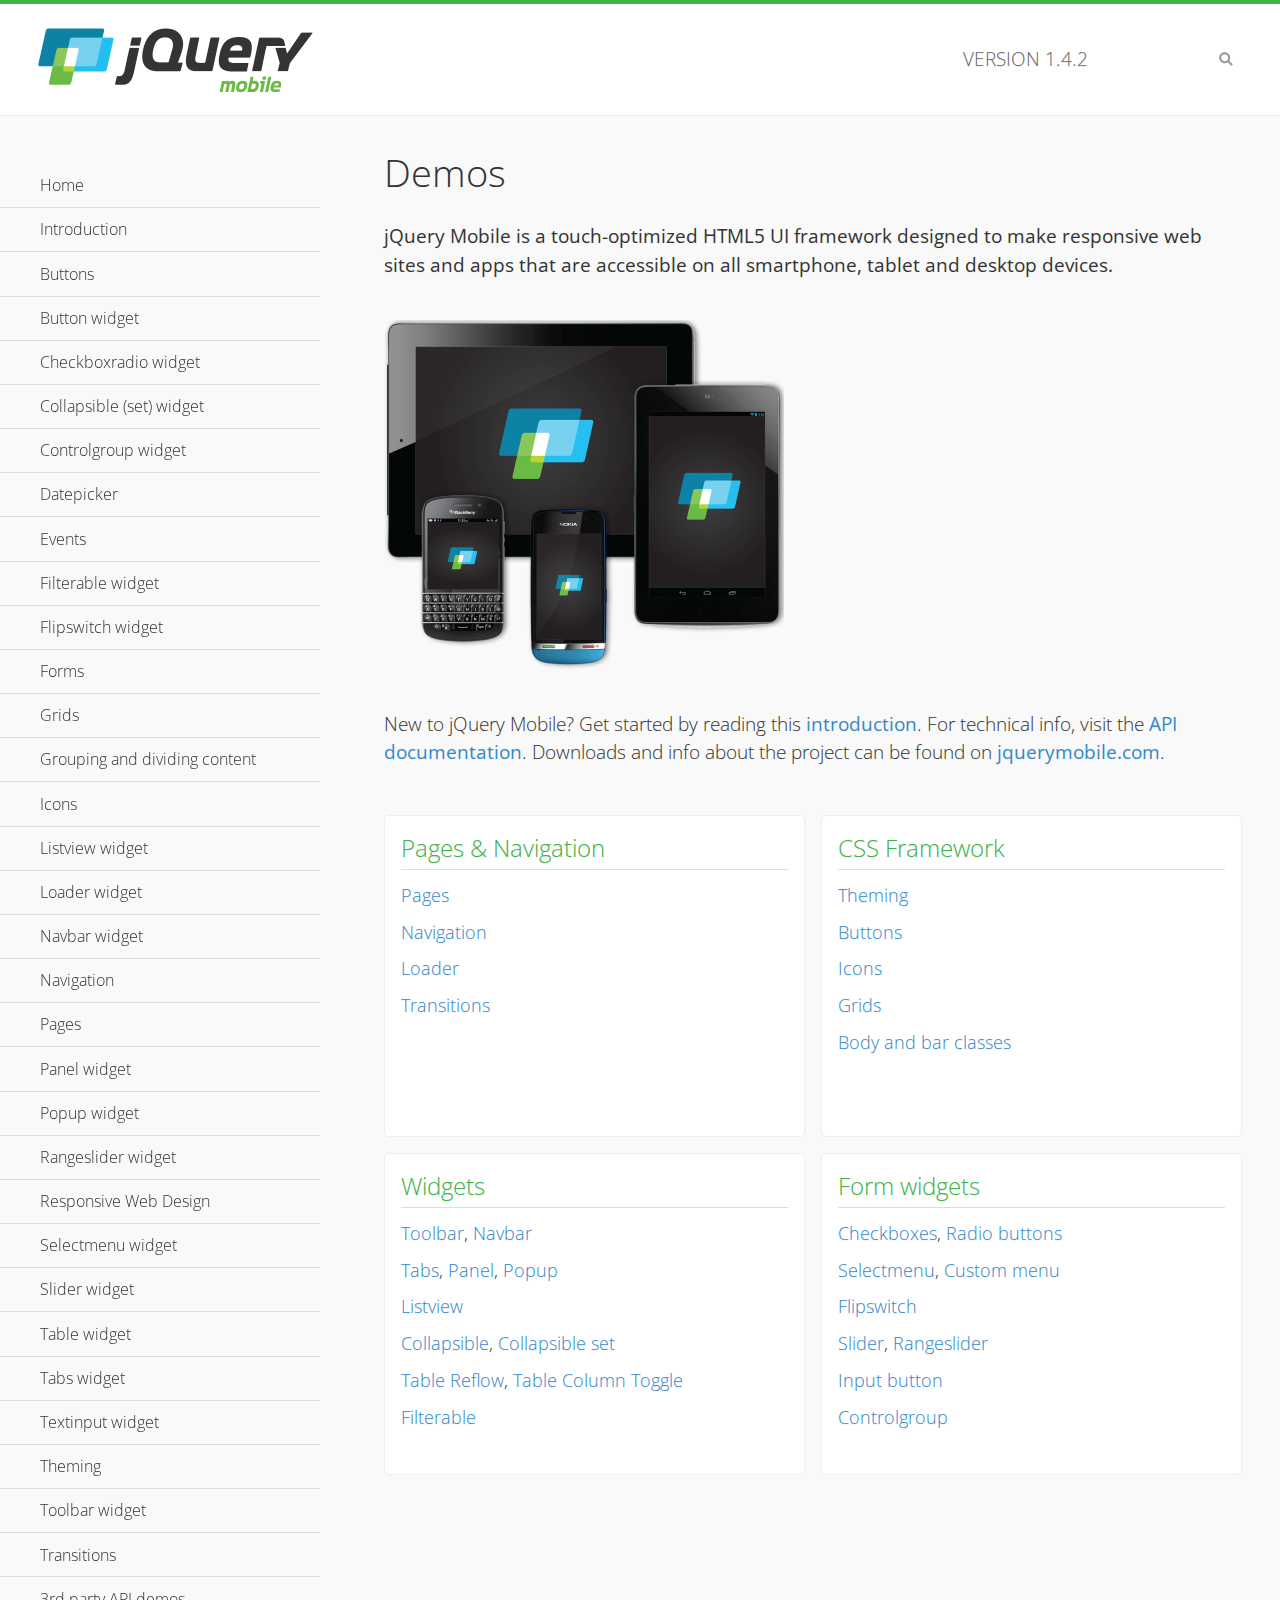
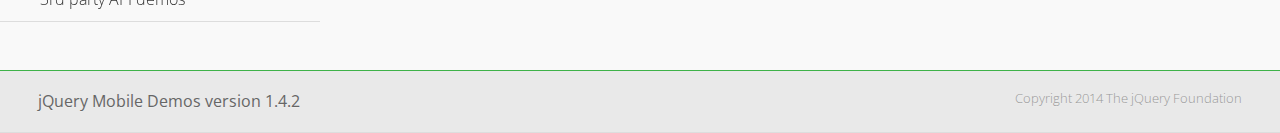
<file: jquery.mobile-1.4.2/demos/index.html>
<!DOCTYPE html>
<html>
<head>
	<meta charset="utf-8">
	<meta name="viewport" content="width=device-width, initial-scale=1">
	<title>jQuery Mobile Demos</title>
	<link rel="shortcut icon" href="favicon.ico">
	<link rel="stylesheet"  href="css/themes/default/jquery.mobile-1.4.2.min.css">
	<link rel="stylesheet" href="_assets/css/jqm-demos.css">
    <link rel="stylesheet" href="http://fonts.googleapis.com/css?family=Open+Sans:300,400,700">
	<script src="js/jquery.js"></script>
	<script src="_assets/js/index.js"></script>
	<script src="js/jquery.mobile-1.4.2.min.js"></script>
</head>
<body>
<div data-role="page" class="jqm-demos jqm-home">

	<div data-role="header" class="jqm-header">
		<h2><img src="_assets/img/jquery-logo.png" alt="jQuery Mobile"></h2>
		<p>Version <span class="jqm-version"></span></p>
		<a href="#" class="jqm-navmenu-link ui-btn ui-btn-icon-notext ui-corner-all ui-icon-bars ui-nodisc-icon ui-alt-icon ui-btn-left">Menu</a>
		<a href="#" class="jqm-search-link ui-btn ui-btn-icon-notext ui-corner-all ui-icon-search ui-nodisc-icon ui-alt-icon ui-btn-right">Search</a>
	</div><!-- /header -->

	<div role="main" class="ui-content jqm-content">

		<h1>Demos</h1>

		<p><strong>jQuery Mobile is a touch-optimized HTML5 UI framework designed to make responsive web sites and apps that are accessible on all smartphone, tablet and desktop devices.</strong></p>

		<img src="_assets/img/devices.png">

		<p>New to jQuery Mobile? Get started by reading this <a href="intro/" data-ajax="false">introduction</a>. For technical info, visit the <a href="http://api.jquerymobile.com" title="jQuery Mobile API documentation" target="_blank">API documentation</a>. Downloads and info about the project can be found on <a href="http://jquerymobile.com" title="jQuery Mobile web site" target="_blank">jquerymobile.com</a>.</p>

        <div class="ui-grid-a ui-responsive">
        	<div class="ui-block-a">
        		<div class="jqm-block-content">
        			<h3>Pages &amp; Navigation</h3>

        			<p><a href="pages/" data-ajax="false">Pages</a></p>
        			<p><a href="navigation/" data-ajax="false">Navigation</a></p>
        			<p><a href="loader/" data-ajax="false">Loader</a></p>
        			<p><a href="transitions/" data-ajax="false">Transitions</a></p>
        		</div>
        	</div>
        	<div class="ui-block-b">
        		<div class="jqm-block-content">
        			<h3>CSS Framework</h3>

        			<p><a href="theme-default/" data-ajax="false">Theming</a></p>
        			<p><a href="button-markup/" data-ajax="false">Buttons</a></p>
        			<p><a href="icons/" data-ajax="false">Icons</a></p>
        			<p><a href="grids/" data-ajax="false">Grids</a></p>
        			<p><a href="../body-bar-classes/" data-ajax="false">Body and bar classes</a></p>
        		</div>
        	</div>        	
        	<div class="ui-block-a">
        		<div class="jqm-block-content">
        			<h3>Widgets</h3>

        			<p><a href="toolbar/" data-ajax="false">Toolbar</a>, <a href="navbar/" data-ajax="false">Navbar</a></p>
        			<p><a href="tabs/" data-ajax="false">Tabs</a>, <a href="panel/" data-ajax="false">Panel</a>, <a href="popup/" data-ajax="false">Popup</a></p>
        			<p><a href="listview/" data-ajax="false">Listview</a></p>
        			<p><a href="collapsible/" data-ajax="false">Collapsible</a>, <a href="collapsibleset/" data-ajax="false">Collapsible set</a></p>
        			<p><a href="table-reflow/" data-ajax="false">Table Reflow</a>, <a href="table-column-toggle/" data-ajax="false">Table Column Toggle</a></p>
        			<p><a href="filterable/" data-ajax="false">Filterable</a></p>
        		</div>
        	</div>
        	<div class="ui-block-b">
        		<div class="jqm-block-content">
        			<h3>Form widgets</h3>

        			<p><a href="checkboxradio-checkbox/" data-ajax="false">Checkboxes</a>, <a href="checkboxradio-radio/" data-ajax="false">Radio buttons</a></p>
        			<p><a href="selectmenu/" data-ajax="false">Selectmenu</a>, <a href="selectmenu-custom/" data-ajax="false">Custom menu</a></p>
        			<p><a href="flipswitch/" data-ajax="false">Flipswitch</a></p>
        			<p><a href="slider/" data-ajax="false">Slider</a>, <a href="rangeslider/" data-ajax="false">Rangeslider</a></p>
        			<p><a href="button/" data-ajax="false">Input button</a></p>
        			<p><a href="controlgroup/" data-ajax="false">Controlgroup</a></p>
        		</div>
        	</div>
        </div>

	</div><!-- /content -->
	    <div data-role="panel" class="jqm-navmenu-panel" data-position="left" data-display="overlay" data-theme="a">
	    	<ul class="jqm-list ui-alt-icon ui-nodisc-icon">
<li data-filtertext="demos homepage" data-icon="home"><a href=".././">Home</a></li>
<li data-filtertext="introduction overview getting started"><a href="../intro/" data-ajax="false">Introduction</a></li>
<li data-filtertext="buttons button markup buttonmarkup method anchor link button element"><a href="../button-markup/" data-ajax="false">Buttons</a></li>
<li data-filtertext="form button widget input button submit reset"><a href="../button/" data-ajax="false">Button widget</a></li>
<li data-role="collapsible" data-collapsed-icon="carat-d" data-expanded-icon="carat-u" data-iconpos="right" data-inset="false">
	<h3>Checkboxradio widget</h3>
	<ul>
		<li data-filtertext="form checkboxradio widget checkbox input checkboxes controlgroups"><a href="../checkboxradio-checkbox/" data-ajax="false">Checkboxes</a></li>
		<li data-filtertext="form checkboxradio widget radio input radio buttons controlgroups"><a href="../checkboxradio-radio/" data-ajax="false">Radio buttons</a></li>
	</ul>
</li>
<li data-role="collapsible" data-collapsed-icon="carat-d" data-expanded-icon="carat-u" data-iconpos="right" data-inset="false">
	<h3>Collapsible (set) widget</h3>
	<ul>
		<li data-filtertext="collapsibles content formatting"><a href="../collapsible/" data-ajax="false">Collapsible</a></li>
		<li data-filtertext="dynamic collapsible set accordion append expand"><a href="../collapsible-dynamic/" data-ajax="false">Dynamic collapsibles</a></li>
		<li data-filtertext="accordions collapsible set widget content formatting grouped collapsibles"><a href="../collapsibleset/" data-ajax="false">Collapsible set</a></li>
	</ul>
</li>
<li data-role="collapsible" data-collapsed-icon="carat-d" data-expanded-icon="carat-u" data-iconpos="right" data-inset="false">
	<h3>Controlgroup widget</h3>
	<ul>
		<li data-filtertext="controlgroups selectmenu checkboxradio input grouped buttons horizontal vertical"><a href="../controlgroup/" data-ajax="false">Controlgroup</a></li>
		<li data-filtertext="dynamic controlgroup dynamically add buttons"><a href="../controlgroup-dynamic/" data-ajax="false">Dynamic controlgroups</a></li>
	</ul>
</li>
<li data-filtertext="form datepicker widget date input"><a href="../datepicker/" data-ajax="false">Datepicker</a></li>
<li data-role="collapsible" data-collapsed-icon="carat-d" data-expanded-icon="carat-u" data-iconpos="right" data-inset="false">
	<h3>Events</h3>
	<ul>
		<li data-filtertext="swipe to delete list items listviews swipe events"><a href="../swipe-list/" data-ajax="false">Swipe list items</a></li>
		<li data-filtertext="swipe to navigate swipe page navigation swipe events"><a href="../swipe-page/" data-ajax="false">Swipe page navigation</a></li>
	</ul>
</li>
<li data-filtertext="filterable filter elements sorting searching listview table"><a href="../filterable/" data-ajax="false">Filterable widget</a></li>
<li data-filtertext="form flipswitch widget flip toggle switch binary select checkbox input"><a href="../flipswitch/" data-ajax="false">Flipswitch widget</a></li>
<li data-role="collapsible" data-collapsed-icon="carat-d" data-expanded-icon="carat-u" data-iconpos="right" data-inset="false">
	<h3>Forms</h3>
	<ul>
		<li data-filtertext="forms text checkbox radio range button submit reset inputs selects textarea slider flipswitch label form elements"><a href="../forms/" data-ajax="false">Forms</a></li>
		<li data-filtertext="form hide labels hidden accessible ui-hidden-accessible forms"><a href="../forms-label-hidden-accessible/" data-ajax="false">Hide labels</a></li>
		<li data-filtertext="form field containers fieldcontain ui-field-contain forms"><a href="../forms-field-contain/" data-ajax="false">Field containers</a></li>
		<li data-filtertext="forms disabled form elements"><a href="../forms-disabled/" data-ajax="false">Forms disabled</a></li>
		<li data-filtertext="forms gallery examples overview forms text checkbox radio range button submit reset inputs selects textarea slider flipswitch label form elements"><a href="../forms-gallery/" data-ajax="false">Forms gallery</a></li>
	</ul>
</li>
<li data-role="collapsible" data-collapsed-icon="carat-d" data-expanded-icon="carat-u" data-iconpos="right" data-inset="false">
	<h3>Grids</h3>
	<ul>
		<li data-filtertext="grids columns blocks content formatting rwd responsive css framework"><a href="../grids/" data-ajax="false">Grids</a></li>
		<li data-filtertext="buttons in grids css framework"><a href="../grids-buttons/" data-ajax="false">Buttons in grids</a></li>
		<li data-filtertext="custom responsive grids rwd css framework"><a href="../grids-custom-responsive/" data-ajax="false">Custom responsive grids</a></li>
	</ul>
</li>
<li data-filtertext="blocks content formatting sections heading"><a href="../body-bar-classes/" data-ajax="false">Grouping and dividing content</a></li>
<li data-role="collapsible" data-collapsed-icon="carat-d" data-expanded-icon="carat-u" data-iconpos="right" data-inset="false">
	<h3>Icons</h3>
	<ul>
		<li data-filtertext="button icons svg disc alt custom icon position"><a href="../icons/" data-ajax="false">Icons</a></li>
		<li data-filtertext=""><a href="../icons-grunticon/" data-ajax="false">Grunticon loader</a></li>
	</ul>
</li>
<li data-role="collapsible" data-collapsed-icon="carat-d" data-expanded-icon="carat-u" data-iconpos="right" data-inset="false">
	<h3>Listview widget</h3>
	<ul>
		<li data-filtertext="listview widget thumbnails icons nested split button collapsible ul ol"><a href="../listview/" data-ajax="false">Listview</a></li>
		<li data-filtertext="autocomplete filterable reveal listview filtertextbeforefilter placeholder"><a href="../listview-autocomplete/" data-ajax="false">Listview autocomplete</a></li>
		<li data-filtertext="autocomplete filterable reveal listview remote data filtertextbeforefilter placeholder"><a href="../listview-autocomplete-remote/" data-ajax="false">Listview autocomplete remote data</a></li>
		<li data-filtertext="autodividers anchor jump scroll linkbars listview lists ul ol"><a href="../listview-autodividers-linkbar/" data-ajax="false">Listview autodividers linkbar</a></li>
		<li data-filtertext="listview autodividers selector autodividersselector lists ul ol"><a href="../listview-autodividers-selector/" data-ajax="false">Listview autodividers selector</a></li>
		<li data-filtertext="listview nested list items"><a href="../listview-nested-lists/" data-ajax="false">Listview Nested Listviews</a></li>
		<li data-filtertext="listview collapsible list items flat"><a href="../listview-collapsible-item-flat/" data-ajax="false">Listview collapsible list items (flat)</a></li>
		<li data-filtertext="listview collapsible list indented"><a href="../listview-collapsible-item-indented/" data-ajax="false">Listview collapsible list items (indented)</a></li>
		<li data-filtertext="grid listview responsive grids responsive listviews lists ul"><a href="../listview-grid/" data-ajax="false">Listview responsive grid</a></li>
	</ul>
</li>
<li data-filtertext="loader widget page loading navigation overlay spinner"><a href="../loader/" data-ajax="false">Loader widget</a></li>
<li data-filtertext="navbar widget navmenu toolbars header footer"><a href="../navbar/" data-ajax="false">Navbar widget</a></li>
<li data-role="collapsible" data-collapsed-icon="carat-d" data-expanded-icon="carat-u" data-iconpos="right" data-inset="false">
	<h3>Navigation</h3>
	<ul>
		<li data-filtertext="ajax navigation navigate widget history event method"><a href="../navigation/" data-ajax="false">Navigation</a></li>
		<li data-filtertext="linking pages page links navigation ajax prefetch cache"><a href="../navigation-linking-pages/" data-ajax="false">Linking pages</a></li>
		<li data-filtertext="php redirect server redirection server-side navigation"><a href="../navigation-php-redirect/" data-ajax="false">PHP redirect demo</a></li>
		<li data-filtertext="navigation redirection hash query"><a href="../navigation-hash-processing/" data-ajax="false">Hash processing demo</a></li>
	</ul>
</li>
<li data-role="collapsible" data-collapsed-icon="carat-d" data-expanded-icon="carat-u" data-iconpos="right" data-inset="false">
	<h3>Pages</h3>
	<ul>
		<li data-filtertext="pages page widget ajax navigation"><a href="../pages/" data-ajax="false">Pages</a></li>
		<li data-filtertext="single page"><a href="../pages-single-page/" data-ajax="false">Single page</a></li>
		<li data-filtertext="multipage multi-page page"><a href="../pages-multi-page/" data-ajax="false">Multi-page template</a></li>
		<li data-filtertext="dialog page widget modal popup"><a href="../pages-dialog/" data-ajax="false">Dialog page</a></li>
	</ul>
</li>
<li data-role="collapsible" data-collapsed-icon="carat-d" data-expanded-icon="carat-u" data-iconpos="right" data-inset="false">
	<h3>Panel widget</h3>
	<ul>
		<li data-filtertext="panel widget sliding panels reveal push overlay responsive"><a href="../panel/" data-ajax="false">Panel</a></li>
		<li data-filtertext=""><a href="../panel-external/" data-ajax="false">External panels</a></li>
		<li data-filtertext="panel "><a href="../panel-fixed/" data-ajax="false">Fixed panels</a></li>
		<li data-filtertext="panel slide panels sliding panels shadow rwd responsive breakpoint"><a href="../panel-responsive/" data-ajax="false">Panels responsive</a></li>
		<li data-filtertext="panel custom style custom panel width reveal shadow listview panel styling page background wrapper"><a href="../panel-styling/" data-ajax="false">Custom panel style</a></li>
		<li data-filtertext="panel open on swipe"><a href="../panel-swipe-open/" data-ajax="false">Panel open on swipe</a></li>
		<li data-filtertext="panels outside page internal external toolbars"><a href="../panel-external-internal/" data-ajax="false">Panel external and internal</a></li>
	</ul>
</li>
<li data-role="collapsible" data-collapsed-icon="carat-d" data-expanded-icon="carat-u" data-iconpos="right" data-inset="false">
	<h3>Popup widget</h3>
	<ul>
		<li data-filtertext="popup widget popups dialog modal transition tooltip lightbox form overlay screen flip pop fade transition"><a href="../popup/" data-ajax="false">Popup</a></li>
		<li data-filtertext="popup alignment position"><a href="../popup-alignment/" data-ajax="false">Popup alignment</a></li>
		<li data-filtertext="popup arrow size popups popover"><a href="../popup-arrow-size/" data-ajax="false">Popup arrow size</a></li>
		<li data-filtertext="dynamic popups popup images lightbox"><a href="../popup-dynamic/" data-ajax="false">Dynamic popups</a></li>
		<li data-filtertext="popups with iframes scaling"><a href="../popup-iframe/" data-ajax="false">Popups with iframes</a></li>
		<li data-filtertext="popup image scaling"><a href="../popup-image-scaling/" data-ajax="false">Popup image scaling</a></li>
		<li data-filtertext="external popup outside multi-page"><a href="../popup-outside-multipage" data-ajax="false">Popup outside multi-page</a></li>
	</ul>
</li>
<li data-filtertext="form rangeslider widget dual sliders dual handle sliders range input"><a href="../rangeslider/" data-ajax="false">Rangeslider widget</a></li>
<li data-filtertext="responsive web design rwd adaptive progressive enhancement PE accessible mobile breakpoints media query media queries"><a href="../rwd/" data-ajax="false">Responsive Web Design</a></li>
<li data-role="collapsible" data-collapsed-icon="carat-d" data-expanded-icon="carat-u" data-iconpos="right" data-inset="false">
	<h3>Selectmenu widget</h3>
	<ul>
		<li data-filtertext="form selectmenu widget select input custom select menu selects"><a href="../selectmenu/" data-ajax="false">Selectmenu</a></li>
		<li data-filtertext="form custom select menu selectmenu widget custom menu option optgroup multiple selects"><a href="../selectmenu-custom/" data-ajax="false">Custom select menu</a></li>
		<li data-filtertext="filterable select filter popup dialog"><a href="../selectmenu-custom-filter/" data-ajax="false">Custom select menu with filter</a></li>
	</ul>
</li>
<li data-role="collapsible" data-collapsed-icon="carat-d" data-expanded-icon="carat-u" data-iconpos="right" data-inset="false">
	<h3>Slider widget</h3>
	<ul>
		<li data-filtertext="form slider widget range input single sliders"><a href="../slider/" data-ajax="false">Slider</a></li>
		<li data-filtertext="form slider widget flipswitch slider binary select flip toggle switch"><a href="../slider-flipswitch/" data-ajax="false">Slider flip toggle switch</a></li>
		<li data-filtertext="form slider tooltip handle value input range sliders"><a href="../slider-tooltip/" data-ajax="false">Slider tooltip</a></li>
	</ul>
</li>
<li data-role="collapsible" data-collapsed-icon="carat-d" data-expanded-icon="carat-u" data-iconpos="right" data-inset="false">
	<h3>Table widget</h3>
	<ul>
		<li data-filtertext="table widget reflow column toggle th td responsive tables rwd hide show tabular"><a href="../table-column-toggle/" data-ajax="false">Table Column Toggle</a></li>
		<li data-filtertext="table column toggle phone comparison demo"><a href="../table-column-toggle-example/" data-ajax="false">Table Column Toggle demo</a></li>
		<li data-filtertext="responsive tables table column toggle heading groups rwd breakpoint"><a href="../table-column-toggle-heading-groups/" data-ajax="false">Table Column Toggle heading groups</a></li>
		<li data-filtertext="responsive tables table column toggle hide rwd breakpoint customization options"><a href="../table-column-toggle-options/" data-ajax="false">Table Column Toggle options</a></li>
		<li data-filtertext="table reflow th td responsive rwd columns tabular"><a href="../table-reflow/" data-ajax="false">Table Reflow</a></li>
		<li data-filtertext="responsive tables table reflow heading groups rwd breakpoint"><a href="../table-reflow-heading-groups/" data-ajax="false">Table Reflow heading groups</a></li>
		<li data-filtertext="responsive tables table reflow stripes strokes table style"><a href="../table-reflow-stripes-strokes/" data-ajax="false">Table Reflow stripes and strokes</a></li>
		<li data-filtertext="responsive tables table reflow stack custom styles"><a href="../table-reflow-styling/" data-ajax="false">Table Reflow custom styles</a></li>
	</ul>
</li>
<li data-filtertext="ui tabs widget"><a href="../tabs/" data-ajax="false">Tabs widget</a></li>
<li data-filtertext="form textinput widget text input textarea number date time tel email file color password"><a href="../textinput/" data-ajax="false">Textinput widget</a></li>
<li data-role="collapsible" data-collapsed-icon="carat-d" data-expanded-icon="carat-u" data-iconpos="right" data-inset="false">
	<h3>Theming</h3>
	<ul>
		<li data-filtertext="default theme swatches theming style css"><a href="../theme-default/" data-ajax="false">Default theme</a></li>
		<li data-filtertext="classic theme old theme swatches theming style css"><a href="../theme-classic/" data-ajax="false">Classic theme</a></li>
	</ul>
</li>
<li data-role="collapsible" data-collapsed-icon="carat-d" data-expanded-icon="carat-u" data-iconpos="right" data-inset="false">
	<h3>Toolbar widget</h3>
	<ul>
		<li data-filtertext="toolbar widget header footer toolbars fixed fullscreen external sections"><a href="../toolbar/" data-ajax="false">Toolbar</a></li>
		<li data-filtertext="dynamic toolbars dynamically add toolbar header footer"><a href="../toolbar-dynamic/" data-ajax="false">Dynamic toolbars</a></li>
		<li data-filtertext="external toolbars header footer"><a href="../toolbar-external/" data-ajax="false">External toolbars</a></li>
		<li data-filtertext="fixed toolbars header footer"><a href="../toolbar-fixed/" data-ajax="false">Fixed toolbars</a></li>
		<li data-filtertext="fixed fullscreen toolbars header footer"><a href="../toolbar-fixed-fullscreen/" data-ajax="false">Fullscreen toolbars</a></li>
		<li data-filtertext="external fixed toolbars header footer"><a href="../toolbar-fixed-external/" data-ajax="false">Fixed external toolbars</a></li>
		<li data-filtertext="external persistent toolbars header footer navbar navmenu"><a href="../toolbar-fixed-persistent/" data-ajax="false">Persistent toolbars</a></li>
		<li data-filtertext="external ajax optimized toolbars persistent toolbars header footer navbar"><a href="../toolbar-fixed-persistent-optimized/" data-ajax="false">Ajax optimized toolbars</a></li>
		<li data-filtertext="form in toolbars header footer"><a href="../toolbar-fixed-forms/" data-ajax="false">Form in toolbar</a></li>
	</ul>
</li>
<li data-filtertext="page transitions animated pages popup navigation flip slide fade pop"><a href="../transitions/" data-ajax="false">Transitions</a></li>
<li data-role="collapsible" data-collapsed-icon="carat-d" data-expanded-icon="carat-u" data-iconpos="right" data-inset="false">
	<h3>3rd party API demos</h3>
	<ul>
		<li data-filtertext="backbone requirejs navigation router"><a href="../backbone-requirejs/" data-ajax="false">Backbone RequireJS</a></li>
		<li data-filtertext="google maps geolocation demo"><a href="../map-geolocation/" data-ajax="false">Google Maps geolocation</a></li>
		<li data-filtertext="google maps hybrid"><a href="../map-list-toggle/" data-ajax="false">Google Maps list toggle</a></li>
	</ul>
</li>



		     </ul>
		</div><!-- /panel -->


	<div data-role="footer" data-position="fixed" data-tap-toggle="false" class="jqm-footer">
		<p>jQuery Mobile Demos version <span class="jqm-version"></span></p>
		<p>Copyright 2014 The jQuery Foundation</p>
	</div><!-- /footer -->
	<!-- TODO: This should become an external panel so we can add input to markup (unique ID) -->
    <div data-role="panel" class="jqm-search-panel" data-position="right" data-display="overlay" data-theme="a">
		<div class="jqm-search">
			<ul class="jqm-list" data-filter-placeholder="Search demos..." data-filter-reveal="true">
<li data-filtertext="demos homepage" data-icon="home"><a href=".././">Home</a></li>
<li data-filtertext="introduction overview getting started"><a href="../intro/" data-ajax="false">Introduction</a></li>
<li data-filtertext="buttons button markup buttonmarkup method anchor link button element"><a href="../button-markup/" data-ajax="false">Buttons</a></li>
<li data-filtertext="form button widget input button submit reset"><a href="../button/" data-ajax="false">Button widget</a></li>
<li data-role="collapsible" data-collapsed-icon="carat-d" data-expanded-icon="carat-u" data-iconpos="right" data-inset="false">
	<h3>Checkboxradio widget</h3>
	<ul>
		<li data-filtertext="form checkboxradio widget checkbox input checkboxes controlgroups"><a href="../checkboxradio-checkbox/" data-ajax="false">Checkboxes</a></li>
		<li data-filtertext="form checkboxradio widget radio input radio buttons controlgroups"><a href="../checkboxradio-radio/" data-ajax="false">Radio buttons</a></li>
	</ul>
</li>
<li data-role="collapsible" data-collapsed-icon="carat-d" data-expanded-icon="carat-u" data-iconpos="right" data-inset="false">
	<h3>Collapsible (set) widget</h3>
	<ul>
		<li data-filtertext="collapsibles content formatting"><a href="../collapsible/" data-ajax="false">Collapsible</a></li>
		<li data-filtertext="dynamic collapsible set accordion append expand"><a href="../collapsible-dynamic/" data-ajax="false">Dynamic collapsibles</a></li>
		<li data-filtertext="accordions collapsible set widget content formatting grouped collapsibles"><a href="../collapsibleset/" data-ajax="false">Collapsible set</a></li>
	</ul>
</li>
<li data-role="collapsible" data-collapsed-icon="carat-d" data-expanded-icon="carat-u" data-iconpos="right" data-inset="false">
	<h3>Controlgroup widget</h3>
	<ul>
		<li data-filtertext="controlgroups selectmenu checkboxradio input grouped buttons horizontal vertical"><a href="../controlgroup/" data-ajax="false">Controlgroup</a></li>
		<li data-filtertext="dynamic controlgroup dynamically add buttons"><a href="../controlgroup-dynamic/" data-ajax="false">Dynamic controlgroups</a></li>
	</ul>
</li>
<li data-filtertext="form datepicker widget date input"><a href="../datepicker/" data-ajax="false">Datepicker</a></li>
<li data-role="collapsible" data-collapsed-icon="carat-d" data-expanded-icon="carat-u" data-iconpos="right" data-inset="false">
	<h3>Events</h3>
	<ul>
		<li data-filtertext="swipe to delete list items listviews swipe events"><a href="../swipe-list/" data-ajax="false">Swipe list items</a></li>
		<li data-filtertext="swipe to navigate swipe page navigation swipe events"><a href="../swipe-page/" data-ajax="false">Swipe page navigation</a></li>
	</ul>
</li>
<li data-filtertext="filterable filter elements sorting searching listview table"><a href="../filterable/" data-ajax="false">Filterable widget</a></li>
<li data-filtertext="form flipswitch widget flip toggle switch binary select checkbox input"><a href="../flipswitch/" data-ajax="false">Flipswitch widget</a></li>
<li data-role="collapsible" data-collapsed-icon="carat-d" data-expanded-icon="carat-u" data-iconpos="right" data-inset="false">
	<h3>Forms</h3>
	<ul>
		<li data-filtertext="forms text checkbox radio range button submit reset inputs selects textarea slider flipswitch label form elements"><a href="../forms/" data-ajax="false">Forms</a></li>
		<li data-filtertext="form hide labels hidden accessible ui-hidden-accessible forms"><a href="../forms-label-hidden-accessible/" data-ajax="false">Hide labels</a></li>
		<li data-filtertext="form field containers fieldcontain ui-field-contain forms"><a href="../forms-field-contain/" data-ajax="false">Field containers</a></li>
		<li data-filtertext="forms disabled form elements"><a href="../forms-disabled/" data-ajax="false">Forms disabled</a></li>
		<li data-filtertext="forms gallery examples overview forms text checkbox radio range button submit reset inputs selects textarea slider flipswitch label form elements"><a href="../forms-gallery/" data-ajax="false">Forms gallery</a></li>
	</ul>
</li>
<li data-role="collapsible" data-collapsed-icon="carat-d" data-expanded-icon="carat-u" data-iconpos="right" data-inset="false">
	<h3>Grids</h3>
	<ul>
		<li data-filtertext="grids columns blocks content formatting rwd responsive css framework"><a href="../grids/" data-ajax="false">Grids</a></li>
		<li data-filtertext="buttons in grids css framework"><a href="../grids-buttons/" data-ajax="false">Buttons in grids</a></li>
		<li data-filtertext="custom responsive grids rwd css framework"><a href="../grids-custom-responsive/" data-ajax="false">Custom responsive grids</a></li>
	</ul>
</li>
<li data-filtertext="blocks content formatting sections heading"><a href="../body-bar-classes/" data-ajax="false">Grouping and dividing content</a></li>
<li data-role="collapsible" data-collapsed-icon="carat-d" data-expanded-icon="carat-u" data-iconpos="right" data-inset="false">
	<h3>Icons</h3>
	<ul>
		<li data-filtertext="button icons svg disc alt custom icon position"><a href="../icons/" data-ajax="false">Icons</a></li>
		<li data-filtertext=""><a href="../icons-grunticon/" data-ajax="false">Grunticon loader</a></li>
	</ul>
</li>
<li data-role="collapsible" data-collapsed-icon="carat-d" data-expanded-icon="carat-u" data-iconpos="right" data-inset="false">
	<h3>Listview widget</h3>
	<ul>
		<li data-filtertext="listview widget thumbnails icons nested split button collapsible ul ol"><a href="../listview/" data-ajax="false">Listview</a></li>
		<li data-filtertext="autocomplete filterable reveal listview filtertextbeforefilter placeholder"><a href="../listview-autocomplete/" data-ajax="false">Listview autocomplete</a></li>
		<li data-filtertext="autocomplete filterable reveal listview remote data filtertextbeforefilter placeholder"><a href="../listview-autocomplete-remote/" data-ajax="false">Listview autocomplete remote data</a></li>
		<li data-filtertext="autodividers anchor jump scroll linkbars listview lists ul ol"><a href="../listview-autodividers-linkbar/" data-ajax="false">Listview autodividers linkbar</a></li>
		<li data-filtertext="listview autodividers selector autodividersselector lists ul ol"><a href="../listview-autodividers-selector/" data-ajax="false">Listview autodividers selector</a></li>
		<li data-filtertext="listview nested list items"><a href="../listview-nested-lists/" data-ajax="false">Listview Nested Listviews</a></li>
		<li data-filtertext="listview collapsible list items flat"><a href="../listview-collapsible-item-flat/" data-ajax="false">Listview collapsible list items (flat)</a></li>
		<li data-filtertext="listview collapsible list indented"><a href="../listview-collapsible-item-indented/" data-ajax="false">Listview collapsible list items (indented)</a></li>
		<li data-filtertext="grid listview responsive grids responsive listviews lists ul"><a href="../listview-grid/" data-ajax="false">Listview responsive grid</a></li>
	</ul>
</li>
<li data-filtertext="loader widget page loading navigation overlay spinner"><a href="../loader/" data-ajax="false">Loader widget</a></li>
<li data-filtertext="navbar widget navmenu toolbars header footer"><a href="../navbar/" data-ajax="false">Navbar widget</a></li>
<li data-role="collapsible" data-collapsed-icon="carat-d" data-expanded-icon="carat-u" data-iconpos="right" data-inset="false">
	<h3>Navigation</h3>
	<ul>
		<li data-filtertext="ajax navigation navigate widget history event method"><a href="../navigation/" data-ajax="false">Navigation</a></li>
		<li data-filtertext="linking pages page links navigation ajax prefetch cache"><a href="../navigation-linking-pages/" data-ajax="false">Linking pages</a></li>
		<li data-filtertext="php redirect server redirection server-side navigation"><a href="../navigation-php-redirect/" data-ajax="false">PHP redirect demo</a></li>
		<li data-filtertext="navigation redirection hash query"><a href="../navigation-hash-processing/" data-ajax="false">Hash processing demo</a></li>
	</ul>
</li>
<li data-role="collapsible" data-collapsed-icon="carat-d" data-expanded-icon="carat-u" data-iconpos="right" data-inset="false">
	<h3>Pages</h3>
	<ul>
		<li data-filtertext="pages page widget ajax navigation"><a href="../pages/" data-ajax="false">Pages</a></li>
		<li data-filtertext="single page"><a href="../pages-single-page/" data-ajax="false">Single page</a></li>
		<li data-filtertext="multipage multi-page page"><a href="../pages-multi-page/" data-ajax="false">Multi-page template</a></li>
		<li data-filtertext="dialog page widget modal popup"><a href="../pages-dialog/" data-ajax="false">Dialog page</a></li>
	</ul>
</li>
<li data-role="collapsible" data-collapsed-icon="carat-d" data-expanded-icon="carat-u" data-iconpos="right" data-inset="false">
	<h3>Panel widget</h3>
	<ul>
		<li data-filtertext="panel widget sliding panels reveal push overlay responsive"><a href="../panel/" data-ajax="false">Panel</a></li>
		<li data-filtertext=""><a href="../panel-external/" data-ajax="false">External panels</a></li>
		<li data-filtertext="panel "><a href="../panel-fixed/" data-ajax="false">Fixed panels</a></li>
		<li data-filtertext="panel slide panels sliding panels shadow rwd responsive breakpoint"><a href="../panel-responsive/" data-ajax="false">Panels responsive</a></li>
		<li data-filtertext="panel custom style custom panel width reveal shadow listview panel styling page background wrapper"><a href="../panel-styling/" data-ajax="false">Custom panel style</a></li>
		<li data-filtertext="panel open on swipe"><a href="../panel-swipe-open/" data-ajax="false">Panel open on swipe</a></li>
		<li data-filtertext="panels outside page internal external toolbars"><a href="../panel-external-internal/" data-ajax="false">Panel external and internal</a></li>
	</ul>
</li>
<li data-role="collapsible" data-collapsed-icon="carat-d" data-expanded-icon="carat-u" data-iconpos="right" data-inset="false">
	<h3>Popup widget</h3>
	<ul>
		<li data-filtertext="popup widget popups dialog modal transition tooltip lightbox form overlay screen flip pop fade transition"><a href="../popup/" data-ajax="false">Popup</a></li>
		<li data-filtertext="popup alignment position"><a href="../popup-alignment/" data-ajax="false">Popup alignment</a></li>
		<li data-filtertext="popup arrow size popups popover"><a href="../popup-arrow-size/" data-ajax="false">Popup arrow size</a></li>
		<li data-filtertext="dynamic popups popup images lightbox"><a href="../popup-dynamic/" data-ajax="false">Dynamic popups</a></li>
		<li data-filtertext="popups with iframes scaling"><a href="../popup-iframe/" data-ajax="false">Popups with iframes</a></li>
		<li data-filtertext="popup image scaling"><a href="../popup-image-scaling/" data-ajax="false">Popup image scaling</a></li>
		<li data-filtertext="external popup outside multi-page"><a href="../popup-outside-multipage" data-ajax="false">Popup outside multi-page</a></li>
	</ul>
</li>
<li data-filtertext="form rangeslider widget dual sliders dual handle sliders range input"><a href="../rangeslider/" data-ajax="false">Rangeslider widget</a></li>
<li data-filtertext="responsive web design rwd adaptive progressive enhancement PE accessible mobile breakpoints media query media queries"><a href="../rwd/" data-ajax="false">Responsive Web Design</a></li>
<li data-role="collapsible" data-collapsed-icon="carat-d" data-expanded-icon="carat-u" data-iconpos="right" data-inset="false">
	<h3>Selectmenu widget</h3>
	<ul>
		<li data-filtertext="form selectmenu widget select input custom select menu selects"><a href="../selectmenu/" data-ajax="false">Selectmenu</a></li>
		<li data-filtertext="form custom select menu selectmenu widget custom menu option optgroup multiple selects"><a href="../selectmenu-custom/" data-ajax="false">Custom select menu</a></li>
		<li data-filtertext="filterable select filter popup dialog"><a href="../selectmenu-custom-filter/" data-ajax="false">Custom select menu with filter</a></li>
	</ul>
</li>
<li data-role="collapsible" data-collapsed-icon="carat-d" data-expanded-icon="carat-u" data-iconpos="right" data-inset="false">
	<h3>Slider widget</h3>
	<ul>
		<li data-filtertext="form slider widget range input single sliders"><a href="../slider/" data-ajax="false">Slider</a></li>
		<li data-filtertext="form slider widget flipswitch slider binary select flip toggle switch"><a href="../slider-flipswitch/" data-ajax="false">Slider flip toggle switch</a></li>
		<li data-filtertext="form slider tooltip handle value input range sliders"><a href="../slider-tooltip/" data-ajax="false">Slider tooltip</a></li>
	</ul>
</li>
<li data-role="collapsible" data-collapsed-icon="carat-d" data-expanded-icon="carat-u" data-iconpos="right" data-inset="false">
	<h3>Table widget</h3>
	<ul>
		<li data-filtertext="table widget reflow column toggle th td responsive tables rwd hide show tabular"><a href="../table-column-toggle/" data-ajax="false">Table Column Toggle</a></li>
		<li data-filtertext="table column toggle phone comparison demo"><a href="../table-column-toggle-example/" data-ajax="false">Table Column Toggle demo</a></li>
		<li data-filtertext="responsive tables table column toggle heading groups rwd breakpoint"><a href="../table-column-toggle-heading-groups/" data-ajax="false">Table Column Toggle heading groups</a></li>
		<li data-filtertext="responsive tables table column toggle hide rwd breakpoint customization options"><a href="../table-column-toggle-options/" data-ajax="false">Table Column Toggle options</a></li>
		<li data-filtertext="table reflow th td responsive rwd columns tabular"><a href="../table-reflow/" data-ajax="false">Table Reflow</a></li>
		<li data-filtertext="responsive tables table reflow heading groups rwd breakpoint"><a href="../table-reflow-heading-groups/" data-ajax="false">Table Reflow heading groups</a></li>
		<li data-filtertext="responsive tables table reflow stripes strokes table style"><a href="../table-reflow-stripes-strokes/" data-ajax="false">Table Reflow stripes and strokes</a></li>
		<li data-filtertext="responsive tables table reflow stack custom styles"><a href="../table-reflow-styling/" data-ajax="false">Table Reflow custom styles</a></li>
	</ul>
</li>
<li data-filtertext="ui tabs widget"><a href="../tabs/" data-ajax="false">Tabs widget</a></li>
<li data-filtertext="form textinput widget text input textarea number date time tel email file color password"><a href="../textinput/" data-ajax="false">Textinput widget</a></li>
<li data-role="collapsible" data-collapsed-icon="carat-d" data-expanded-icon="carat-u" data-iconpos="right" data-inset="false">
	<h3>Theming</h3>
	<ul>
		<li data-filtertext="default theme swatches theming style css"><a href="../theme-default/" data-ajax="false">Default theme</a></li>
		<li data-filtertext="classic theme old theme swatches theming style css"><a href="../theme-classic/" data-ajax="false">Classic theme</a></li>
	</ul>
</li>
<li data-role="collapsible" data-collapsed-icon="carat-d" data-expanded-icon="carat-u" data-iconpos="right" data-inset="false">
	<h3>Toolbar widget</h3>
	<ul>
		<li data-filtertext="toolbar widget header footer toolbars fixed fullscreen external sections"><a href="../toolbar/" data-ajax="false">Toolbar</a></li>
		<li data-filtertext="dynamic toolbars dynamically add toolbar header footer"><a href="../toolbar-dynamic/" data-ajax="false">Dynamic toolbars</a></li>
		<li data-filtertext="external toolbars header footer"><a href="../toolbar-external/" data-ajax="false">External toolbars</a></li>
		<li data-filtertext="fixed toolbars header footer"><a href="../toolbar-fixed/" data-ajax="false">Fixed toolbars</a></li>
		<li data-filtertext="fixed fullscreen toolbars header footer"><a href="../toolbar-fixed-fullscreen/" data-ajax="false">Fullscreen toolbars</a></li>
		<li data-filtertext="external fixed toolbars header footer"><a href="../toolbar-fixed-external/" data-ajax="false">Fixed external toolbars</a></li>
		<li data-filtertext="external persistent toolbars header footer navbar navmenu"><a href="../toolbar-fixed-persistent/" data-ajax="false">Persistent toolbars</a></li>
		<li data-filtertext="external ajax optimized toolbars persistent toolbars header footer navbar"><a href="../toolbar-fixed-persistent-optimized/" data-ajax="false">Ajax optimized toolbars</a></li>
		<li data-filtertext="form in toolbars header footer"><a href="../toolbar-fixed-forms/" data-ajax="false">Form in toolbar</a></li>
	</ul>
</li>
<li data-filtertext="page transitions animated pages popup navigation flip slide fade pop"><a href="../transitions/" data-ajax="false">Transitions</a></li>
<li data-role="collapsible" data-collapsed-icon="carat-d" data-expanded-icon="carat-u" data-iconpos="right" data-inset="false">
	<h3>3rd party API demos</h3>
	<ul>
		<li data-filtertext="backbone requirejs navigation router"><a href="../backbone-requirejs/" data-ajax="false">Backbone RequireJS</a></li>
		<li data-filtertext="google maps geolocation demo"><a href="../map-geolocation/" data-ajax="false">Google Maps geolocation</a></li>
		<li data-filtertext="google maps hybrid"><a href="../map-list-toggle/" data-ajax="false">Google Maps list toggle</a></li>
	</ul>
</li>



			</ul>
		</div>
	</div><!-- /panel -->


</div><!-- /page -->

</body>
</html>
</file>
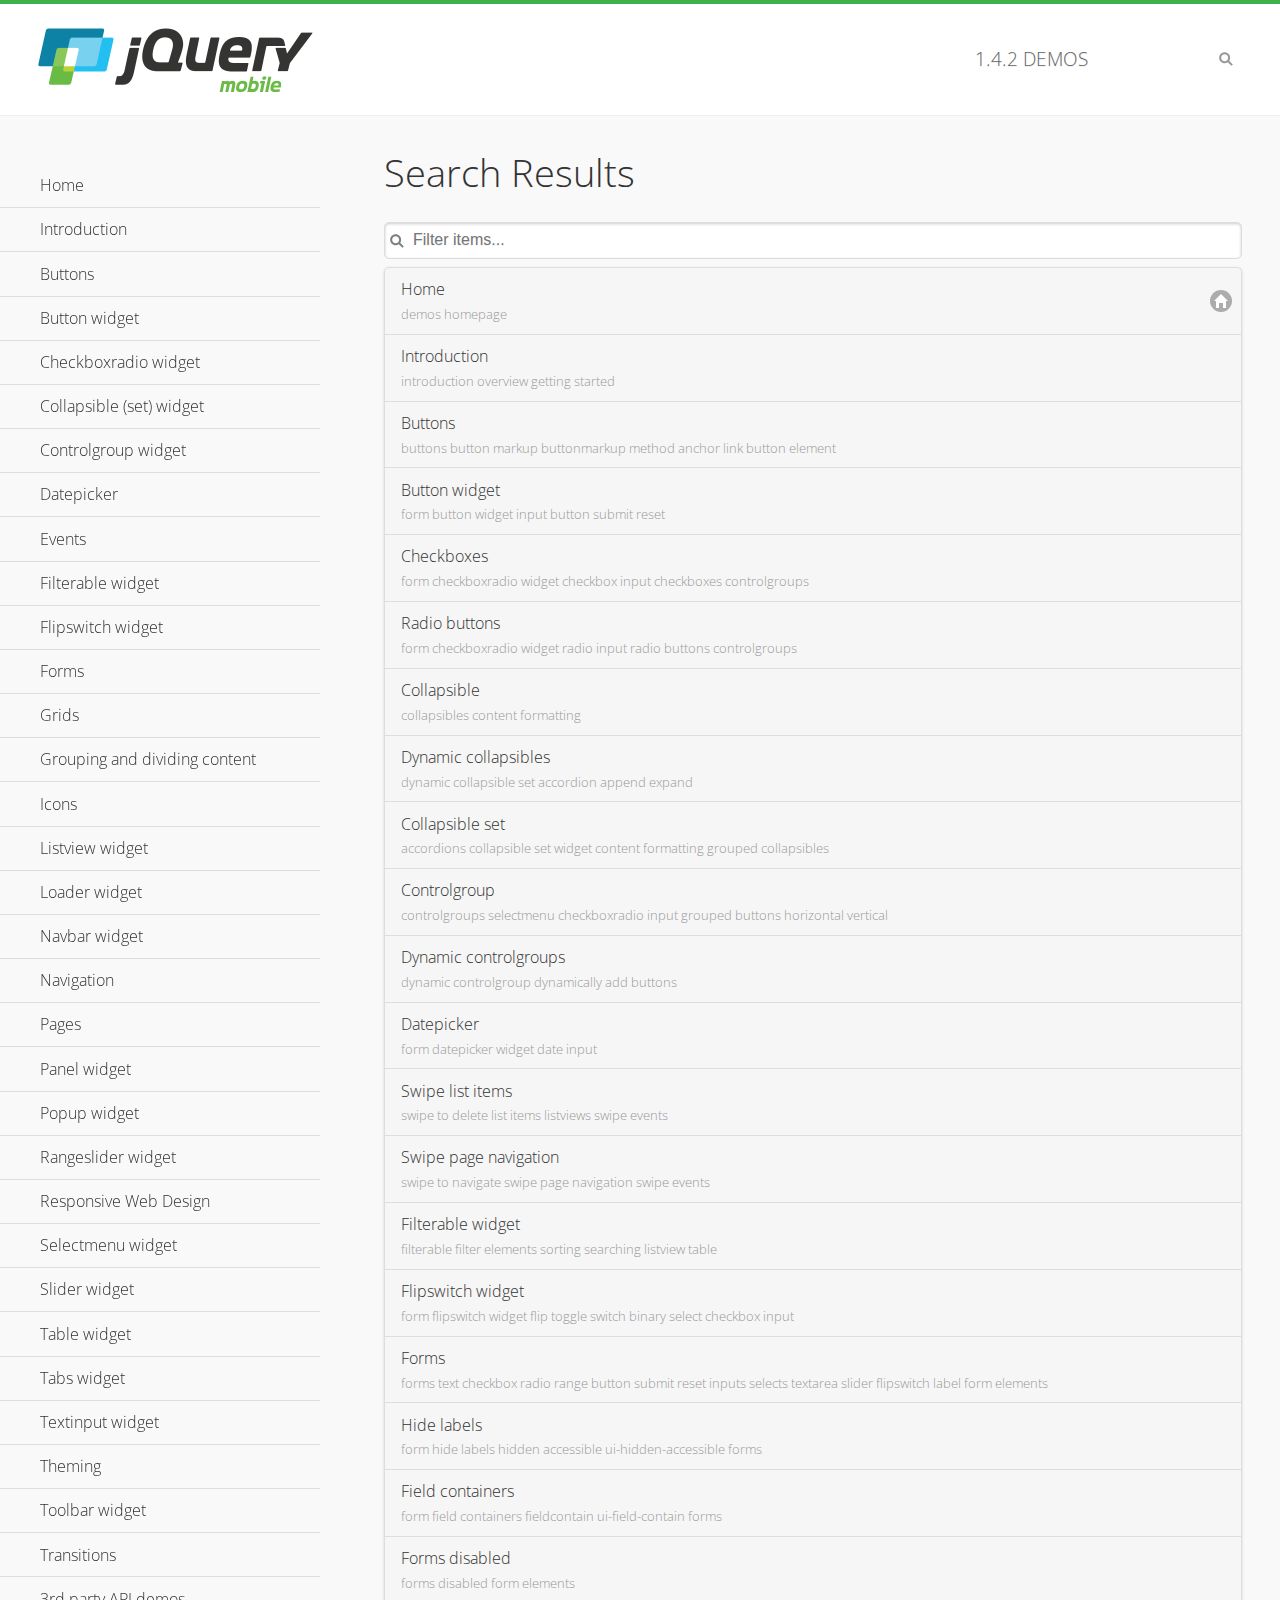
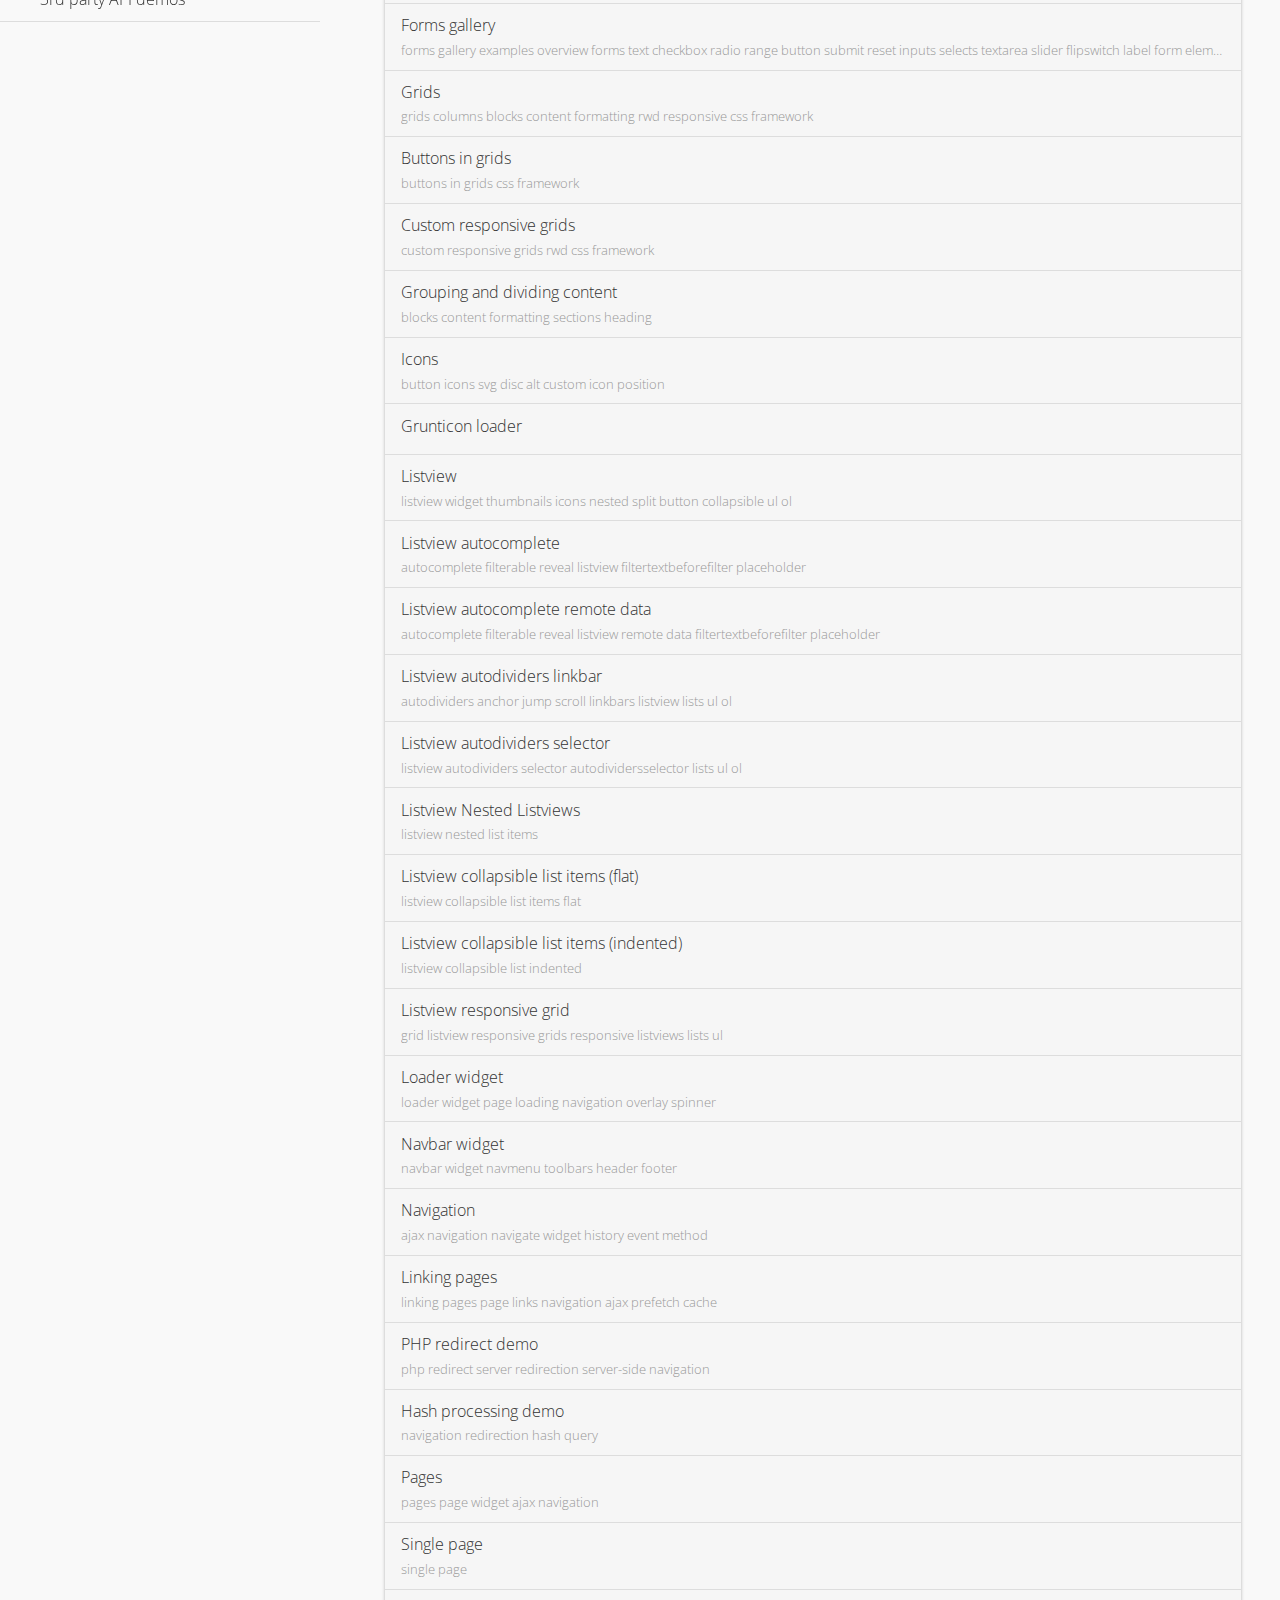
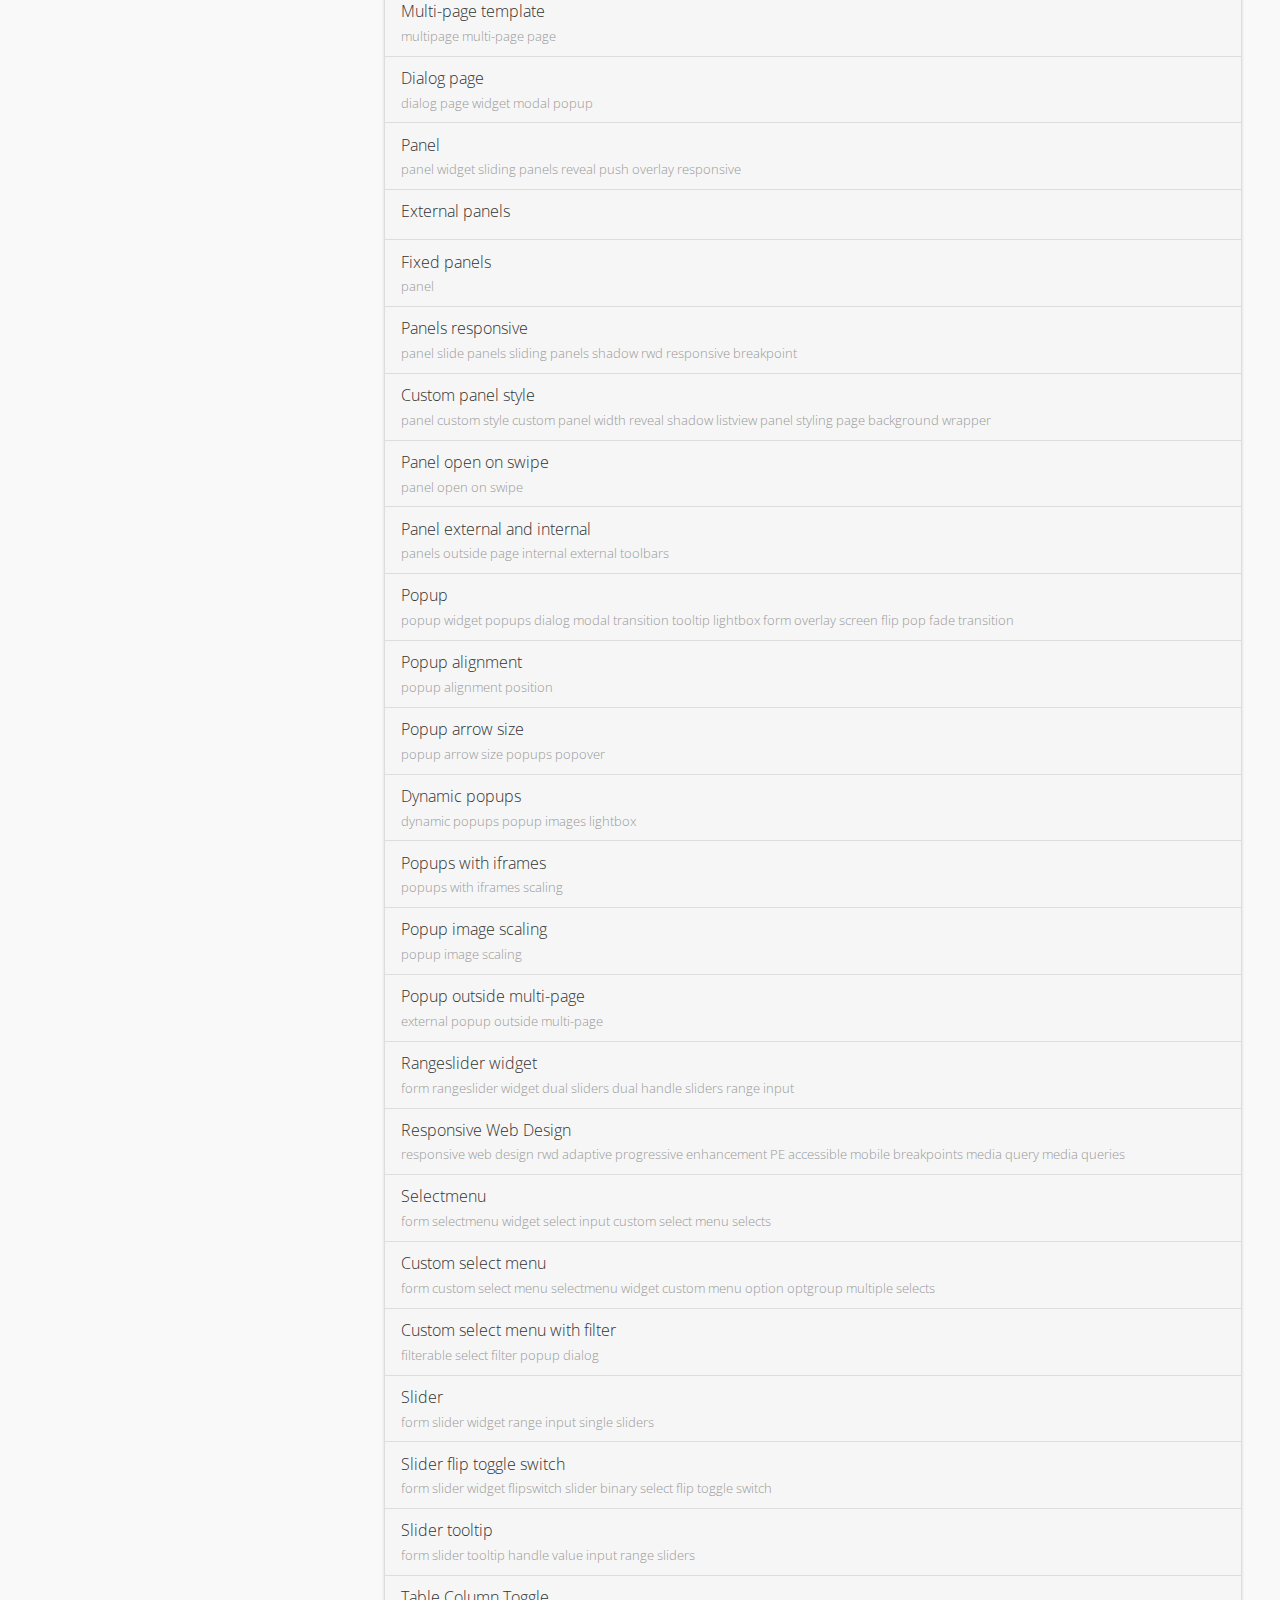
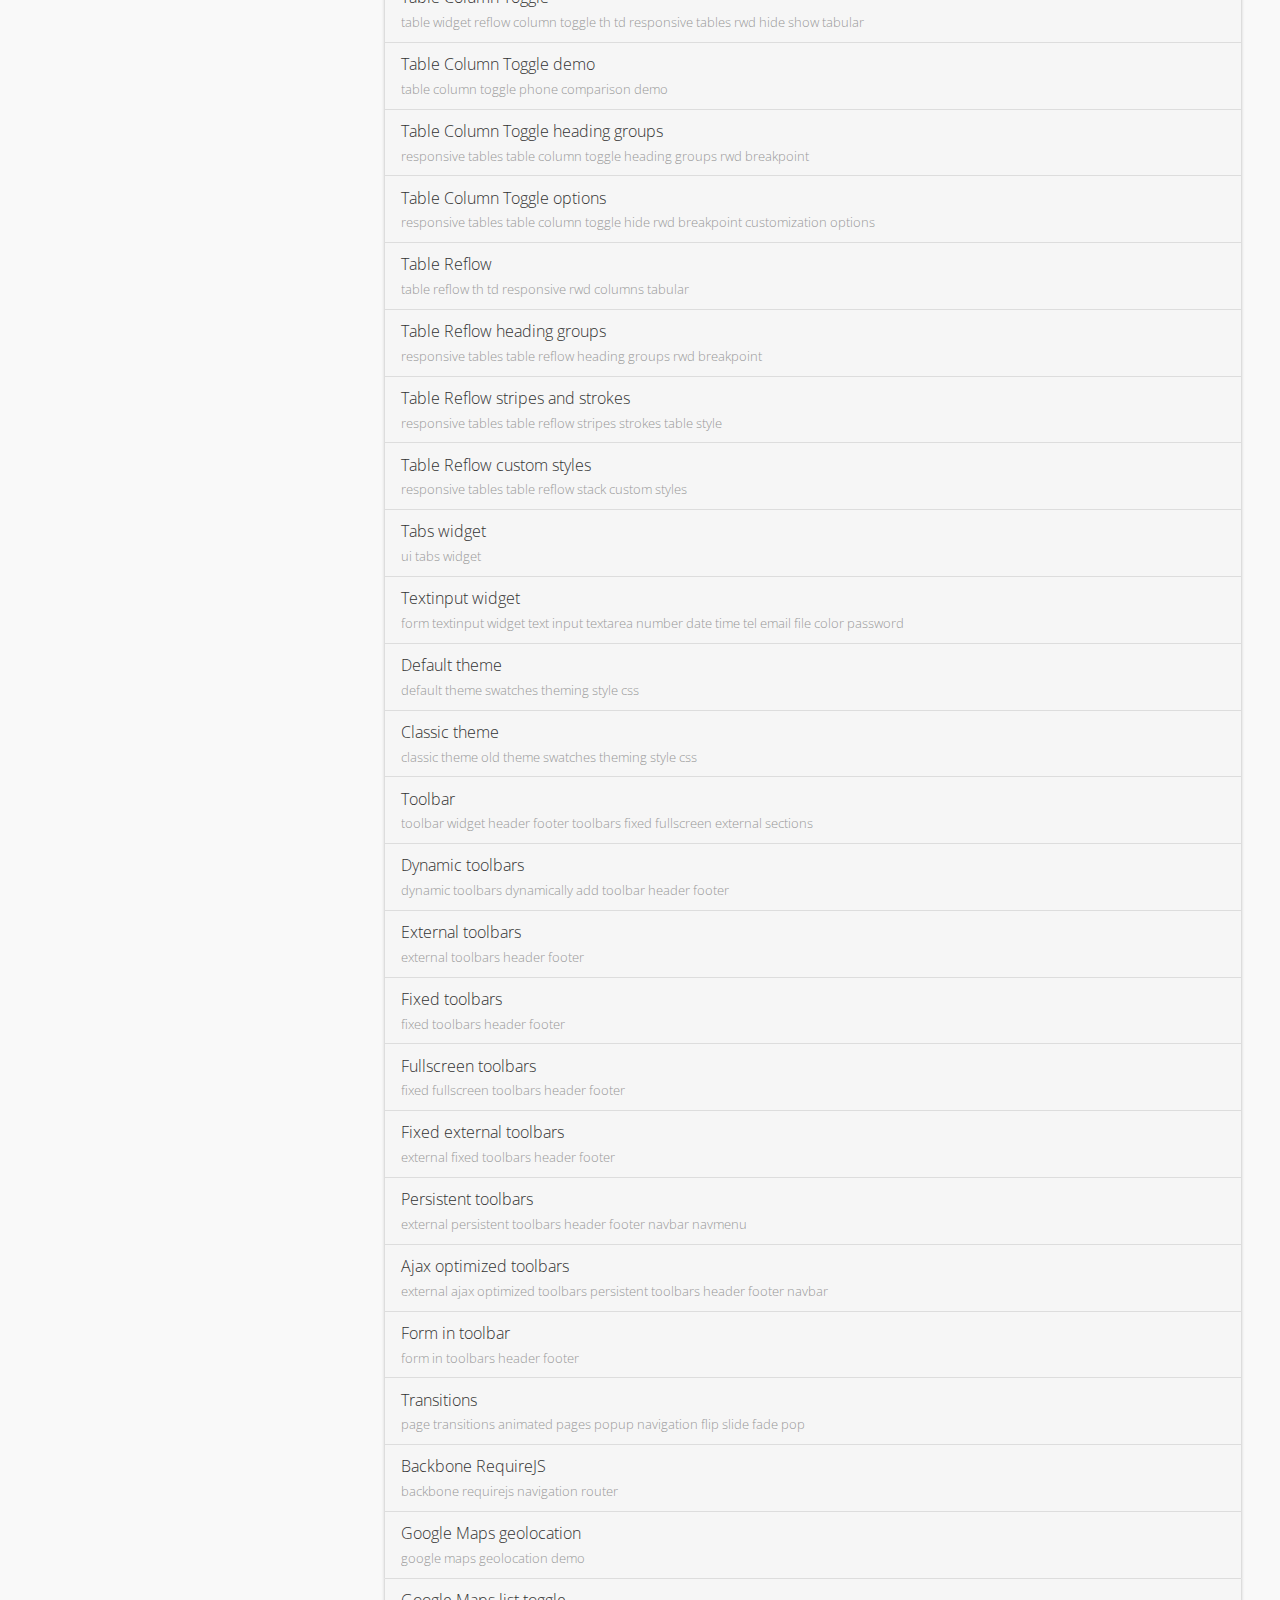
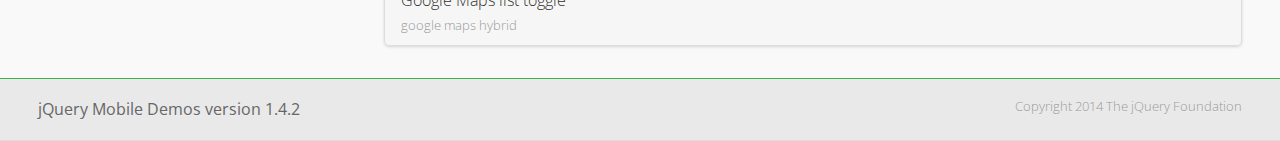
<file: jquery.mobile-1.4.2/demos/_search/index.html>
<!DOCTYPE html>
<html>
<head>
	<meta charset="utf-8">
	<meta name="viewport" content="width=device-width, initial-scale=1">
	<title>jQuery Mobile Demos</title>
	<link rel="stylesheet" href="../css/themes/default/jquery.mobile-1.4.2.min.css">
	<link rel="stylesheet" href="../_assets/css/jqm-demos.css">
	<link rel="shortcut icon" href="../_assets/favicon.ico">
    <link rel="stylesheet" href="http://fonts.googleapis.com/css?family=Open+Sans:300,400,700">
	<script src="../js/jquery.js"></script>
	<script src="../_assets/js/index.js"></script>
	<script src="../js/jquery.mobile-1.4.2.min.js"></script>

</head>
<body>
<div data-role="page" class="jqm-demos jqm-demos-index jqm-demos-search-results">

	<div data-role="header" class="jqm-header">
		<h2><a href="../" title="jQuery Mobile Demos home"><img src="../_assets/img/jquery-logo.png" alt="jQuery Mobile"></a></h2>
		<p><span class="jqm-version"></span> Demos</p>
		<a href="#" class="jqm-navmenu-link ui-btn ui-btn-icon-notext ui-corner-all ui-icon-bars ui-nodisc-icon ui-alt-icon ui-btn-left">Menu</a>
		<a href="#" class="jqm-search-link ui-btn ui-btn-icon-notext ui-corner-all ui-icon-search ui-nodisc-icon ui-alt-icon ui-btn-right">Search</a>
	</div><!-- /header -->

	<div role="main" class="ui-content jqm-content">

		<h1>Search Results</h1>

        <div class="jqm-search-results-wrap">
	        <ul class="jqm-list jqm-search-results-list">
<li data-filtertext="demos homepage" data-icon="home"><a href=".././">Home</a></li>
<li data-filtertext="introduction overview getting started"><a href="../intro/" data-ajax="false">Introduction</a></li>
<li data-filtertext="buttons button markup buttonmarkup method anchor link button element"><a href="../button-markup/" data-ajax="false">Buttons</a></li>
<li data-filtertext="form button widget input button submit reset"><a href="../button/" data-ajax="false">Button widget</a></li>
<li data-role="collapsible" data-collapsed-icon="carat-d" data-expanded-icon="carat-u" data-iconpos="right" data-inset="false">
	<h3>Checkboxradio widget</h3>
	<ul>
		<li data-filtertext="form checkboxradio widget checkbox input checkboxes controlgroups"><a href="../checkboxradio-checkbox/" data-ajax="false">Checkboxes</a></li>
		<li data-filtertext="form checkboxradio widget radio input radio buttons controlgroups"><a href="../checkboxradio-radio/" data-ajax="false">Radio buttons</a></li>
	</ul>
</li>
<li data-role="collapsible" data-collapsed-icon="carat-d" data-expanded-icon="carat-u" data-iconpos="right" data-inset="false">
	<h3>Collapsible (set) widget</h3>
	<ul>
		<li data-filtertext="collapsibles content formatting"><a href="../collapsible/" data-ajax="false">Collapsible</a></li>
		<li data-filtertext="dynamic collapsible set accordion append expand"><a href="../collapsible-dynamic/" data-ajax="false">Dynamic collapsibles</a></li>
		<li data-filtertext="accordions collapsible set widget content formatting grouped collapsibles"><a href="../collapsibleset/" data-ajax="false">Collapsible set</a></li>
	</ul>
</li>
<li data-role="collapsible" data-collapsed-icon="carat-d" data-expanded-icon="carat-u" data-iconpos="right" data-inset="false">
	<h3>Controlgroup widget</h3>
	<ul>
		<li data-filtertext="controlgroups selectmenu checkboxradio input grouped buttons horizontal vertical"><a href="../controlgroup/" data-ajax="false">Controlgroup</a></li>
		<li data-filtertext="dynamic controlgroup dynamically add buttons"><a href="../controlgroup-dynamic/" data-ajax="false">Dynamic controlgroups</a></li>
	</ul>
</li>
<li data-filtertext="form datepicker widget date input"><a href="../datepicker/" data-ajax="false">Datepicker</a></li>
<li data-role="collapsible" data-collapsed-icon="carat-d" data-expanded-icon="carat-u" data-iconpos="right" data-inset="false">
	<h3>Events</h3>
	<ul>
		<li data-filtertext="swipe to delete list items listviews swipe events"><a href="../swipe-list/" data-ajax="false">Swipe list items</a></li>
		<li data-filtertext="swipe to navigate swipe page navigation swipe events"><a href="../swipe-page/" data-ajax="false">Swipe page navigation</a></li>
	</ul>
</li>
<li data-filtertext="filterable filter elements sorting searching listview table"><a href="../filterable/" data-ajax="false">Filterable widget</a></li>
<li data-filtertext="form flipswitch widget flip toggle switch binary select checkbox input"><a href="../flipswitch/" data-ajax="false">Flipswitch widget</a></li>
<li data-role="collapsible" data-collapsed-icon="carat-d" data-expanded-icon="carat-u" data-iconpos="right" data-inset="false">
	<h3>Forms</h3>
	<ul>
		<li data-filtertext="forms text checkbox radio range button submit reset inputs selects textarea slider flipswitch label form elements"><a href="../forms/" data-ajax="false">Forms</a></li>
		<li data-filtertext="form hide labels hidden accessible ui-hidden-accessible forms"><a href="../forms-label-hidden-accessible/" data-ajax="false">Hide labels</a></li>
		<li data-filtertext="form field containers fieldcontain ui-field-contain forms"><a href="../forms-field-contain/" data-ajax="false">Field containers</a></li>
		<li data-filtertext="forms disabled form elements"><a href="../forms-disabled/" data-ajax="false">Forms disabled</a></li>
		<li data-filtertext="forms gallery examples overview forms text checkbox radio range button submit reset inputs selects textarea slider flipswitch label form elements"><a href="../forms-gallery/" data-ajax="false">Forms gallery</a></li>
	</ul>
</li>
<li data-role="collapsible" data-collapsed-icon="carat-d" data-expanded-icon="carat-u" data-iconpos="right" data-inset="false">
	<h3>Grids</h3>
	<ul>
		<li data-filtertext="grids columns blocks content formatting rwd responsive css framework"><a href="../grids/" data-ajax="false">Grids</a></li>
		<li data-filtertext="buttons in grids css framework"><a href="../grids-buttons/" data-ajax="false">Buttons in grids</a></li>
		<li data-filtertext="custom responsive grids rwd css framework"><a href="../grids-custom-responsive/" data-ajax="false">Custom responsive grids</a></li>
	</ul>
</li>
<li data-filtertext="blocks content formatting sections heading"><a href="../body-bar-classes/" data-ajax="false">Grouping and dividing content</a></li>
<li data-role="collapsible" data-collapsed-icon="carat-d" data-expanded-icon="carat-u" data-iconpos="right" data-inset="false">
	<h3>Icons</h3>
	<ul>
		<li data-filtertext="button icons svg disc alt custom icon position"><a href="../icons/" data-ajax="false">Icons</a></li>
		<li data-filtertext=""><a href="../icons-grunticon/" data-ajax="false">Grunticon loader</a></li>
	</ul>
</li>
<li data-role="collapsible" data-collapsed-icon="carat-d" data-expanded-icon="carat-u" data-iconpos="right" data-inset="false">
	<h3>Listview widget</h3>
	<ul>
		<li data-filtertext="listview widget thumbnails icons nested split button collapsible ul ol"><a href="../listview/" data-ajax="false">Listview</a></li>
		<li data-filtertext="autocomplete filterable reveal listview filtertextbeforefilter placeholder"><a href="../listview-autocomplete/" data-ajax="false">Listview autocomplete</a></li>
		<li data-filtertext="autocomplete filterable reveal listview remote data filtertextbeforefilter placeholder"><a href="../listview-autocomplete-remote/" data-ajax="false">Listview autocomplete remote data</a></li>
		<li data-filtertext="autodividers anchor jump scroll linkbars listview lists ul ol"><a href="../listview-autodividers-linkbar/" data-ajax="false">Listview autodividers linkbar</a></li>
		<li data-filtertext="listview autodividers selector autodividersselector lists ul ol"><a href="../listview-autodividers-selector/" data-ajax="false">Listview autodividers selector</a></li>
		<li data-filtertext="listview nested list items"><a href="../listview-nested-lists/" data-ajax="false">Listview Nested Listviews</a></li>
		<li data-filtertext="listview collapsible list items flat"><a href="../listview-collapsible-item-flat/" data-ajax="false">Listview collapsible list items (flat)</a></li>
		<li data-filtertext="listview collapsible list indented"><a href="../listview-collapsible-item-indented/" data-ajax="false">Listview collapsible list items (indented)</a></li>
		<li data-filtertext="grid listview responsive grids responsive listviews lists ul"><a href="../listview-grid/" data-ajax="false">Listview responsive grid</a></li>
	</ul>
</li>
<li data-filtertext="loader widget page loading navigation overlay spinner"><a href="../loader/" data-ajax="false">Loader widget</a></li>
<li data-filtertext="navbar widget navmenu toolbars header footer"><a href="../navbar/" data-ajax="false">Navbar widget</a></li>
<li data-role="collapsible" data-collapsed-icon="carat-d" data-expanded-icon="carat-u" data-iconpos="right" data-inset="false">
	<h3>Navigation</h3>
	<ul>
		<li data-filtertext="ajax navigation navigate widget history event method"><a href="../navigation/" data-ajax="false">Navigation</a></li>
		<li data-filtertext="linking pages page links navigation ajax prefetch cache"><a href="../navigation-linking-pages/" data-ajax="false">Linking pages</a></li>
		<li data-filtertext="php redirect server redirection server-side navigation"><a href="../navigation-php-redirect/" data-ajax="false">PHP redirect demo</a></li>
		<li data-filtertext="navigation redirection hash query"><a href="../navigation-hash-processing/" data-ajax="false">Hash processing demo</a></li>
	</ul>
</li>
<li data-role="collapsible" data-collapsed-icon="carat-d" data-expanded-icon="carat-u" data-iconpos="right" data-inset="false">
	<h3>Pages</h3>
	<ul>
		<li data-filtertext="pages page widget ajax navigation"><a href="../pages/" data-ajax="false">Pages</a></li>
		<li data-filtertext="single page"><a href="../pages-single-page/" data-ajax="false">Single page</a></li>
		<li data-filtertext="multipage multi-page page"><a href="../pages-multi-page/" data-ajax="false">Multi-page template</a></li>
		<li data-filtertext="dialog page widget modal popup"><a href="../pages-dialog/" data-ajax="false">Dialog page</a></li>
	</ul>
</li>
<li data-role="collapsible" data-collapsed-icon="carat-d" data-expanded-icon="carat-u" data-iconpos="right" data-inset="false">
	<h3>Panel widget</h3>
	<ul>
		<li data-filtertext="panel widget sliding panels reveal push overlay responsive"><a href="../panel/" data-ajax="false">Panel</a></li>
		<li data-filtertext=""><a href="../panel-external/" data-ajax="false">External panels</a></li>
		<li data-filtertext="panel "><a href="../panel-fixed/" data-ajax="false">Fixed panels</a></li>
		<li data-filtertext="panel slide panels sliding panels shadow rwd responsive breakpoint"><a href="../panel-responsive/" data-ajax="false">Panels responsive</a></li>
		<li data-filtertext="panel custom style custom panel width reveal shadow listview panel styling page background wrapper"><a href="../panel-styling/" data-ajax="false">Custom panel style</a></li>
		<li data-filtertext="panel open on swipe"><a href="../panel-swipe-open/" data-ajax="false">Panel open on swipe</a></li>
		<li data-filtertext="panels outside page internal external toolbars"><a href="../panel-external-internal/" data-ajax="false">Panel external and internal</a></li>
	</ul>
</li>
<li data-role="collapsible" data-collapsed-icon="carat-d" data-expanded-icon="carat-u" data-iconpos="right" data-inset="false">
	<h3>Popup widget</h3>
	<ul>
		<li data-filtertext="popup widget popups dialog modal transition tooltip lightbox form overlay screen flip pop fade transition"><a href="../popup/" data-ajax="false">Popup</a></li>
		<li data-filtertext="popup alignment position"><a href="../popup-alignment/" data-ajax="false">Popup alignment</a></li>
		<li data-filtertext="popup arrow size popups popover"><a href="../popup-arrow-size/" data-ajax="false">Popup arrow size</a></li>
		<li data-filtertext="dynamic popups popup images lightbox"><a href="../popup-dynamic/" data-ajax="false">Dynamic popups</a></li>
		<li data-filtertext="popups with iframes scaling"><a href="../popup-iframe/" data-ajax="false">Popups with iframes</a></li>
		<li data-filtertext="popup image scaling"><a href="../popup-image-scaling/" data-ajax="false">Popup image scaling</a></li>
		<li data-filtertext="external popup outside multi-page"><a href="../popup-outside-multipage" data-ajax="false">Popup outside multi-page</a></li>
	</ul>
</li>
<li data-filtertext="form rangeslider widget dual sliders dual handle sliders range input"><a href="../rangeslider/" data-ajax="false">Rangeslider widget</a></li>
<li data-filtertext="responsive web design rwd adaptive progressive enhancement PE accessible mobile breakpoints media query media queries"><a href="../rwd/" data-ajax="false">Responsive Web Design</a></li>
<li data-role="collapsible" data-collapsed-icon="carat-d" data-expanded-icon="carat-u" data-iconpos="right" data-inset="false">
	<h3>Selectmenu widget</h3>
	<ul>
		<li data-filtertext="form selectmenu widget select input custom select menu selects"><a href="../selectmenu/" data-ajax="false">Selectmenu</a></li>
		<li data-filtertext="form custom select menu selectmenu widget custom menu option optgroup multiple selects"><a href="../selectmenu-custom/" data-ajax="false">Custom select menu</a></li>
		<li data-filtertext="filterable select filter popup dialog"><a href="../selectmenu-custom-filter/" data-ajax="false">Custom select menu with filter</a></li>
	</ul>
</li>
<li data-role="collapsible" data-collapsed-icon="carat-d" data-expanded-icon="carat-u" data-iconpos="right" data-inset="false">
	<h3>Slider widget</h3>
	<ul>
		<li data-filtertext="form slider widget range input single sliders"><a href="../slider/" data-ajax="false">Slider</a></li>
		<li data-filtertext="form slider widget flipswitch slider binary select flip toggle switch"><a href="../slider-flipswitch/" data-ajax="false">Slider flip toggle switch</a></li>
		<li data-filtertext="form slider tooltip handle value input range sliders"><a href="../slider-tooltip/" data-ajax="false">Slider tooltip</a></li>
	</ul>
</li>
<li data-role="collapsible" data-collapsed-icon="carat-d" data-expanded-icon="carat-u" data-iconpos="right" data-inset="false">
	<h3>Table widget</h3>
	<ul>
		<li data-filtertext="table widget reflow column toggle th td responsive tables rwd hide show tabular"><a href="../table-column-toggle/" data-ajax="false">Table Column Toggle</a></li>
		<li data-filtertext="table column toggle phone comparison demo"><a href="../table-column-toggle-example/" data-ajax="false">Table Column Toggle demo</a></li>
		<li data-filtertext="responsive tables table column toggle heading groups rwd breakpoint"><a href="../table-column-toggle-heading-groups/" data-ajax="false">Table Column Toggle heading groups</a></li>
		<li data-filtertext="responsive tables table column toggle hide rwd breakpoint customization options"><a href="../table-column-toggle-options/" data-ajax="false">Table Column Toggle options</a></li>
		<li data-filtertext="table reflow th td responsive rwd columns tabular"><a href="../table-reflow/" data-ajax="false">Table Reflow</a></li>
		<li data-filtertext="responsive tables table reflow heading groups rwd breakpoint"><a href="../table-reflow-heading-groups/" data-ajax="false">Table Reflow heading groups</a></li>
		<li data-filtertext="responsive tables table reflow stripes strokes table style"><a href="../table-reflow-stripes-strokes/" data-ajax="false">Table Reflow stripes and strokes</a></li>
		<li data-filtertext="responsive tables table reflow stack custom styles"><a href="../table-reflow-styling/" data-ajax="false">Table Reflow custom styles</a></li>
	</ul>
</li>
<li data-filtertext="ui tabs widget"><a href="../tabs/" data-ajax="false">Tabs widget</a></li>
<li data-filtertext="form textinput widget text input textarea number date time tel email file color password"><a href="../textinput/" data-ajax="false">Textinput widget</a></li>
<li data-role="collapsible" data-collapsed-icon="carat-d" data-expanded-icon="carat-u" data-iconpos="right" data-inset="false">
	<h3>Theming</h3>
	<ul>
		<li data-filtertext="default theme swatches theming style css"><a href="../theme-default/" data-ajax="false">Default theme</a></li>
		<li data-filtertext="classic theme old theme swatches theming style css"><a href="../theme-classic/" data-ajax="false">Classic theme</a></li>
	</ul>
</li>
<li data-role="collapsible" data-collapsed-icon="carat-d" data-expanded-icon="carat-u" data-iconpos="right" data-inset="false">
	<h3>Toolbar widget</h3>
	<ul>
		<li data-filtertext="toolbar widget header footer toolbars fixed fullscreen external sections"><a href="../toolbar/" data-ajax="false">Toolbar</a></li>
		<li data-filtertext="dynamic toolbars dynamically add toolbar header footer"><a href="../toolbar-dynamic/" data-ajax="false">Dynamic toolbars</a></li>
		<li data-filtertext="external toolbars header footer"><a href="../toolbar-external/" data-ajax="false">External toolbars</a></li>
		<li data-filtertext="fixed toolbars header footer"><a href="../toolbar-fixed/" data-ajax="false">Fixed toolbars</a></li>
		<li data-filtertext="fixed fullscreen toolbars header footer"><a href="../toolbar-fixed-fullscreen/" data-ajax="false">Fullscreen toolbars</a></li>
		<li data-filtertext="external fixed toolbars header footer"><a href="../toolbar-fixed-external/" data-ajax="false">Fixed external toolbars</a></li>
		<li data-filtertext="external persistent toolbars header footer navbar navmenu"><a href="../toolbar-fixed-persistent/" data-ajax="false">Persistent toolbars</a></li>
		<li data-filtertext="external ajax optimized toolbars persistent toolbars header footer navbar"><a href="../toolbar-fixed-persistent-optimized/" data-ajax="false">Ajax optimized toolbars</a></li>
		<li data-filtertext="form in toolbars header footer"><a href="../toolbar-fixed-forms/" data-ajax="false">Form in toolbar</a></li>
	</ul>
</li>
<li data-filtertext="page transitions animated pages popup navigation flip slide fade pop"><a href="../transitions/" data-ajax="false">Transitions</a></li>
<li data-role="collapsible" data-collapsed-icon="carat-d" data-expanded-icon="carat-u" data-iconpos="right" data-inset="false">
	<h3>3rd party API demos</h3>
	<ul>
		<li data-filtertext="backbone requirejs navigation router"><a href="../backbone-requirejs/" data-ajax="false">Backbone RequireJS</a></li>
		<li data-filtertext="google maps geolocation demo"><a href="../map-geolocation/" data-ajax="false">Google Maps geolocation</a></li>
		<li data-filtertext="google maps hybrid"><a href="../map-list-toggle/" data-ajax="false">Google Maps list toggle</a></li>
	</ul>
</li>



	        </ul>
	    </div>

	</div><!-- /content -->
	    <div data-role="panel" class="jqm-navmenu-panel" data-position="left" data-display="overlay" data-theme="a">
	    	<ul class="jqm-list ui-alt-icon ui-nodisc-icon">
<li data-filtertext="demos homepage" data-icon="home"><a href=".././">Home</a></li>
<li data-filtertext="introduction overview getting started"><a href="../intro/" data-ajax="false">Introduction</a></li>
<li data-filtertext="buttons button markup buttonmarkup method anchor link button element"><a href="../button-markup/" data-ajax="false">Buttons</a></li>
<li data-filtertext="form button widget input button submit reset"><a href="../button/" data-ajax="false">Button widget</a></li>
<li data-role="collapsible" data-collapsed-icon="carat-d" data-expanded-icon="carat-u" data-iconpos="right" data-inset="false">
	<h3>Checkboxradio widget</h3>
	<ul>
		<li data-filtertext="form checkboxradio widget checkbox input checkboxes controlgroups"><a href="../checkboxradio-checkbox/" data-ajax="false">Checkboxes</a></li>
		<li data-filtertext="form checkboxradio widget radio input radio buttons controlgroups"><a href="../checkboxradio-radio/" data-ajax="false">Radio buttons</a></li>
	</ul>
</li>
<li data-role="collapsible" data-collapsed-icon="carat-d" data-expanded-icon="carat-u" data-iconpos="right" data-inset="false">
	<h3>Collapsible (set) widget</h3>
	<ul>
		<li data-filtertext="collapsibles content formatting"><a href="../collapsible/" data-ajax="false">Collapsible</a></li>
		<li data-filtertext="dynamic collapsible set accordion append expand"><a href="../collapsible-dynamic/" data-ajax="false">Dynamic collapsibles</a></li>
		<li data-filtertext="accordions collapsible set widget content formatting grouped collapsibles"><a href="../collapsibleset/" data-ajax="false">Collapsible set</a></li>
	</ul>
</li>
<li data-role="collapsible" data-collapsed-icon="carat-d" data-expanded-icon="carat-u" data-iconpos="right" data-inset="false">
	<h3>Controlgroup widget</h3>
	<ul>
		<li data-filtertext="controlgroups selectmenu checkboxradio input grouped buttons horizontal vertical"><a href="../controlgroup/" data-ajax="false">Controlgroup</a></li>
		<li data-filtertext="dynamic controlgroup dynamically add buttons"><a href="../controlgroup-dynamic/" data-ajax="false">Dynamic controlgroups</a></li>
	</ul>
</li>
<li data-filtertext="form datepicker widget date input"><a href="../datepicker/" data-ajax="false">Datepicker</a></li>
<li data-role="collapsible" data-collapsed-icon="carat-d" data-expanded-icon="carat-u" data-iconpos="right" data-inset="false">
	<h3>Events</h3>
	<ul>
		<li data-filtertext="swipe to delete list items listviews swipe events"><a href="../swipe-list/" data-ajax="false">Swipe list items</a></li>
		<li data-filtertext="swipe to navigate swipe page navigation swipe events"><a href="../swipe-page/" data-ajax="false">Swipe page navigation</a></li>
	</ul>
</li>
<li data-filtertext="filterable filter elements sorting searching listview table"><a href="../filterable/" data-ajax="false">Filterable widget</a></li>
<li data-filtertext="form flipswitch widget flip toggle switch binary select checkbox input"><a href="../flipswitch/" data-ajax="false">Flipswitch widget</a></li>
<li data-role="collapsible" data-collapsed-icon="carat-d" data-expanded-icon="carat-u" data-iconpos="right" data-inset="false">
	<h3>Forms</h3>
	<ul>
		<li data-filtertext="forms text checkbox radio range button submit reset inputs selects textarea slider flipswitch label form elements"><a href="../forms/" data-ajax="false">Forms</a></li>
		<li data-filtertext="form hide labels hidden accessible ui-hidden-accessible forms"><a href="../forms-label-hidden-accessible/" data-ajax="false">Hide labels</a></li>
		<li data-filtertext="form field containers fieldcontain ui-field-contain forms"><a href="../forms-field-contain/" data-ajax="false">Field containers</a></li>
		<li data-filtertext="forms disabled form elements"><a href="../forms-disabled/" data-ajax="false">Forms disabled</a></li>
		<li data-filtertext="forms gallery examples overview forms text checkbox radio range button submit reset inputs selects textarea slider flipswitch label form elements"><a href="../forms-gallery/" data-ajax="false">Forms gallery</a></li>
	</ul>
</li>
<li data-role="collapsible" data-collapsed-icon="carat-d" data-expanded-icon="carat-u" data-iconpos="right" data-inset="false">
	<h3>Grids</h3>
	<ul>
		<li data-filtertext="grids columns blocks content formatting rwd responsive css framework"><a href="../grids/" data-ajax="false">Grids</a></li>
		<li data-filtertext="buttons in grids css framework"><a href="../grids-buttons/" data-ajax="false">Buttons in grids</a></li>
		<li data-filtertext="custom responsive grids rwd css framework"><a href="../grids-custom-responsive/" data-ajax="false">Custom responsive grids</a></li>
	</ul>
</li>
<li data-filtertext="blocks content formatting sections heading"><a href="../body-bar-classes/" data-ajax="false">Grouping and dividing content</a></li>
<li data-role="collapsible" data-collapsed-icon="carat-d" data-expanded-icon="carat-u" data-iconpos="right" data-inset="false">
	<h3>Icons</h3>
	<ul>
		<li data-filtertext="button icons svg disc alt custom icon position"><a href="../icons/" data-ajax="false">Icons</a></li>
		<li data-filtertext=""><a href="../icons-grunticon/" data-ajax="false">Grunticon loader</a></li>
	</ul>
</li>
<li data-role="collapsible" data-collapsed-icon="carat-d" data-expanded-icon="carat-u" data-iconpos="right" data-inset="false">
	<h3>Listview widget</h3>
	<ul>
		<li data-filtertext="listview widget thumbnails icons nested split button collapsible ul ol"><a href="../listview/" data-ajax="false">Listview</a></li>
		<li data-filtertext="autocomplete filterable reveal listview filtertextbeforefilter placeholder"><a href="../listview-autocomplete/" data-ajax="false">Listview autocomplete</a></li>
		<li data-filtertext="autocomplete filterable reveal listview remote data filtertextbeforefilter placeholder"><a href="../listview-autocomplete-remote/" data-ajax="false">Listview autocomplete remote data</a></li>
		<li data-filtertext="autodividers anchor jump scroll linkbars listview lists ul ol"><a href="../listview-autodividers-linkbar/" data-ajax="false">Listview autodividers linkbar</a></li>
		<li data-filtertext="listview autodividers selector autodividersselector lists ul ol"><a href="../listview-autodividers-selector/" data-ajax="false">Listview autodividers selector</a></li>
		<li data-filtertext="listview nested list items"><a href="../listview-nested-lists/" data-ajax="false">Listview Nested Listviews</a></li>
		<li data-filtertext="listview collapsible list items flat"><a href="../listview-collapsible-item-flat/" data-ajax="false">Listview collapsible list items (flat)</a></li>
		<li data-filtertext="listview collapsible list indented"><a href="../listview-collapsible-item-indented/" data-ajax="false">Listview collapsible list items (indented)</a></li>
		<li data-filtertext="grid listview responsive grids responsive listviews lists ul"><a href="../listview-grid/" data-ajax="false">Listview responsive grid</a></li>
	</ul>
</li>
<li data-filtertext="loader widget page loading navigation overlay spinner"><a href="../loader/" data-ajax="false">Loader widget</a></li>
<li data-filtertext="navbar widget navmenu toolbars header footer"><a href="../navbar/" data-ajax="false">Navbar widget</a></li>
<li data-role="collapsible" data-collapsed-icon="carat-d" data-expanded-icon="carat-u" data-iconpos="right" data-inset="false">
	<h3>Navigation</h3>
	<ul>
		<li data-filtertext="ajax navigation navigate widget history event method"><a href="../navigation/" data-ajax="false">Navigation</a></li>
		<li data-filtertext="linking pages page links navigation ajax prefetch cache"><a href="../navigation-linking-pages/" data-ajax="false">Linking pages</a></li>
		<li data-filtertext="php redirect server redirection server-side navigation"><a href="../navigation-php-redirect/" data-ajax="false">PHP redirect demo</a></li>
		<li data-filtertext="navigation redirection hash query"><a href="../navigation-hash-processing/" data-ajax="false">Hash processing demo</a></li>
	</ul>
</li>
<li data-role="collapsible" data-collapsed-icon="carat-d" data-expanded-icon="carat-u" data-iconpos="right" data-inset="false">
	<h3>Pages</h3>
	<ul>
		<li data-filtertext="pages page widget ajax navigation"><a href="../pages/" data-ajax="false">Pages</a></li>
		<li data-filtertext="single page"><a href="../pages-single-page/" data-ajax="false">Single page</a></li>
		<li data-filtertext="multipage multi-page page"><a href="../pages-multi-page/" data-ajax="false">Multi-page template</a></li>
		<li data-filtertext="dialog page widget modal popup"><a href="../pages-dialog/" data-ajax="false">Dialog page</a></li>
	</ul>
</li>
<li data-role="collapsible" data-collapsed-icon="carat-d" data-expanded-icon="carat-u" data-iconpos="right" data-inset="false">
	<h3>Panel widget</h3>
	<ul>
		<li data-filtertext="panel widget sliding panels reveal push overlay responsive"><a href="../panel/" data-ajax="false">Panel</a></li>
		<li data-filtertext=""><a href="../panel-external/" data-ajax="false">External panels</a></li>
		<li data-filtertext="panel "><a href="../panel-fixed/" data-ajax="false">Fixed panels</a></li>
		<li data-filtertext="panel slide panels sliding panels shadow rwd responsive breakpoint"><a href="../panel-responsive/" data-ajax="false">Panels responsive</a></li>
		<li data-filtertext="panel custom style custom panel width reveal shadow listview panel styling page background wrapper"><a href="../panel-styling/" data-ajax="false">Custom panel style</a></li>
		<li data-filtertext="panel open on swipe"><a href="../panel-swipe-open/" data-ajax="false">Panel open on swipe</a></li>
		<li data-filtertext="panels outside page internal external toolbars"><a href="../panel-external-internal/" data-ajax="false">Panel external and internal</a></li>
	</ul>
</li>
<li data-role="collapsible" data-collapsed-icon="carat-d" data-expanded-icon="carat-u" data-iconpos="right" data-inset="false">
	<h3>Popup widget</h3>
	<ul>
		<li data-filtertext="popup widget popups dialog modal transition tooltip lightbox form overlay screen flip pop fade transition"><a href="../popup/" data-ajax="false">Popup</a></li>
		<li data-filtertext="popup alignment position"><a href="../popup-alignment/" data-ajax="false">Popup alignment</a></li>
		<li data-filtertext="popup arrow size popups popover"><a href="../popup-arrow-size/" data-ajax="false">Popup arrow size</a></li>
		<li data-filtertext="dynamic popups popup images lightbox"><a href="../popup-dynamic/" data-ajax="false">Dynamic popups</a></li>
		<li data-filtertext="popups with iframes scaling"><a href="../popup-iframe/" data-ajax="false">Popups with iframes</a></li>
		<li data-filtertext="popup image scaling"><a href="../popup-image-scaling/" data-ajax="false">Popup image scaling</a></li>
		<li data-filtertext="external popup outside multi-page"><a href="../popup-outside-multipage" data-ajax="false">Popup outside multi-page</a></li>
	</ul>
</li>
<li data-filtertext="form rangeslider widget dual sliders dual handle sliders range input"><a href="../rangeslider/" data-ajax="false">Rangeslider widget</a></li>
<li data-filtertext="responsive web design rwd adaptive progressive enhancement PE accessible mobile breakpoints media query media queries"><a href="../rwd/" data-ajax="false">Responsive Web Design</a></li>
<li data-role="collapsible" data-collapsed-icon="carat-d" data-expanded-icon="carat-u" data-iconpos="right" data-inset="false">
	<h3>Selectmenu widget</h3>
	<ul>
		<li data-filtertext="form selectmenu widget select input custom select menu selects"><a href="../selectmenu/" data-ajax="false">Selectmenu</a></li>
		<li data-filtertext="form custom select menu selectmenu widget custom menu option optgroup multiple selects"><a href="../selectmenu-custom/" data-ajax="false">Custom select menu</a></li>
		<li data-filtertext="filterable select filter popup dialog"><a href="../selectmenu-custom-filter/" data-ajax="false">Custom select menu with filter</a></li>
	</ul>
</li>
<li data-role="collapsible" data-collapsed-icon="carat-d" data-expanded-icon="carat-u" data-iconpos="right" data-inset="false">
	<h3>Slider widget</h3>
	<ul>
		<li data-filtertext="form slider widget range input single sliders"><a href="../slider/" data-ajax="false">Slider</a></li>
		<li data-filtertext="form slider widget flipswitch slider binary select flip toggle switch"><a href="../slider-flipswitch/" data-ajax="false">Slider flip toggle switch</a></li>
		<li data-filtertext="form slider tooltip handle value input range sliders"><a href="../slider-tooltip/" data-ajax="false">Slider tooltip</a></li>
	</ul>
</li>
<li data-role="collapsible" data-collapsed-icon="carat-d" data-expanded-icon="carat-u" data-iconpos="right" data-inset="false">
	<h3>Table widget</h3>
	<ul>
		<li data-filtertext="table widget reflow column toggle th td responsive tables rwd hide show tabular"><a href="../table-column-toggle/" data-ajax="false">Table Column Toggle</a></li>
		<li data-filtertext="table column toggle phone comparison demo"><a href="../table-column-toggle-example/" data-ajax="false">Table Column Toggle demo</a></li>
		<li data-filtertext="responsive tables table column toggle heading groups rwd breakpoint"><a href="../table-column-toggle-heading-groups/" data-ajax="false">Table Column Toggle heading groups</a></li>
		<li data-filtertext="responsive tables table column toggle hide rwd breakpoint customization options"><a href="../table-column-toggle-options/" data-ajax="false">Table Column Toggle options</a></li>
		<li data-filtertext="table reflow th td responsive rwd columns tabular"><a href="../table-reflow/" data-ajax="false">Table Reflow</a></li>
		<li data-filtertext="responsive tables table reflow heading groups rwd breakpoint"><a href="../table-reflow-heading-groups/" data-ajax="false">Table Reflow heading groups</a></li>
		<li data-filtertext="responsive tables table reflow stripes strokes table style"><a href="../table-reflow-stripes-strokes/" data-ajax="false">Table Reflow stripes and strokes</a></li>
		<li data-filtertext="responsive tables table reflow stack custom styles"><a href="../table-reflow-styling/" data-ajax="false">Table Reflow custom styles</a></li>
	</ul>
</li>
<li data-filtertext="ui tabs widget"><a href="../tabs/" data-ajax="false">Tabs widget</a></li>
<li data-filtertext="form textinput widget text input textarea number date time tel email file color password"><a href="../textinput/" data-ajax="false">Textinput widget</a></li>
<li data-role="collapsible" data-collapsed-icon="carat-d" data-expanded-icon="carat-u" data-iconpos="right" data-inset="false">
	<h3>Theming</h3>
	<ul>
		<li data-filtertext="default theme swatches theming style css"><a href="../theme-default/" data-ajax="false">Default theme</a></li>
		<li data-filtertext="classic theme old theme swatches theming style css"><a href="../theme-classic/" data-ajax="false">Classic theme</a></li>
	</ul>
</li>
<li data-role="collapsible" data-collapsed-icon="carat-d" data-expanded-icon="carat-u" data-iconpos="right" data-inset="false">
	<h3>Toolbar widget</h3>
	<ul>
		<li data-filtertext="toolbar widget header footer toolbars fixed fullscreen external sections"><a href="../toolbar/" data-ajax="false">Toolbar</a></li>
		<li data-filtertext="dynamic toolbars dynamically add toolbar header footer"><a href="../toolbar-dynamic/" data-ajax="false">Dynamic toolbars</a></li>
		<li data-filtertext="external toolbars header footer"><a href="../toolbar-external/" data-ajax="false">External toolbars</a></li>
		<li data-filtertext="fixed toolbars header footer"><a href="../toolbar-fixed/" data-ajax="false">Fixed toolbars</a></li>
		<li data-filtertext="fixed fullscreen toolbars header footer"><a href="../toolbar-fixed-fullscreen/" data-ajax="false">Fullscreen toolbars</a></li>
		<li data-filtertext="external fixed toolbars header footer"><a href="../toolbar-fixed-external/" data-ajax="false">Fixed external toolbars</a></li>
		<li data-filtertext="external persistent toolbars header footer navbar navmenu"><a href="../toolbar-fixed-persistent/" data-ajax="false">Persistent toolbars</a></li>
		<li data-filtertext="external ajax optimized toolbars persistent toolbars header footer navbar"><a href="../toolbar-fixed-persistent-optimized/" data-ajax="false">Ajax optimized toolbars</a></li>
		<li data-filtertext="form in toolbars header footer"><a href="../toolbar-fixed-forms/" data-ajax="false">Form in toolbar</a></li>
	</ul>
</li>
<li data-filtertext="page transitions animated pages popup navigation flip slide fade pop"><a href="../transitions/" data-ajax="false">Transitions</a></li>
<li data-role="collapsible" data-collapsed-icon="carat-d" data-expanded-icon="carat-u" data-iconpos="right" data-inset="false">
	<h3>3rd party API demos</h3>
	<ul>
		<li data-filtertext="backbone requirejs navigation router"><a href="../backbone-requirejs/" data-ajax="false">Backbone RequireJS</a></li>
		<li data-filtertext="google maps geolocation demo"><a href="../map-geolocation/" data-ajax="false">Google Maps geolocation</a></li>
		<li data-filtertext="google maps hybrid"><a href="../map-list-toggle/" data-ajax="false">Google Maps list toggle</a></li>
	</ul>
</li>



		     </ul>
		</div><!-- /panel -->


	<div data-role="footer" data-position="fixed" data-tap-toggle="false" class="jqm-footer">
		<p>jQuery Mobile Demos version <span class="jqm-version"></span></p>
		<p>Copyright 2014 The jQuery Foundation</p>
	</div><!-- /footer -->
	<!-- TODO: This should become an external panel so we can add input to markup (unique ID) -->
    <div data-role="panel" class="jqm-search-panel" data-position="right" data-display="overlay" data-theme="a">
		<div class="jqm-search">
			<ul class="jqm-list" data-filter-placeholder="Search demos..." data-filter-reveal="true">
<li data-filtertext="demos homepage" data-icon="home"><a href=".././">Home</a></li>
<li data-filtertext="introduction overview getting started"><a href="../intro/" data-ajax="false">Introduction</a></li>
<li data-filtertext="buttons button markup buttonmarkup method anchor link button element"><a href="../button-markup/" data-ajax="false">Buttons</a></li>
<li data-filtertext="form button widget input button submit reset"><a href="../button/" data-ajax="false">Button widget</a></li>
<li data-role="collapsible" data-collapsed-icon="carat-d" data-expanded-icon="carat-u" data-iconpos="right" data-inset="false">
	<h3>Checkboxradio widget</h3>
	<ul>
		<li data-filtertext="form checkboxradio widget checkbox input checkboxes controlgroups"><a href="../checkboxradio-checkbox/" data-ajax="false">Checkboxes</a></li>
		<li data-filtertext="form checkboxradio widget radio input radio buttons controlgroups"><a href="../checkboxradio-radio/" data-ajax="false">Radio buttons</a></li>
	</ul>
</li>
<li data-role="collapsible" data-collapsed-icon="carat-d" data-expanded-icon="carat-u" data-iconpos="right" data-inset="false">
	<h3>Collapsible (set) widget</h3>
	<ul>
		<li data-filtertext="collapsibles content formatting"><a href="../collapsible/" data-ajax="false">Collapsible</a></li>
		<li data-filtertext="dynamic collapsible set accordion append expand"><a href="../collapsible-dynamic/" data-ajax="false">Dynamic collapsibles</a></li>
		<li data-filtertext="accordions collapsible set widget content formatting grouped collapsibles"><a href="../collapsibleset/" data-ajax="false">Collapsible set</a></li>
	</ul>
</li>
<li data-role="collapsible" data-collapsed-icon="carat-d" data-expanded-icon="carat-u" data-iconpos="right" data-inset="false">
	<h3>Controlgroup widget</h3>
	<ul>
		<li data-filtertext="controlgroups selectmenu checkboxradio input grouped buttons horizontal vertical"><a href="../controlgroup/" data-ajax="false">Controlgroup</a></li>
		<li data-filtertext="dynamic controlgroup dynamically add buttons"><a href="../controlgroup-dynamic/" data-ajax="false">Dynamic controlgroups</a></li>
	</ul>
</li>
<li data-filtertext="form datepicker widget date input"><a href="../datepicker/" data-ajax="false">Datepicker</a></li>
<li data-role="collapsible" data-collapsed-icon="carat-d" data-expanded-icon="carat-u" data-iconpos="right" data-inset="false">
	<h3>Events</h3>
	<ul>
		<li data-filtertext="swipe to delete list items listviews swipe events"><a href="../swipe-list/" data-ajax="false">Swipe list items</a></li>
		<li data-filtertext="swipe to navigate swipe page navigation swipe events"><a href="../swipe-page/" data-ajax="false">Swipe page navigation</a></li>
	</ul>
</li>
<li data-filtertext="filterable filter elements sorting searching listview table"><a href="../filterable/" data-ajax="false">Filterable widget</a></li>
<li data-filtertext="form flipswitch widget flip toggle switch binary select checkbox input"><a href="../flipswitch/" data-ajax="false">Flipswitch widget</a></li>
<li data-role="collapsible" data-collapsed-icon="carat-d" data-expanded-icon="carat-u" data-iconpos="right" data-inset="false">
	<h3>Forms</h3>
	<ul>
		<li data-filtertext="forms text checkbox radio range button submit reset inputs selects textarea slider flipswitch label form elements"><a href="../forms/" data-ajax="false">Forms</a></li>
		<li data-filtertext="form hide labels hidden accessible ui-hidden-accessible forms"><a href="../forms-label-hidden-accessible/" data-ajax="false">Hide labels</a></li>
		<li data-filtertext="form field containers fieldcontain ui-field-contain forms"><a href="../forms-field-contain/" data-ajax="false">Field containers</a></li>
		<li data-filtertext="forms disabled form elements"><a href="../forms-disabled/" data-ajax="false">Forms disabled</a></li>
		<li data-filtertext="forms gallery examples overview forms text checkbox radio range button submit reset inputs selects textarea slider flipswitch label form elements"><a href="../forms-gallery/" data-ajax="false">Forms gallery</a></li>
	</ul>
</li>
<li data-role="collapsible" data-collapsed-icon="carat-d" data-expanded-icon="carat-u" data-iconpos="right" data-inset="false">
	<h3>Grids</h3>
	<ul>
		<li data-filtertext="grids columns blocks content formatting rwd responsive css framework"><a href="../grids/" data-ajax="false">Grids</a></li>
		<li data-filtertext="buttons in grids css framework"><a href="../grids-buttons/" data-ajax="false">Buttons in grids</a></li>
		<li data-filtertext="custom responsive grids rwd css framework"><a href="../grids-custom-responsive/" data-ajax="false">Custom responsive grids</a></li>
	</ul>
</li>
<li data-filtertext="blocks content formatting sections heading"><a href="../body-bar-classes/" data-ajax="false">Grouping and dividing content</a></li>
<li data-role="collapsible" data-collapsed-icon="carat-d" data-expanded-icon="carat-u" data-iconpos="right" data-inset="false">
	<h3>Icons</h3>
	<ul>
		<li data-filtertext="button icons svg disc alt custom icon position"><a href="../icons/" data-ajax="false">Icons</a></li>
		<li data-filtertext=""><a href="../icons-grunticon/" data-ajax="false">Grunticon loader</a></li>
	</ul>
</li>
<li data-role="collapsible" data-collapsed-icon="carat-d" data-expanded-icon="carat-u" data-iconpos="right" data-inset="false">
	<h3>Listview widget</h3>
	<ul>
		<li data-filtertext="listview widget thumbnails icons nested split button collapsible ul ol"><a href="../listview/" data-ajax="false">Listview</a></li>
		<li data-filtertext="autocomplete filterable reveal listview filtertextbeforefilter placeholder"><a href="../listview-autocomplete/" data-ajax="false">Listview autocomplete</a></li>
		<li data-filtertext="autocomplete filterable reveal listview remote data filtertextbeforefilter placeholder"><a href="../listview-autocomplete-remote/" data-ajax="false">Listview autocomplete remote data</a></li>
		<li data-filtertext="autodividers anchor jump scroll linkbars listview lists ul ol"><a href="../listview-autodividers-linkbar/" data-ajax="false">Listview autodividers linkbar</a></li>
		<li data-filtertext="listview autodividers selector autodividersselector lists ul ol"><a href="../listview-autodividers-selector/" data-ajax="false">Listview autodividers selector</a></li>
		<li data-filtertext="listview nested list items"><a href="../listview-nested-lists/" data-ajax="false">Listview Nested Listviews</a></li>
		<li data-filtertext="listview collapsible list items flat"><a href="../listview-collapsible-item-flat/" data-ajax="false">Listview collapsible list items (flat)</a></li>
		<li data-filtertext="listview collapsible list indented"><a href="../listview-collapsible-item-indented/" data-ajax="false">Listview collapsible list items (indented)</a></li>
		<li data-filtertext="grid listview responsive grids responsive listviews lists ul"><a href="../listview-grid/" data-ajax="false">Listview responsive grid</a></li>
	</ul>
</li>
<li data-filtertext="loader widget page loading navigation overlay spinner"><a href="../loader/" data-ajax="false">Loader widget</a></li>
<li data-filtertext="navbar widget navmenu toolbars header footer"><a href="../navbar/" data-ajax="false">Navbar widget</a></li>
<li data-role="collapsible" data-collapsed-icon="carat-d" data-expanded-icon="carat-u" data-iconpos="right" data-inset="false">
	<h3>Navigation</h3>
	<ul>
		<li data-filtertext="ajax navigation navigate widget history event method"><a href="../navigation/" data-ajax="false">Navigation</a></li>
		<li data-filtertext="linking pages page links navigation ajax prefetch cache"><a href="../navigation-linking-pages/" data-ajax="false">Linking pages</a></li>
		<li data-filtertext="php redirect server redirection server-side navigation"><a href="../navigation-php-redirect/" data-ajax="false">PHP redirect demo</a></li>
		<li data-filtertext="navigation redirection hash query"><a href="../navigation-hash-processing/" data-ajax="false">Hash processing demo</a></li>
	</ul>
</li>
<li data-role="collapsible" data-collapsed-icon="carat-d" data-expanded-icon="carat-u" data-iconpos="right" data-inset="false">
	<h3>Pages</h3>
	<ul>
		<li data-filtertext="pages page widget ajax navigation"><a href="../pages/" data-ajax="false">Pages</a></li>
		<li data-filtertext="single page"><a href="../pages-single-page/" data-ajax="false">Single page</a></li>
		<li data-filtertext="multipage multi-page page"><a href="../pages-multi-page/" data-ajax="false">Multi-page template</a></li>
		<li data-filtertext="dialog page widget modal popup"><a href="../pages-dialog/" data-ajax="false">Dialog page</a></li>
	</ul>
</li>
<li data-role="collapsible" data-collapsed-icon="carat-d" data-expanded-icon="carat-u" data-iconpos="right" data-inset="false">
	<h3>Panel widget</h3>
	<ul>
		<li data-filtertext="panel widget sliding panels reveal push overlay responsive"><a href="../panel/" data-ajax="false">Panel</a></li>
		<li data-filtertext=""><a href="../panel-external/" data-ajax="false">External panels</a></li>
		<li data-filtertext="panel "><a href="../panel-fixed/" data-ajax="false">Fixed panels</a></li>
		<li data-filtertext="panel slide panels sliding panels shadow rwd responsive breakpoint"><a href="../panel-responsive/" data-ajax="false">Panels responsive</a></li>
		<li data-filtertext="panel custom style custom panel width reveal shadow listview panel styling page background wrapper"><a href="../panel-styling/" data-ajax="false">Custom panel style</a></li>
		<li data-filtertext="panel open on swipe"><a href="../panel-swipe-open/" data-ajax="false">Panel open on swipe</a></li>
		<li data-filtertext="panels outside page internal external toolbars"><a href="../panel-external-internal/" data-ajax="false">Panel external and internal</a></li>
	</ul>
</li>
<li data-role="collapsible" data-collapsed-icon="carat-d" data-expanded-icon="carat-u" data-iconpos="right" data-inset="false">
	<h3>Popup widget</h3>
	<ul>
		<li data-filtertext="popup widget popups dialog modal transition tooltip lightbox form overlay screen flip pop fade transition"><a href="../popup/" data-ajax="false">Popup</a></li>
		<li data-filtertext="popup alignment position"><a href="../popup-alignment/" data-ajax="false">Popup alignment</a></li>
		<li data-filtertext="popup arrow size popups popover"><a href="../popup-arrow-size/" data-ajax="false">Popup arrow size</a></li>
		<li data-filtertext="dynamic popups popup images lightbox"><a href="../popup-dynamic/" data-ajax="false">Dynamic popups</a></li>
		<li data-filtertext="popups with iframes scaling"><a href="../popup-iframe/" data-ajax="false">Popups with iframes</a></li>
		<li data-filtertext="popup image scaling"><a href="../popup-image-scaling/" data-ajax="false">Popup image scaling</a></li>
		<li data-filtertext="external popup outside multi-page"><a href="../popup-outside-multipage" data-ajax="false">Popup outside multi-page</a></li>
	</ul>
</li>
<li data-filtertext="form rangeslider widget dual sliders dual handle sliders range input"><a href="../rangeslider/" data-ajax="false">Rangeslider widget</a></li>
<li data-filtertext="responsive web design rwd adaptive progressive enhancement PE accessible mobile breakpoints media query media queries"><a href="../rwd/" data-ajax="false">Responsive Web Design</a></li>
<li data-role="collapsible" data-collapsed-icon="carat-d" data-expanded-icon="carat-u" data-iconpos="right" data-inset="false">
	<h3>Selectmenu widget</h3>
	<ul>
		<li data-filtertext="form selectmenu widget select input custom select menu selects"><a href="../selectmenu/" data-ajax="false">Selectmenu</a></li>
		<li data-filtertext="form custom select menu selectmenu widget custom menu option optgroup multiple selects"><a href="../selectmenu-custom/" data-ajax="false">Custom select menu</a></li>
		<li data-filtertext="filterable select filter popup dialog"><a href="../selectmenu-custom-filter/" data-ajax="false">Custom select menu with filter</a></li>
	</ul>
</li>
<li data-role="collapsible" data-collapsed-icon="carat-d" data-expanded-icon="carat-u" data-iconpos="right" data-inset="false">
	<h3>Slider widget</h3>
	<ul>
		<li data-filtertext="form slider widget range input single sliders"><a href="../slider/" data-ajax="false">Slider</a></li>
		<li data-filtertext="form slider widget flipswitch slider binary select flip toggle switch"><a href="../slider-flipswitch/" data-ajax="false">Slider flip toggle switch</a></li>
		<li data-filtertext="form slider tooltip handle value input range sliders"><a href="../slider-tooltip/" data-ajax="false">Slider tooltip</a></li>
	</ul>
</li>
<li data-role="collapsible" data-collapsed-icon="carat-d" data-expanded-icon="carat-u" data-iconpos="right" data-inset="false">
	<h3>Table widget</h3>
	<ul>
		<li data-filtertext="table widget reflow column toggle th td responsive tables rwd hide show tabular"><a href="../table-column-toggle/" data-ajax="false">Table Column Toggle</a></li>
		<li data-filtertext="table column toggle phone comparison demo"><a href="../table-column-toggle-example/" data-ajax="false">Table Column Toggle demo</a></li>
		<li data-filtertext="responsive tables table column toggle heading groups rwd breakpoint"><a href="../table-column-toggle-heading-groups/" data-ajax="false">Table Column Toggle heading groups</a></li>
		<li data-filtertext="responsive tables table column toggle hide rwd breakpoint customization options"><a href="../table-column-toggle-options/" data-ajax="false">Table Column Toggle options</a></li>
		<li data-filtertext="table reflow th td responsive rwd columns tabular"><a href="../table-reflow/" data-ajax="false">Table Reflow</a></li>
		<li data-filtertext="responsive tables table reflow heading groups rwd breakpoint"><a href="../table-reflow-heading-groups/" data-ajax="false">Table Reflow heading groups</a></li>
		<li data-filtertext="responsive tables table reflow stripes strokes table style"><a href="../table-reflow-stripes-strokes/" data-ajax="false">Table Reflow stripes and strokes</a></li>
		<li data-filtertext="responsive tables table reflow stack custom styles"><a href="../table-reflow-styling/" data-ajax="false">Table Reflow custom styles</a></li>
	</ul>
</li>
<li data-filtertext="ui tabs widget"><a href="../tabs/" data-ajax="false">Tabs widget</a></li>
<li data-filtertext="form textinput widget text input textarea number date time tel email file color password"><a href="../textinput/" data-ajax="false">Textinput widget</a></li>
<li data-role="collapsible" data-collapsed-icon="carat-d" data-expanded-icon="carat-u" data-iconpos="right" data-inset="false">
	<h3>Theming</h3>
	<ul>
		<li data-filtertext="default theme swatches theming style css"><a href="../theme-default/" data-ajax="false">Default theme</a></li>
		<li data-filtertext="classic theme old theme swatches theming style css"><a href="../theme-classic/" data-ajax="false">Classic theme</a></li>
	</ul>
</li>
<li data-role="collapsible" data-collapsed-icon="carat-d" data-expanded-icon="carat-u" data-iconpos="right" data-inset="false">
	<h3>Toolbar widget</h3>
	<ul>
		<li data-filtertext="toolbar widget header footer toolbars fixed fullscreen external sections"><a href="../toolbar/" data-ajax="false">Toolbar</a></li>
		<li data-filtertext="dynamic toolbars dynamically add toolbar header footer"><a href="../toolbar-dynamic/" data-ajax="false">Dynamic toolbars</a></li>
		<li data-filtertext="external toolbars header footer"><a href="../toolbar-external/" data-ajax="false">External toolbars</a></li>
		<li data-filtertext="fixed toolbars header footer"><a href="../toolbar-fixed/" data-ajax="false">Fixed toolbars</a></li>
		<li data-filtertext="fixed fullscreen toolbars header footer"><a href="../toolbar-fixed-fullscreen/" data-ajax="false">Fullscreen toolbars</a></li>
		<li data-filtertext="external fixed toolbars header footer"><a href="../toolbar-fixed-external/" data-ajax="false">Fixed external toolbars</a></li>
		<li data-filtertext="external persistent toolbars header footer navbar navmenu"><a href="../toolbar-fixed-persistent/" data-ajax="false">Persistent toolbars</a></li>
		<li data-filtertext="external ajax optimized toolbars persistent toolbars header footer navbar"><a href="../toolbar-fixed-persistent-optimized/" data-ajax="false">Ajax optimized toolbars</a></li>
		<li data-filtertext="form in toolbars header footer"><a href="../toolbar-fixed-forms/" data-ajax="false">Form in toolbar</a></li>
	</ul>
</li>
<li data-filtertext="page transitions animated pages popup navigation flip slide fade pop"><a href="../transitions/" data-ajax="false">Transitions</a></li>
<li data-role="collapsible" data-collapsed-icon="carat-d" data-expanded-icon="carat-u" data-iconpos="right" data-inset="false">
	<h3>3rd party API demos</h3>
	<ul>
		<li data-filtertext="backbone requirejs navigation router"><a href="../backbone-requirejs/" data-ajax="false">Backbone RequireJS</a></li>
		<li data-filtertext="google maps geolocation demo"><a href="../map-geolocation/" data-ajax="false">Google Maps geolocation</a></li>
		<li data-filtertext="google maps hybrid"><a href="../map-list-toggle/" data-ajax="false">Google Maps list toggle</a></li>
	</ul>
</li>



			</ul>
		</div>
	</div><!-- /panel -->


</div><!-- /page -->

</body>
</html>
</file>
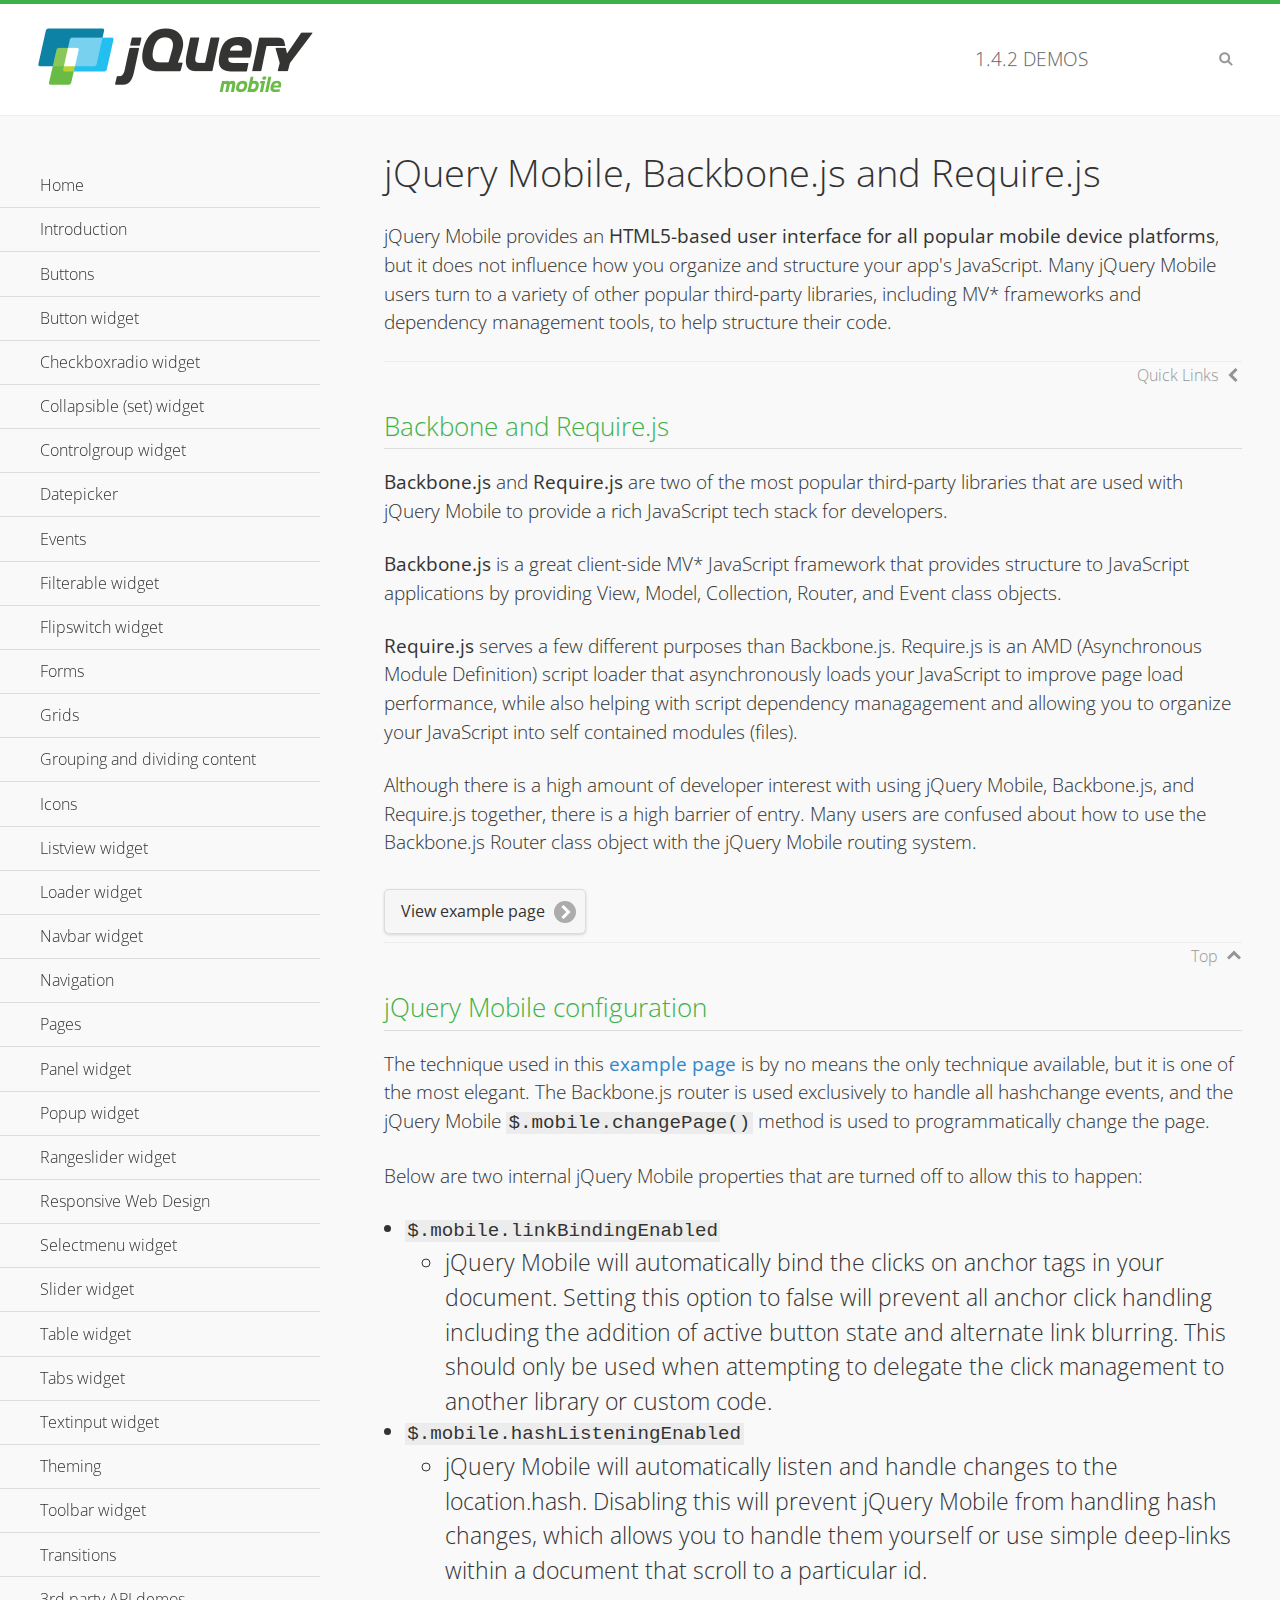
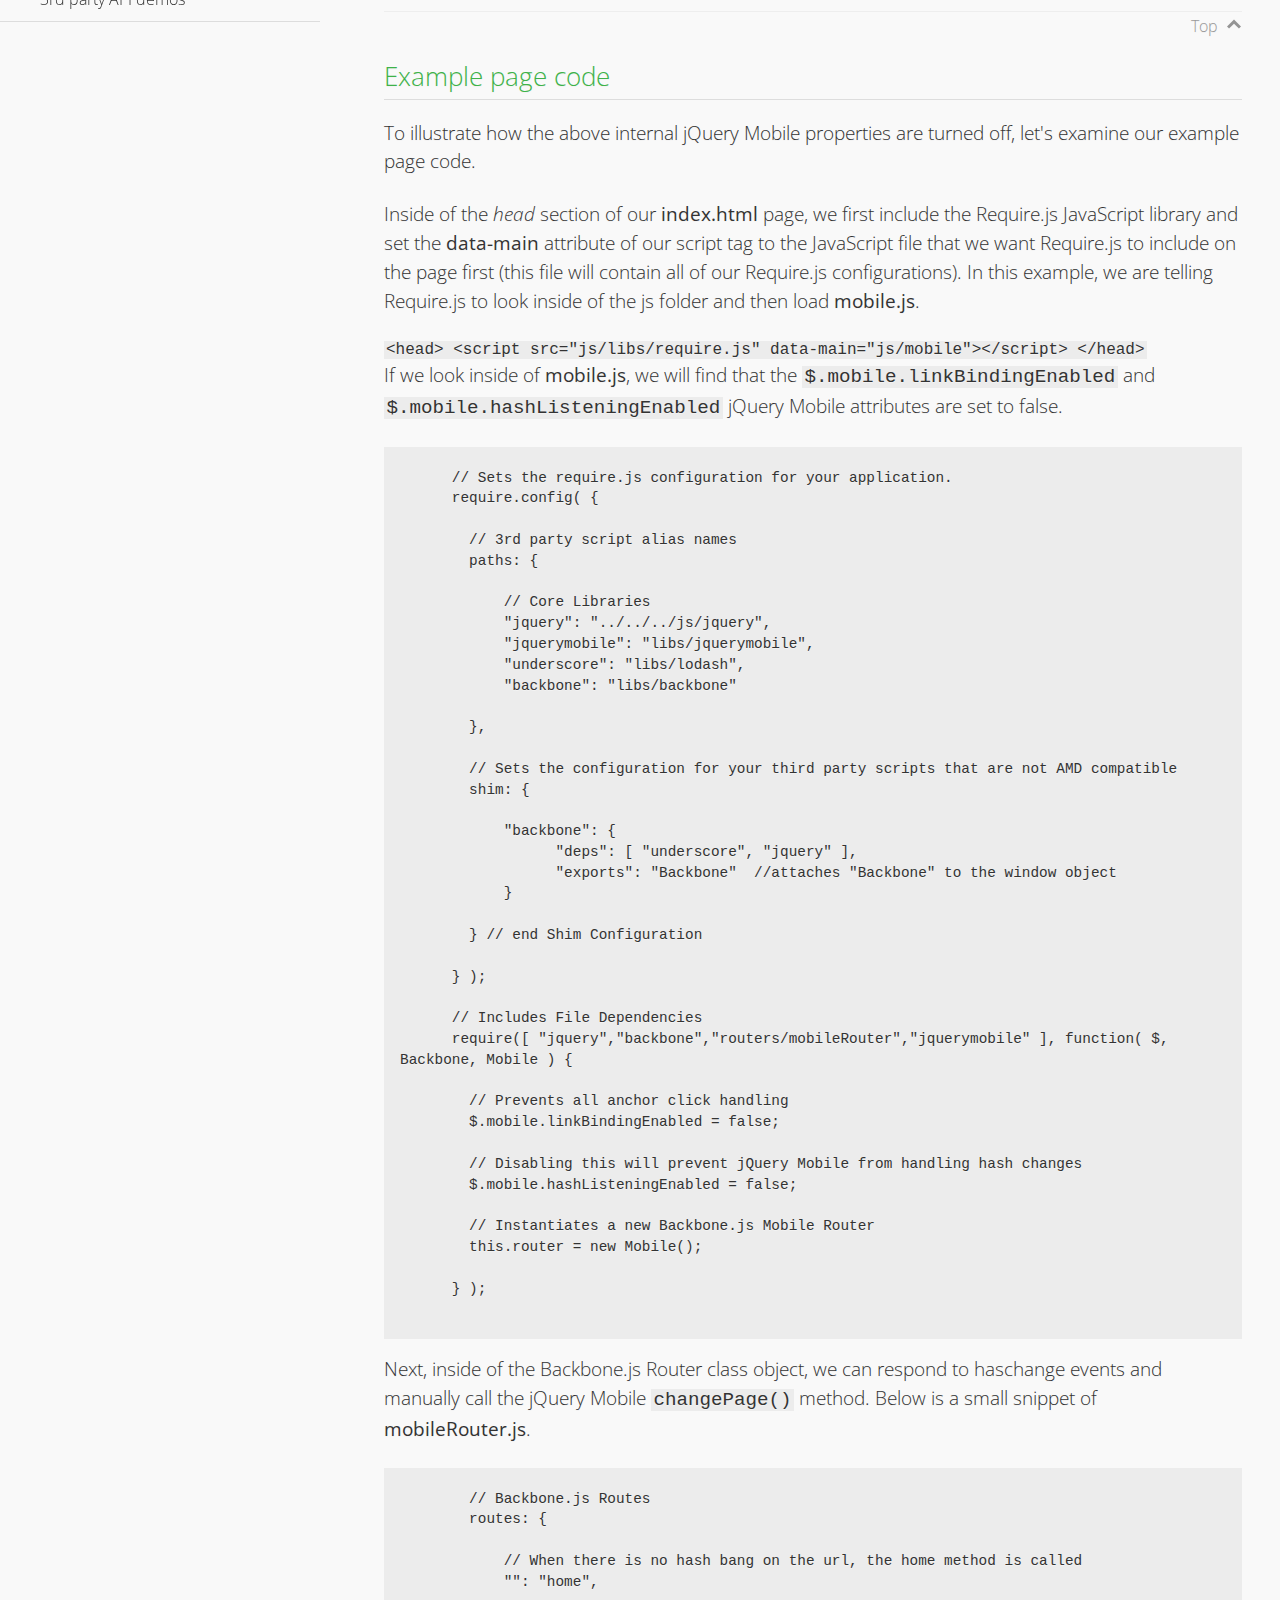
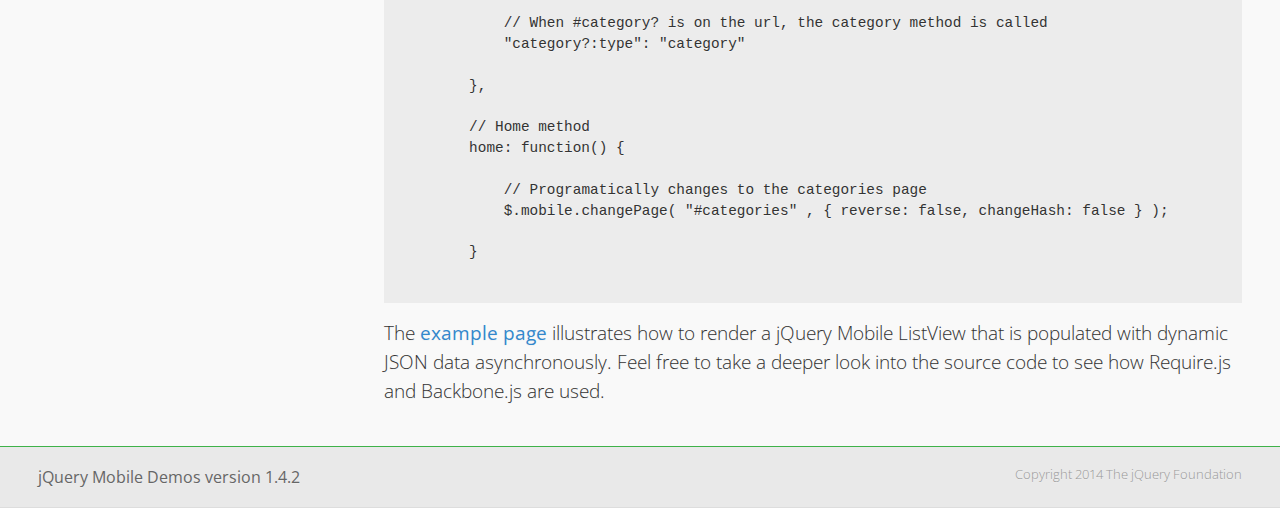
<file: jquery.mobile-1.4.2/demos/backbone-requirejs/index.html>
<!DOCTYPE html>
<html>
  <head>
  <meta charset="utf-8">
  <meta name="viewport" content="width=device-width, initial-scale=1">
  <title>jQuery Mobile - Backbone.js and Require.js Apps</title>
	<link rel="shortcut icon" href="../favicon.ico">
    <link rel="stylesheet" href="http://fonts.googleapis.com/css?family=Open+Sans:300,400,700">
	<link rel="stylesheet" href="../css/themes/default/jquery.mobile-1.4.2.min.css">
	<link rel="stylesheet" href="../_assets/css/jqm-demos.css">
	<script src="../js/jquery.js"></script>
	<script src="../_assets/js/index.js"></script>
	<script src="../js/jquery.mobile-1.4.2.min.js"></script>

</head>
<body>
<div data-role="page" class="jqm-demos" data-quicklinks="true">

    <div data-role="header" class="jqm-header">
		<h2><a href="../" title="jQuery Mobile Demos home"><img src="../_assets/img/jquery-logo.png" alt="jQuery Mobile"></a></h2>
		<p><span class="jqm-version"></span> Demos</p>
        <a href="#" class="jqm-navmenu-link ui-btn ui-btn-icon-notext ui-corner-all ui-icon-bars ui-nodisc-icon ui-alt-icon ui-btn-left">Menu</a>
        <a href="#" class="jqm-search-link ui-btn ui-btn-icon-notext ui-corner-all ui-icon-search ui-nodisc-icon ui-alt-icon ui-btn-right">Search</a>
    </div><!-- /header -->

	<div role="main" class="ui-content jqm-content">

      <h1>jQuery Mobile, Backbone.js and Require.js</h1>
      <p>jQuery Mobile provides an <strong>HTML5-based user interface for all popular mobile device platforms</strong>, but it does not influence how you organize and structure your app's JavaScript.  Many jQuery Mobile users turn to a variety of other popular third-party libraries, including MV* frameworks and dependency management tools, to help structure their code.
      </p>

	  <h2>Backbone and Require.js</h2>
      <p><strong>Backbone.js</strong> and <strong>Require.js</strong> are two of the most popular third-party libraries that are used with jQuery Mobile to provide a rich JavaScript tech stack for developers.
      </p>
      <p><strong>Backbone.js</strong> is a great client-side MV* JavaScript framework that provides structure to JavaScript applications by providing View, Model, Collection, Router, and Event class objects.
      </p>
      <p><strong>Require.js</strong> serves a few different purposes than Backbone.js. Require.js is an AMD (Asynchronous Module Definition) script loader that asynchronously loads your JavaScript to improve page load performance, while also helping with script dependency managagement and allowing you to organize your JavaScript into self contained modules (files).
      </p>
      <p>Although there is a high amount of developer interest with using jQuery Mobile, Backbone.js, and Require.js together, there is a high barrier of entry.  Many users are confused about how to use the Backbone.js Router class object with the jQuery Mobile routing system.</p>

	   <a href="backbone-require.html" rel="external" class="ui-btn ui-btn-inline ui-corner-all ui-shadow ui-btn-icon-right ui-icon-carat-r">View example page</a>

      <h2>jQuery Mobile configuration</h2>

      <p>The technique used in this <a href="backbone-require.html" rel="external">example page</a> is by no means the only technique available, but it is one of the most elegant.  The Backbone.js router is used exclusively to handle all hashchange events, and the jQuery Mobile <code>$.mobile.changePage()</code> method is used to programmatically change the page.</p>

      <p>Below are two internal jQuery Mobile properties that are turned off to allow this to happen:</p>

      <ul>
        <li><code>$.mobile.linkBindingEnabled</code>
          <ul>
            <li>jQuery Mobile will automatically bind the clicks on anchor tags in your document. Setting this option to false will prevent all anchor click handling including the addition of active button state and alternate link blurring. This should only be used when attempting to delegate the click management to another library or custom code.</li>
            </ul>
        </li>
        <li><code>$.mobile.hashListeningEnabled</code>
          <ul>
            <li>jQuery Mobile will automatically listen and handle changes to the location.hash. Disabling this will prevent jQuery Mobile from handling hash changes, which allows you to handle them yourself or use simple deep-links within a document that scroll to a particular id.</li>
            </ul>
        </li>
      </ul>
      </p>

	  <h2>Example page code</h2>
      <p>To illustrate how the above internal jQuery Mobile properties are turned off, let's examine our example page code.</p>

      <p>Inside of the <em>head</em> section of our <strong>index.html</strong> page, we first include the Require.js JavaScript library and set the <strong>data-main</strong> attribute of our script tag to the JavaScript file that we want Require.js to include on the page first (this file will contain all of our Require.js configurations).  In this example, we are telling Require.js to look inside of the js folder and then load <strong>mobile.js</strong>.
      </p>

      <code>
        &lt;head&gt;
          &lt;script src=&quot;js/libs/require.js&quot; data-main=&quot;js/mobile&quot;&gt;&lt;/script&gt;
        &lt;/head&gt;
      </code>
      <p>If we look inside of <strong>mobile.js</strong>, we will find that the <code>$.mobile.linkBindingEnabled</code> and <code>$.mobile.hashListeningEnabled</code> jQuery Mobile attributes are set to false.
      </p>
      <pre>
      <code>
      // Sets the require.js configuration for your application.
      require.config( {

        // 3rd party script alias names
        paths: {

            // Core Libraries
            "jquery": "../../../js/jquery",
            "jquerymobile": "libs/jquerymobile",
            "underscore": "libs/lodash",
            "backbone": "libs/backbone"

        },

        // Sets the configuration for your third party scripts that are not AMD compatible
        shim: {

            "backbone": {
                  "deps": [ "underscore", "jquery" ],
                  "exports": "Backbone"  //attaches "Backbone" to the window object
            }

        } // end Shim Configuration

      } );

      // Includes File Dependencies
      require([ "jquery","backbone","routers/mobileRouter","jquerymobile" ], function( $, Backbone, Mobile ) {

        // Prevents all anchor click handling
        $.mobile.linkBindingEnabled = false;

        // Disabling this will prevent jQuery Mobile from handling hash changes
        $.mobile.hashListeningEnabled = false;

        // Instantiates a new Backbone.js Mobile Router
        this.router = new Mobile();

      } );
</code>
</pre>
<p>Next, inside of the Backbone.js Router class object, we can respond to haschange events and manually call the jQuery Mobile <code>changePage()</code> method.  Below is a small snippet of <strong>mobileRouter.js</strong>.</p>
<pre>
<code>
        // Backbone.js Routes
        routes: {

            // When there is no hash bang on the url, the home method is called
            "": "home",

            // When #category? is on the url, the category method is called
            "category?:type": "category"

        },

        // Home method
        home: function() {

            // Programatically changes to the categories page
            $.mobile.changePage( "#categories" , { reverse: false, changeHash: false } );

        }
</code>
</pre>

		<p>The <a href="backbone-require.html" rel="external">example page</a> illustrates how to render a jQuery Mobile ListView that is populated with dynamic JSON data asynchronously. Feel free to take a deeper look into the source code to see how Require.js and Backbone.js are used.</p>

    </div><!-- /content -->
	    <div data-role="panel" class="jqm-navmenu-panel" data-position="left" data-display="overlay" data-theme="a">
	    	<ul class="jqm-list ui-alt-icon ui-nodisc-icon">
<li data-filtertext="demos homepage" data-icon="home"><a href=".././">Home</a></li>
<li data-filtertext="introduction overview getting started"><a href="../intro/" data-ajax="false">Introduction</a></li>
<li data-filtertext="buttons button markup buttonmarkup method anchor link button element"><a href="../button-markup/" data-ajax="false">Buttons</a></li>
<li data-filtertext="form button widget input button submit reset"><a href="../button/" data-ajax="false">Button widget</a></li>
<li data-role="collapsible" data-collapsed-icon="carat-d" data-expanded-icon="carat-u" data-iconpos="right" data-inset="false">
	<h3>Checkboxradio widget</h3>
	<ul>
		<li data-filtertext="form checkboxradio widget checkbox input checkboxes controlgroups"><a href="../checkboxradio-checkbox/" data-ajax="false">Checkboxes</a></li>
		<li data-filtertext="form checkboxradio widget radio input radio buttons controlgroups"><a href="../checkboxradio-radio/" data-ajax="false">Radio buttons</a></li>
	</ul>
</li>
<li data-role="collapsible" data-collapsed-icon="carat-d" data-expanded-icon="carat-u" data-iconpos="right" data-inset="false">
	<h3>Collapsible (set) widget</h3>
	<ul>
		<li data-filtertext="collapsibles content formatting"><a href="../collapsible/" data-ajax="false">Collapsible</a></li>
		<li data-filtertext="dynamic collapsible set accordion append expand"><a href="../collapsible-dynamic/" data-ajax="false">Dynamic collapsibles</a></li>
		<li data-filtertext="accordions collapsible set widget content formatting grouped collapsibles"><a href="../collapsibleset/" data-ajax="false">Collapsible set</a></li>
	</ul>
</li>
<li data-role="collapsible" data-collapsed-icon="carat-d" data-expanded-icon="carat-u" data-iconpos="right" data-inset="false">
	<h3>Controlgroup widget</h3>
	<ul>
		<li data-filtertext="controlgroups selectmenu checkboxradio input grouped buttons horizontal vertical"><a href="../controlgroup/" data-ajax="false">Controlgroup</a></li>
		<li data-filtertext="dynamic controlgroup dynamically add buttons"><a href="../controlgroup-dynamic/" data-ajax="false">Dynamic controlgroups</a></li>
	</ul>
</li>
<li data-filtertext="form datepicker widget date input"><a href="../datepicker/" data-ajax="false">Datepicker</a></li>
<li data-role="collapsible" data-collapsed-icon="carat-d" data-expanded-icon="carat-u" data-iconpos="right" data-inset="false">
	<h3>Events</h3>
	<ul>
		<li data-filtertext="swipe to delete list items listviews swipe events"><a href="../swipe-list/" data-ajax="false">Swipe list items</a></li>
		<li data-filtertext="swipe to navigate swipe page navigation swipe events"><a href="../swipe-page/" data-ajax="false">Swipe page navigation</a></li>
	</ul>
</li>
<li data-filtertext="filterable filter elements sorting searching listview table"><a href="../filterable/" data-ajax="false">Filterable widget</a></li>
<li data-filtertext="form flipswitch widget flip toggle switch binary select checkbox input"><a href="../flipswitch/" data-ajax="false">Flipswitch widget</a></li>
<li data-role="collapsible" data-collapsed-icon="carat-d" data-expanded-icon="carat-u" data-iconpos="right" data-inset="false">
	<h3>Forms</h3>
	<ul>
		<li data-filtertext="forms text checkbox radio range button submit reset inputs selects textarea slider flipswitch label form elements"><a href="../forms/" data-ajax="false">Forms</a></li>
		<li data-filtertext="form hide labels hidden accessible ui-hidden-accessible forms"><a href="../forms-label-hidden-accessible/" data-ajax="false">Hide labels</a></li>
		<li data-filtertext="form field containers fieldcontain ui-field-contain forms"><a href="../forms-field-contain/" data-ajax="false">Field containers</a></li>
		<li data-filtertext="forms disabled form elements"><a href="../forms-disabled/" data-ajax="false">Forms disabled</a></li>
		<li data-filtertext="forms gallery examples overview forms text checkbox radio range button submit reset inputs selects textarea slider flipswitch label form elements"><a href="../forms-gallery/" data-ajax="false">Forms gallery</a></li>
	</ul>
</li>
<li data-role="collapsible" data-collapsed-icon="carat-d" data-expanded-icon="carat-u" data-iconpos="right" data-inset="false">
	<h3>Grids</h3>
	<ul>
		<li data-filtertext="grids columns blocks content formatting rwd responsive css framework"><a href="../grids/" data-ajax="false">Grids</a></li>
		<li data-filtertext="buttons in grids css framework"><a href="../grids-buttons/" data-ajax="false">Buttons in grids</a></li>
		<li data-filtertext="custom responsive grids rwd css framework"><a href="../grids-custom-responsive/" data-ajax="false">Custom responsive grids</a></li>
	</ul>
</li>
<li data-filtertext="blocks content formatting sections heading"><a href="../body-bar-classes/" data-ajax="false">Grouping and dividing content</a></li>
<li data-role="collapsible" data-collapsed-icon="carat-d" data-expanded-icon="carat-u" data-iconpos="right" data-inset="false">
	<h3>Icons</h3>
	<ul>
		<li data-filtertext="button icons svg disc alt custom icon position"><a href="../icons/" data-ajax="false">Icons</a></li>
		<li data-filtertext=""><a href="../icons-grunticon/" data-ajax="false">Grunticon loader</a></li>
	</ul>
</li>
<li data-role="collapsible" data-collapsed-icon="carat-d" data-expanded-icon="carat-u" data-iconpos="right" data-inset="false">
	<h3>Listview widget</h3>
	<ul>
		<li data-filtertext="listview widget thumbnails icons nested split button collapsible ul ol"><a href="../listview/" data-ajax="false">Listview</a></li>
		<li data-filtertext="autocomplete filterable reveal listview filtertextbeforefilter placeholder"><a href="../listview-autocomplete/" data-ajax="false">Listview autocomplete</a></li>
		<li data-filtertext="autocomplete filterable reveal listview remote data filtertextbeforefilter placeholder"><a href="../listview-autocomplete-remote/" data-ajax="false">Listview autocomplete remote data</a></li>
		<li data-filtertext="autodividers anchor jump scroll linkbars listview lists ul ol"><a href="../listview-autodividers-linkbar/" data-ajax="false">Listview autodividers linkbar</a></li>
		<li data-filtertext="listview autodividers selector autodividersselector lists ul ol"><a href="../listview-autodividers-selector/" data-ajax="false">Listview autodividers selector</a></li>
		<li data-filtertext="listview nested list items"><a href="../listview-nested-lists/" data-ajax="false">Listview Nested Listviews</a></li>
		<li data-filtertext="listview collapsible list items flat"><a href="../listview-collapsible-item-flat/" data-ajax="false">Listview collapsible list items (flat)</a></li>
		<li data-filtertext="listview collapsible list indented"><a href="../listview-collapsible-item-indented/" data-ajax="false">Listview collapsible list items (indented)</a></li>
		<li data-filtertext="grid listview responsive grids responsive listviews lists ul"><a href="../listview-grid/" data-ajax="false">Listview responsive grid</a></li>
	</ul>
</li>
<li data-filtertext="loader widget page loading navigation overlay spinner"><a href="../loader/" data-ajax="false">Loader widget</a></li>
<li data-filtertext="navbar widget navmenu toolbars header footer"><a href="../navbar/" data-ajax="false">Navbar widget</a></li>
<li data-role="collapsible" data-collapsed-icon="carat-d" data-expanded-icon="carat-u" data-iconpos="right" data-inset="false">
	<h3>Navigation</h3>
	<ul>
		<li data-filtertext="ajax navigation navigate widget history event method"><a href="../navigation/" data-ajax="false">Navigation</a></li>
		<li data-filtertext="linking pages page links navigation ajax prefetch cache"><a href="../navigation-linking-pages/" data-ajax="false">Linking pages</a></li>
		<li data-filtertext="php redirect server redirection server-side navigation"><a href="../navigation-php-redirect/" data-ajax="false">PHP redirect demo</a></li>
		<li data-filtertext="navigation redirection hash query"><a href="../navigation-hash-processing/" data-ajax="false">Hash processing demo</a></li>
	</ul>
</li>
<li data-role="collapsible" data-collapsed-icon="carat-d" data-expanded-icon="carat-u" data-iconpos="right" data-inset="false">
	<h3>Pages</h3>
	<ul>
		<li data-filtertext="pages page widget ajax navigation"><a href="../pages/" data-ajax="false">Pages</a></li>
		<li data-filtertext="single page"><a href="../pages-single-page/" data-ajax="false">Single page</a></li>
		<li data-filtertext="multipage multi-page page"><a href="../pages-multi-page/" data-ajax="false">Multi-page template</a></li>
		<li data-filtertext="dialog page widget modal popup"><a href="../pages-dialog/" data-ajax="false">Dialog page</a></li>
	</ul>
</li>
<li data-role="collapsible" data-collapsed-icon="carat-d" data-expanded-icon="carat-u" data-iconpos="right" data-inset="false">
	<h3>Panel widget</h3>
	<ul>
		<li data-filtertext="panel widget sliding panels reveal push overlay responsive"><a href="../panel/" data-ajax="false">Panel</a></li>
		<li data-filtertext=""><a href="../panel-external/" data-ajax="false">External panels</a></li>
		<li data-filtertext="panel "><a href="../panel-fixed/" data-ajax="false">Fixed panels</a></li>
		<li data-filtertext="panel slide panels sliding panels shadow rwd responsive breakpoint"><a href="../panel-responsive/" data-ajax="false">Panels responsive</a></li>
		<li data-filtertext="panel custom style custom panel width reveal shadow listview panel styling page background wrapper"><a href="../panel-styling/" data-ajax="false">Custom panel style</a></li>
		<li data-filtertext="panel open on swipe"><a href="../panel-swipe-open/" data-ajax="false">Panel open on swipe</a></li>
		<li data-filtertext="panels outside page internal external toolbars"><a href="../panel-external-internal/" data-ajax="false">Panel external and internal</a></li>
	</ul>
</li>
<li data-role="collapsible" data-collapsed-icon="carat-d" data-expanded-icon="carat-u" data-iconpos="right" data-inset="false">
	<h3>Popup widget</h3>
	<ul>
		<li data-filtertext="popup widget popups dialog modal transition tooltip lightbox form overlay screen flip pop fade transition"><a href="../popup/" data-ajax="false">Popup</a></li>
		<li data-filtertext="popup alignment position"><a href="../popup-alignment/" data-ajax="false">Popup alignment</a></li>
		<li data-filtertext="popup arrow size popups popover"><a href="../popup-arrow-size/" data-ajax="false">Popup arrow size</a></li>
		<li data-filtertext="dynamic popups popup images lightbox"><a href="../popup-dynamic/" data-ajax="false">Dynamic popups</a></li>
		<li data-filtertext="popups with iframes scaling"><a href="../popup-iframe/" data-ajax="false">Popups with iframes</a></li>
		<li data-filtertext="popup image scaling"><a href="../popup-image-scaling/" data-ajax="false">Popup image scaling</a></li>
		<li data-filtertext="external popup outside multi-page"><a href="../popup-outside-multipage" data-ajax="false">Popup outside multi-page</a></li>
	</ul>
</li>
<li data-filtertext="form rangeslider widget dual sliders dual handle sliders range input"><a href="../rangeslider/" data-ajax="false">Rangeslider widget</a></li>
<li data-filtertext="responsive web design rwd adaptive progressive enhancement PE accessible mobile breakpoints media query media queries"><a href="../rwd/" data-ajax="false">Responsive Web Design</a></li>
<li data-role="collapsible" data-collapsed-icon="carat-d" data-expanded-icon="carat-u" data-iconpos="right" data-inset="false">
	<h3>Selectmenu widget</h3>
	<ul>
		<li data-filtertext="form selectmenu widget select input custom select menu selects"><a href="../selectmenu/" data-ajax="false">Selectmenu</a></li>
		<li data-filtertext="form custom select menu selectmenu widget custom menu option optgroup multiple selects"><a href="../selectmenu-custom/" data-ajax="false">Custom select menu</a></li>
		<li data-filtertext="filterable select filter popup dialog"><a href="../selectmenu-custom-filter/" data-ajax="false">Custom select menu with filter</a></li>
	</ul>
</li>
<li data-role="collapsible" data-collapsed-icon="carat-d" data-expanded-icon="carat-u" data-iconpos="right" data-inset="false">
	<h3>Slider widget</h3>
	<ul>
		<li data-filtertext="form slider widget range input single sliders"><a href="../slider/" data-ajax="false">Slider</a></li>
		<li data-filtertext="form slider widget flipswitch slider binary select flip toggle switch"><a href="../slider-flipswitch/" data-ajax="false">Slider flip toggle switch</a></li>
		<li data-filtertext="form slider tooltip handle value input range sliders"><a href="../slider-tooltip/" data-ajax="false">Slider tooltip</a></li>
	</ul>
</li>
<li data-role="collapsible" data-collapsed-icon="carat-d" data-expanded-icon="carat-u" data-iconpos="right" data-inset="false">
	<h3>Table widget</h3>
	<ul>
		<li data-filtertext="table widget reflow column toggle th td responsive tables rwd hide show tabular"><a href="../table-column-toggle/" data-ajax="false">Table Column Toggle</a></li>
		<li data-filtertext="table column toggle phone comparison demo"><a href="../table-column-toggle-example/" data-ajax="false">Table Column Toggle demo</a></li>
		<li data-filtertext="responsive tables table column toggle heading groups rwd breakpoint"><a href="../table-column-toggle-heading-groups/" data-ajax="false">Table Column Toggle heading groups</a></li>
		<li data-filtertext="responsive tables table column toggle hide rwd breakpoint customization options"><a href="../table-column-toggle-options/" data-ajax="false">Table Column Toggle options</a></li>
		<li data-filtertext="table reflow th td responsive rwd columns tabular"><a href="../table-reflow/" data-ajax="false">Table Reflow</a></li>
		<li data-filtertext="responsive tables table reflow heading groups rwd breakpoint"><a href="../table-reflow-heading-groups/" data-ajax="false">Table Reflow heading groups</a></li>
		<li data-filtertext="responsive tables table reflow stripes strokes table style"><a href="../table-reflow-stripes-strokes/" data-ajax="false">Table Reflow stripes and strokes</a></li>
		<li data-filtertext="responsive tables table reflow stack custom styles"><a href="../table-reflow-styling/" data-ajax="false">Table Reflow custom styles</a></li>
	</ul>
</li>
<li data-filtertext="ui tabs widget"><a href="../tabs/" data-ajax="false">Tabs widget</a></li>
<li data-filtertext="form textinput widget text input textarea number date time tel email file color password"><a href="../textinput/" data-ajax="false">Textinput widget</a></li>
<li data-role="collapsible" data-collapsed-icon="carat-d" data-expanded-icon="carat-u" data-iconpos="right" data-inset="false">
	<h3>Theming</h3>
	<ul>
		<li data-filtertext="default theme swatches theming style css"><a href="../theme-default/" data-ajax="false">Default theme</a></li>
		<li data-filtertext="classic theme old theme swatches theming style css"><a href="../theme-classic/" data-ajax="false">Classic theme</a></li>
	</ul>
</li>
<li data-role="collapsible" data-collapsed-icon="carat-d" data-expanded-icon="carat-u" data-iconpos="right" data-inset="false">
	<h3>Toolbar widget</h3>
	<ul>
		<li data-filtertext="toolbar widget header footer toolbars fixed fullscreen external sections"><a href="../toolbar/" data-ajax="false">Toolbar</a></li>
		<li data-filtertext="dynamic toolbars dynamically add toolbar header footer"><a href="../toolbar-dynamic/" data-ajax="false">Dynamic toolbars</a></li>
		<li data-filtertext="external toolbars header footer"><a href="../toolbar-external/" data-ajax="false">External toolbars</a></li>
		<li data-filtertext="fixed toolbars header footer"><a href="../toolbar-fixed/" data-ajax="false">Fixed toolbars</a></li>
		<li data-filtertext="fixed fullscreen toolbars header footer"><a href="../toolbar-fixed-fullscreen/" data-ajax="false">Fullscreen toolbars</a></li>
		<li data-filtertext="external fixed toolbars header footer"><a href="../toolbar-fixed-external/" data-ajax="false">Fixed external toolbars</a></li>
		<li data-filtertext="external persistent toolbars header footer navbar navmenu"><a href="../toolbar-fixed-persistent/" data-ajax="false">Persistent toolbars</a></li>
		<li data-filtertext="external ajax optimized toolbars persistent toolbars header footer navbar"><a href="../toolbar-fixed-persistent-optimized/" data-ajax="false">Ajax optimized toolbars</a></li>
		<li data-filtertext="form in toolbars header footer"><a href="../toolbar-fixed-forms/" data-ajax="false">Form in toolbar</a></li>
	</ul>
</li>
<li data-filtertext="page transitions animated pages popup navigation flip slide fade pop"><a href="../transitions/" data-ajax="false">Transitions</a></li>
<li data-role="collapsible" data-collapsed-icon="carat-d" data-expanded-icon="carat-u" data-iconpos="right" data-inset="false">
	<h3>3rd party API demos</h3>
	<ul>
		<li data-filtertext="backbone requirejs navigation router"><a href="../backbone-requirejs/" data-ajax="false">Backbone RequireJS</a></li>
		<li data-filtertext="google maps geolocation demo"><a href="../map-geolocation/" data-ajax="false">Google Maps geolocation</a></li>
		<li data-filtertext="google maps hybrid"><a href="../map-list-toggle/" data-ajax="false">Google Maps list toggle</a></li>
	</ul>
</li>



		     </ul>
		</div><!-- /panel -->


    <div data-role="footer" data-position="fixed" data-tap-toggle="false" class="jqm-footer">
        <p>jQuery Mobile Demos version <span class="jqm-version"></span></p>
        <p>Copyright 2014 The jQuery Foundation</p>
    </div><!-- /footer -->
	<!-- TODO: This should become an external panel so we can add input to markup (unique ID) -->
    <div data-role="panel" class="jqm-search-panel" data-position="right" data-display="overlay" data-theme="a">
		<div class="jqm-search">
			<ul class="jqm-list" data-filter-placeholder="Search demos..." data-filter-reveal="true">
<li data-filtertext="demos homepage" data-icon="home"><a href=".././">Home</a></li>
<li data-filtertext="introduction overview getting started"><a href="../intro/" data-ajax="false">Introduction</a></li>
<li data-filtertext="buttons button markup buttonmarkup method anchor link button element"><a href="../button-markup/" data-ajax="false">Buttons</a></li>
<li data-filtertext="form button widget input button submit reset"><a href="../button/" data-ajax="false">Button widget</a></li>
<li data-role="collapsible" data-collapsed-icon="carat-d" data-expanded-icon="carat-u" data-iconpos="right" data-inset="false">
	<h3>Checkboxradio widget</h3>
	<ul>
		<li data-filtertext="form checkboxradio widget checkbox input checkboxes controlgroups"><a href="../checkboxradio-checkbox/" data-ajax="false">Checkboxes</a></li>
		<li data-filtertext="form checkboxradio widget radio input radio buttons controlgroups"><a href="../checkboxradio-radio/" data-ajax="false">Radio buttons</a></li>
	</ul>
</li>
<li data-role="collapsible" data-collapsed-icon="carat-d" data-expanded-icon="carat-u" data-iconpos="right" data-inset="false">
	<h3>Collapsible (set) widget</h3>
	<ul>
		<li data-filtertext="collapsibles content formatting"><a href="../collapsible/" data-ajax="false">Collapsible</a></li>
		<li data-filtertext="dynamic collapsible set accordion append expand"><a href="../collapsible-dynamic/" data-ajax="false">Dynamic collapsibles</a></li>
		<li data-filtertext="accordions collapsible set widget content formatting grouped collapsibles"><a href="../collapsibleset/" data-ajax="false">Collapsible set</a></li>
	</ul>
</li>
<li data-role="collapsible" data-collapsed-icon="carat-d" data-expanded-icon="carat-u" data-iconpos="right" data-inset="false">
	<h3>Controlgroup widget</h3>
	<ul>
		<li data-filtertext="controlgroups selectmenu checkboxradio input grouped buttons horizontal vertical"><a href="../controlgroup/" data-ajax="false">Controlgroup</a></li>
		<li data-filtertext="dynamic controlgroup dynamically add buttons"><a href="../controlgroup-dynamic/" data-ajax="false">Dynamic controlgroups</a></li>
	</ul>
</li>
<li data-filtertext="form datepicker widget date input"><a href="../datepicker/" data-ajax="false">Datepicker</a></li>
<li data-role="collapsible" data-collapsed-icon="carat-d" data-expanded-icon="carat-u" data-iconpos="right" data-inset="false">
	<h3>Events</h3>
	<ul>
		<li data-filtertext="swipe to delete list items listviews swipe events"><a href="../swipe-list/" data-ajax="false">Swipe list items</a></li>
		<li data-filtertext="swipe to navigate swipe page navigation swipe events"><a href="../swipe-page/" data-ajax="false">Swipe page navigation</a></li>
	</ul>
</li>
<li data-filtertext="filterable filter elements sorting searching listview table"><a href="../filterable/" data-ajax="false">Filterable widget</a></li>
<li data-filtertext="form flipswitch widget flip toggle switch binary select checkbox input"><a href="../flipswitch/" data-ajax="false">Flipswitch widget</a></li>
<li data-role="collapsible" data-collapsed-icon="carat-d" data-expanded-icon="carat-u" data-iconpos="right" data-inset="false">
	<h3>Forms</h3>
	<ul>
		<li data-filtertext="forms text checkbox radio range button submit reset inputs selects textarea slider flipswitch label form elements"><a href="../forms/" data-ajax="false">Forms</a></li>
		<li data-filtertext="form hide labels hidden accessible ui-hidden-accessible forms"><a href="../forms-label-hidden-accessible/" data-ajax="false">Hide labels</a></li>
		<li data-filtertext="form field containers fieldcontain ui-field-contain forms"><a href="../forms-field-contain/" data-ajax="false">Field containers</a></li>
		<li data-filtertext="forms disabled form elements"><a href="../forms-disabled/" data-ajax="false">Forms disabled</a></li>
		<li data-filtertext="forms gallery examples overview forms text checkbox radio range button submit reset inputs selects textarea slider flipswitch label form elements"><a href="../forms-gallery/" data-ajax="false">Forms gallery</a></li>
	</ul>
</li>
<li data-role="collapsible" data-collapsed-icon="carat-d" data-expanded-icon="carat-u" data-iconpos="right" data-inset="false">
	<h3>Grids</h3>
	<ul>
		<li data-filtertext="grids columns blocks content formatting rwd responsive css framework"><a href="../grids/" data-ajax="false">Grids</a></li>
		<li data-filtertext="buttons in grids css framework"><a href="../grids-buttons/" data-ajax="false">Buttons in grids</a></li>
		<li data-filtertext="custom responsive grids rwd css framework"><a href="../grids-custom-responsive/" data-ajax="false">Custom responsive grids</a></li>
	</ul>
</li>
<li data-filtertext="blocks content formatting sections heading"><a href="../body-bar-classes/" data-ajax="false">Grouping and dividing content</a></li>
<li data-role="collapsible" data-collapsed-icon="carat-d" data-expanded-icon="carat-u" data-iconpos="right" data-inset="false">
	<h3>Icons</h3>
	<ul>
		<li data-filtertext="button icons svg disc alt custom icon position"><a href="../icons/" data-ajax="false">Icons</a></li>
		<li data-filtertext=""><a href="../icons-grunticon/" data-ajax="false">Grunticon loader</a></li>
	</ul>
</li>
<li data-role="collapsible" data-collapsed-icon="carat-d" data-expanded-icon="carat-u" data-iconpos="right" data-inset="false">
	<h3>Listview widget</h3>
	<ul>
		<li data-filtertext="listview widget thumbnails icons nested split button collapsible ul ol"><a href="../listview/" data-ajax="false">Listview</a></li>
		<li data-filtertext="autocomplete filterable reveal listview filtertextbeforefilter placeholder"><a href="../listview-autocomplete/" data-ajax="false">Listview autocomplete</a></li>
		<li data-filtertext="autocomplete filterable reveal listview remote data filtertextbeforefilter placeholder"><a href="../listview-autocomplete-remote/" data-ajax="false">Listview autocomplete remote data</a></li>
		<li data-filtertext="autodividers anchor jump scroll linkbars listview lists ul ol"><a href="../listview-autodividers-linkbar/" data-ajax="false">Listview autodividers linkbar</a></li>
		<li data-filtertext="listview autodividers selector autodividersselector lists ul ol"><a href="../listview-autodividers-selector/" data-ajax="false">Listview autodividers selector</a></li>
		<li data-filtertext="listview nested list items"><a href="../listview-nested-lists/" data-ajax="false">Listview Nested Listviews</a></li>
		<li data-filtertext="listview collapsible list items flat"><a href="../listview-collapsible-item-flat/" data-ajax="false">Listview collapsible list items (flat)</a></li>
		<li data-filtertext="listview collapsible list indented"><a href="../listview-collapsible-item-indented/" data-ajax="false">Listview collapsible list items (indented)</a></li>
		<li data-filtertext="grid listview responsive grids responsive listviews lists ul"><a href="../listview-grid/" data-ajax="false">Listview responsive grid</a></li>
	</ul>
</li>
<li data-filtertext="loader widget page loading navigation overlay spinner"><a href="../loader/" data-ajax="false">Loader widget</a></li>
<li data-filtertext="navbar widget navmenu toolbars header footer"><a href="../navbar/" data-ajax="false">Navbar widget</a></li>
<li data-role="collapsible" data-collapsed-icon="carat-d" data-expanded-icon="carat-u" data-iconpos="right" data-inset="false">
	<h3>Navigation</h3>
	<ul>
		<li data-filtertext="ajax navigation navigate widget history event method"><a href="../navigation/" data-ajax="false">Navigation</a></li>
		<li data-filtertext="linking pages page links navigation ajax prefetch cache"><a href="../navigation-linking-pages/" data-ajax="false">Linking pages</a></li>
		<li data-filtertext="php redirect server redirection server-side navigation"><a href="../navigation-php-redirect/" data-ajax="false">PHP redirect demo</a></li>
		<li data-filtertext="navigation redirection hash query"><a href="../navigation-hash-processing/" data-ajax="false">Hash processing demo</a></li>
	</ul>
</li>
<li data-role="collapsible" data-collapsed-icon="carat-d" data-expanded-icon="carat-u" data-iconpos="right" data-inset="false">
	<h3>Pages</h3>
	<ul>
		<li data-filtertext="pages page widget ajax navigation"><a href="../pages/" data-ajax="false">Pages</a></li>
		<li data-filtertext="single page"><a href="../pages-single-page/" data-ajax="false">Single page</a></li>
		<li data-filtertext="multipage multi-page page"><a href="../pages-multi-page/" data-ajax="false">Multi-page template</a></li>
		<li data-filtertext="dialog page widget modal popup"><a href="../pages-dialog/" data-ajax="false">Dialog page</a></li>
	</ul>
</li>
<li data-role="collapsible" data-collapsed-icon="carat-d" data-expanded-icon="carat-u" data-iconpos="right" data-inset="false">
	<h3>Panel widget</h3>
	<ul>
		<li data-filtertext="panel widget sliding panels reveal push overlay responsive"><a href="../panel/" data-ajax="false">Panel</a></li>
		<li data-filtertext=""><a href="../panel-external/" data-ajax="false">External panels</a></li>
		<li data-filtertext="panel "><a href="../panel-fixed/" data-ajax="false">Fixed panels</a></li>
		<li data-filtertext="panel slide panels sliding panels shadow rwd responsive breakpoint"><a href="../panel-responsive/" data-ajax="false">Panels responsive</a></li>
		<li data-filtertext="panel custom style custom panel width reveal shadow listview panel styling page background wrapper"><a href="../panel-styling/" data-ajax="false">Custom panel style</a></li>
		<li data-filtertext="panel open on swipe"><a href="../panel-swipe-open/" data-ajax="false">Panel open on swipe</a></li>
		<li data-filtertext="panels outside page internal external toolbars"><a href="../panel-external-internal/" data-ajax="false">Panel external and internal</a></li>
	</ul>
</li>
<li data-role="collapsible" data-collapsed-icon="carat-d" data-expanded-icon="carat-u" data-iconpos="right" data-inset="false">
	<h3>Popup widget</h3>
	<ul>
		<li data-filtertext="popup widget popups dialog modal transition tooltip lightbox form overlay screen flip pop fade transition"><a href="../popup/" data-ajax="false">Popup</a></li>
		<li data-filtertext="popup alignment position"><a href="../popup-alignment/" data-ajax="false">Popup alignment</a></li>
		<li data-filtertext="popup arrow size popups popover"><a href="../popup-arrow-size/" data-ajax="false">Popup arrow size</a></li>
		<li data-filtertext="dynamic popups popup images lightbox"><a href="../popup-dynamic/" data-ajax="false">Dynamic popups</a></li>
		<li data-filtertext="popups with iframes scaling"><a href="../popup-iframe/" data-ajax="false">Popups with iframes</a></li>
		<li data-filtertext="popup image scaling"><a href="../popup-image-scaling/" data-ajax="false">Popup image scaling</a></li>
		<li data-filtertext="external popup outside multi-page"><a href="../popup-outside-multipage" data-ajax="false">Popup outside multi-page</a></li>
	</ul>
</li>
<li data-filtertext="form rangeslider widget dual sliders dual handle sliders range input"><a href="../rangeslider/" data-ajax="false">Rangeslider widget</a></li>
<li data-filtertext="responsive web design rwd adaptive progressive enhancement PE accessible mobile breakpoints media query media queries"><a href="../rwd/" data-ajax="false">Responsive Web Design</a></li>
<li data-role="collapsible" data-collapsed-icon="carat-d" data-expanded-icon="carat-u" data-iconpos="right" data-inset="false">
	<h3>Selectmenu widget</h3>
	<ul>
		<li data-filtertext="form selectmenu widget select input custom select menu selects"><a href="../selectmenu/" data-ajax="false">Selectmenu</a></li>
		<li data-filtertext="form custom select menu selectmenu widget custom menu option optgroup multiple selects"><a href="../selectmenu-custom/" data-ajax="false">Custom select menu</a></li>
		<li data-filtertext="filterable select filter popup dialog"><a href="../selectmenu-custom-filter/" data-ajax="false">Custom select menu with filter</a></li>
	</ul>
</li>
<li data-role="collapsible" data-collapsed-icon="carat-d" data-expanded-icon="carat-u" data-iconpos="right" data-inset="false">
	<h3>Slider widget</h3>
	<ul>
		<li data-filtertext="form slider widget range input single sliders"><a href="../slider/" data-ajax="false">Slider</a></li>
		<li data-filtertext="form slider widget flipswitch slider binary select flip toggle switch"><a href="../slider-flipswitch/" data-ajax="false">Slider flip toggle switch</a></li>
		<li data-filtertext="form slider tooltip handle value input range sliders"><a href="../slider-tooltip/" data-ajax="false">Slider tooltip</a></li>
	</ul>
</li>
<li data-role="collapsible" data-collapsed-icon="carat-d" data-expanded-icon="carat-u" data-iconpos="right" data-inset="false">
	<h3>Table widget</h3>
	<ul>
		<li data-filtertext="table widget reflow column toggle th td responsive tables rwd hide show tabular"><a href="../table-column-toggle/" data-ajax="false">Table Column Toggle</a></li>
		<li data-filtertext="table column toggle phone comparison demo"><a href="../table-column-toggle-example/" data-ajax="false">Table Column Toggle demo</a></li>
		<li data-filtertext="responsive tables table column toggle heading groups rwd breakpoint"><a href="../table-column-toggle-heading-groups/" data-ajax="false">Table Column Toggle heading groups</a></li>
		<li data-filtertext="responsive tables table column toggle hide rwd breakpoint customization options"><a href="../table-column-toggle-options/" data-ajax="false">Table Column Toggle options</a></li>
		<li data-filtertext="table reflow th td responsive rwd columns tabular"><a href="../table-reflow/" data-ajax="false">Table Reflow</a></li>
		<li data-filtertext="responsive tables table reflow heading groups rwd breakpoint"><a href="../table-reflow-heading-groups/" data-ajax="false">Table Reflow heading groups</a></li>
		<li data-filtertext="responsive tables table reflow stripes strokes table style"><a href="../table-reflow-stripes-strokes/" data-ajax="false">Table Reflow stripes and strokes</a></li>
		<li data-filtertext="responsive tables table reflow stack custom styles"><a href="../table-reflow-styling/" data-ajax="false">Table Reflow custom styles</a></li>
	</ul>
</li>
<li data-filtertext="ui tabs widget"><a href="../tabs/" data-ajax="false">Tabs widget</a></li>
<li data-filtertext="form textinput widget text input textarea number date time tel email file color password"><a href="../textinput/" data-ajax="false">Textinput widget</a></li>
<li data-role="collapsible" data-collapsed-icon="carat-d" data-expanded-icon="carat-u" data-iconpos="right" data-inset="false">
	<h3>Theming</h3>
	<ul>
		<li data-filtertext="default theme swatches theming style css"><a href="../theme-default/" data-ajax="false">Default theme</a></li>
		<li data-filtertext="classic theme old theme swatches theming style css"><a href="../theme-classic/" data-ajax="false">Classic theme</a></li>
	</ul>
</li>
<li data-role="collapsible" data-collapsed-icon="carat-d" data-expanded-icon="carat-u" data-iconpos="right" data-inset="false">
	<h3>Toolbar widget</h3>
	<ul>
		<li data-filtertext="toolbar widget header footer toolbars fixed fullscreen external sections"><a href="../toolbar/" data-ajax="false">Toolbar</a></li>
		<li data-filtertext="dynamic toolbars dynamically add toolbar header footer"><a href="../toolbar-dynamic/" data-ajax="false">Dynamic toolbars</a></li>
		<li data-filtertext="external toolbars header footer"><a href="../toolbar-external/" data-ajax="false">External toolbars</a></li>
		<li data-filtertext="fixed toolbars header footer"><a href="../toolbar-fixed/" data-ajax="false">Fixed toolbars</a></li>
		<li data-filtertext="fixed fullscreen toolbars header footer"><a href="../toolbar-fixed-fullscreen/" data-ajax="false">Fullscreen toolbars</a></li>
		<li data-filtertext="external fixed toolbars header footer"><a href="../toolbar-fixed-external/" data-ajax="false">Fixed external toolbars</a></li>
		<li data-filtertext="external persistent toolbars header footer navbar navmenu"><a href="../toolbar-fixed-persistent/" data-ajax="false">Persistent toolbars</a></li>
		<li data-filtertext="external ajax optimized toolbars persistent toolbars header footer navbar"><a href="../toolbar-fixed-persistent-optimized/" data-ajax="false">Ajax optimized toolbars</a></li>
		<li data-filtertext="form in toolbars header footer"><a href="../toolbar-fixed-forms/" data-ajax="false">Form in toolbar</a></li>
	</ul>
</li>
<li data-filtertext="page transitions animated pages popup navigation flip slide fade pop"><a href="../transitions/" data-ajax="false">Transitions</a></li>
<li data-role="collapsible" data-collapsed-icon="carat-d" data-expanded-icon="carat-u" data-iconpos="right" data-inset="false">
	<h3>3rd party API demos</h3>
	<ul>
		<li data-filtertext="backbone requirejs navigation router"><a href="../backbone-requirejs/" data-ajax="false">Backbone RequireJS</a></li>
		<li data-filtertext="google maps geolocation demo"><a href="../map-geolocation/" data-ajax="false">Google Maps geolocation</a></li>
		<li data-filtertext="google maps hybrid"><a href="../map-list-toggle/" data-ajax="false">Google Maps list toggle</a></li>
	</ul>
</li>



			</ul>
		</div>
	</div><!-- /panel -->


</div><!-- /page -->

</body>
</html>
</file>
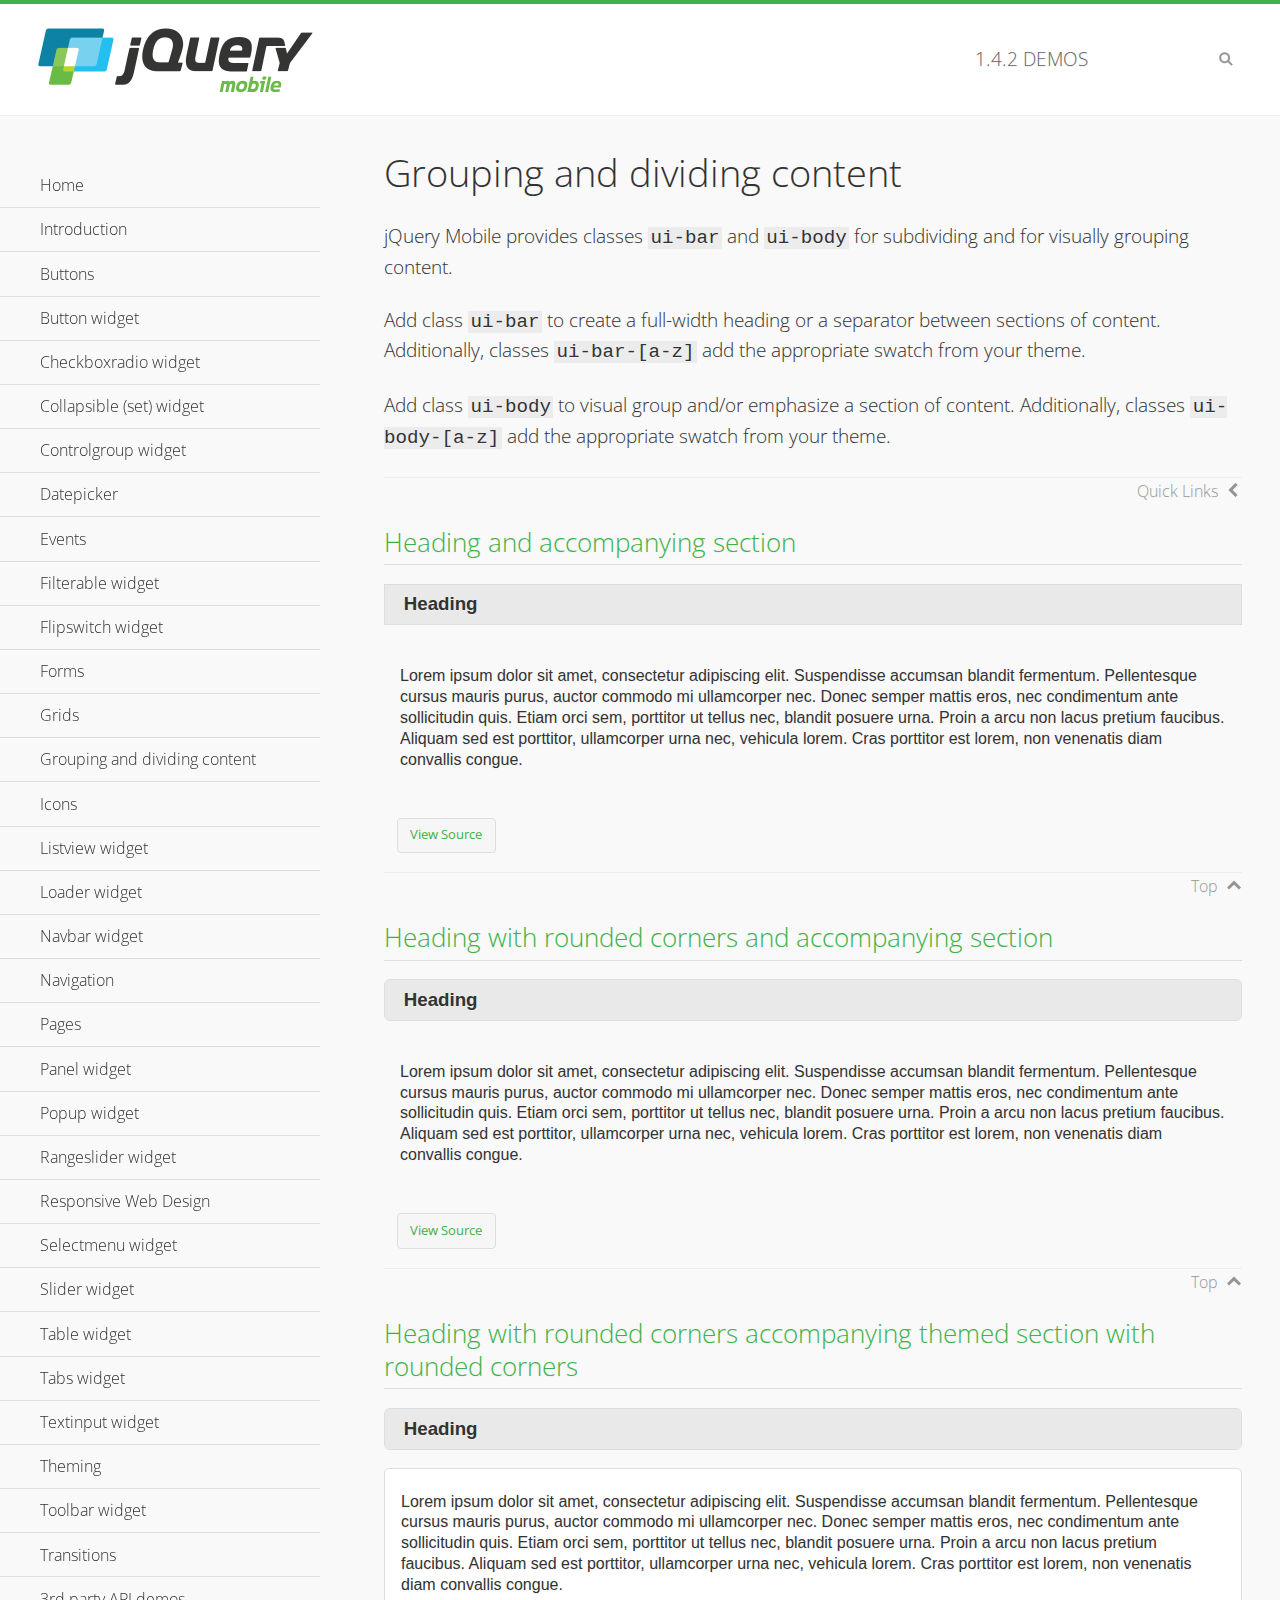
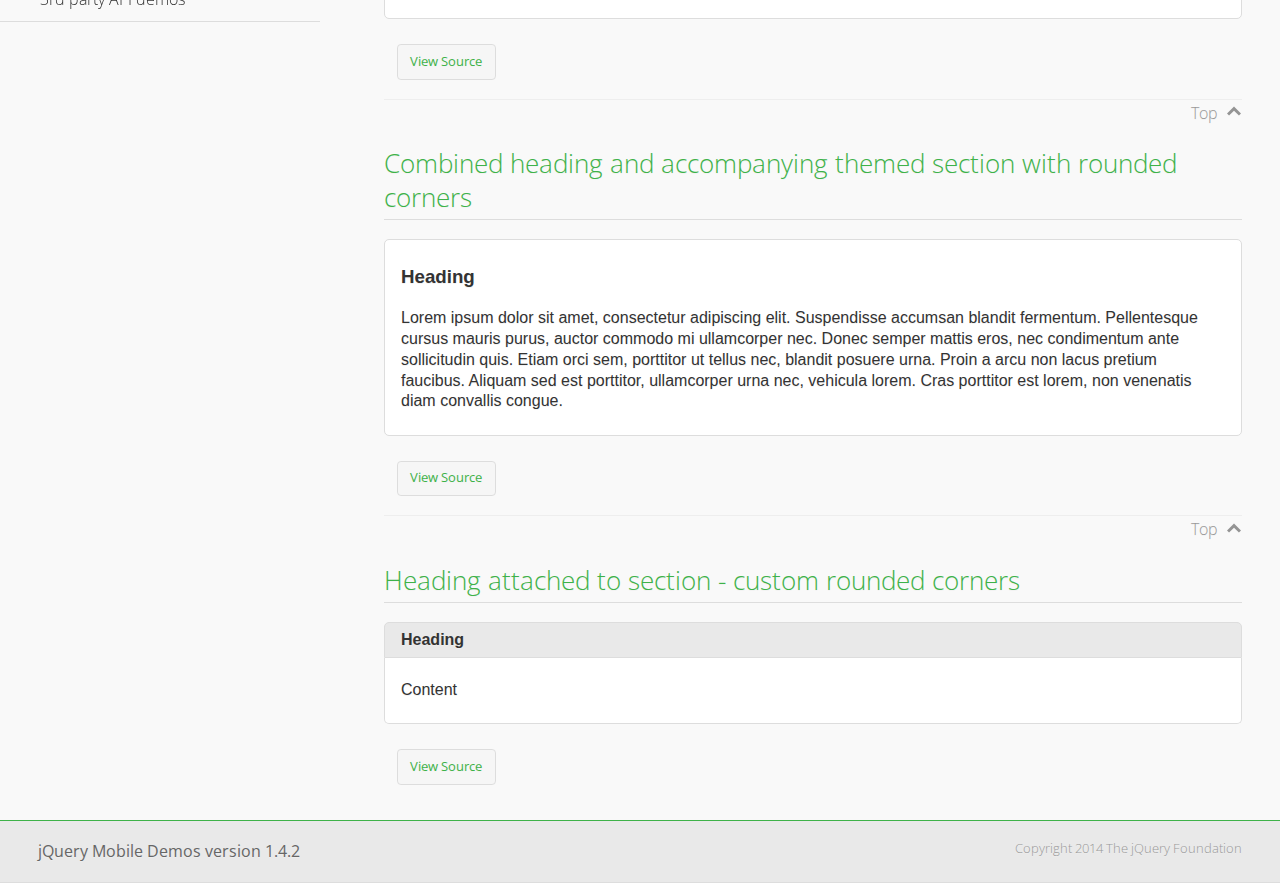
<file: jquery.mobile-1.4.2/demos/body-bar-classes/index.html>
<!DOCTYPE html>
<html>
	<head>
	<meta charset="utf-8">
	<meta name="viewport" content="width=device-width, initial-scale=1">
	<title>Grouping and dividing content - jQuery Mobile Demos</title>
	<link rel="shortcut icon" href="../favicon.ico">
	<link rel="stylesheet" href="http://fonts.googleapis.com/css?family=Open+Sans:300,400,700">
	<link rel="stylesheet" href="../css/themes/default/jquery.mobile-1.4.2.min.css">
	<link rel="stylesheet" href="../_assets/css/jqm-demos.css">
	<script src="../js/jquery.js"></script>
	<script src="../_assets/js/index.js"></script>
	<script src="../js/jquery.mobile-1.4.2.min.js"></script>
  <style id="combined-heading-and-section">
    .custom-corners .ui-bar {
      -webkit-border-top-left-radius: inherit;
      border-top-left-radius: inherit;
      -webkit-border-top-right-radius: inherit;
      border-top-right-radius: inherit;
    }
    .custom-corners .ui-body {
      border-top-width: 0;
      -webkit-border-bottom-left-radius: inherit;
      border-bottom-left-radius: inherit;
      -webkit-border-bottom-right-radius: inherit;
      border-bottom-right-radius: inherit;
    }
  </style>
</head>
<body>
<div data-role="page" class="jqm-demos" data-quicklinks="true">

	<div data-role="header" class="jqm-header">
		<h2><a href="../" title="jQuery Mobile Demos home"><img src="../_assets/img/jquery-logo.png" alt="jQuery Mobile"></a></h2>
		<p><span class="jqm-version"></span> Demos</p>
		<a href="#" class="jqm-navmenu-link ui-btn ui-btn-icon-notext ui-corner-all ui-icon-bars ui-nodisc-icon ui-alt-icon ui-btn-left">Menu</a>
		<a href="#" class="jqm-search-link ui-btn ui-btn-icon-notext ui-corner-all ui-icon-search ui-nodisc-icon ui-alt-icon ui-btn-right">Search</a>
	</div><!-- /header -->

	<div role="main" class="ui-content jqm-content">

		<h1>Grouping and dividing content</h1>

		<p>jQuery Mobile provides classes <code>ui-bar</code> and <code>ui-body</code> for subdividing and for visually grouping content.</p>
		<p>Add class <code>ui-bar</code> to create a full-width heading or a separator between sections of content. Additionally, classes <code>ui-bar-[a-z]</code> add the appropriate swatch from your theme.</p>
		<p>Add class <code>ui-body</code> to visual group and/or emphasize a section of content. Additionally, classes <code>ui-body-[a-z]</code> add the appropriate swatch from your theme.</p>

		<h2>Heading and accompanying section</h2>

		<div data-demo-html="true">
      <h3 class="ui-bar ui-bar-a">Heading</h3>
			<div class="ui-body">
				<p>Lorem ipsum dolor sit amet, consectetur adipiscing elit. Suspendisse accumsan blandit fermentum. Pellentesque cursus mauris purus, auctor commodo mi ullamcorper nec. Donec semper mattis eros, nec condimentum ante sollicitudin quis. Etiam orci sem, porttitor ut tellus nec, blandit posuere urna. Proin a arcu non lacus pretium faucibus. Aliquam sed est porttitor, ullamcorper urna nec, vehicula lorem. Cras porttitor est lorem, non venenatis diam convallis congue.</p>
			</div>
		</div>

		<h2>Heading with rounded corners and accompanying section</h2>

		<div data-demo-html="true">
      <h3 class="ui-bar ui-bar-a ui-corner-all">Heading</h3>
			<div class="ui-body">
				<p>Lorem ipsum dolor sit amet, consectetur adipiscing elit. Suspendisse accumsan blandit fermentum. Pellentesque cursus mauris purus, auctor commodo mi ullamcorper nec. Donec semper mattis eros, nec condimentum ante sollicitudin quis. Etiam orci sem, porttitor ut tellus nec, blandit posuere urna. Proin a arcu non lacus pretium faucibus. Aliquam sed est porttitor, ullamcorper urna nec, vehicula lorem. Cras porttitor est lorem, non venenatis diam convallis congue.</p>
			</div>
		</div>

		<h2>Heading with rounded corners accompanying themed section with rounded corners</h2>

		<div data-demo-html="true">
      <h3 class="ui-bar ui-bar-a ui-corner-all">Heading</h3>
			<div class="ui-body ui-body-a ui-corner-all">
				<p>Lorem ipsum dolor sit amet, consectetur adipiscing elit. Suspendisse accumsan blandit fermentum. Pellentesque cursus mauris purus, auctor commodo mi ullamcorper nec. Donec semper mattis eros, nec condimentum ante sollicitudin quis. Etiam orci sem, porttitor ut tellus nec, blandit posuere urna. Proin a arcu non lacus pretium faucibus. Aliquam sed est porttitor, ullamcorper urna nec, vehicula lorem. Cras porttitor est lorem, non venenatis diam convallis congue.</p>
			</div>
		</div>

		<h2>Combined heading and accompanying themed section with rounded corners</h2>

		<div data-demo-html="true">
			<div class="ui-body ui-body-a ui-corner-all">
	      <h3>Heading</h3>
				<p>Lorem ipsum dolor sit amet, consectetur adipiscing elit. Suspendisse accumsan blandit fermentum. Pellentesque cursus mauris purus, auctor commodo mi ullamcorper nec. Donec semper mattis eros, nec condimentum ante sollicitudin quis. Etiam orci sem, porttitor ut tellus nec, blandit posuere urna. Proin a arcu non lacus pretium faucibus. Aliquam sed est porttitor, ullamcorper urna nec, vehicula lorem. Cras porttitor est lorem, non venenatis diam convallis congue.</p>
			</div>
		</div>

		<h2>Heading attached to section - custom rounded corners</h2>

		<div data-demo-html="true" data-demo-css="#combined-heading-and-section">
      <div class="ui-corner-all custom-corners">
        <div class="ui-bar ui-bar-a">
          <h3>Heading</h3>
        </div>
        <div class="ui-body ui-body-a">
          <p>Content</p>
        </div>
      </div>
		</div>

	</div><!-- /content -->
	    <div data-role="panel" class="jqm-navmenu-panel" data-position="left" data-display="overlay" data-theme="a">
	    	<ul class="jqm-list ui-alt-icon ui-nodisc-icon">
<li data-filtertext="demos homepage" data-icon="home"><a href=".././">Home</a></li>
<li data-filtertext="introduction overview getting started"><a href="../intro/" data-ajax="false">Introduction</a></li>
<li data-filtertext="buttons button markup buttonmarkup method anchor link button element"><a href="../button-markup/" data-ajax="false">Buttons</a></li>
<li data-filtertext="form button widget input button submit reset"><a href="../button/" data-ajax="false">Button widget</a></li>
<li data-role="collapsible" data-collapsed-icon="carat-d" data-expanded-icon="carat-u" data-iconpos="right" data-inset="false">
	<h3>Checkboxradio widget</h3>
	<ul>
		<li data-filtertext="form checkboxradio widget checkbox input checkboxes controlgroups"><a href="../checkboxradio-checkbox/" data-ajax="false">Checkboxes</a></li>
		<li data-filtertext="form checkboxradio widget radio input radio buttons controlgroups"><a href="../checkboxradio-radio/" data-ajax="false">Radio buttons</a></li>
	</ul>
</li>
<li data-role="collapsible" data-collapsed-icon="carat-d" data-expanded-icon="carat-u" data-iconpos="right" data-inset="false">
	<h3>Collapsible (set) widget</h3>
	<ul>
		<li data-filtertext="collapsibles content formatting"><a href="../collapsible/" data-ajax="false">Collapsible</a></li>
		<li data-filtertext="dynamic collapsible set accordion append expand"><a href="../collapsible-dynamic/" data-ajax="false">Dynamic collapsibles</a></li>
		<li data-filtertext="accordions collapsible set widget content formatting grouped collapsibles"><a href="../collapsibleset/" data-ajax="false">Collapsible set</a></li>
	</ul>
</li>
<li data-role="collapsible" data-collapsed-icon="carat-d" data-expanded-icon="carat-u" data-iconpos="right" data-inset="false">
	<h3>Controlgroup widget</h3>
	<ul>
		<li data-filtertext="controlgroups selectmenu checkboxradio input grouped buttons horizontal vertical"><a href="../controlgroup/" data-ajax="false">Controlgroup</a></li>
		<li data-filtertext="dynamic controlgroup dynamically add buttons"><a href="../controlgroup-dynamic/" data-ajax="false">Dynamic controlgroups</a></li>
	</ul>
</li>
<li data-filtertext="form datepicker widget date input"><a href="../datepicker/" data-ajax="false">Datepicker</a></li>
<li data-role="collapsible" data-collapsed-icon="carat-d" data-expanded-icon="carat-u" data-iconpos="right" data-inset="false">
	<h3>Events</h3>
	<ul>
		<li data-filtertext="swipe to delete list items listviews swipe events"><a href="../swipe-list/" data-ajax="false">Swipe list items</a></li>
		<li data-filtertext="swipe to navigate swipe page navigation swipe events"><a href="../swipe-page/" data-ajax="false">Swipe page navigation</a></li>
	</ul>
</li>
<li data-filtertext="filterable filter elements sorting searching listview table"><a href="../filterable/" data-ajax="false">Filterable widget</a></li>
<li data-filtertext="form flipswitch widget flip toggle switch binary select checkbox input"><a href="../flipswitch/" data-ajax="false">Flipswitch widget</a></li>
<li data-role="collapsible" data-collapsed-icon="carat-d" data-expanded-icon="carat-u" data-iconpos="right" data-inset="false">
	<h3>Forms</h3>
	<ul>
		<li data-filtertext="forms text checkbox radio range button submit reset inputs selects textarea slider flipswitch label form elements"><a href="../forms/" data-ajax="false">Forms</a></li>
		<li data-filtertext="form hide labels hidden accessible ui-hidden-accessible forms"><a href="../forms-label-hidden-accessible/" data-ajax="false">Hide labels</a></li>
		<li data-filtertext="form field containers fieldcontain ui-field-contain forms"><a href="../forms-field-contain/" data-ajax="false">Field containers</a></li>
		<li data-filtertext="forms disabled form elements"><a href="../forms-disabled/" data-ajax="false">Forms disabled</a></li>
		<li data-filtertext="forms gallery examples overview forms text checkbox radio range button submit reset inputs selects textarea slider flipswitch label form elements"><a href="../forms-gallery/" data-ajax="false">Forms gallery</a></li>
	</ul>
</li>
<li data-role="collapsible" data-collapsed-icon="carat-d" data-expanded-icon="carat-u" data-iconpos="right" data-inset="false">
	<h3>Grids</h3>
	<ul>
		<li data-filtertext="grids columns blocks content formatting rwd responsive css framework"><a href="../grids/" data-ajax="false">Grids</a></li>
		<li data-filtertext="buttons in grids css framework"><a href="../grids-buttons/" data-ajax="false">Buttons in grids</a></li>
		<li data-filtertext="custom responsive grids rwd css framework"><a href="../grids-custom-responsive/" data-ajax="false">Custom responsive grids</a></li>
	</ul>
</li>
<li data-filtertext="blocks content formatting sections heading"><a href="../body-bar-classes/" data-ajax="false">Grouping and dividing content</a></li>
<li data-role="collapsible" data-collapsed-icon="carat-d" data-expanded-icon="carat-u" data-iconpos="right" data-inset="false">
	<h3>Icons</h3>
	<ul>
		<li data-filtertext="button icons svg disc alt custom icon position"><a href="../icons/" data-ajax="false">Icons</a></li>
		<li data-filtertext=""><a href="../icons-grunticon/" data-ajax="false">Grunticon loader</a></li>
	</ul>
</li>
<li data-role="collapsible" data-collapsed-icon="carat-d" data-expanded-icon="carat-u" data-iconpos="right" data-inset="false">
	<h3>Listview widget</h3>
	<ul>
		<li data-filtertext="listview widget thumbnails icons nested split button collapsible ul ol"><a href="../listview/" data-ajax="false">Listview</a></li>
		<li data-filtertext="autocomplete filterable reveal listview filtertextbeforefilter placeholder"><a href="../listview-autocomplete/" data-ajax="false">Listview autocomplete</a></li>
		<li data-filtertext="autocomplete filterable reveal listview remote data filtertextbeforefilter placeholder"><a href="../listview-autocomplete-remote/" data-ajax="false">Listview autocomplete remote data</a></li>
		<li data-filtertext="autodividers anchor jump scroll linkbars listview lists ul ol"><a href="../listview-autodividers-linkbar/" data-ajax="false">Listview autodividers linkbar</a></li>
		<li data-filtertext="listview autodividers selector autodividersselector lists ul ol"><a href="../listview-autodividers-selector/" data-ajax="false">Listview autodividers selector</a></li>
		<li data-filtertext="listview nested list items"><a href="../listview-nested-lists/" data-ajax="false">Listview Nested Listviews</a></li>
		<li data-filtertext="listview collapsible list items flat"><a href="../listview-collapsible-item-flat/" data-ajax="false">Listview collapsible list items (flat)</a></li>
		<li data-filtertext="listview collapsible list indented"><a href="../listview-collapsible-item-indented/" data-ajax="false">Listview collapsible list items (indented)</a></li>
		<li data-filtertext="grid listview responsive grids responsive listviews lists ul"><a href="../listview-grid/" data-ajax="false">Listview responsive grid</a></li>
	</ul>
</li>
<li data-filtertext="loader widget page loading navigation overlay spinner"><a href="../loader/" data-ajax="false">Loader widget</a></li>
<li data-filtertext="navbar widget navmenu toolbars header footer"><a href="../navbar/" data-ajax="false">Navbar widget</a></li>
<li data-role="collapsible" data-collapsed-icon="carat-d" data-expanded-icon="carat-u" data-iconpos="right" data-inset="false">
	<h3>Navigation</h3>
	<ul>
		<li data-filtertext="ajax navigation navigate widget history event method"><a href="../navigation/" data-ajax="false">Navigation</a></li>
		<li data-filtertext="linking pages page links navigation ajax prefetch cache"><a href="../navigation-linking-pages/" data-ajax="false">Linking pages</a></li>
		<li data-filtertext="php redirect server redirection server-side navigation"><a href="../navigation-php-redirect/" data-ajax="false">PHP redirect demo</a></li>
		<li data-filtertext="navigation redirection hash query"><a href="../navigation-hash-processing/" data-ajax="false">Hash processing demo</a></li>
	</ul>
</li>
<li data-role="collapsible" data-collapsed-icon="carat-d" data-expanded-icon="carat-u" data-iconpos="right" data-inset="false">
	<h3>Pages</h3>
	<ul>
		<li data-filtertext="pages page widget ajax navigation"><a href="../pages/" data-ajax="false">Pages</a></li>
		<li data-filtertext="single page"><a href="../pages-single-page/" data-ajax="false">Single page</a></li>
		<li data-filtertext="multipage multi-page page"><a href="../pages-multi-page/" data-ajax="false">Multi-page template</a></li>
		<li data-filtertext="dialog page widget modal popup"><a href="../pages-dialog/" data-ajax="false">Dialog page</a></li>
	</ul>
</li>
<li data-role="collapsible" data-collapsed-icon="carat-d" data-expanded-icon="carat-u" data-iconpos="right" data-inset="false">
	<h3>Panel widget</h3>
	<ul>
		<li data-filtertext="panel widget sliding panels reveal push overlay responsive"><a href="../panel/" data-ajax="false">Panel</a></li>
		<li data-filtertext=""><a href="../panel-external/" data-ajax="false">External panels</a></li>
		<li data-filtertext="panel "><a href="../panel-fixed/" data-ajax="false">Fixed panels</a></li>
		<li data-filtertext="panel slide panels sliding panels shadow rwd responsive breakpoint"><a href="../panel-responsive/" data-ajax="false">Panels responsive</a></li>
		<li data-filtertext="panel custom style custom panel width reveal shadow listview panel styling page background wrapper"><a href="../panel-styling/" data-ajax="false">Custom panel style</a></li>
		<li data-filtertext="panel open on swipe"><a href="../panel-swipe-open/" data-ajax="false">Panel open on swipe</a></li>
		<li data-filtertext="panels outside page internal external toolbars"><a href="../panel-external-internal/" data-ajax="false">Panel external and internal</a></li>
	</ul>
</li>
<li data-role="collapsible" data-collapsed-icon="carat-d" data-expanded-icon="carat-u" data-iconpos="right" data-inset="false">
	<h3>Popup widget</h3>
	<ul>
		<li data-filtertext="popup widget popups dialog modal transition tooltip lightbox form overlay screen flip pop fade transition"><a href="../popup/" data-ajax="false">Popup</a></li>
		<li data-filtertext="popup alignment position"><a href="../popup-alignment/" data-ajax="false">Popup alignment</a></li>
		<li data-filtertext="popup arrow size popups popover"><a href="../popup-arrow-size/" data-ajax="false">Popup arrow size</a></li>
		<li data-filtertext="dynamic popups popup images lightbox"><a href="../popup-dynamic/" data-ajax="false">Dynamic popups</a></li>
		<li data-filtertext="popups with iframes scaling"><a href="../popup-iframe/" data-ajax="false">Popups with iframes</a></li>
		<li data-filtertext="popup image scaling"><a href="../popup-image-scaling/" data-ajax="false">Popup image scaling</a></li>
		<li data-filtertext="external popup outside multi-page"><a href="../popup-outside-multipage" data-ajax="false">Popup outside multi-page</a></li>
	</ul>
</li>
<li data-filtertext="form rangeslider widget dual sliders dual handle sliders range input"><a href="../rangeslider/" data-ajax="false">Rangeslider widget</a></li>
<li data-filtertext="responsive web design rwd adaptive progressive enhancement PE accessible mobile breakpoints media query media queries"><a href="../rwd/" data-ajax="false">Responsive Web Design</a></li>
<li data-role="collapsible" data-collapsed-icon="carat-d" data-expanded-icon="carat-u" data-iconpos="right" data-inset="false">
	<h3>Selectmenu widget</h3>
	<ul>
		<li data-filtertext="form selectmenu widget select input custom select menu selects"><a href="../selectmenu/" data-ajax="false">Selectmenu</a></li>
		<li data-filtertext="form custom select menu selectmenu widget custom menu option optgroup multiple selects"><a href="../selectmenu-custom/" data-ajax="false">Custom select menu</a></li>
		<li data-filtertext="filterable select filter popup dialog"><a href="../selectmenu-custom-filter/" data-ajax="false">Custom select menu with filter</a></li>
	</ul>
</li>
<li data-role="collapsible" data-collapsed-icon="carat-d" data-expanded-icon="carat-u" data-iconpos="right" data-inset="false">
	<h3>Slider widget</h3>
	<ul>
		<li data-filtertext="form slider widget range input single sliders"><a href="../slider/" data-ajax="false">Slider</a></li>
		<li data-filtertext="form slider widget flipswitch slider binary select flip toggle switch"><a href="../slider-flipswitch/" data-ajax="false">Slider flip toggle switch</a></li>
		<li data-filtertext="form slider tooltip handle value input range sliders"><a href="../slider-tooltip/" data-ajax="false">Slider tooltip</a></li>
	</ul>
</li>
<li data-role="collapsible" data-collapsed-icon="carat-d" data-expanded-icon="carat-u" data-iconpos="right" data-inset="false">
	<h3>Table widget</h3>
	<ul>
		<li data-filtertext="table widget reflow column toggle th td responsive tables rwd hide show tabular"><a href="../table-column-toggle/" data-ajax="false">Table Column Toggle</a></li>
		<li data-filtertext="table column toggle phone comparison demo"><a href="../table-column-toggle-example/" data-ajax="false">Table Column Toggle demo</a></li>
		<li data-filtertext="responsive tables table column toggle heading groups rwd breakpoint"><a href="../table-column-toggle-heading-groups/" data-ajax="false">Table Column Toggle heading groups</a></li>
		<li data-filtertext="responsive tables table column toggle hide rwd breakpoint customization options"><a href="../table-column-toggle-options/" data-ajax="false">Table Column Toggle options</a></li>
		<li data-filtertext="table reflow th td responsive rwd columns tabular"><a href="../table-reflow/" data-ajax="false">Table Reflow</a></li>
		<li data-filtertext="responsive tables table reflow heading groups rwd breakpoint"><a href="../table-reflow-heading-groups/" data-ajax="false">Table Reflow heading groups</a></li>
		<li data-filtertext="responsive tables table reflow stripes strokes table style"><a href="../table-reflow-stripes-strokes/" data-ajax="false">Table Reflow stripes and strokes</a></li>
		<li data-filtertext="responsive tables table reflow stack custom styles"><a href="../table-reflow-styling/" data-ajax="false">Table Reflow custom styles</a></li>
	</ul>
</li>
<li data-filtertext="ui tabs widget"><a href="../tabs/" data-ajax="false">Tabs widget</a></li>
<li data-filtertext="form textinput widget text input textarea number date time tel email file color password"><a href="../textinput/" data-ajax="false">Textinput widget</a></li>
<li data-role="collapsible" data-collapsed-icon="carat-d" data-expanded-icon="carat-u" data-iconpos="right" data-inset="false">
	<h3>Theming</h3>
	<ul>
		<li data-filtertext="default theme swatches theming style css"><a href="../theme-default/" data-ajax="false">Default theme</a></li>
		<li data-filtertext="classic theme old theme swatches theming style css"><a href="../theme-classic/" data-ajax="false">Classic theme</a></li>
	</ul>
</li>
<li data-role="collapsible" data-collapsed-icon="carat-d" data-expanded-icon="carat-u" data-iconpos="right" data-inset="false">
	<h3>Toolbar widget</h3>
	<ul>
		<li data-filtertext="toolbar widget header footer toolbars fixed fullscreen external sections"><a href="../toolbar/" data-ajax="false">Toolbar</a></li>
		<li data-filtertext="dynamic toolbars dynamically add toolbar header footer"><a href="../toolbar-dynamic/" data-ajax="false">Dynamic toolbars</a></li>
		<li data-filtertext="external toolbars header footer"><a href="../toolbar-external/" data-ajax="false">External toolbars</a></li>
		<li data-filtertext="fixed toolbars header footer"><a href="../toolbar-fixed/" data-ajax="false">Fixed toolbars</a></li>
		<li data-filtertext="fixed fullscreen toolbars header footer"><a href="../toolbar-fixed-fullscreen/" data-ajax="false">Fullscreen toolbars</a></li>
		<li data-filtertext="external fixed toolbars header footer"><a href="../toolbar-fixed-external/" data-ajax="false">Fixed external toolbars</a></li>
		<li data-filtertext="external persistent toolbars header footer navbar navmenu"><a href="../toolbar-fixed-persistent/" data-ajax="false">Persistent toolbars</a></li>
		<li data-filtertext="external ajax optimized toolbars persistent toolbars header footer navbar"><a href="../toolbar-fixed-persistent-optimized/" data-ajax="false">Ajax optimized toolbars</a></li>
		<li data-filtertext="form in toolbars header footer"><a href="../toolbar-fixed-forms/" data-ajax="false">Form in toolbar</a></li>
	</ul>
</li>
<li data-filtertext="page transitions animated pages popup navigation flip slide fade pop"><a href="../transitions/" data-ajax="false">Transitions</a></li>
<li data-role="collapsible" data-collapsed-icon="carat-d" data-expanded-icon="carat-u" data-iconpos="right" data-inset="false">
	<h3>3rd party API demos</h3>
	<ul>
		<li data-filtertext="backbone requirejs navigation router"><a href="../backbone-requirejs/" data-ajax="false">Backbone RequireJS</a></li>
		<li data-filtertext="google maps geolocation demo"><a href="../map-geolocation/" data-ajax="false">Google Maps geolocation</a></li>
		<li data-filtertext="google maps hybrid"><a href="../map-list-toggle/" data-ajax="false">Google Maps list toggle</a></li>
	</ul>
</li>



		     </ul>
		</div><!-- /panel -->


	<div data-role="footer" data-position="fixed" data-tap-toggle="false" class="jqm-footer">
		<p>jQuery Mobile Demos version <span class="jqm-version"></span></p>
		<p>Copyright 2014 The jQuery Foundation</p>
	</div><!-- /footer -->
	<!-- TODO: This should become an external panel so we can add input to markup (unique ID) -->
    <div data-role="panel" class="jqm-search-panel" data-position="right" data-display="overlay" data-theme="a">
		<div class="jqm-search">
			<ul class="jqm-list" data-filter-placeholder="Search demos..." data-filter-reveal="true">
<li data-filtertext="demos homepage" data-icon="home"><a href=".././">Home</a></li>
<li data-filtertext="introduction overview getting started"><a href="../intro/" data-ajax="false">Introduction</a></li>
<li data-filtertext="buttons button markup buttonmarkup method anchor link button element"><a href="../button-markup/" data-ajax="false">Buttons</a></li>
<li data-filtertext="form button widget input button submit reset"><a href="../button/" data-ajax="false">Button widget</a></li>
<li data-role="collapsible" data-collapsed-icon="carat-d" data-expanded-icon="carat-u" data-iconpos="right" data-inset="false">
	<h3>Checkboxradio widget</h3>
	<ul>
		<li data-filtertext="form checkboxradio widget checkbox input checkboxes controlgroups"><a href="../checkboxradio-checkbox/" data-ajax="false">Checkboxes</a></li>
		<li data-filtertext="form checkboxradio widget radio input radio buttons controlgroups"><a href="../checkboxradio-radio/" data-ajax="false">Radio buttons</a></li>
	</ul>
</li>
<li data-role="collapsible" data-collapsed-icon="carat-d" data-expanded-icon="carat-u" data-iconpos="right" data-inset="false">
	<h3>Collapsible (set) widget</h3>
	<ul>
		<li data-filtertext="collapsibles content formatting"><a href="../collapsible/" data-ajax="false">Collapsible</a></li>
		<li data-filtertext="dynamic collapsible set accordion append expand"><a href="../collapsible-dynamic/" data-ajax="false">Dynamic collapsibles</a></li>
		<li data-filtertext="accordions collapsible set widget content formatting grouped collapsibles"><a href="../collapsibleset/" data-ajax="false">Collapsible set</a></li>
	</ul>
</li>
<li data-role="collapsible" data-collapsed-icon="carat-d" data-expanded-icon="carat-u" data-iconpos="right" data-inset="false">
	<h3>Controlgroup widget</h3>
	<ul>
		<li data-filtertext="controlgroups selectmenu checkboxradio input grouped buttons horizontal vertical"><a href="../controlgroup/" data-ajax="false">Controlgroup</a></li>
		<li data-filtertext="dynamic controlgroup dynamically add buttons"><a href="../controlgroup-dynamic/" data-ajax="false">Dynamic controlgroups</a></li>
	</ul>
</li>
<li data-filtertext="form datepicker widget date input"><a href="../datepicker/" data-ajax="false">Datepicker</a></li>
<li data-role="collapsible" data-collapsed-icon="carat-d" data-expanded-icon="carat-u" data-iconpos="right" data-inset="false">
	<h3>Events</h3>
	<ul>
		<li data-filtertext="swipe to delete list items listviews swipe events"><a href="../swipe-list/" data-ajax="false">Swipe list items</a></li>
		<li data-filtertext="swipe to navigate swipe page navigation swipe events"><a href="../swipe-page/" data-ajax="false">Swipe page navigation</a></li>
	</ul>
</li>
<li data-filtertext="filterable filter elements sorting searching listview table"><a href="../filterable/" data-ajax="false">Filterable widget</a></li>
<li data-filtertext="form flipswitch widget flip toggle switch binary select checkbox input"><a href="../flipswitch/" data-ajax="false">Flipswitch widget</a></li>
<li data-role="collapsible" data-collapsed-icon="carat-d" data-expanded-icon="carat-u" data-iconpos="right" data-inset="false">
	<h3>Forms</h3>
	<ul>
		<li data-filtertext="forms text checkbox radio range button submit reset inputs selects textarea slider flipswitch label form elements"><a href="../forms/" data-ajax="false">Forms</a></li>
		<li data-filtertext="form hide labels hidden accessible ui-hidden-accessible forms"><a href="../forms-label-hidden-accessible/" data-ajax="false">Hide labels</a></li>
		<li data-filtertext="form field containers fieldcontain ui-field-contain forms"><a href="../forms-field-contain/" data-ajax="false">Field containers</a></li>
		<li data-filtertext="forms disabled form elements"><a href="../forms-disabled/" data-ajax="false">Forms disabled</a></li>
		<li data-filtertext="forms gallery examples overview forms text checkbox radio range button submit reset inputs selects textarea slider flipswitch label form elements"><a href="../forms-gallery/" data-ajax="false">Forms gallery</a></li>
	</ul>
</li>
<li data-role="collapsible" data-collapsed-icon="carat-d" data-expanded-icon="carat-u" data-iconpos="right" data-inset="false">
	<h3>Grids</h3>
	<ul>
		<li data-filtertext="grids columns blocks content formatting rwd responsive css framework"><a href="../grids/" data-ajax="false">Grids</a></li>
		<li data-filtertext="buttons in grids css framework"><a href="../grids-buttons/" data-ajax="false">Buttons in grids</a></li>
		<li data-filtertext="custom responsive grids rwd css framework"><a href="../grids-custom-responsive/" data-ajax="false">Custom responsive grids</a></li>
	</ul>
</li>
<li data-filtertext="blocks content formatting sections heading"><a href="../body-bar-classes/" data-ajax="false">Grouping and dividing content</a></li>
<li data-role="collapsible" data-collapsed-icon="carat-d" data-expanded-icon="carat-u" data-iconpos="right" data-inset="false">
	<h3>Icons</h3>
	<ul>
		<li data-filtertext="button icons svg disc alt custom icon position"><a href="../icons/" data-ajax="false">Icons</a></li>
		<li data-filtertext=""><a href="../icons-grunticon/" data-ajax="false">Grunticon loader</a></li>
	</ul>
</li>
<li data-role="collapsible" data-collapsed-icon="carat-d" data-expanded-icon="carat-u" data-iconpos="right" data-inset="false">
	<h3>Listview widget</h3>
	<ul>
		<li data-filtertext="listview widget thumbnails icons nested split button collapsible ul ol"><a href="../listview/" data-ajax="false">Listview</a></li>
		<li data-filtertext="autocomplete filterable reveal listview filtertextbeforefilter placeholder"><a href="../listview-autocomplete/" data-ajax="false">Listview autocomplete</a></li>
		<li data-filtertext="autocomplete filterable reveal listview remote data filtertextbeforefilter placeholder"><a href="../listview-autocomplete-remote/" data-ajax="false">Listview autocomplete remote data</a></li>
		<li data-filtertext="autodividers anchor jump scroll linkbars listview lists ul ol"><a href="../listview-autodividers-linkbar/" data-ajax="false">Listview autodividers linkbar</a></li>
		<li data-filtertext="listview autodividers selector autodividersselector lists ul ol"><a href="../listview-autodividers-selector/" data-ajax="false">Listview autodividers selector</a></li>
		<li data-filtertext="listview nested list items"><a href="../listview-nested-lists/" data-ajax="false">Listview Nested Listviews</a></li>
		<li data-filtertext="listview collapsible list items flat"><a href="../listview-collapsible-item-flat/" data-ajax="false">Listview collapsible list items (flat)</a></li>
		<li data-filtertext="listview collapsible list indented"><a href="../listview-collapsible-item-indented/" data-ajax="false">Listview collapsible list items (indented)</a></li>
		<li data-filtertext="grid listview responsive grids responsive listviews lists ul"><a href="../listview-grid/" data-ajax="false">Listview responsive grid</a></li>
	</ul>
</li>
<li data-filtertext="loader widget page loading navigation overlay spinner"><a href="../loader/" data-ajax="false">Loader widget</a></li>
<li data-filtertext="navbar widget navmenu toolbars header footer"><a href="../navbar/" data-ajax="false">Navbar widget</a></li>
<li data-role="collapsible" data-collapsed-icon="carat-d" data-expanded-icon="carat-u" data-iconpos="right" data-inset="false">
	<h3>Navigation</h3>
	<ul>
		<li data-filtertext="ajax navigation navigate widget history event method"><a href="../navigation/" data-ajax="false">Navigation</a></li>
		<li data-filtertext="linking pages page links navigation ajax prefetch cache"><a href="../navigation-linking-pages/" data-ajax="false">Linking pages</a></li>
		<li data-filtertext="php redirect server redirection server-side navigation"><a href="../navigation-php-redirect/" data-ajax="false">PHP redirect demo</a></li>
		<li data-filtertext="navigation redirection hash query"><a href="../navigation-hash-processing/" data-ajax="false">Hash processing demo</a></li>
	</ul>
</li>
<li data-role="collapsible" data-collapsed-icon="carat-d" data-expanded-icon="carat-u" data-iconpos="right" data-inset="false">
	<h3>Pages</h3>
	<ul>
		<li data-filtertext="pages page widget ajax navigation"><a href="../pages/" data-ajax="false">Pages</a></li>
		<li data-filtertext="single page"><a href="../pages-single-page/" data-ajax="false">Single page</a></li>
		<li data-filtertext="multipage multi-page page"><a href="../pages-multi-page/" data-ajax="false">Multi-page template</a></li>
		<li data-filtertext="dialog page widget modal popup"><a href="../pages-dialog/" data-ajax="false">Dialog page</a></li>
	</ul>
</li>
<li data-role="collapsible" data-collapsed-icon="carat-d" data-expanded-icon="carat-u" data-iconpos="right" data-inset="false">
	<h3>Panel widget</h3>
	<ul>
		<li data-filtertext="panel widget sliding panels reveal push overlay responsive"><a href="../panel/" data-ajax="false">Panel</a></li>
		<li data-filtertext=""><a href="../panel-external/" data-ajax="false">External panels</a></li>
		<li data-filtertext="panel "><a href="../panel-fixed/" data-ajax="false">Fixed panels</a></li>
		<li data-filtertext="panel slide panels sliding panels shadow rwd responsive breakpoint"><a href="../panel-responsive/" data-ajax="false">Panels responsive</a></li>
		<li data-filtertext="panel custom style custom panel width reveal shadow listview panel styling page background wrapper"><a href="../panel-styling/" data-ajax="false">Custom panel style</a></li>
		<li data-filtertext="panel open on swipe"><a href="../panel-swipe-open/" data-ajax="false">Panel open on swipe</a></li>
		<li data-filtertext="panels outside page internal external toolbars"><a href="../panel-external-internal/" data-ajax="false">Panel external and internal</a></li>
	</ul>
</li>
<li data-role="collapsible" data-collapsed-icon="carat-d" data-expanded-icon="carat-u" data-iconpos="right" data-inset="false">
	<h3>Popup widget</h3>
	<ul>
		<li data-filtertext="popup widget popups dialog modal transition tooltip lightbox form overlay screen flip pop fade transition"><a href="../popup/" data-ajax="false">Popup</a></li>
		<li data-filtertext="popup alignment position"><a href="../popup-alignment/" data-ajax="false">Popup alignment</a></li>
		<li data-filtertext="popup arrow size popups popover"><a href="../popup-arrow-size/" data-ajax="false">Popup arrow size</a></li>
		<li data-filtertext="dynamic popups popup images lightbox"><a href="../popup-dynamic/" data-ajax="false">Dynamic popups</a></li>
		<li data-filtertext="popups with iframes scaling"><a href="../popup-iframe/" data-ajax="false">Popups with iframes</a></li>
		<li data-filtertext="popup image scaling"><a href="../popup-image-scaling/" data-ajax="false">Popup image scaling</a></li>
		<li data-filtertext="external popup outside multi-page"><a href="../popup-outside-multipage" data-ajax="false">Popup outside multi-page</a></li>
	</ul>
</li>
<li data-filtertext="form rangeslider widget dual sliders dual handle sliders range input"><a href="../rangeslider/" data-ajax="false">Rangeslider widget</a></li>
<li data-filtertext="responsive web design rwd adaptive progressive enhancement PE accessible mobile breakpoints media query media queries"><a href="../rwd/" data-ajax="false">Responsive Web Design</a></li>
<li data-role="collapsible" data-collapsed-icon="carat-d" data-expanded-icon="carat-u" data-iconpos="right" data-inset="false">
	<h3>Selectmenu widget</h3>
	<ul>
		<li data-filtertext="form selectmenu widget select input custom select menu selects"><a href="../selectmenu/" data-ajax="false">Selectmenu</a></li>
		<li data-filtertext="form custom select menu selectmenu widget custom menu option optgroup multiple selects"><a href="../selectmenu-custom/" data-ajax="false">Custom select menu</a></li>
		<li data-filtertext="filterable select filter popup dialog"><a href="../selectmenu-custom-filter/" data-ajax="false">Custom select menu with filter</a></li>
	</ul>
</li>
<li data-role="collapsible" data-collapsed-icon="carat-d" data-expanded-icon="carat-u" data-iconpos="right" data-inset="false">
	<h3>Slider widget</h3>
	<ul>
		<li data-filtertext="form slider widget range input single sliders"><a href="../slider/" data-ajax="false">Slider</a></li>
		<li data-filtertext="form slider widget flipswitch slider binary select flip toggle switch"><a href="../slider-flipswitch/" data-ajax="false">Slider flip toggle switch</a></li>
		<li data-filtertext="form slider tooltip handle value input range sliders"><a href="../slider-tooltip/" data-ajax="false">Slider tooltip</a></li>
	</ul>
</li>
<li data-role="collapsible" data-collapsed-icon="carat-d" data-expanded-icon="carat-u" data-iconpos="right" data-inset="false">
	<h3>Table widget</h3>
	<ul>
		<li data-filtertext="table widget reflow column toggle th td responsive tables rwd hide show tabular"><a href="../table-column-toggle/" data-ajax="false">Table Column Toggle</a></li>
		<li data-filtertext="table column toggle phone comparison demo"><a href="../table-column-toggle-example/" data-ajax="false">Table Column Toggle demo</a></li>
		<li data-filtertext="responsive tables table column toggle heading groups rwd breakpoint"><a href="../table-column-toggle-heading-groups/" data-ajax="false">Table Column Toggle heading groups</a></li>
		<li data-filtertext="responsive tables table column toggle hide rwd breakpoint customization options"><a href="../table-column-toggle-options/" data-ajax="false">Table Column Toggle options</a></li>
		<li data-filtertext="table reflow th td responsive rwd columns tabular"><a href="../table-reflow/" data-ajax="false">Table Reflow</a></li>
		<li data-filtertext="responsive tables table reflow heading groups rwd breakpoint"><a href="../table-reflow-heading-groups/" data-ajax="false">Table Reflow heading groups</a></li>
		<li data-filtertext="responsive tables table reflow stripes strokes table style"><a href="../table-reflow-stripes-strokes/" data-ajax="false">Table Reflow stripes and strokes</a></li>
		<li data-filtertext="responsive tables table reflow stack custom styles"><a href="../table-reflow-styling/" data-ajax="false">Table Reflow custom styles</a></li>
	</ul>
</li>
<li data-filtertext="ui tabs widget"><a href="../tabs/" data-ajax="false">Tabs widget</a></li>
<li data-filtertext="form textinput widget text input textarea number date time tel email file color password"><a href="../textinput/" data-ajax="false">Textinput widget</a></li>
<li data-role="collapsible" data-collapsed-icon="carat-d" data-expanded-icon="carat-u" data-iconpos="right" data-inset="false">
	<h3>Theming</h3>
	<ul>
		<li data-filtertext="default theme swatches theming style css"><a href="../theme-default/" data-ajax="false">Default theme</a></li>
		<li data-filtertext="classic theme old theme swatches theming style css"><a href="../theme-classic/" data-ajax="false">Classic theme</a></li>
	</ul>
</li>
<li data-role="collapsible" data-collapsed-icon="carat-d" data-expanded-icon="carat-u" data-iconpos="right" data-inset="false">
	<h3>Toolbar widget</h3>
	<ul>
		<li data-filtertext="toolbar widget header footer toolbars fixed fullscreen external sections"><a href="../toolbar/" data-ajax="false">Toolbar</a></li>
		<li data-filtertext="dynamic toolbars dynamically add toolbar header footer"><a href="../toolbar-dynamic/" data-ajax="false">Dynamic toolbars</a></li>
		<li data-filtertext="external toolbars header footer"><a href="../toolbar-external/" data-ajax="false">External toolbars</a></li>
		<li data-filtertext="fixed toolbars header footer"><a href="../toolbar-fixed/" data-ajax="false">Fixed toolbars</a></li>
		<li data-filtertext="fixed fullscreen toolbars header footer"><a href="../toolbar-fixed-fullscreen/" data-ajax="false">Fullscreen toolbars</a></li>
		<li data-filtertext="external fixed toolbars header footer"><a href="../toolbar-fixed-external/" data-ajax="false">Fixed external toolbars</a></li>
		<li data-filtertext="external persistent toolbars header footer navbar navmenu"><a href="../toolbar-fixed-persistent/" data-ajax="false">Persistent toolbars</a></li>
		<li data-filtertext="external ajax optimized toolbars persistent toolbars header footer navbar"><a href="../toolbar-fixed-persistent-optimized/" data-ajax="false">Ajax optimized toolbars</a></li>
		<li data-filtertext="form in toolbars header footer"><a href="../toolbar-fixed-forms/" data-ajax="false">Form in toolbar</a></li>
	</ul>
</li>
<li data-filtertext="page transitions animated pages popup navigation flip slide fade pop"><a href="../transitions/" data-ajax="false">Transitions</a></li>
<li data-role="collapsible" data-collapsed-icon="carat-d" data-expanded-icon="carat-u" data-iconpos="right" data-inset="false">
	<h3>3rd party API demos</h3>
	<ul>
		<li data-filtertext="backbone requirejs navigation router"><a href="../backbone-requirejs/" data-ajax="false">Backbone RequireJS</a></li>
		<li data-filtertext="google maps geolocation demo"><a href="../map-geolocation/" data-ajax="false">Google Maps geolocation</a></li>
		<li data-filtertext="google maps hybrid"><a href="../map-list-toggle/" data-ajax="false">Google Maps list toggle</a></li>
	</ul>
</li>



			</ul>
		</div>
	</div><!-- /panel -->


</div><!-- /page -->

</body>
</html>
</file>
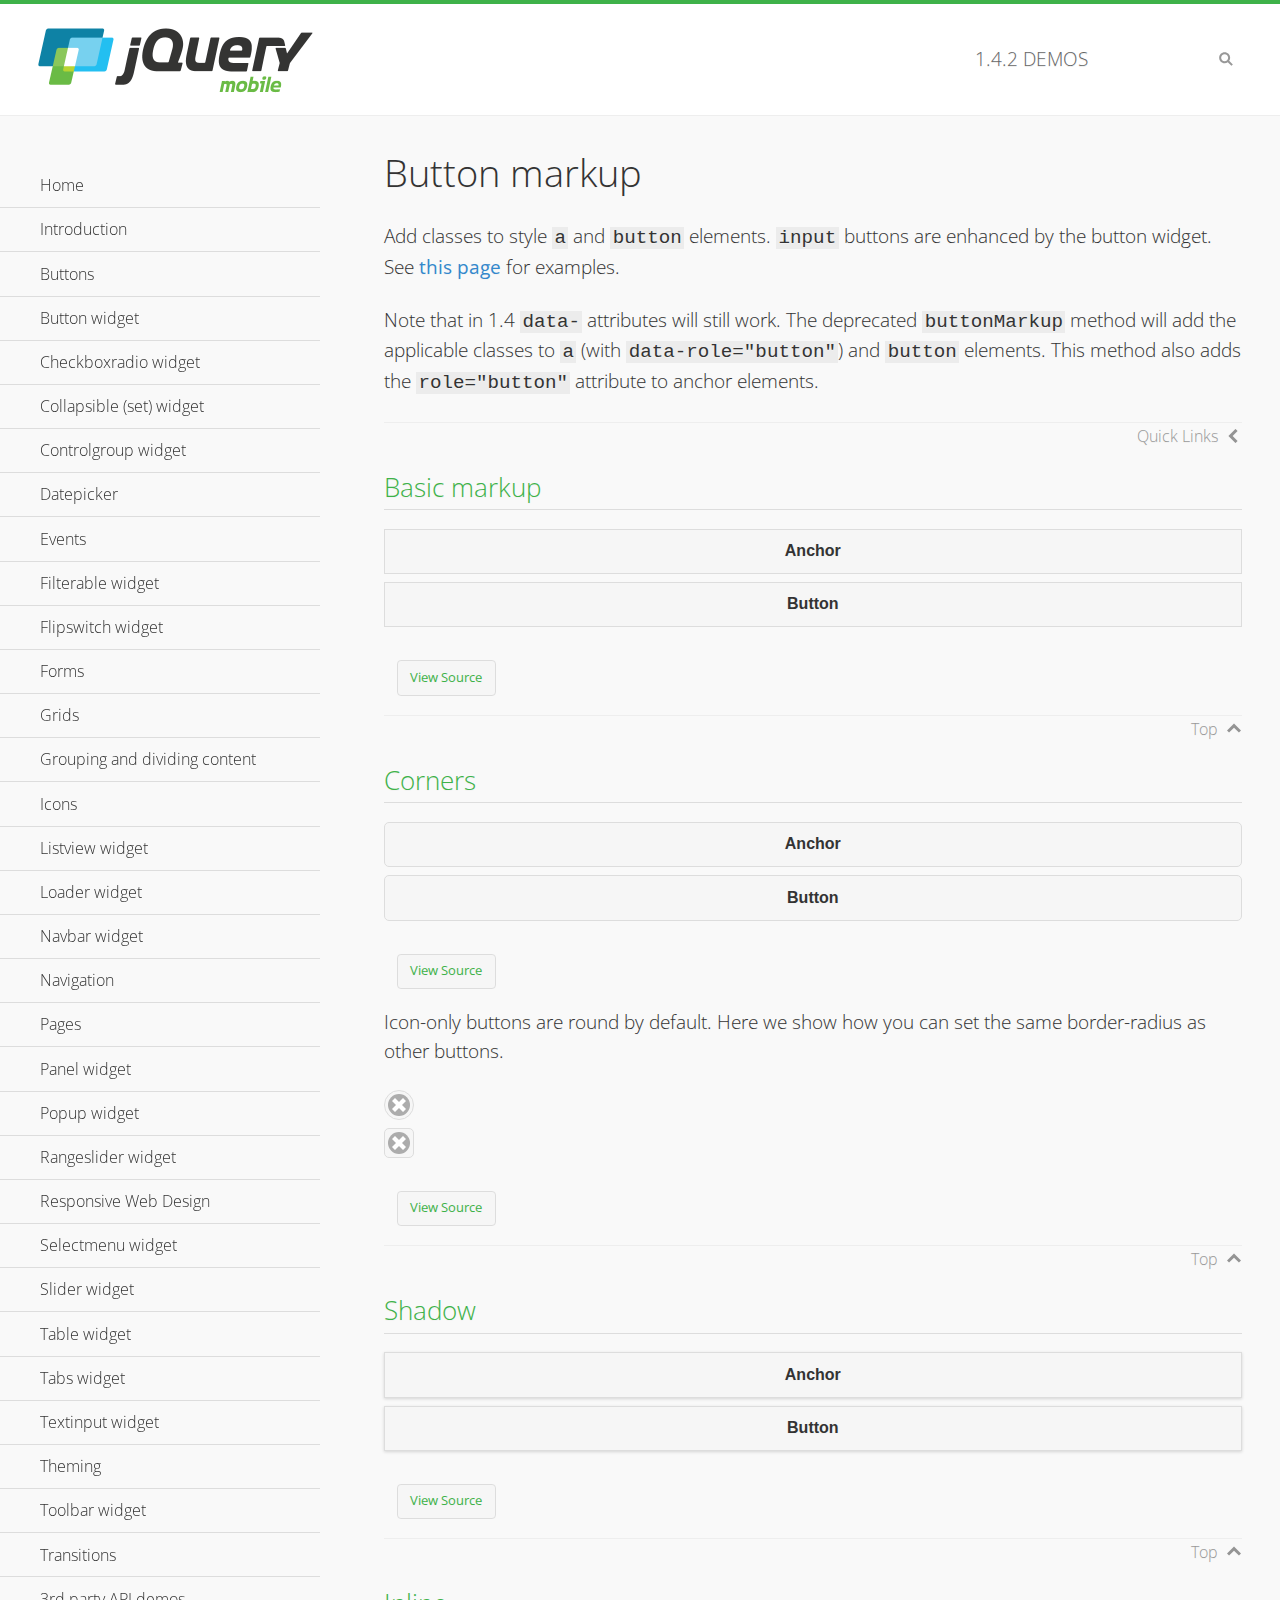
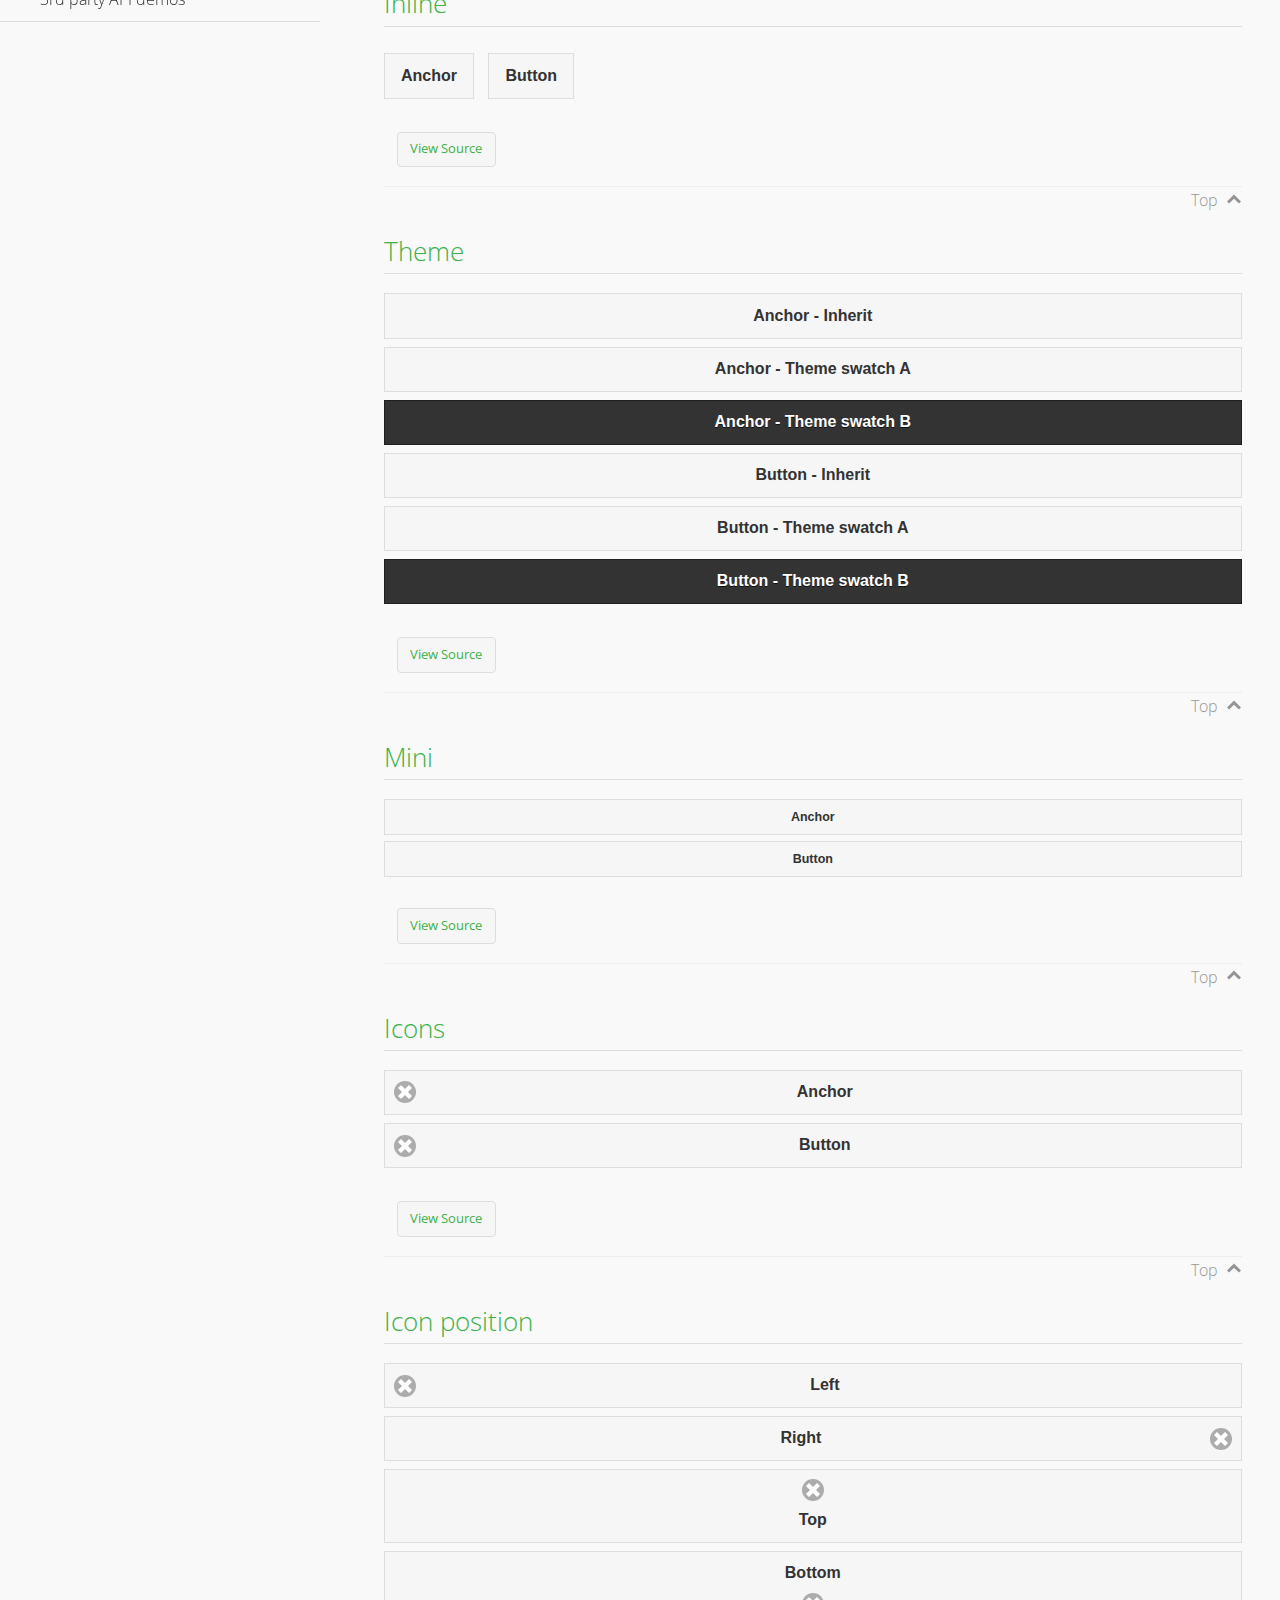
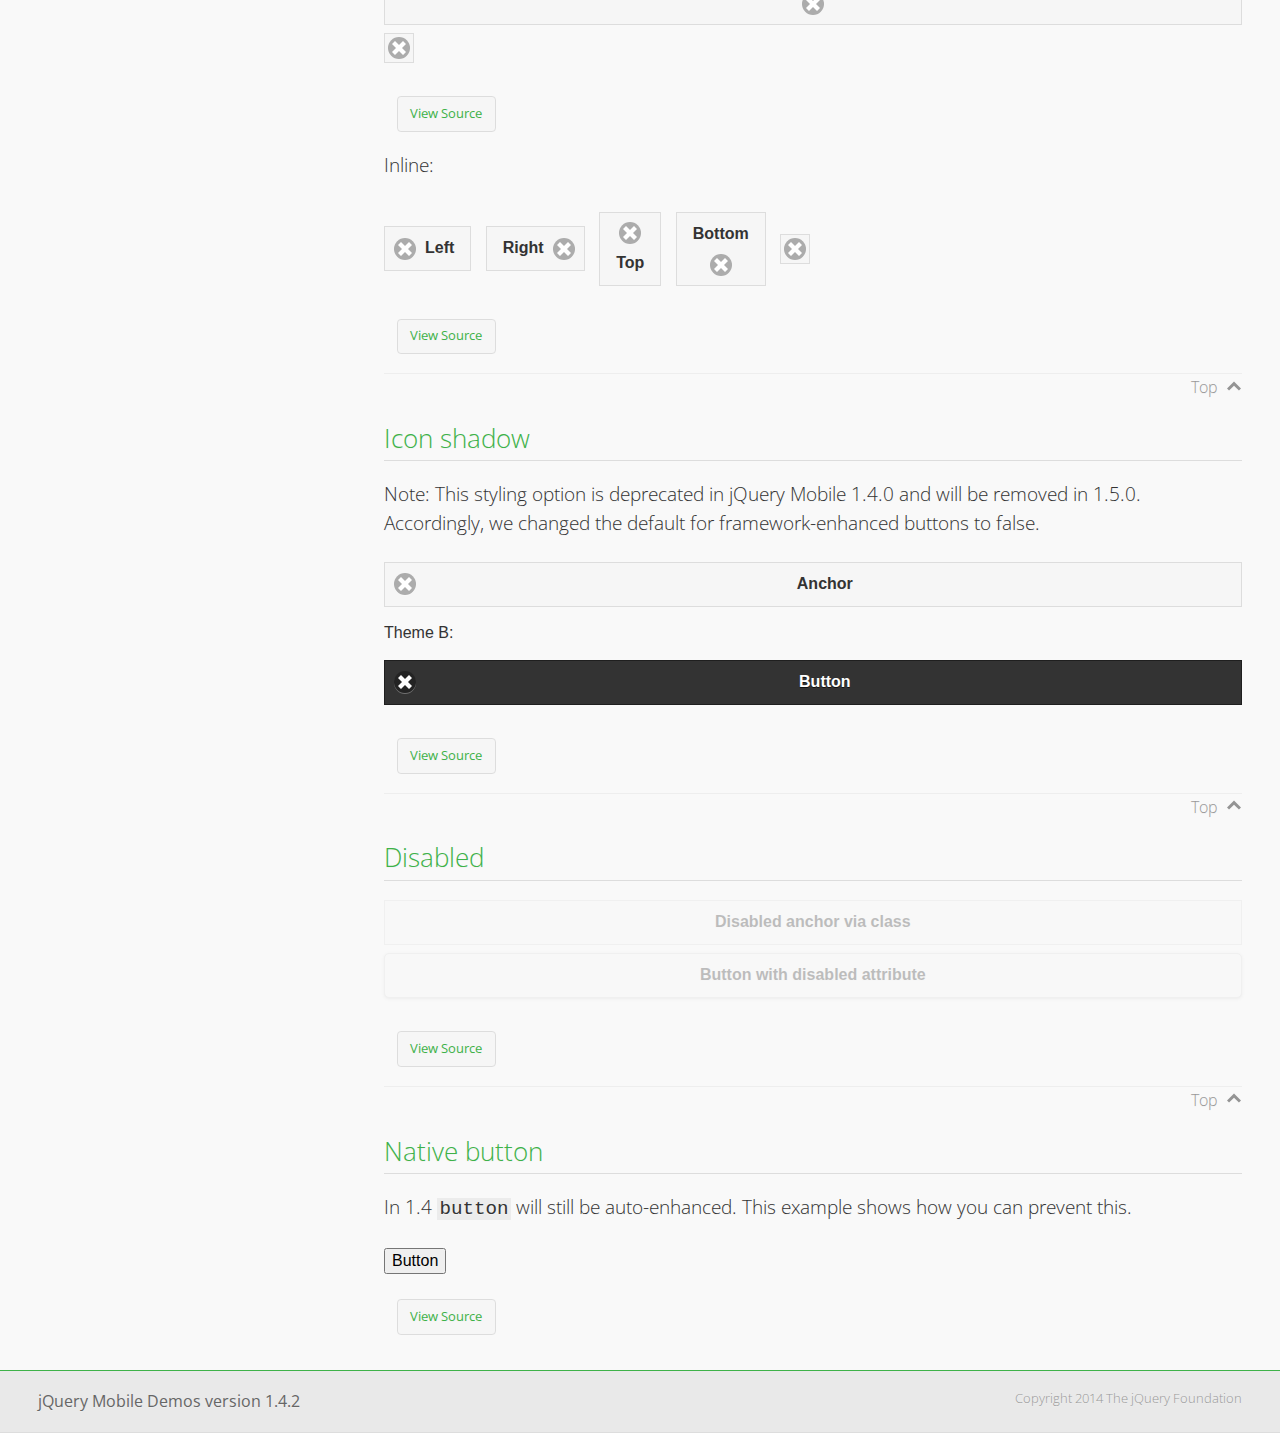
<file: jquery.mobile-1.4.2/demos/button-markup/index.html>
<!DOCTYPE html>
<html>
<head>
	<meta charset="utf-8">
	<meta name="viewport" content="width=device-width, initial-scale=1">
	<title>Button markup - jQuery Mobile Demos</title>
	<link rel="shortcut icon" href="../favicon.ico">
    <link rel="stylesheet" href="http://fonts.googleapis.com/css?family=Open+Sans:300,400,700">
	<link rel="stylesheet" href="../css/themes/default/jquery.mobile-1.4.2.min.css">
	<link rel="stylesheet" href="../_assets/css/jqm-demos.css">
	<script src="../js/jquery.js"></script>
	<script src="../_assets/js/index.js"></script>
	<script src="../js/jquery.mobile-1.4.2.min.js"></script>
	<style>
		#custom-border-radius .ui-btn-icon-notext.ui-corner-all {
			-webkit-border-radius: .3125em;
			border-radius: .3125em;
		}
	</style>
</head>
<body>
<div data-role="page" class="jqm-demos" data-quicklinks="true">

	<div data-role="header" class="jqm-header">
		<h2><a href="../" title="jQuery Mobile Demos home"><img src="../_assets/img/jquery-logo.png" alt="jQuery Mobile"></a></h2>
		<p><span class="jqm-version"></span> Demos</p>
		<a href="#" class="jqm-navmenu-link ui-btn ui-btn-icon-notext ui-corner-all ui-icon-bars ui-nodisc-icon ui-alt-icon ui-btn-left">Menu</a>
		<a href="#" class="jqm-search-link ui-btn ui-btn-icon-notext ui-corner-all ui-icon-search ui-nodisc-icon ui-alt-icon ui-btn-right">Search</a>
	</div><!-- /header -->

	<div role="main" class="ui-content jqm-content">

		<h1>Button markup</h1>

		<p>Add classes to style <code>a</code> and <code>button</code> elements. <code>input</code> buttons are enhanced by the button widget. See <a href="../button/" data-ajax="false">this page</a> for examples.</p>

		<p>Note that in 1.4 <code>data-</code> attributes will still work. The deprecated <code>buttonMarkup</code> method will add the applicable classes to <code>a</code> (with <code>data-role="button"</code>) and <code>button</code> elements. This method also adds the <code>role="button"</code> attribute to anchor elements.</p>

		<h2>Basic markup</h2>

		<div data-demo-html="true">
			<a href="#" class="ui-btn">Anchor</a>
			<button class="ui-btn">Button</button>
		</div><!--/demo-html -->

		<h2>Corners</h2>

		<div data-demo-html="true">
			<a href="#" class="ui-btn ui-corner-all">Anchor</a>
			<button class="ui-btn ui-corner-all">Button</button>
		</div><!--/demo-html -->

		<p>Icon-only buttons are round by default. Here we show how you can set the same border-radius as other buttons.</p>

		<div data-demo-html="true" data-demo-css="true">
			<a href="#" class="ui-btn ui-icon-delete ui-btn-icon-notext ui-corner-all">No text</a>
			<div id="custom-border-radius">
				<a href="#" class="ui-btn ui-icon-delete ui-btn-icon-notext ui-corner-all">No text</a>
			</div>
		</div><!--/demo-html -->

		<h2>Shadow</h2>

		<div data-demo-html="true">
			<a href="#" class="ui-btn ui-shadow">Anchor</a>
			<button class="ui-btn ui-shadow">Button</button>
		</div><!--/demo-html -->

		<h2>Inline</h2>

		<div data-demo-html="true">
			<a href="#" class="ui-btn ui-btn-inline">Anchor</a>
			<button class="ui-btn ui-btn-inline">Button</button>
		</div><!--/demo-html -->

		<h2>Theme</h2>

		<div data-demo-html="true">
			<a href="#" class="ui-btn">Anchor - Inherit</a>
			<a href="#" class="ui-btn ui-btn-a">Anchor - Theme swatch A</a>
			<a href="#" class="ui-btn ui-btn-b">Anchor - Theme swatch B</a>
			<button class="ui-btn">Button - Inherit</button>
			<button class="ui-btn ui-btn-a">Button - Theme swatch A</button>
			<button class="ui-btn ui-btn-b">Button - Theme swatch B</button>
		</div><!--/demo-html -->

		<h2>Mini</h2>

		<div data-demo-html="true">
			<a href="#" class="ui-btn ui-mini">Anchor</a>
			<button class="ui-btn ui-mini">Button</button>
		</div><!--/demo-html -->

		<h2>Icons</h2>

		<div data-demo-html="true">
			<a href="#" class="ui-btn ui-icon-delete ui-btn-icon-left">Anchor</a>
			<button class="ui-btn ui-icon-delete ui-btn-icon-left">Button</button>
		</div><!--/demo-html -->

		<h2>Icon position</h2>

		<div data-demo-html="true">
			<a href="#" class="ui-btn ui-icon-delete ui-btn-icon-left">Left</a>
			<a href="#" class="ui-btn ui-icon-delete ui-btn-icon-right">Right</a>
			<a href="#" class="ui-btn ui-icon-delete ui-btn-icon-top">Top</a>
			<a href="#" class="ui-btn ui-icon-delete ui-btn-icon-bottom">Bottom</a>
			<a href="#" class="ui-btn ui-icon-delete ui-btn-icon-notext">Icon only</a>
		</div><!--/demo-html -->

		<p>Inline:</p>

		<div data-demo-html="true">
			<a href="#" class="ui-btn ui-btn-inline ui-icon-delete ui-btn-icon-left">Left</a>
			<a href="#" class="ui-btn ui-btn-inline ui-icon-delete ui-btn-icon-right">Right</a>
			<a href="#" class="ui-btn ui-btn-inline ui-icon-delete ui-btn-icon-top">Top</a>
			<a href="#" class="ui-btn ui-btn-inline ui-icon-delete ui-btn-icon-bottom">Bottom</a>
			<a href="#" class="ui-btn ui-btn-inline ui-icon-delete ui-btn-icon-notext">Icon only</a>
		</div><!--/demo-html -->

		<h2>Icon shadow</h2>
		<p>Note: This styling option is deprecated in jQuery Mobile 1.4.0 and will be removed in 1.5.0. Accordingly, we changed the default for framework-enhanced buttons to false.</p>

		<div data-demo-html="true">
			<a href="#" class="ui-btn ui-icon-delete ui-btn-icon-left ui-shadow-icon">Anchor</a>
			<p>Theme B:</p>
			<button class="ui-btn ui-icon-delete ui-btn-icon-left ui-shadow-icon ui-btn-b">Button</button>
		</div><!--/demo-html -->

		<h2>Disabled</h2>

		<div data-demo-html="true">
			<a href="#" class="ui-btn ui-state-disabled">Disabled anchor via class</a>
			<button disabled>Button with disabled attribute</button>
		</div><!--/demo-html -->

		<h2>Native button</h2>
		<!-- TODO: Remove this demo in 1.5 -->
		<p>In 1.4 <code>button</code> will still be auto-enhanced. This example shows how you can prevent this.</p>

		<div data-demo-html="true">
			<button data-role="none">Button</button>
		</div><!--/demo-html -->

	</div><!-- /content -->
	    <div data-role="panel" class="jqm-navmenu-panel" data-position="left" data-display="overlay" data-theme="a">
	    	<ul class="jqm-list ui-alt-icon ui-nodisc-icon">
<li data-filtertext="demos homepage" data-icon="home"><a href=".././">Home</a></li>
<li data-filtertext="introduction overview getting started"><a href="../intro/" data-ajax="false">Introduction</a></li>
<li data-filtertext="buttons button markup buttonmarkup method anchor link button element"><a href="../button-markup/" data-ajax="false">Buttons</a></li>
<li data-filtertext="form button widget input button submit reset"><a href="../button/" data-ajax="false">Button widget</a></li>
<li data-role="collapsible" data-collapsed-icon="carat-d" data-expanded-icon="carat-u" data-iconpos="right" data-inset="false">
	<h3>Checkboxradio widget</h3>
	<ul>
		<li data-filtertext="form checkboxradio widget checkbox input checkboxes controlgroups"><a href="../checkboxradio-checkbox/" data-ajax="false">Checkboxes</a></li>
		<li data-filtertext="form checkboxradio widget radio input radio buttons controlgroups"><a href="../checkboxradio-radio/" data-ajax="false">Radio buttons</a></li>
	</ul>
</li>
<li data-role="collapsible" data-collapsed-icon="carat-d" data-expanded-icon="carat-u" data-iconpos="right" data-inset="false">
	<h3>Collapsible (set) widget</h3>
	<ul>
		<li data-filtertext="collapsibles content formatting"><a href="../collapsible/" data-ajax="false">Collapsible</a></li>
		<li data-filtertext="dynamic collapsible set accordion append expand"><a href="../collapsible-dynamic/" data-ajax="false">Dynamic collapsibles</a></li>
		<li data-filtertext="accordions collapsible set widget content formatting grouped collapsibles"><a href="../collapsibleset/" data-ajax="false">Collapsible set</a></li>
	</ul>
</li>
<li data-role="collapsible" data-collapsed-icon="carat-d" data-expanded-icon="carat-u" data-iconpos="right" data-inset="false">
	<h3>Controlgroup widget</h3>
	<ul>
		<li data-filtertext="controlgroups selectmenu checkboxradio input grouped buttons horizontal vertical"><a href="../controlgroup/" data-ajax="false">Controlgroup</a></li>
		<li data-filtertext="dynamic controlgroup dynamically add buttons"><a href="../controlgroup-dynamic/" data-ajax="false">Dynamic controlgroups</a></li>
	</ul>
</li>
<li data-filtertext="form datepicker widget date input"><a href="../datepicker/" data-ajax="false">Datepicker</a></li>
<li data-role="collapsible" data-collapsed-icon="carat-d" data-expanded-icon="carat-u" data-iconpos="right" data-inset="false">
	<h3>Events</h3>
	<ul>
		<li data-filtertext="swipe to delete list items listviews swipe events"><a href="../swipe-list/" data-ajax="false">Swipe list items</a></li>
		<li data-filtertext="swipe to navigate swipe page navigation swipe events"><a href="../swipe-page/" data-ajax="false">Swipe page navigation</a></li>
	</ul>
</li>
<li data-filtertext="filterable filter elements sorting searching listview table"><a href="../filterable/" data-ajax="false">Filterable widget</a></li>
<li data-filtertext="form flipswitch widget flip toggle switch binary select checkbox input"><a href="../flipswitch/" data-ajax="false">Flipswitch widget</a></li>
<li data-role="collapsible" data-collapsed-icon="carat-d" data-expanded-icon="carat-u" data-iconpos="right" data-inset="false">
	<h3>Forms</h3>
	<ul>
		<li data-filtertext="forms text checkbox radio range button submit reset inputs selects textarea slider flipswitch label form elements"><a href="../forms/" data-ajax="false">Forms</a></li>
		<li data-filtertext="form hide labels hidden accessible ui-hidden-accessible forms"><a href="../forms-label-hidden-accessible/" data-ajax="false">Hide labels</a></li>
		<li data-filtertext="form field containers fieldcontain ui-field-contain forms"><a href="../forms-field-contain/" data-ajax="false">Field containers</a></li>
		<li data-filtertext="forms disabled form elements"><a href="../forms-disabled/" data-ajax="false">Forms disabled</a></li>
		<li data-filtertext="forms gallery examples overview forms text checkbox radio range button submit reset inputs selects textarea slider flipswitch label form elements"><a href="../forms-gallery/" data-ajax="false">Forms gallery</a></li>
	</ul>
</li>
<li data-role="collapsible" data-collapsed-icon="carat-d" data-expanded-icon="carat-u" data-iconpos="right" data-inset="false">
	<h3>Grids</h3>
	<ul>
		<li data-filtertext="grids columns blocks content formatting rwd responsive css framework"><a href="../grids/" data-ajax="false">Grids</a></li>
		<li data-filtertext="buttons in grids css framework"><a href="../grids-buttons/" data-ajax="false">Buttons in grids</a></li>
		<li data-filtertext="custom responsive grids rwd css framework"><a href="../grids-custom-responsive/" data-ajax="false">Custom responsive grids</a></li>
	</ul>
</li>
<li data-filtertext="blocks content formatting sections heading"><a href="../body-bar-classes/" data-ajax="false">Grouping and dividing content</a></li>
<li data-role="collapsible" data-collapsed-icon="carat-d" data-expanded-icon="carat-u" data-iconpos="right" data-inset="false">
	<h3>Icons</h3>
	<ul>
		<li data-filtertext="button icons svg disc alt custom icon position"><a href="../icons/" data-ajax="false">Icons</a></li>
		<li data-filtertext=""><a href="../icons-grunticon/" data-ajax="false">Grunticon loader</a></li>
	</ul>
</li>
<li data-role="collapsible" data-collapsed-icon="carat-d" data-expanded-icon="carat-u" data-iconpos="right" data-inset="false">
	<h3>Listview widget</h3>
	<ul>
		<li data-filtertext="listview widget thumbnails icons nested split button collapsible ul ol"><a href="../listview/" data-ajax="false">Listview</a></li>
		<li data-filtertext="autocomplete filterable reveal listview filtertextbeforefilter placeholder"><a href="../listview-autocomplete/" data-ajax="false">Listview autocomplete</a></li>
		<li data-filtertext="autocomplete filterable reveal listview remote data filtertextbeforefilter placeholder"><a href="../listview-autocomplete-remote/" data-ajax="false">Listview autocomplete remote data</a></li>
		<li data-filtertext="autodividers anchor jump scroll linkbars listview lists ul ol"><a href="../listview-autodividers-linkbar/" data-ajax="false">Listview autodividers linkbar</a></li>
		<li data-filtertext="listview autodividers selector autodividersselector lists ul ol"><a href="../listview-autodividers-selector/" data-ajax="false">Listview autodividers selector</a></li>
		<li data-filtertext="listview nested list items"><a href="../listview-nested-lists/" data-ajax="false">Listview Nested Listviews</a></li>
		<li data-filtertext="listview collapsible list items flat"><a href="../listview-collapsible-item-flat/" data-ajax="false">Listview collapsible list items (flat)</a></li>
		<li data-filtertext="listview collapsible list indented"><a href="../listview-collapsible-item-indented/" data-ajax="false">Listview collapsible list items (indented)</a></li>
		<li data-filtertext="grid listview responsive grids responsive listviews lists ul"><a href="../listview-grid/" data-ajax="false">Listview responsive grid</a></li>
	</ul>
</li>
<li data-filtertext="loader widget page loading navigation overlay spinner"><a href="../loader/" data-ajax="false">Loader widget</a></li>
<li data-filtertext="navbar widget navmenu toolbars header footer"><a href="../navbar/" data-ajax="false">Navbar widget</a></li>
<li data-role="collapsible" data-collapsed-icon="carat-d" data-expanded-icon="carat-u" data-iconpos="right" data-inset="false">
	<h3>Navigation</h3>
	<ul>
		<li data-filtertext="ajax navigation navigate widget history event method"><a href="../navigation/" data-ajax="false">Navigation</a></li>
		<li data-filtertext="linking pages page links navigation ajax prefetch cache"><a href="../navigation-linking-pages/" data-ajax="false">Linking pages</a></li>
		<li data-filtertext="php redirect server redirection server-side navigation"><a href="../navigation-php-redirect/" data-ajax="false">PHP redirect demo</a></li>
		<li data-filtertext="navigation redirection hash query"><a href="../navigation-hash-processing/" data-ajax="false">Hash processing demo</a></li>
	</ul>
</li>
<li data-role="collapsible" data-collapsed-icon="carat-d" data-expanded-icon="carat-u" data-iconpos="right" data-inset="false">
	<h3>Pages</h3>
	<ul>
		<li data-filtertext="pages page widget ajax navigation"><a href="../pages/" data-ajax="false">Pages</a></li>
		<li data-filtertext="single page"><a href="../pages-single-page/" data-ajax="false">Single page</a></li>
		<li data-filtertext="multipage multi-page page"><a href="../pages-multi-page/" data-ajax="false">Multi-page template</a></li>
		<li data-filtertext="dialog page widget modal popup"><a href="../pages-dialog/" data-ajax="false">Dialog page</a></li>
	</ul>
</li>
<li data-role="collapsible" data-collapsed-icon="carat-d" data-expanded-icon="carat-u" data-iconpos="right" data-inset="false">
	<h3>Panel widget</h3>
	<ul>
		<li data-filtertext="panel widget sliding panels reveal push overlay responsive"><a href="../panel/" data-ajax="false">Panel</a></li>
		<li data-filtertext=""><a href="../panel-external/" data-ajax="false">External panels</a></li>
		<li data-filtertext="panel "><a href="../panel-fixed/" data-ajax="false">Fixed panels</a></li>
		<li data-filtertext="panel slide panels sliding panels shadow rwd responsive breakpoint"><a href="../panel-responsive/" data-ajax="false">Panels responsive</a></li>
		<li data-filtertext="panel custom style custom panel width reveal shadow listview panel styling page background wrapper"><a href="../panel-styling/" data-ajax="false">Custom panel style</a></li>
		<li data-filtertext="panel open on swipe"><a href="../panel-swipe-open/" data-ajax="false">Panel open on swipe</a></li>
		<li data-filtertext="panels outside page internal external toolbars"><a href="../panel-external-internal/" data-ajax="false">Panel external and internal</a></li>
	</ul>
</li>
<li data-role="collapsible" data-collapsed-icon="carat-d" data-expanded-icon="carat-u" data-iconpos="right" data-inset="false">
	<h3>Popup widget</h3>
	<ul>
		<li data-filtertext="popup widget popups dialog modal transition tooltip lightbox form overlay screen flip pop fade transition"><a href="../popup/" data-ajax="false">Popup</a></li>
		<li data-filtertext="popup alignment position"><a href="../popup-alignment/" data-ajax="false">Popup alignment</a></li>
		<li data-filtertext="popup arrow size popups popover"><a href="../popup-arrow-size/" data-ajax="false">Popup arrow size</a></li>
		<li data-filtertext="dynamic popups popup images lightbox"><a href="../popup-dynamic/" data-ajax="false">Dynamic popups</a></li>
		<li data-filtertext="popups with iframes scaling"><a href="../popup-iframe/" data-ajax="false">Popups with iframes</a></li>
		<li data-filtertext="popup image scaling"><a href="../popup-image-scaling/" data-ajax="false">Popup image scaling</a></li>
		<li data-filtertext="external popup outside multi-page"><a href="../popup-outside-multipage" data-ajax="false">Popup outside multi-page</a></li>
	</ul>
</li>
<li data-filtertext="form rangeslider widget dual sliders dual handle sliders range input"><a href="../rangeslider/" data-ajax="false">Rangeslider widget</a></li>
<li data-filtertext="responsive web design rwd adaptive progressive enhancement PE accessible mobile breakpoints media query media queries"><a href="../rwd/" data-ajax="false">Responsive Web Design</a></li>
<li data-role="collapsible" data-collapsed-icon="carat-d" data-expanded-icon="carat-u" data-iconpos="right" data-inset="false">
	<h3>Selectmenu widget</h3>
	<ul>
		<li data-filtertext="form selectmenu widget select input custom select menu selects"><a href="../selectmenu/" data-ajax="false">Selectmenu</a></li>
		<li data-filtertext="form custom select menu selectmenu widget custom menu option optgroup multiple selects"><a href="../selectmenu-custom/" data-ajax="false">Custom select menu</a></li>
		<li data-filtertext="filterable select filter popup dialog"><a href="../selectmenu-custom-filter/" data-ajax="false">Custom select menu with filter</a></li>
	</ul>
</li>
<li data-role="collapsible" data-collapsed-icon="carat-d" data-expanded-icon="carat-u" data-iconpos="right" data-inset="false">
	<h3>Slider widget</h3>
	<ul>
		<li data-filtertext="form slider widget range input single sliders"><a href="../slider/" data-ajax="false">Slider</a></li>
		<li data-filtertext="form slider widget flipswitch slider binary select flip toggle switch"><a href="../slider-flipswitch/" data-ajax="false">Slider flip toggle switch</a></li>
		<li data-filtertext="form slider tooltip handle value input range sliders"><a href="../slider-tooltip/" data-ajax="false">Slider tooltip</a></li>
	</ul>
</li>
<li data-role="collapsible" data-collapsed-icon="carat-d" data-expanded-icon="carat-u" data-iconpos="right" data-inset="false">
	<h3>Table widget</h3>
	<ul>
		<li data-filtertext="table widget reflow column toggle th td responsive tables rwd hide show tabular"><a href="../table-column-toggle/" data-ajax="false">Table Column Toggle</a></li>
		<li data-filtertext="table column toggle phone comparison demo"><a href="../table-column-toggle-example/" data-ajax="false">Table Column Toggle demo</a></li>
		<li data-filtertext="responsive tables table column toggle heading groups rwd breakpoint"><a href="../table-column-toggle-heading-groups/" data-ajax="false">Table Column Toggle heading groups</a></li>
		<li data-filtertext="responsive tables table column toggle hide rwd breakpoint customization options"><a href="../table-column-toggle-options/" data-ajax="false">Table Column Toggle options</a></li>
		<li data-filtertext="table reflow th td responsive rwd columns tabular"><a href="../table-reflow/" data-ajax="false">Table Reflow</a></li>
		<li data-filtertext="responsive tables table reflow heading groups rwd breakpoint"><a href="../table-reflow-heading-groups/" data-ajax="false">Table Reflow heading groups</a></li>
		<li data-filtertext="responsive tables table reflow stripes strokes table style"><a href="../table-reflow-stripes-strokes/" data-ajax="false">Table Reflow stripes and strokes</a></li>
		<li data-filtertext="responsive tables table reflow stack custom styles"><a href="../table-reflow-styling/" data-ajax="false">Table Reflow custom styles</a></li>
	</ul>
</li>
<li data-filtertext="ui tabs widget"><a href="../tabs/" data-ajax="false">Tabs widget</a></li>
<li data-filtertext="form textinput widget text input textarea number date time tel email file color password"><a href="../textinput/" data-ajax="false">Textinput widget</a></li>
<li data-role="collapsible" data-collapsed-icon="carat-d" data-expanded-icon="carat-u" data-iconpos="right" data-inset="false">
	<h3>Theming</h3>
	<ul>
		<li data-filtertext="default theme swatches theming style css"><a href="../theme-default/" data-ajax="false">Default theme</a></li>
		<li data-filtertext="classic theme old theme swatches theming style css"><a href="../theme-classic/" data-ajax="false">Classic theme</a></li>
	</ul>
</li>
<li data-role="collapsible" data-collapsed-icon="carat-d" data-expanded-icon="carat-u" data-iconpos="right" data-inset="false">
	<h3>Toolbar widget</h3>
	<ul>
		<li data-filtertext="toolbar widget header footer toolbars fixed fullscreen external sections"><a href="../toolbar/" data-ajax="false">Toolbar</a></li>
		<li data-filtertext="dynamic toolbars dynamically add toolbar header footer"><a href="../toolbar-dynamic/" data-ajax="false">Dynamic toolbars</a></li>
		<li data-filtertext="external toolbars header footer"><a href="../toolbar-external/" data-ajax="false">External toolbars</a></li>
		<li data-filtertext="fixed toolbars header footer"><a href="../toolbar-fixed/" data-ajax="false">Fixed toolbars</a></li>
		<li data-filtertext="fixed fullscreen toolbars header footer"><a href="../toolbar-fixed-fullscreen/" data-ajax="false">Fullscreen toolbars</a></li>
		<li data-filtertext="external fixed toolbars header footer"><a href="../toolbar-fixed-external/" data-ajax="false">Fixed external toolbars</a></li>
		<li data-filtertext="external persistent toolbars header footer navbar navmenu"><a href="../toolbar-fixed-persistent/" data-ajax="false">Persistent toolbars</a></li>
		<li data-filtertext="external ajax optimized toolbars persistent toolbars header footer navbar"><a href="../toolbar-fixed-persistent-optimized/" data-ajax="false">Ajax optimized toolbars</a></li>
		<li data-filtertext="form in toolbars header footer"><a href="../toolbar-fixed-forms/" data-ajax="false">Form in toolbar</a></li>
	</ul>
</li>
<li data-filtertext="page transitions animated pages popup navigation flip slide fade pop"><a href="../transitions/" data-ajax="false">Transitions</a></li>
<li data-role="collapsible" data-collapsed-icon="carat-d" data-expanded-icon="carat-u" data-iconpos="right" data-inset="false">
	<h3>3rd party API demos</h3>
	<ul>
		<li data-filtertext="backbone requirejs navigation router"><a href="../backbone-requirejs/" data-ajax="false">Backbone RequireJS</a></li>
		<li data-filtertext="google maps geolocation demo"><a href="../map-geolocation/" data-ajax="false">Google Maps geolocation</a></li>
		<li data-filtertext="google maps hybrid"><a href="../map-list-toggle/" data-ajax="false">Google Maps list toggle</a></li>
	</ul>
</li>



		     </ul>
		</div><!-- /panel -->


	<div data-role="footer" data-position="fixed" data-tap-toggle="false" class="jqm-footer">
		<p>jQuery Mobile Demos version <span class="jqm-version"></span></p>
		<p>Copyright 2014 The jQuery Foundation</p>
	</div><!-- /footer -->
	<!-- TODO: This should become an external panel so we can add input to markup (unique ID) -->
    <div data-role="panel" class="jqm-search-panel" data-position="right" data-display="overlay" data-theme="a">
		<div class="jqm-search">
			<ul class="jqm-list" data-filter-placeholder="Search demos..." data-filter-reveal="true">
<li data-filtertext="demos homepage" data-icon="home"><a href=".././">Home</a></li>
<li data-filtertext="introduction overview getting started"><a href="../intro/" data-ajax="false">Introduction</a></li>
<li data-filtertext="buttons button markup buttonmarkup method anchor link button element"><a href="../button-markup/" data-ajax="false">Buttons</a></li>
<li data-filtertext="form button widget input button submit reset"><a href="../button/" data-ajax="false">Button widget</a></li>
<li data-role="collapsible" data-collapsed-icon="carat-d" data-expanded-icon="carat-u" data-iconpos="right" data-inset="false">
	<h3>Checkboxradio widget</h3>
	<ul>
		<li data-filtertext="form checkboxradio widget checkbox input checkboxes controlgroups"><a href="../checkboxradio-checkbox/" data-ajax="false">Checkboxes</a></li>
		<li data-filtertext="form checkboxradio widget radio input radio buttons controlgroups"><a href="../checkboxradio-radio/" data-ajax="false">Radio buttons</a></li>
	</ul>
</li>
<li data-role="collapsible" data-collapsed-icon="carat-d" data-expanded-icon="carat-u" data-iconpos="right" data-inset="false">
	<h3>Collapsible (set) widget</h3>
	<ul>
		<li data-filtertext="collapsibles content formatting"><a href="../collapsible/" data-ajax="false">Collapsible</a></li>
		<li data-filtertext="dynamic collapsible set accordion append expand"><a href="../collapsible-dynamic/" data-ajax="false">Dynamic collapsibles</a></li>
		<li data-filtertext="accordions collapsible set widget content formatting grouped collapsibles"><a href="../collapsibleset/" data-ajax="false">Collapsible set</a></li>
	</ul>
</li>
<li data-role="collapsible" data-collapsed-icon="carat-d" data-expanded-icon="carat-u" data-iconpos="right" data-inset="false">
	<h3>Controlgroup widget</h3>
	<ul>
		<li data-filtertext="controlgroups selectmenu checkboxradio input grouped buttons horizontal vertical"><a href="../controlgroup/" data-ajax="false">Controlgroup</a></li>
		<li data-filtertext="dynamic controlgroup dynamically add buttons"><a href="../controlgroup-dynamic/" data-ajax="false">Dynamic controlgroups</a></li>
	</ul>
</li>
<li data-filtertext="form datepicker widget date input"><a href="../datepicker/" data-ajax="false">Datepicker</a></li>
<li data-role="collapsible" data-collapsed-icon="carat-d" data-expanded-icon="carat-u" data-iconpos="right" data-inset="false">
	<h3>Events</h3>
	<ul>
		<li data-filtertext="swipe to delete list items listviews swipe events"><a href="../swipe-list/" data-ajax="false">Swipe list items</a></li>
		<li data-filtertext="swipe to navigate swipe page navigation swipe events"><a href="../swipe-page/" data-ajax="false">Swipe page navigation</a></li>
	</ul>
</li>
<li data-filtertext="filterable filter elements sorting searching listview table"><a href="../filterable/" data-ajax="false">Filterable widget</a></li>
<li data-filtertext="form flipswitch widget flip toggle switch binary select checkbox input"><a href="../flipswitch/" data-ajax="false">Flipswitch widget</a></li>
<li data-role="collapsible" data-collapsed-icon="carat-d" data-expanded-icon="carat-u" data-iconpos="right" data-inset="false">
	<h3>Forms</h3>
	<ul>
		<li data-filtertext="forms text checkbox radio range button submit reset inputs selects textarea slider flipswitch label form elements"><a href="../forms/" data-ajax="false">Forms</a></li>
		<li data-filtertext="form hide labels hidden accessible ui-hidden-accessible forms"><a href="../forms-label-hidden-accessible/" data-ajax="false">Hide labels</a></li>
		<li data-filtertext="form field containers fieldcontain ui-field-contain forms"><a href="../forms-field-contain/" data-ajax="false">Field containers</a></li>
		<li data-filtertext="forms disabled form elements"><a href="../forms-disabled/" data-ajax="false">Forms disabled</a></li>
		<li data-filtertext="forms gallery examples overview forms text checkbox radio range button submit reset inputs selects textarea slider flipswitch label form elements"><a href="../forms-gallery/" data-ajax="false">Forms gallery</a></li>
	</ul>
</li>
<li data-role="collapsible" data-collapsed-icon="carat-d" data-expanded-icon="carat-u" data-iconpos="right" data-inset="false">
	<h3>Grids</h3>
	<ul>
		<li data-filtertext="grids columns blocks content formatting rwd responsive css framework"><a href="../grids/" data-ajax="false">Grids</a></li>
		<li data-filtertext="buttons in grids css framework"><a href="../grids-buttons/" data-ajax="false">Buttons in grids</a></li>
		<li data-filtertext="custom responsive grids rwd css framework"><a href="../grids-custom-responsive/" data-ajax="false">Custom responsive grids</a></li>
	</ul>
</li>
<li data-filtertext="blocks content formatting sections heading"><a href="../body-bar-classes/" data-ajax="false">Grouping and dividing content</a></li>
<li data-role="collapsible" data-collapsed-icon="carat-d" data-expanded-icon="carat-u" data-iconpos="right" data-inset="false">
	<h3>Icons</h3>
	<ul>
		<li data-filtertext="button icons svg disc alt custom icon position"><a href="../icons/" data-ajax="false">Icons</a></li>
		<li data-filtertext=""><a href="../icons-grunticon/" data-ajax="false">Grunticon loader</a></li>
	</ul>
</li>
<li data-role="collapsible" data-collapsed-icon="carat-d" data-expanded-icon="carat-u" data-iconpos="right" data-inset="false">
	<h3>Listview widget</h3>
	<ul>
		<li data-filtertext="listview widget thumbnails icons nested split button collapsible ul ol"><a href="../listview/" data-ajax="false">Listview</a></li>
		<li data-filtertext="autocomplete filterable reveal listview filtertextbeforefilter placeholder"><a href="../listview-autocomplete/" data-ajax="false">Listview autocomplete</a></li>
		<li data-filtertext="autocomplete filterable reveal listview remote data filtertextbeforefilter placeholder"><a href="../listview-autocomplete-remote/" data-ajax="false">Listview autocomplete remote data</a></li>
		<li data-filtertext="autodividers anchor jump scroll linkbars listview lists ul ol"><a href="../listview-autodividers-linkbar/" data-ajax="false">Listview autodividers linkbar</a></li>
		<li data-filtertext="listview autodividers selector autodividersselector lists ul ol"><a href="../listview-autodividers-selector/" data-ajax="false">Listview autodividers selector</a></li>
		<li data-filtertext="listview nested list items"><a href="../listview-nested-lists/" data-ajax="false">Listview Nested Listviews</a></li>
		<li data-filtertext="listview collapsible list items flat"><a href="../listview-collapsible-item-flat/" data-ajax="false">Listview collapsible list items (flat)</a></li>
		<li data-filtertext="listview collapsible list indented"><a href="../listview-collapsible-item-indented/" data-ajax="false">Listview collapsible list items (indented)</a></li>
		<li data-filtertext="grid listview responsive grids responsive listviews lists ul"><a href="../listview-grid/" data-ajax="false">Listview responsive grid</a></li>
	</ul>
</li>
<li data-filtertext="loader widget page loading navigation overlay spinner"><a href="../loader/" data-ajax="false">Loader widget</a></li>
<li data-filtertext="navbar widget navmenu toolbars header footer"><a href="../navbar/" data-ajax="false">Navbar widget</a></li>
<li data-role="collapsible" data-collapsed-icon="carat-d" data-expanded-icon="carat-u" data-iconpos="right" data-inset="false">
	<h3>Navigation</h3>
	<ul>
		<li data-filtertext="ajax navigation navigate widget history event method"><a href="../navigation/" data-ajax="false">Navigation</a></li>
		<li data-filtertext="linking pages page links navigation ajax prefetch cache"><a href="../navigation-linking-pages/" data-ajax="false">Linking pages</a></li>
		<li data-filtertext="php redirect server redirection server-side navigation"><a href="../navigation-php-redirect/" data-ajax="false">PHP redirect demo</a></li>
		<li data-filtertext="navigation redirection hash query"><a href="../navigation-hash-processing/" data-ajax="false">Hash processing demo</a></li>
	</ul>
</li>
<li data-role="collapsible" data-collapsed-icon="carat-d" data-expanded-icon="carat-u" data-iconpos="right" data-inset="false">
	<h3>Pages</h3>
	<ul>
		<li data-filtertext="pages page widget ajax navigation"><a href="../pages/" data-ajax="false">Pages</a></li>
		<li data-filtertext="single page"><a href="../pages-single-page/" data-ajax="false">Single page</a></li>
		<li data-filtertext="multipage multi-page page"><a href="../pages-multi-page/" data-ajax="false">Multi-page template</a></li>
		<li data-filtertext="dialog page widget modal popup"><a href="../pages-dialog/" data-ajax="false">Dialog page</a></li>
	</ul>
</li>
<li data-role="collapsible" data-collapsed-icon="carat-d" data-expanded-icon="carat-u" data-iconpos="right" data-inset="false">
	<h3>Panel widget</h3>
	<ul>
		<li data-filtertext="panel widget sliding panels reveal push overlay responsive"><a href="../panel/" data-ajax="false">Panel</a></li>
		<li data-filtertext=""><a href="../panel-external/" data-ajax="false">External panels</a></li>
		<li data-filtertext="panel "><a href="../panel-fixed/" data-ajax="false">Fixed panels</a></li>
		<li data-filtertext="panel slide panels sliding panels shadow rwd responsive breakpoint"><a href="../panel-responsive/" data-ajax="false">Panels responsive</a></li>
		<li data-filtertext="panel custom style custom panel width reveal shadow listview panel styling page background wrapper"><a href="../panel-styling/" data-ajax="false">Custom panel style</a></li>
		<li data-filtertext="panel open on swipe"><a href="../panel-swipe-open/" data-ajax="false">Panel open on swipe</a></li>
		<li data-filtertext="panels outside page internal external toolbars"><a href="../panel-external-internal/" data-ajax="false">Panel external and internal</a></li>
	</ul>
</li>
<li data-role="collapsible" data-collapsed-icon="carat-d" data-expanded-icon="carat-u" data-iconpos="right" data-inset="false">
	<h3>Popup widget</h3>
	<ul>
		<li data-filtertext="popup widget popups dialog modal transition tooltip lightbox form overlay screen flip pop fade transition"><a href="../popup/" data-ajax="false">Popup</a></li>
		<li data-filtertext="popup alignment position"><a href="../popup-alignment/" data-ajax="false">Popup alignment</a></li>
		<li data-filtertext="popup arrow size popups popover"><a href="../popup-arrow-size/" data-ajax="false">Popup arrow size</a></li>
		<li data-filtertext="dynamic popups popup images lightbox"><a href="../popup-dynamic/" data-ajax="false">Dynamic popups</a></li>
		<li data-filtertext="popups with iframes scaling"><a href="../popup-iframe/" data-ajax="false">Popups with iframes</a></li>
		<li data-filtertext="popup image scaling"><a href="../popup-image-scaling/" data-ajax="false">Popup image scaling</a></li>
		<li data-filtertext="external popup outside multi-page"><a href="../popup-outside-multipage" data-ajax="false">Popup outside multi-page</a></li>
	</ul>
</li>
<li data-filtertext="form rangeslider widget dual sliders dual handle sliders range input"><a href="../rangeslider/" data-ajax="false">Rangeslider widget</a></li>
<li data-filtertext="responsive web design rwd adaptive progressive enhancement PE accessible mobile breakpoints media query media queries"><a href="../rwd/" data-ajax="false">Responsive Web Design</a></li>
<li data-role="collapsible" data-collapsed-icon="carat-d" data-expanded-icon="carat-u" data-iconpos="right" data-inset="false">
	<h3>Selectmenu widget</h3>
	<ul>
		<li data-filtertext="form selectmenu widget select input custom select menu selects"><a href="../selectmenu/" data-ajax="false">Selectmenu</a></li>
		<li data-filtertext="form custom select menu selectmenu widget custom menu option optgroup multiple selects"><a href="../selectmenu-custom/" data-ajax="false">Custom select menu</a></li>
		<li data-filtertext="filterable select filter popup dialog"><a href="../selectmenu-custom-filter/" data-ajax="false">Custom select menu with filter</a></li>
	</ul>
</li>
<li data-role="collapsible" data-collapsed-icon="carat-d" data-expanded-icon="carat-u" data-iconpos="right" data-inset="false">
	<h3>Slider widget</h3>
	<ul>
		<li data-filtertext="form slider widget range input single sliders"><a href="../slider/" data-ajax="false">Slider</a></li>
		<li data-filtertext="form slider widget flipswitch slider binary select flip toggle switch"><a href="../slider-flipswitch/" data-ajax="false">Slider flip toggle switch</a></li>
		<li data-filtertext="form slider tooltip handle value input range sliders"><a href="../slider-tooltip/" data-ajax="false">Slider tooltip</a></li>
	</ul>
</li>
<li data-role="collapsible" data-collapsed-icon="carat-d" data-expanded-icon="carat-u" data-iconpos="right" data-inset="false">
	<h3>Table widget</h3>
	<ul>
		<li data-filtertext="table widget reflow column toggle th td responsive tables rwd hide show tabular"><a href="../table-column-toggle/" data-ajax="false">Table Column Toggle</a></li>
		<li data-filtertext="table column toggle phone comparison demo"><a href="../table-column-toggle-example/" data-ajax="false">Table Column Toggle demo</a></li>
		<li data-filtertext="responsive tables table column toggle heading groups rwd breakpoint"><a href="../table-column-toggle-heading-groups/" data-ajax="false">Table Column Toggle heading groups</a></li>
		<li data-filtertext="responsive tables table column toggle hide rwd breakpoint customization options"><a href="../table-column-toggle-options/" data-ajax="false">Table Column Toggle options</a></li>
		<li data-filtertext="table reflow th td responsive rwd columns tabular"><a href="../table-reflow/" data-ajax="false">Table Reflow</a></li>
		<li data-filtertext="responsive tables table reflow heading groups rwd breakpoint"><a href="../table-reflow-heading-groups/" data-ajax="false">Table Reflow heading groups</a></li>
		<li data-filtertext="responsive tables table reflow stripes strokes table style"><a href="../table-reflow-stripes-strokes/" data-ajax="false">Table Reflow stripes and strokes</a></li>
		<li data-filtertext="responsive tables table reflow stack custom styles"><a href="../table-reflow-styling/" data-ajax="false">Table Reflow custom styles</a></li>
	</ul>
</li>
<li data-filtertext="ui tabs widget"><a href="../tabs/" data-ajax="false">Tabs widget</a></li>
<li data-filtertext="form textinput widget text input textarea number date time tel email file color password"><a href="../textinput/" data-ajax="false">Textinput widget</a></li>
<li data-role="collapsible" data-collapsed-icon="carat-d" data-expanded-icon="carat-u" data-iconpos="right" data-inset="false">
	<h3>Theming</h3>
	<ul>
		<li data-filtertext="default theme swatches theming style css"><a href="../theme-default/" data-ajax="false">Default theme</a></li>
		<li data-filtertext="classic theme old theme swatches theming style css"><a href="../theme-classic/" data-ajax="false">Classic theme</a></li>
	</ul>
</li>
<li data-role="collapsible" data-collapsed-icon="carat-d" data-expanded-icon="carat-u" data-iconpos="right" data-inset="false">
	<h3>Toolbar widget</h3>
	<ul>
		<li data-filtertext="toolbar widget header footer toolbars fixed fullscreen external sections"><a href="../toolbar/" data-ajax="false">Toolbar</a></li>
		<li data-filtertext="dynamic toolbars dynamically add toolbar header footer"><a href="../toolbar-dynamic/" data-ajax="false">Dynamic toolbars</a></li>
		<li data-filtertext="external toolbars header footer"><a href="../toolbar-external/" data-ajax="false">External toolbars</a></li>
		<li data-filtertext="fixed toolbars header footer"><a href="../toolbar-fixed/" data-ajax="false">Fixed toolbars</a></li>
		<li data-filtertext="fixed fullscreen toolbars header footer"><a href="../toolbar-fixed-fullscreen/" data-ajax="false">Fullscreen toolbars</a></li>
		<li data-filtertext="external fixed toolbars header footer"><a href="../toolbar-fixed-external/" data-ajax="false">Fixed external toolbars</a></li>
		<li data-filtertext="external persistent toolbars header footer navbar navmenu"><a href="../toolbar-fixed-persistent/" data-ajax="false">Persistent toolbars</a></li>
		<li data-filtertext="external ajax optimized toolbars persistent toolbars header footer navbar"><a href="../toolbar-fixed-persistent-optimized/" data-ajax="false">Ajax optimized toolbars</a></li>
		<li data-filtertext="form in toolbars header footer"><a href="../toolbar-fixed-forms/" data-ajax="false">Form in toolbar</a></li>
	</ul>
</li>
<li data-filtertext="page transitions animated pages popup navigation flip slide fade pop"><a href="../transitions/" data-ajax="false">Transitions</a></li>
<li data-role="collapsible" data-collapsed-icon="carat-d" data-expanded-icon="carat-u" data-iconpos="right" data-inset="false">
	<h3>3rd party API demos</h3>
	<ul>
		<li data-filtertext="backbone requirejs navigation router"><a href="../backbone-requirejs/" data-ajax="false">Backbone RequireJS</a></li>
		<li data-filtertext="google maps geolocation demo"><a href="../map-geolocation/" data-ajax="false">Google Maps geolocation</a></li>
		<li data-filtertext="google maps hybrid"><a href="../map-list-toggle/" data-ajax="false">Google Maps list toggle</a></li>
	</ul>
</li>



			</ul>
		</div>
	</div><!-- /panel -->


</div><!-- /page -->

</body>
</html>
</file>
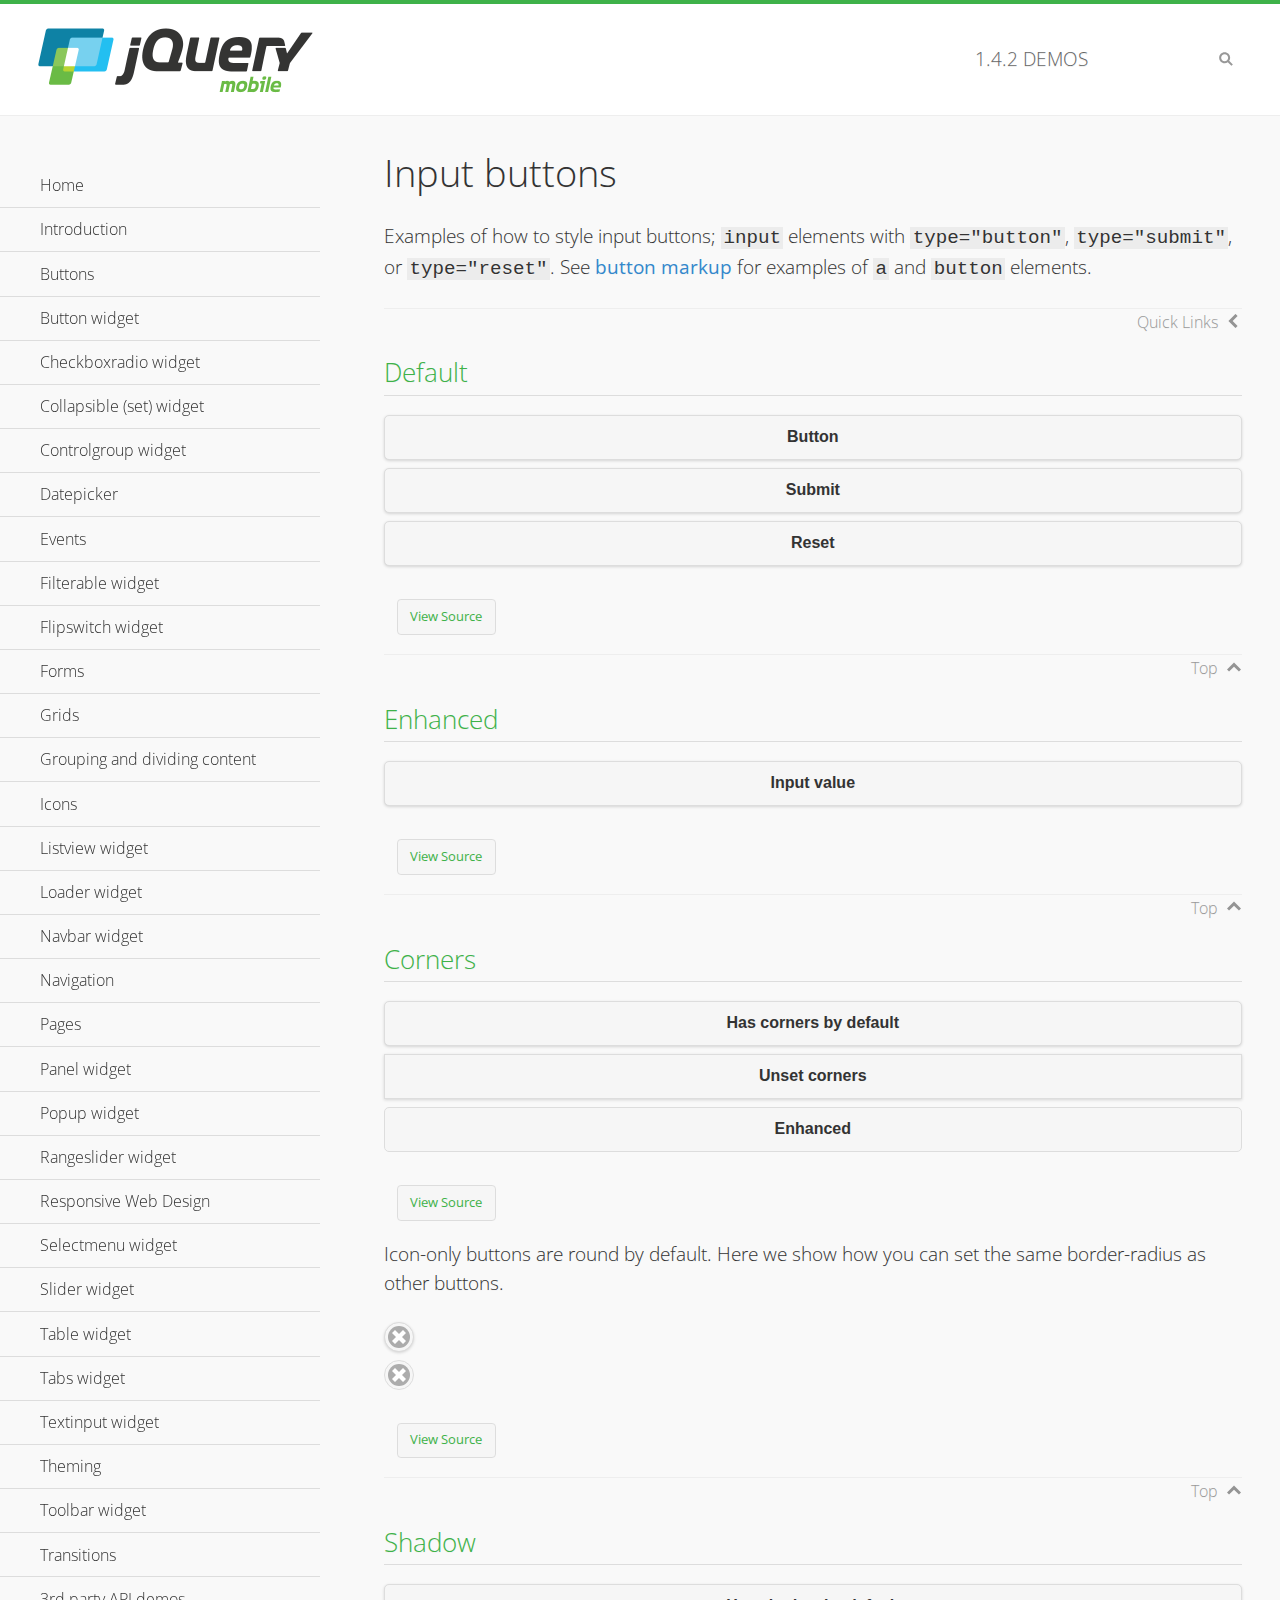
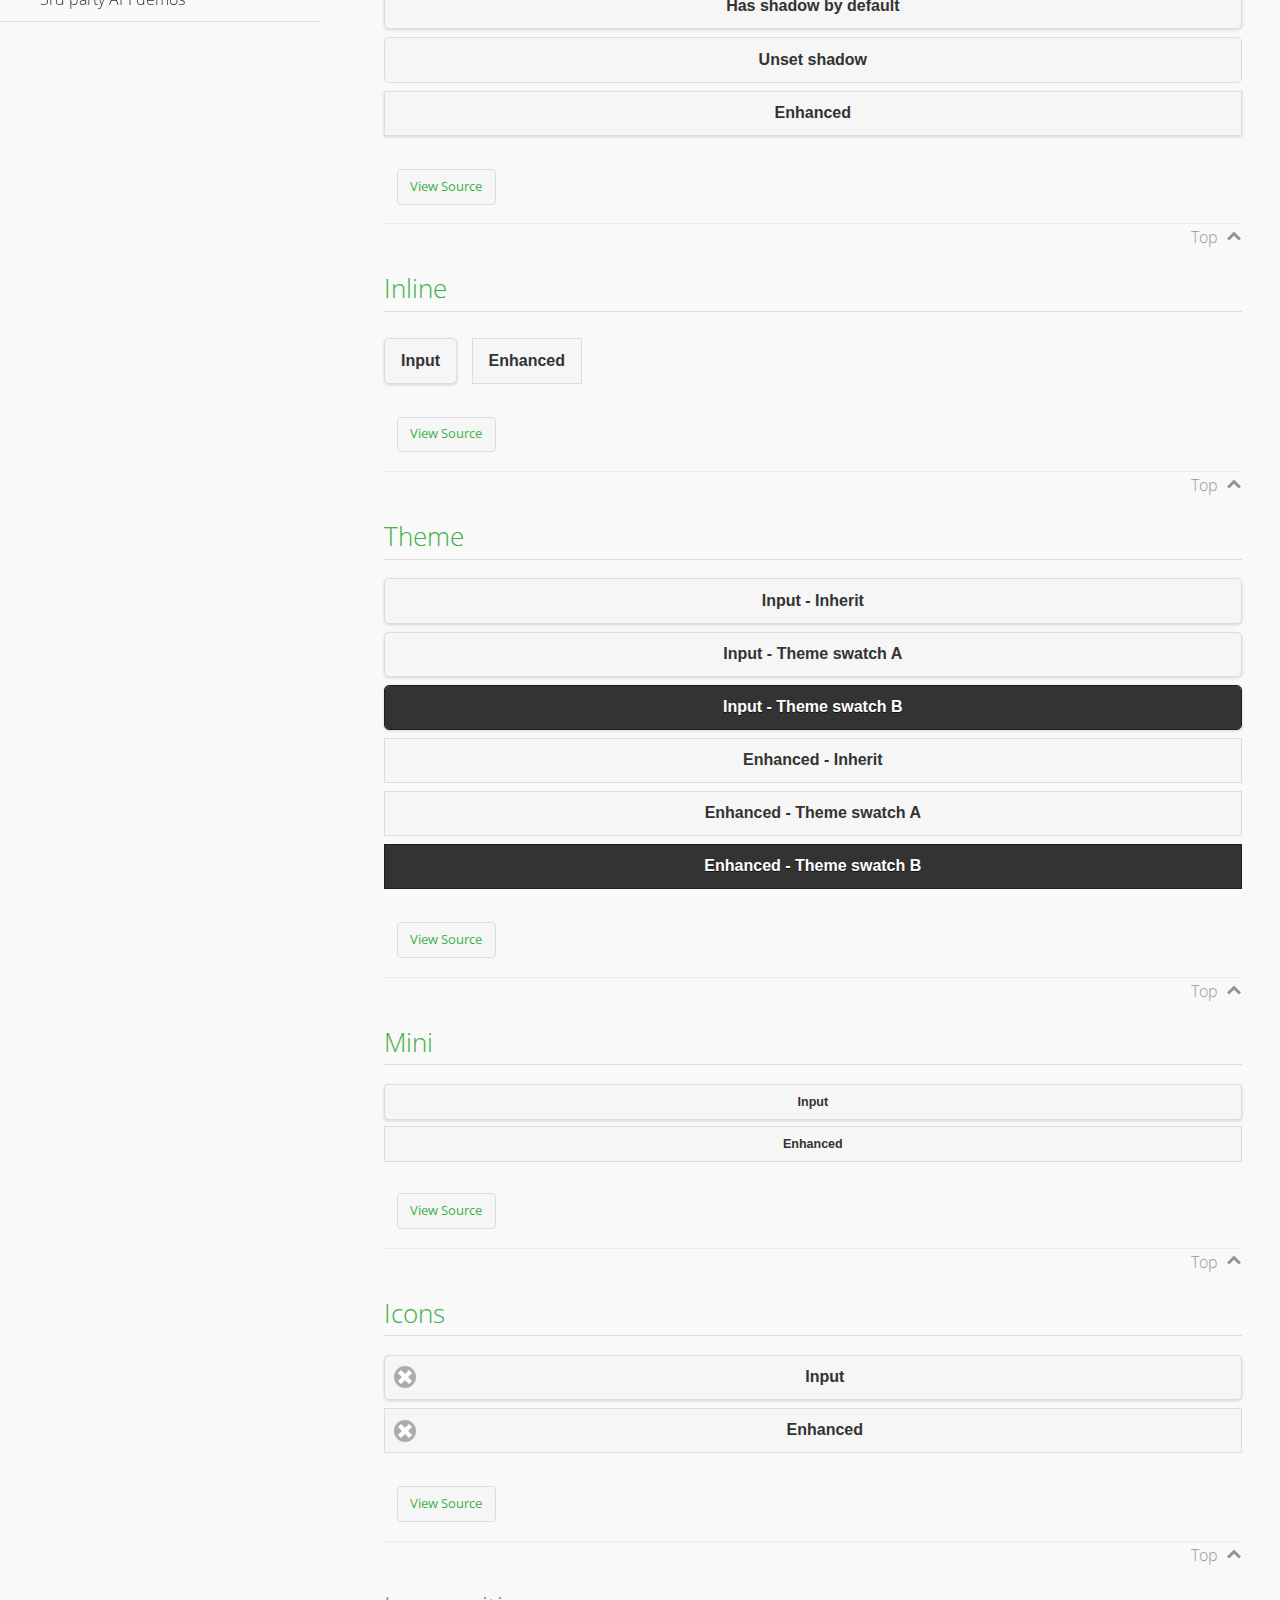
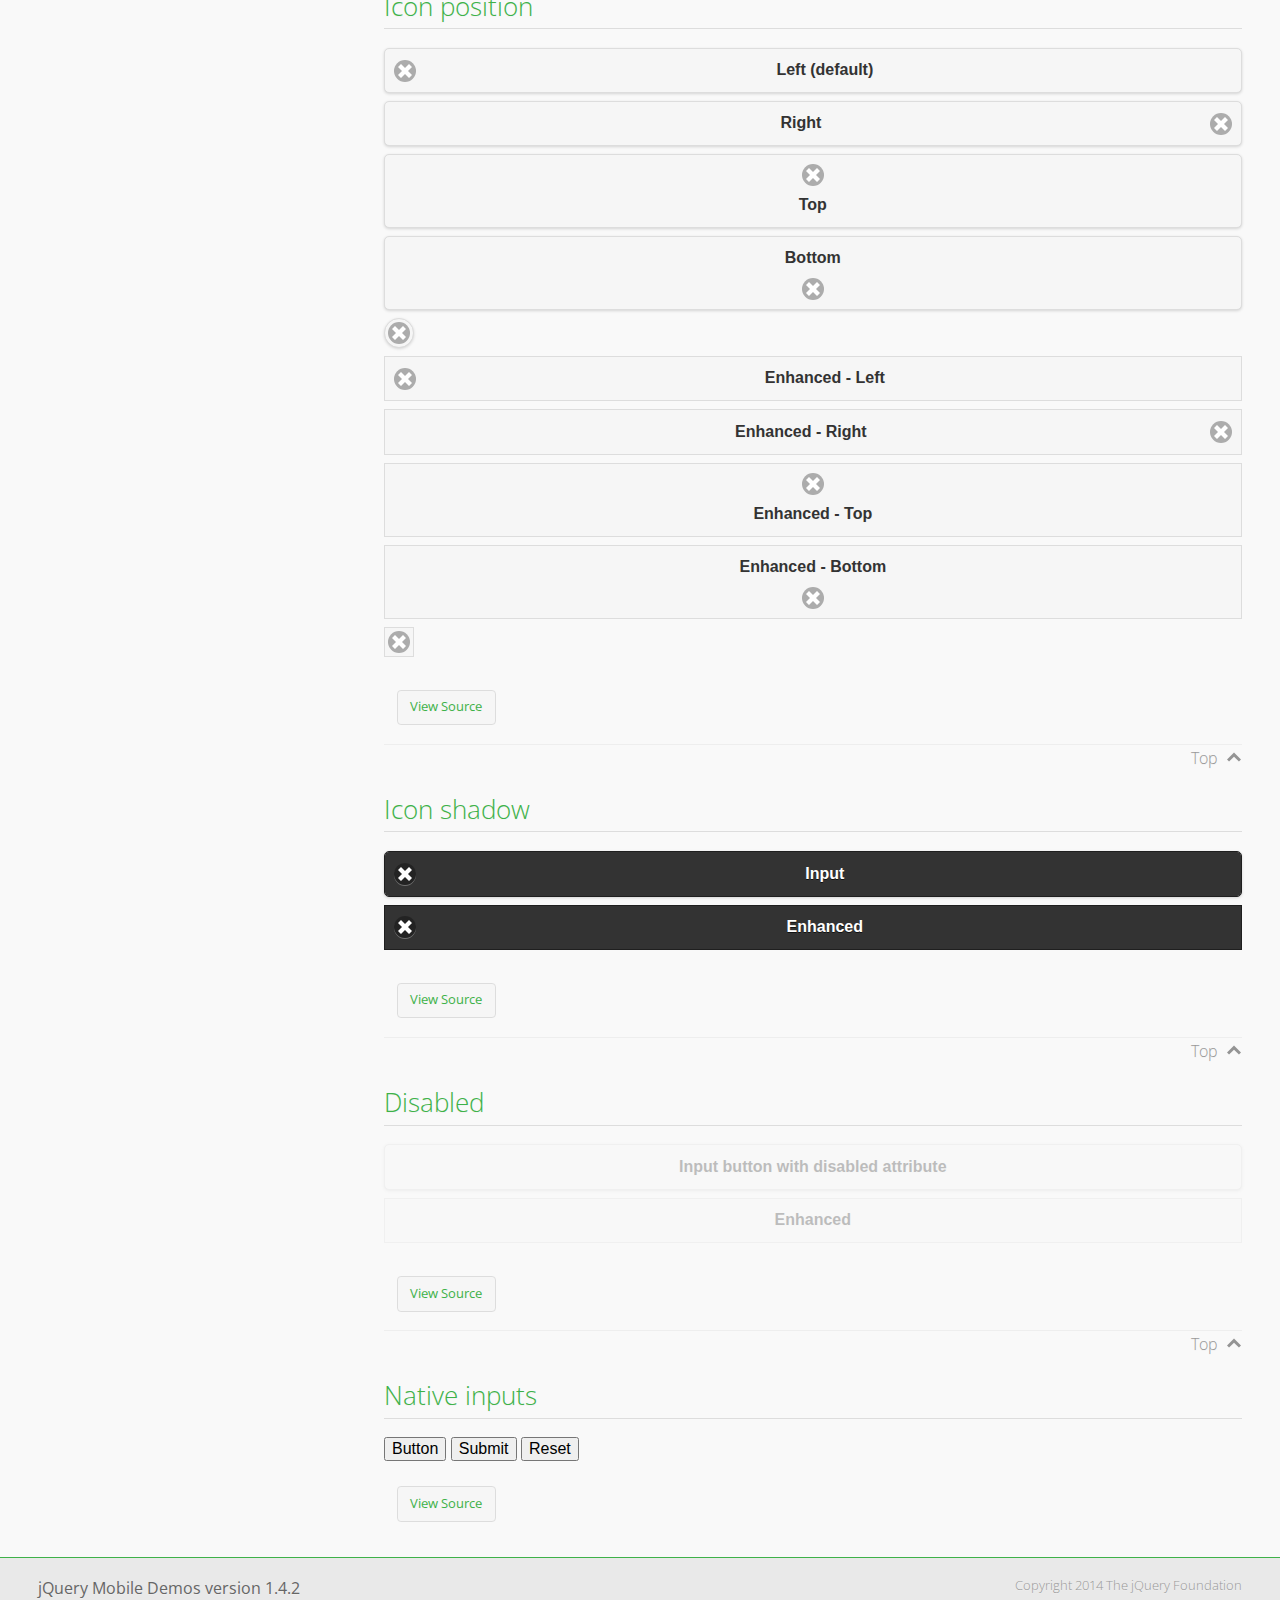
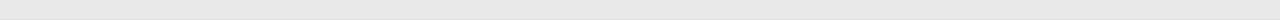
<file: jquery.mobile-1.4.2/demos/button/index.html>
<!DOCTYPE html>
<html>
<head>
	<meta charset="utf-8">
	<meta name="viewport" content="width=device-width, initial-scale=1">
	<title>Input buttons - jQuery Mobile Demos</title>
	<link rel="shortcut icon" href="../favicon.ico">
    <link rel="stylesheet" href="http://fonts.googleapis.com/css?family=Open+Sans:300,400,700">
	<link rel="stylesheet" href="../css/themes/default/jquery.mobile-1.4.2.min.css">
	<link rel="stylesheet" href="../_assets/css/jqm-demos.css">
	<script src="../js/jquery.js"></script>
	<script src="../_assets/js/index.js"></script>
	<script src="../js/jquery.mobile-1.4.2.min.js"></script>
</head>
<body>
<div data-role="page" class="jqm-demos" data-quicklinks="true">

	<div data-role="header" class="jqm-header">
		<h2><a href="../" title="jQuery Mobile Demos home"><img src="../_assets/img/jquery-logo.png" alt="jQuery Mobile"></a></h2>
		<p><span class="jqm-version"></span> Demos</p>
		<a href="#" class="jqm-navmenu-link ui-btn ui-btn-icon-notext ui-corner-all ui-icon-bars ui-nodisc-icon ui-alt-icon ui-btn-left">Menu</a>
		<a href="#" class="jqm-search-link ui-btn ui-btn-icon-notext ui-corner-all ui-icon-search ui-nodisc-icon ui-alt-icon ui-btn-right">Search</a>
	</div><!-- /header -->

	<div role="main" class="ui-content jqm-content">

		<h1>Input buttons</h1>

		<p>Examples of how to style input buttons; <code>input</code> elements with <code>type="button"</code>, <code>type="submit"</code>, or <code>type="reset"</code>. See <a href="../button-markup/">button markup</a> for examples of <code>a</code> and <code>button</code> elements.</p>

		<h2>Default</h2>

		<div data-demo-html="true">
			<form>
				<input type="button" value="Button">
				<input type="submit" value="Submit">
				<input type="reset" value="Reset">
			</form>
		</div><!--/demo-html -->

		<h2>Enhanced</h2>

		<div data-demo-html="true">
			<form>
				<div class="ui-input-btn ui-btn ui-corner-all ui-shadow">
					Input value
					<input type="button" data-enhanced="true" value="Input value">
				</div>
			</form>
		</div><!--/demo-html -->

		<h2>Corners</h2>

		<div data-demo-html="true">
			<form>
				<input type="button" value="Has corners by default">
				<input type="button" data-corners="false" value="Unset corners">
				<div class="ui-input-btn ui-btn ui-corner-all">
					Enhanced
					<input type="button" data-enhanced="true" value="Enhanced">
				</div>
			</form>
		</div><!--/demo-html -->

		<p>Icon-only buttons are round by default. Here we show how you can set the same border-radius as other buttons.</p>

		<div data-demo-html="true" data-demo-css="true">
			<form>
				<input type="button" data-icon="delete" data-iconpos="notext" value="Icon only">
				<div id="custom-border-radius">
					<div class="ui-input-btn ui-btn ui-icon-delete ui-btn-icon-notext ui-corner-all">
						Enhanced - Icon only
						<input type="button" data-enhanced="true" value="Enhanced - Icon only">
					</div>
				</div>
			</form>
		</div><!--/demo-html -->

		<h2>Shadow</h2>

		<div data-demo-html="true">
			<form>
				<input type="button" value="Has shadow by default">
				<input type="button" data-shadow="false" value="Unset shadow">
				<div class="ui-input-btn ui-btn ui-shadow">
					Enhanced
					<input type="button" data-enhanced="true" value="Enhanced">
				</div>
			</form>
		</div><!--/demo-html -->

		<h2>Inline</h2>

		<div data-demo-html="true">
			<form>
				<input type="button" data-inline="true" value="Input">
				<div class="ui-input-btn ui-btn ui-btn-inline">
					Enhanced
					<input type="button" data-enhanced="true" value="Enhanced">
				</div>
			</form>
		</div><!--/demo-html -->

		<h2>Theme</h2>

		<div data-demo-html="true">
			<form>
				<input type="button" value="Input - Inherit">
				<input type="button" data-theme="a" value="Input - Theme swatch A">
				<input type="button" data-theme="b" value="Input - Theme swatch B">
				<div class="ui-input-btn ui-btn">
					Enhanced - Inherit
					<input type="button" data-enhanced="true" value="Enhanced - Inherit">
				</div>
				<div class="ui-input-btn ui-btn ui-btn-a">
					Enhanced - Theme swatch A
					<input type="button" data-enhanced="true" value="Enhanced - Theme swatch A">
				</div>
				<div class="ui-input-btn ui-btn ui-btn-b">
					Enhanced - Theme swatch B
					<input type="button" data-enhanced="true" value="Enhanced - Theme swatch B">
				</div>
			</form>
		</div><!--/demo-html -->

		<h2>Mini</h2>

		<div data-demo-html="true">
			<form>
				<input type="button" data-mini="true" value="Input">
				<div class="ui-input-btn ui-btn ui-mini">
					Enhanced
					<input type="button" data-enhanced="true" value="Enhanced">
				</div>
			</form>
		</div><!--/demo-html -->

		<h2>Icons</h2>

		<div data-demo-html="true">
			<form>
				<input type="button" data-icon="delete" value="Input">
				<div class="ui-input-btn ui-btn ui-icon-delete ui-btn-icon-left">
					Enhanced
					<input type="button" data-enhanced="true" value="Enhanced">
				</div>
			</form>
		</div><!--/demo-html -->

		<h2>Icon position</h2>

		<div data-demo-html="true">
			<form>
				<input type="button" data-icon="delete" value="Left (default)">
				<input type="button" data-icon="delete" data-iconpos="right" value="Right">
				<input type="button" data-icon="delete" data-iconpos="top" value="Top">
				<input type="button" data-icon="delete" data-iconpos="bottom" value="Bottom">
				<input type="button" data-icon="delete" data-iconpos="notext" value="Icon only">
				<div class="ui-input-btn ui-btn ui-icon-delete ui-btn-icon-left">
					Enhanced - Left
					<input type="button" data-enhanced="true" value="Enhanced - Left">
				</div>
				<div class="ui-input-btn ui-btn ui-icon-delete ui-btn-icon-right">
					Enhanced - Right
					<input type="button" data-enhanced="true" value="Enhanced - Right">
				</div>
				<div class="ui-input-btn ui-btn ui-icon-delete ui-btn-icon-top">
					Enhanced - Top
					<input type="button" data-enhanced="true" value="Enhanced - Top">
				</div>
				<div class="ui-input-btn ui-btn ui-icon-delete ui-btn-icon-bottom">
					Enhanced - Bottom
					<input type="button" data-enhanced="true" value="Enhanced - Bottom">
				</div>
				<div class="ui-input-btn ui-btn ui-icon-delete ui-btn-icon-notext">
					Enhanced - Icon only
					<input type="button" data-enhanced="true" value="Enhanced - Icon only">
				</div>
			<form>
		</div><!--/demo-html -->

		<h2>Icon shadow</h2>

		<div data-demo-html="true">
			<form>
				<input type="button" data-theme="b" data-icon="delete" data-iconshadow="true" value="Input">
				<div class="ui-input-btn ui-btn ui-btn-b ui-icon-delete ui-btn-icon-left ui-shadow-icon">
					Enhanced
					<input type="button" data-enhanced="true" value="Enhanced">
				</div>
			</form>
		</div><!--/demo-html -->

		<h2>Disabled</h2>

		<div data-demo-html="true">
			<form>
				<input type="button" disabled value="Input button with disabled attribute">
				<div class="ui-input-btn ui-btn ui-state-disabled">
					Enhanced
					<input type="button" disabled data-enhanced="true" value="Enhanced">
				</div>
			</form>
		</div><!--/demo-html -->

		<h2>Native inputs</h2>

		<div data-demo-html="true">
			<form>
				<input type="button" data-role="none" value="Button">
				<input type="submit" data-role="none" value="Submit">
				<input type="reset" data-role="none" value="Reset">
			</form>
		</div><!--/demo-html -->

	</div><!-- /content -->
	    <div data-role="panel" class="jqm-navmenu-panel" data-position="left" data-display="overlay" data-theme="a">
	    	<ul class="jqm-list ui-alt-icon ui-nodisc-icon">
<li data-filtertext="demos homepage" data-icon="home"><a href=".././">Home</a></li>
<li data-filtertext="introduction overview getting started"><a href="../intro/" data-ajax="false">Introduction</a></li>
<li data-filtertext="buttons button markup buttonmarkup method anchor link button element"><a href="../button-markup/" data-ajax="false">Buttons</a></li>
<li data-filtertext="form button widget input button submit reset"><a href="../button/" data-ajax="false">Button widget</a></li>
<li data-role="collapsible" data-collapsed-icon="carat-d" data-expanded-icon="carat-u" data-iconpos="right" data-inset="false">
	<h3>Checkboxradio widget</h3>
	<ul>
		<li data-filtertext="form checkboxradio widget checkbox input checkboxes controlgroups"><a href="../checkboxradio-checkbox/" data-ajax="false">Checkboxes</a></li>
		<li data-filtertext="form checkboxradio widget radio input radio buttons controlgroups"><a href="../checkboxradio-radio/" data-ajax="false">Radio buttons</a></li>
	</ul>
</li>
<li data-role="collapsible" data-collapsed-icon="carat-d" data-expanded-icon="carat-u" data-iconpos="right" data-inset="false">
	<h3>Collapsible (set) widget</h3>
	<ul>
		<li data-filtertext="collapsibles content formatting"><a href="../collapsible/" data-ajax="false">Collapsible</a></li>
		<li data-filtertext="dynamic collapsible set accordion append expand"><a href="../collapsible-dynamic/" data-ajax="false">Dynamic collapsibles</a></li>
		<li data-filtertext="accordions collapsible set widget content formatting grouped collapsibles"><a href="../collapsibleset/" data-ajax="false">Collapsible set</a></li>
	</ul>
</li>
<li data-role="collapsible" data-collapsed-icon="carat-d" data-expanded-icon="carat-u" data-iconpos="right" data-inset="false">
	<h3>Controlgroup widget</h3>
	<ul>
		<li data-filtertext="controlgroups selectmenu checkboxradio input grouped buttons horizontal vertical"><a href="../controlgroup/" data-ajax="false">Controlgroup</a></li>
		<li data-filtertext="dynamic controlgroup dynamically add buttons"><a href="../controlgroup-dynamic/" data-ajax="false">Dynamic controlgroups</a></li>
	</ul>
</li>
<li data-filtertext="form datepicker widget date input"><a href="../datepicker/" data-ajax="false">Datepicker</a></li>
<li data-role="collapsible" data-collapsed-icon="carat-d" data-expanded-icon="carat-u" data-iconpos="right" data-inset="false">
	<h3>Events</h3>
	<ul>
		<li data-filtertext="swipe to delete list items listviews swipe events"><a href="../swipe-list/" data-ajax="false">Swipe list items</a></li>
		<li data-filtertext="swipe to navigate swipe page navigation swipe events"><a href="../swipe-page/" data-ajax="false">Swipe page navigation</a></li>
	</ul>
</li>
<li data-filtertext="filterable filter elements sorting searching listview table"><a href="../filterable/" data-ajax="false">Filterable widget</a></li>
<li data-filtertext="form flipswitch widget flip toggle switch binary select checkbox input"><a href="../flipswitch/" data-ajax="false">Flipswitch widget</a></li>
<li data-role="collapsible" data-collapsed-icon="carat-d" data-expanded-icon="carat-u" data-iconpos="right" data-inset="false">
	<h3>Forms</h3>
	<ul>
		<li data-filtertext="forms text checkbox radio range button submit reset inputs selects textarea slider flipswitch label form elements"><a href="../forms/" data-ajax="false">Forms</a></li>
		<li data-filtertext="form hide labels hidden accessible ui-hidden-accessible forms"><a href="../forms-label-hidden-accessible/" data-ajax="false">Hide labels</a></li>
		<li data-filtertext="form field containers fieldcontain ui-field-contain forms"><a href="../forms-field-contain/" data-ajax="false">Field containers</a></li>
		<li data-filtertext="forms disabled form elements"><a href="../forms-disabled/" data-ajax="false">Forms disabled</a></li>
		<li data-filtertext="forms gallery examples overview forms text checkbox radio range button submit reset inputs selects textarea slider flipswitch label form elements"><a href="../forms-gallery/" data-ajax="false">Forms gallery</a></li>
	</ul>
</li>
<li data-role="collapsible" data-collapsed-icon="carat-d" data-expanded-icon="carat-u" data-iconpos="right" data-inset="false">
	<h3>Grids</h3>
	<ul>
		<li data-filtertext="grids columns blocks content formatting rwd responsive css framework"><a href="../grids/" data-ajax="false">Grids</a></li>
		<li data-filtertext="buttons in grids css framework"><a href="../grids-buttons/" data-ajax="false">Buttons in grids</a></li>
		<li data-filtertext="custom responsive grids rwd css framework"><a href="../grids-custom-responsive/" data-ajax="false">Custom responsive grids</a></li>
	</ul>
</li>
<li data-filtertext="blocks content formatting sections heading"><a href="../body-bar-classes/" data-ajax="false">Grouping and dividing content</a></li>
<li data-role="collapsible" data-collapsed-icon="carat-d" data-expanded-icon="carat-u" data-iconpos="right" data-inset="false">
	<h3>Icons</h3>
	<ul>
		<li data-filtertext="button icons svg disc alt custom icon position"><a href="../icons/" data-ajax="false">Icons</a></li>
		<li data-filtertext=""><a href="../icons-grunticon/" data-ajax="false">Grunticon loader</a></li>
	</ul>
</li>
<li data-role="collapsible" data-collapsed-icon="carat-d" data-expanded-icon="carat-u" data-iconpos="right" data-inset="false">
	<h3>Listview widget</h3>
	<ul>
		<li data-filtertext="listview widget thumbnails icons nested split button collapsible ul ol"><a href="../listview/" data-ajax="false">Listview</a></li>
		<li data-filtertext="autocomplete filterable reveal listview filtertextbeforefilter placeholder"><a href="../listview-autocomplete/" data-ajax="false">Listview autocomplete</a></li>
		<li data-filtertext="autocomplete filterable reveal listview remote data filtertextbeforefilter placeholder"><a href="../listview-autocomplete-remote/" data-ajax="false">Listview autocomplete remote data</a></li>
		<li data-filtertext="autodividers anchor jump scroll linkbars listview lists ul ol"><a href="../listview-autodividers-linkbar/" data-ajax="false">Listview autodividers linkbar</a></li>
		<li data-filtertext="listview autodividers selector autodividersselector lists ul ol"><a href="../listview-autodividers-selector/" data-ajax="false">Listview autodividers selector</a></li>
		<li data-filtertext="listview nested list items"><a href="../listview-nested-lists/" data-ajax="false">Listview Nested Listviews</a></li>
		<li data-filtertext="listview collapsible list items flat"><a href="../listview-collapsible-item-flat/" data-ajax="false">Listview collapsible list items (flat)</a></li>
		<li data-filtertext="listview collapsible list indented"><a href="../listview-collapsible-item-indented/" data-ajax="false">Listview collapsible list items (indented)</a></li>
		<li data-filtertext="grid listview responsive grids responsive listviews lists ul"><a href="../listview-grid/" data-ajax="false">Listview responsive grid</a></li>
	</ul>
</li>
<li data-filtertext="loader widget page loading navigation overlay spinner"><a href="../loader/" data-ajax="false">Loader widget</a></li>
<li data-filtertext="navbar widget navmenu toolbars header footer"><a href="../navbar/" data-ajax="false">Navbar widget</a></li>
<li data-role="collapsible" data-collapsed-icon="carat-d" data-expanded-icon="carat-u" data-iconpos="right" data-inset="false">
	<h3>Navigation</h3>
	<ul>
		<li data-filtertext="ajax navigation navigate widget history event method"><a href="../navigation/" data-ajax="false">Navigation</a></li>
		<li data-filtertext="linking pages page links navigation ajax prefetch cache"><a href="../navigation-linking-pages/" data-ajax="false">Linking pages</a></li>
		<li data-filtertext="php redirect server redirection server-side navigation"><a href="../navigation-php-redirect/" data-ajax="false">PHP redirect demo</a></li>
		<li data-filtertext="navigation redirection hash query"><a href="../navigation-hash-processing/" data-ajax="false">Hash processing demo</a></li>
	</ul>
</li>
<li data-role="collapsible" data-collapsed-icon="carat-d" data-expanded-icon="carat-u" data-iconpos="right" data-inset="false">
	<h3>Pages</h3>
	<ul>
		<li data-filtertext="pages page widget ajax navigation"><a href="../pages/" data-ajax="false">Pages</a></li>
		<li data-filtertext="single page"><a href="../pages-single-page/" data-ajax="false">Single page</a></li>
		<li data-filtertext="multipage multi-page page"><a href="../pages-multi-page/" data-ajax="false">Multi-page template</a></li>
		<li data-filtertext="dialog page widget modal popup"><a href="../pages-dialog/" data-ajax="false">Dialog page</a></li>
	</ul>
</li>
<li data-role="collapsible" data-collapsed-icon="carat-d" data-expanded-icon="carat-u" data-iconpos="right" data-inset="false">
	<h3>Panel widget</h3>
	<ul>
		<li data-filtertext="panel widget sliding panels reveal push overlay responsive"><a href="../panel/" data-ajax="false">Panel</a></li>
		<li data-filtertext=""><a href="../panel-external/" data-ajax="false">External panels</a></li>
		<li data-filtertext="panel "><a href="../panel-fixed/" data-ajax="false">Fixed panels</a></li>
		<li data-filtertext="panel slide panels sliding panels shadow rwd responsive breakpoint"><a href="../panel-responsive/" data-ajax="false">Panels responsive</a></li>
		<li data-filtertext="panel custom style custom panel width reveal shadow listview panel styling page background wrapper"><a href="../panel-styling/" data-ajax="false">Custom panel style</a></li>
		<li data-filtertext="panel open on swipe"><a href="../panel-swipe-open/" data-ajax="false">Panel open on swipe</a></li>
		<li data-filtertext="panels outside page internal external toolbars"><a href="../panel-external-internal/" data-ajax="false">Panel external and internal</a></li>
	</ul>
</li>
<li data-role="collapsible" data-collapsed-icon="carat-d" data-expanded-icon="carat-u" data-iconpos="right" data-inset="false">
	<h3>Popup widget</h3>
	<ul>
		<li data-filtertext="popup widget popups dialog modal transition tooltip lightbox form overlay screen flip pop fade transition"><a href="../popup/" data-ajax="false">Popup</a></li>
		<li data-filtertext="popup alignment position"><a href="../popup-alignment/" data-ajax="false">Popup alignment</a></li>
		<li data-filtertext="popup arrow size popups popover"><a href="../popup-arrow-size/" data-ajax="false">Popup arrow size</a></li>
		<li data-filtertext="dynamic popups popup images lightbox"><a href="../popup-dynamic/" data-ajax="false">Dynamic popups</a></li>
		<li data-filtertext="popups with iframes scaling"><a href="../popup-iframe/" data-ajax="false">Popups with iframes</a></li>
		<li data-filtertext="popup image scaling"><a href="../popup-image-scaling/" data-ajax="false">Popup image scaling</a></li>
		<li data-filtertext="external popup outside multi-page"><a href="../popup-outside-multipage" data-ajax="false">Popup outside multi-page</a></li>
	</ul>
</li>
<li data-filtertext="form rangeslider widget dual sliders dual handle sliders range input"><a href="../rangeslider/" data-ajax="false">Rangeslider widget</a></li>
<li data-filtertext="responsive web design rwd adaptive progressive enhancement PE accessible mobile breakpoints media query media queries"><a href="../rwd/" data-ajax="false">Responsive Web Design</a></li>
<li data-role="collapsible" data-collapsed-icon="carat-d" data-expanded-icon="carat-u" data-iconpos="right" data-inset="false">
	<h3>Selectmenu widget</h3>
	<ul>
		<li data-filtertext="form selectmenu widget select input custom select menu selects"><a href="../selectmenu/" data-ajax="false">Selectmenu</a></li>
		<li data-filtertext="form custom select menu selectmenu widget custom menu option optgroup multiple selects"><a href="../selectmenu-custom/" data-ajax="false">Custom select menu</a></li>
		<li data-filtertext="filterable select filter popup dialog"><a href="../selectmenu-custom-filter/" data-ajax="false">Custom select menu with filter</a></li>
	</ul>
</li>
<li data-role="collapsible" data-collapsed-icon="carat-d" data-expanded-icon="carat-u" data-iconpos="right" data-inset="false">
	<h3>Slider widget</h3>
	<ul>
		<li data-filtertext="form slider widget range input single sliders"><a href="../slider/" data-ajax="false">Slider</a></li>
		<li data-filtertext="form slider widget flipswitch slider binary select flip toggle switch"><a href="../slider-flipswitch/" data-ajax="false">Slider flip toggle switch</a></li>
		<li data-filtertext="form slider tooltip handle value input range sliders"><a href="../slider-tooltip/" data-ajax="false">Slider tooltip</a></li>
	</ul>
</li>
<li data-role="collapsible" data-collapsed-icon="carat-d" data-expanded-icon="carat-u" data-iconpos="right" data-inset="false">
	<h3>Table widget</h3>
	<ul>
		<li data-filtertext="table widget reflow column toggle th td responsive tables rwd hide show tabular"><a href="../table-column-toggle/" data-ajax="false">Table Column Toggle</a></li>
		<li data-filtertext="table column toggle phone comparison demo"><a href="../table-column-toggle-example/" data-ajax="false">Table Column Toggle demo</a></li>
		<li data-filtertext="responsive tables table column toggle heading groups rwd breakpoint"><a href="../table-column-toggle-heading-groups/" data-ajax="false">Table Column Toggle heading groups</a></li>
		<li data-filtertext="responsive tables table column toggle hide rwd breakpoint customization options"><a href="../table-column-toggle-options/" data-ajax="false">Table Column Toggle options</a></li>
		<li data-filtertext="table reflow th td responsive rwd columns tabular"><a href="../table-reflow/" data-ajax="false">Table Reflow</a></li>
		<li data-filtertext="responsive tables table reflow heading groups rwd breakpoint"><a href="../table-reflow-heading-groups/" data-ajax="false">Table Reflow heading groups</a></li>
		<li data-filtertext="responsive tables table reflow stripes strokes table style"><a href="../table-reflow-stripes-strokes/" data-ajax="false">Table Reflow stripes and strokes</a></li>
		<li data-filtertext="responsive tables table reflow stack custom styles"><a href="../table-reflow-styling/" data-ajax="false">Table Reflow custom styles</a></li>
	</ul>
</li>
<li data-filtertext="ui tabs widget"><a href="../tabs/" data-ajax="false">Tabs widget</a></li>
<li data-filtertext="form textinput widget text input textarea number date time tel email file color password"><a href="../textinput/" data-ajax="false">Textinput widget</a></li>
<li data-role="collapsible" data-collapsed-icon="carat-d" data-expanded-icon="carat-u" data-iconpos="right" data-inset="false">
	<h3>Theming</h3>
	<ul>
		<li data-filtertext="default theme swatches theming style css"><a href="../theme-default/" data-ajax="false">Default theme</a></li>
		<li data-filtertext="classic theme old theme swatches theming style css"><a href="../theme-classic/" data-ajax="false">Classic theme</a></li>
	</ul>
</li>
<li data-role="collapsible" data-collapsed-icon="carat-d" data-expanded-icon="carat-u" data-iconpos="right" data-inset="false">
	<h3>Toolbar widget</h3>
	<ul>
		<li data-filtertext="toolbar widget header footer toolbars fixed fullscreen external sections"><a href="../toolbar/" data-ajax="false">Toolbar</a></li>
		<li data-filtertext="dynamic toolbars dynamically add toolbar header footer"><a href="../toolbar-dynamic/" data-ajax="false">Dynamic toolbars</a></li>
		<li data-filtertext="external toolbars header footer"><a href="../toolbar-external/" data-ajax="false">External toolbars</a></li>
		<li data-filtertext="fixed toolbars header footer"><a href="../toolbar-fixed/" data-ajax="false">Fixed toolbars</a></li>
		<li data-filtertext="fixed fullscreen toolbars header footer"><a href="../toolbar-fixed-fullscreen/" data-ajax="false">Fullscreen toolbars</a></li>
		<li data-filtertext="external fixed toolbars header footer"><a href="../toolbar-fixed-external/" data-ajax="false">Fixed external toolbars</a></li>
		<li data-filtertext="external persistent toolbars header footer navbar navmenu"><a href="../toolbar-fixed-persistent/" data-ajax="false">Persistent toolbars</a></li>
		<li data-filtertext="external ajax optimized toolbars persistent toolbars header footer navbar"><a href="../toolbar-fixed-persistent-optimized/" data-ajax="false">Ajax optimized toolbars</a></li>
		<li data-filtertext="form in toolbars header footer"><a href="../toolbar-fixed-forms/" data-ajax="false">Form in toolbar</a></li>
	</ul>
</li>
<li data-filtertext="page transitions animated pages popup navigation flip slide fade pop"><a href="../transitions/" data-ajax="false">Transitions</a></li>
<li data-role="collapsible" data-collapsed-icon="carat-d" data-expanded-icon="carat-u" data-iconpos="right" data-inset="false">
	<h3>3rd party API demos</h3>
	<ul>
		<li data-filtertext="backbone requirejs navigation router"><a href="../backbone-requirejs/" data-ajax="false">Backbone RequireJS</a></li>
		<li data-filtertext="google maps geolocation demo"><a href="../map-geolocation/" data-ajax="false">Google Maps geolocation</a></li>
		<li data-filtertext="google maps hybrid"><a href="../map-list-toggle/" data-ajax="false">Google Maps list toggle</a></li>
	</ul>
</li>



		     </ul>
		</div><!-- /panel -->


	<div data-role="footer" data-position="fixed" data-tap-toggle="false" class="jqm-footer">
		<p>jQuery Mobile Demos version <span class="jqm-version"></span></p>
		<p>Copyright 2014 The jQuery Foundation</p>
	</div><!-- /footer -->
	<!-- TODO: This should become an external panel so we can add input to markup (unique ID) -->
    <div data-role="panel" class="jqm-search-panel" data-position="right" data-display="overlay" data-theme="a">
		<div class="jqm-search">
			<ul class="jqm-list" data-filter-placeholder="Search demos..." data-filter-reveal="true">
<li data-filtertext="demos homepage" data-icon="home"><a href=".././">Home</a></li>
<li data-filtertext="introduction overview getting started"><a href="../intro/" data-ajax="false">Introduction</a></li>
<li data-filtertext="buttons button markup buttonmarkup method anchor link button element"><a href="../button-markup/" data-ajax="false">Buttons</a></li>
<li data-filtertext="form button widget input button submit reset"><a href="../button/" data-ajax="false">Button widget</a></li>
<li data-role="collapsible" data-collapsed-icon="carat-d" data-expanded-icon="carat-u" data-iconpos="right" data-inset="false">
	<h3>Checkboxradio widget</h3>
	<ul>
		<li data-filtertext="form checkboxradio widget checkbox input checkboxes controlgroups"><a href="../checkboxradio-checkbox/" data-ajax="false">Checkboxes</a></li>
		<li data-filtertext="form checkboxradio widget radio input radio buttons controlgroups"><a href="../checkboxradio-radio/" data-ajax="false">Radio buttons</a></li>
	</ul>
</li>
<li data-role="collapsible" data-collapsed-icon="carat-d" data-expanded-icon="carat-u" data-iconpos="right" data-inset="false">
	<h3>Collapsible (set) widget</h3>
	<ul>
		<li data-filtertext="collapsibles content formatting"><a href="../collapsible/" data-ajax="false">Collapsible</a></li>
		<li data-filtertext="dynamic collapsible set accordion append expand"><a href="../collapsible-dynamic/" data-ajax="false">Dynamic collapsibles</a></li>
		<li data-filtertext="accordions collapsible set widget content formatting grouped collapsibles"><a href="../collapsibleset/" data-ajax="false">Collapsible set</a></li>
	</ul>
</li>
<li data-role="collapsible" data-collapsed-icon="carat-d" data-expanded-icon="carat-u" data-iconpos="right" data-inset="false">
	<h3>Controlgroup widget</h3>
	<ul>
		<li data-filtertext="controlgroups selectmenu checkboxradio input grouped buttons horizontal vertical"><a href="../controlgroup/" data-ajax="false">Controlgroup</a></li>
		<li data-filtertext="dynamic controlgroup dynamically add buttons"><a href="../controlgroup-dynamic/" data-ajax="false">Dynamic controlgroups</a></li>
	</ul>
</li>
<li data-filtertext="form datepicker widget date input"><a href="../datepicker/" data-ajax="false">Datepicker</a></li>
<li data-role="collapsible" data-collapsed-icon="carat-d" data-expanded-icon="carat-u" data-iconpos="right" data-inset="false">
	<h3>Events</h3>
	<ul>
		<li data-filtertext="swipe to delete list items listviews swipe events"><a href="../swipe-list/" data-ajax="false">Swipe list items</a></li>
		<li data-filtertext="swipe to navigate swipe page navigation swipe events"><a href="../swipe-page/" data-ajax="false">Swipe page navigation</a></li>
	</ul>
</li>
<li data-filtertext="filterable filter elements sorting searching listview table"><a href="../filterable/" data-ajax="false">Filterable widget</a></li>
<li data-filtertext="form flipswitch widget flip toggle switch binary select checkbox input"><a href="../flipswitch/" data-ajax="false">Flipswitch widget</a></li>
<li data-role="collapsible" data-collapsed-icon="carat-d" data-expanded-icon="carat-u" data-iconpos="right" data-inset="false">
	<h3>Forms</h3>
	<ul>
		<li data-filtertext="forms text checkbox radio range button submit reset inputs selects textarea slider flipswitch label form elements"><a href="../forms/" data-ajax="false">Forms</a></li>
		<li data-filtertext="form hide labels hidden accessible ui-hidden-accessible forms"><a href="../forms-label-hidden-accessible/" data-ajax="false">Hide labels</a></li>
		<li data-filtertext="form field containers fieldcontain ui-field-contain forms"><a href="../forms-field-contain/" data-ajax="false">Field containers</a></li>
		<li data-filtertext="forms disabled form elements"><a href="../forms-disabled/" data-ajax="false">Forms disabled</a></li>
		<li data-filtertext="forms gallery examples overview forms text checkbox radio range button submit reset inputs selects textarea slider flipswitch label form elements"><a href="../forms-gallery/" data-ajax="false">Forms gallery</a></li>
	</ul>
</li>
<li data-role="collapsible" data-collapsed-icon="carat-d" data-expanded-icon="carat-u" data-iconpos="right" data-inset="false">
	<h3>Grids</h3>
	<ul>
		<li data-filtertext="grids columns blocks content formatting rwd responsive css framework"><a href="../grids/" data-ajax="false">Grids</a></li>
		<li data-filtertext="buttons in grids css framework"><a href="../grids-buttons/" data-ajax="false">Buttons in grids</a></li>
		<li data-filtertext="custom responsive grids rwd css framework"><a href="../grids-custom-responsive/" data-ajax="false">Custom responsive grids</a></li>
	</ul>
</li>
<li data-filtertext="blocks content formatting sections heading"><a href="../body-bar-classes/" data-ajax="false">Grouping and dividing content</a></li>
<li data-role="collapsible" data-collapsed-icon="carat-d" data-expanded-icon="carat-u" data-iconpos="right" data-inset="false">
	<h3>Icons</h3>
	<ul>
		<li data-filtertext="button icons svg disc alt custom icon position"><a href="../icons/" data-ajax="false">Icons</a></li>
		<li data-filtertext=""><a href="../icons-grunticon/" data-ajax="false">Grunticon loader</a></li>
	</ul>
</li>
<li data-role="collapsible" data-collapsed-icon="carat-d" data-expanded-icon="carat-u" data-iconpos="right" data-inset="false">
	<h3>Listview widget</h3>
	<ul>
		<li data-filtertext="listview widget thumbnails icons nested split button collapsible ul ol"><a href="../listview/" data-ajax="false">Listview</a></li>
		<li data-filtertext="autocomplete filterable reveal listview filtertextbeforefilter placeholder"><a href="../listview-autocomplete/" data-ajax="false">Listview autocomplete</a></li>
		<li data-filtertext="autocomplete filterable reveal listview remote data filtertextbeforefilter placeholder"><a href="../listview-autocomplete-remote/" data-ajax="false">Listview autocomplete remote data</a></li>
		<li data-filtertext="autodividers anchor jump scroll linkbars listview lists ul ol"><a href="../listview-autodividers-linkbar/" data-ajax="false">Listview autodividers linkbar</a></li>
		<li data-filtertext="listview autodividers selector autodividersselector lists ul ol"><a href="../listview-autodividers-selector/" data-ajax="false">Listview autodividers selector</a></li>
		<li data-filtertext="listview nested list items"><a href="../listview-nested-lists/" data-ajax="false">Listview Nested Listviews</a></li>
		<li data-filtertext="listview collapsible list items flat"><a href="../listview-collapsible-item-flat/" data-ajax="false">Listview collapsible list items (flat)</a></li>
		<li data-filtertext="listview collapsible list indented"><a href="../listview-collapsible-item-indented/" data-ajax="false">Listview collapsible list items (indented)</a></li>
		<li data-filtertext="grid listview responsive grids responsive listviews lists ul"><a href="../listview-grid/" data-ajax="false">Listview responsive grid</a></li>
	</ul>
</li>
<li data-filtertext="loader widget page loading navigation overlay spinner"><a href="../loader/" data-ajax="false">Loader widget</a></li>
<li data-filtertext="navbar widget navmenu toolbars header footer"><a href="../navbar/" data-ajax="false">Navbar widget</a></li>
<li data-role="collapsible" data-collapsed-icon="carat-d" data-expanded-icon="carat-u" data-iconpos="right" data-inset="false">
	<h3>Navigation</h3>
	<ul>
		<li data-filtertext="ajax navigation navigate widget history event method"><a href="../navigation/" data-ajax="false">Navigation</a></li>
		<li data-filtertext="linking pages page links navigation ajax prefetch cache"><a href="../navigation-linking-pages/" data-ajax="false">Linking pages</a></li>
		<li data-filtertext="php redirect server redirection server-side navigation"><a href="../navigation-php-redirect/" data-ajax="false">PHP redirect demo</a></li>
		<li data-filtertext="navigation redirection hash query"><a href="../navigation-hash-processing/" data-ajax="false">Hash processing demo</a></li>
	</ul>
</li>
<li data-role="collapsible" data-collapsed-icon="carat-d" data-expanded-icon="carat-u" data-iconpos="right" data-inset="false">
	<h3>Pages</h3>
	<ul>
		<li data-filtertext="pages page widget ajax navigation"><a href="../pages/" data-ajax="false">Pages</a></li>
		<li data-filtertext="single page"><a href="../pages-single-page/" data-ajax="false">Single page</a></li>
		<li data-filtertext="multipage multi-page page"><a href="../pages-multi-page/" data-ajax="false">Multi-page template</a></li>
		<li data-filtertext="dialog page widget modal popup"><a href="../pages-dialog/" data-ajax="false">Dialog page</a></li>
	</ul>
</li>
<li data-role="collapsible" data-collapsed-icon="carat-d" data-expanded-icon="carat-u" data-iconpos="right" data-inset="false">
	<h3>Panel widget</h3>
	<ul>
		<li data-filtertext="panel widget sliding panels reveal push overlay responsive"><a href="../panel/" data-ajax="false">Panel</a></li>
		<li data-filtertext=""><a href="../panel-external/" data-ajax="false">External panels</a></li>
		<li data-filtertext="panel "><a href="../panel-fixed/" data-ajax="false">Fixed panels</a></li>
		<li data-filtertext="panel slide panels sliding panels shadow rwd responsive breakpoint"><a href="../panel-responsive/" data-ajax="false">Panels responsive</a></li>
		<li data-filtertext="panel custom style custom panel width reveal shadow listview panel styling page background wrapper"><a href="../panel-styling/" data-ajax="false">Custom panel style</a></li>
		<li data-filtertext="panel open on swipe"><a href="../panel-swipe-open/" data-ajax="false">Panel open on swipe</a></li>
		<li data-filtertext="panels outside page internal external toolbars"><a href="../panel-external-internal/" data-ajax="false">Panel external and internal</a></li>
	</ul>
</li>
<li data-role="collapsible" data-collapsed-icon="carat-d" data-expanded-icon="carat-u" data-iconpos="right" data-inset="false">
	<h3>Popup widget</h3>
	<ul>
		<li data-filtertext="popup widget popups dialog modal transition tooltip lightbox form overlay screen flip pop fade transition"><a href="../popup/" data-ajax="false">Popup</a></li>
		<li data-filtertext="popup alignment position"><a href="../popup-alignment/" data-ajax="false">Popup alignment</a></li>
		<li data-filtertext="popup arrow size popups popover"><a href="../popup-arrow-size/" data-ajax="false">Popup arrow size</a></li>
		<li data-filtertext="dynamic popups popup images lightbox"><a href="../popup-dynamic/" data-ajax="false">Dynamic popups</a></li>
		<li data-filtertext="popups with iframes scaling"><a href="../popup-iframe/" data-ajax="false">Popups with iframes</a></li>
		<li data-filtertext="popup image scaling"><a href="../popup-image-scaling/" data-ajax="false">Popup image scaling</a></li>
		<li data-filtertext="external popup outside multi-page"><a href="../popup-outside-multipage" data-ajax="false">Popup outside multi-page</a></li>
	</ul>
</li>
<li data-filtertext="form rangeslider widget dual sliders dual handle sliders range input"><a href="../rangeslider/" data-ajax="false">Rangeslider widget</a></li>
<li data-filtertext="responsive web design rwd adaptive progressive enhancement PE accessible mobile breakpoints media query media queries"><a href="../rwd/" data-ajax="false">Responsive Web Design</a></li>
<li data-role="collapsible" data-collapsed-icon="carat-d" data-expanded-icon="carat-u" data-iconpos="right" data-inset="false">
	<h3>Selectmenu widget</h3>
	<ul>
		<li data-filtertext="form selectmenu widget select input custom select menu selects"><a href="../selectmenu/" data-ajax="false">Selectmenu</a></li>
		<li data-filtertext="form custom select menu selectmenu widget custom menu option optgroup multiple selects"><a href="../selectmenu-custom/" data-ajax="false">Custom select menu</a></li>
		<li data-filtertext="filterable select filter popup dialog"><a href="../selectmenu-custom-filter/" data-ajax="false">Custom select menu with filter</a></li>
	</ul>
</li>
<li data-role="collapsible" data-collapsed-icon="carat-d" data-expanded-icon="carat-u" data-iconpos="right" data-inset="false">
	<h3>Slider widget</h3>
	<ul>
		<li data-filtertext="form slider widget range input single sliders"><a href="../slider/" data-ajax="false">Slider</a></li>
		<li data-filtertext="form slider widget flipswitch slider binary select flip toggle switch"><a href="../slider-flipswitch/" data-ajax="false">Slider flip toggle switch</a></li>
		<li data-filtertext="form slider tooltip handle value input range sliders"><a href="../slider-tooltip/" data-ajax="false">Slider tooltip</a></li>
	</ul>
</li>
<li data-role="collapsible" data-collapsed-icon="carat-d" data-expanded-icon="carat-u" data-iconpos="right" data-inset="false">
	<h3>Table widget</h3>
	<ul>
		<li data-filtertext="table widget reflow column toggle th td responsive tables rwd hide show tabular"><a href="../table-column-toggle/" data-ajax="false">Table Column Toggle</a></li>
		<li data-filtertext="table column toggle phone comparison demo"><a href="../table-column-toggle-example/" data-ajax="false">Table Column Toggle demo</a></li>
		<li data-filtertext="responsive tables table column toggle heading groups rwd breakpoint"><a href="../table-column-toggle-heading-groups/" data-ajax="false">Table Column Toggle heading groups</a></li>
		<li data-filtertext="responsive tables table column toggle hide rwd breakpoint customization options"><a href="../table-column-toggle-options/" data-ajax="false">Table Column Toggle options</a></li>
		<li data-filtertext="table reflow th td responsive rwd columns tabular"><a href="../table-reflow/" data-ajax="false">Table Reflow</a></li>
		<li data-filtertext="responsive tables table reflow heading groups rwd breakpoint"><a href="../table-reflow-heading-groups/" data-ajax="false">Table Reflow heading groups</a></li>
		<li data-filtertext="responsive tables table reflow stripes strokes table style"><a href="../table-reflow-stripes-strokes/" data-ajax="false">Table Reflow stripes and strokes</a></li>
		<li data-filtertext="responsive tables table reflow stack custom styles"><a href="../table-reflow-styling/" data-ajax="false">Table Reflow custom styles</a></li>
	</ul>
</li>
<li data-filtertext="ui tabs widget"><a href="../tabs/" data-ajax="false">Tabs widget</a></li>
<li data-filtertext="form textinput widget text input textarea number date time tel email file color password"><a href="../textinput/" data-ajax="false">Textinput widget</a></li>
<li data-role="collapsible" data-collapsed-icon="carat-d" data-expanded-icon="carat-u" data-iconpos="right" data-inset="false">
	<h3>Theming</h3>
	<ul>
		<li data-filtertext="default theme swatches theming style css"><a href="../theme-default/" data-ajax="false">Default theme</a></li>
		<li data-filtertext="classic theme old theme swatches theming style css"><a href="../theme-classic/" data-ajax="false">Classic theme</a></li>
	</ul>
</li>
<li data-role="collapsible" data-collapsed-icon="carat-d" data-expanded-icon="carat-u" data-iconpos="right" data-inset="false">
	<h3>Toolbar widget</h3>
	<ul>
		<li data-filtertext="toolbar widget header footer toolbars fixed fullscreen external sections"><a href="../toolbar/" data-ajax="false">Toolbar</a></li>
		<li data-filtertext="dynamic toolbars dynamically add toolbar header footer"><a href="../toolbar-dynamic/" data-ajax="false">Dynamic toolbars</a></li>
		<li data-filtertext="external toolbars header footer"><a href="../toolbar-external/" data-ajax="false">External toolbars</a></li>
		<li data-filtertext="fixed toolbars header footer"><a href="../toolbar-fixed/" data-ajax="false">Fixed toolbars</a></li>
		<li data-filtertext="fixed fullscreen toolbars header footer"><a href="../toolbar-fixed-fullscreen/" data-ajax="false">Fullscreen toolbars</a></li>
		<li data-filtertext="external fixed toolbars header footer"><a href="../toolbar-fixed-external/" data-ajax="false">Fixed external toolbars</a></li>
		<li data-filtertext="external persistent toolbars header footer navbar navmenu"><a href="../toolbar-fixed-persistent/" data-ajax="false">Persistent toolbars</a></li>
		<li data-filtertext="external ajax optimized toolbars persistent toolbars header footer navbar"><a href="../toolbar-fixed-persistent-optimized/" data-ajax="false">Ajax optimized toolbars</a></li>
		<li data-filtertext="form in toolbars header footer"><a href="../toolbar-fixed-forms/" data-ajax="false">Form in toolbar</a></li>
	</ul>
</li>
<li data-filtertext="page transitions animated pages popup navigation flip slide fade pop"><a href="../transitions/" data-ajax="false">Transitions</a></li>
<li data-role="collapsible" data-collapsed-icon="carat-d" data-expanded-icon="carat-u" data-iconpos="right" data-inset="false">
	<h3>3rd party API demos</h3>
	<ul>
		<li data-filtertext="backbone requirejs navigation router"><a href="../backbone-requirejs/" data-ajax="false">Backbone RequireJS</a></li>
		<li data-filtertext="google maps geolocation demo"><a href="../map-geolocation/" data-ajax="false">Google Maps geolocation</a></li>
		<li data-filtertext="google maps hybrid"><a href="../map-list-toggle/" data-ajax="false">Google Maps list toggle</a></li>
	</ul>
</li>



			</ul>
		</div>
	</div><!-- /panel -->


</div><!-- /page -->

</body>
</html>
</file>
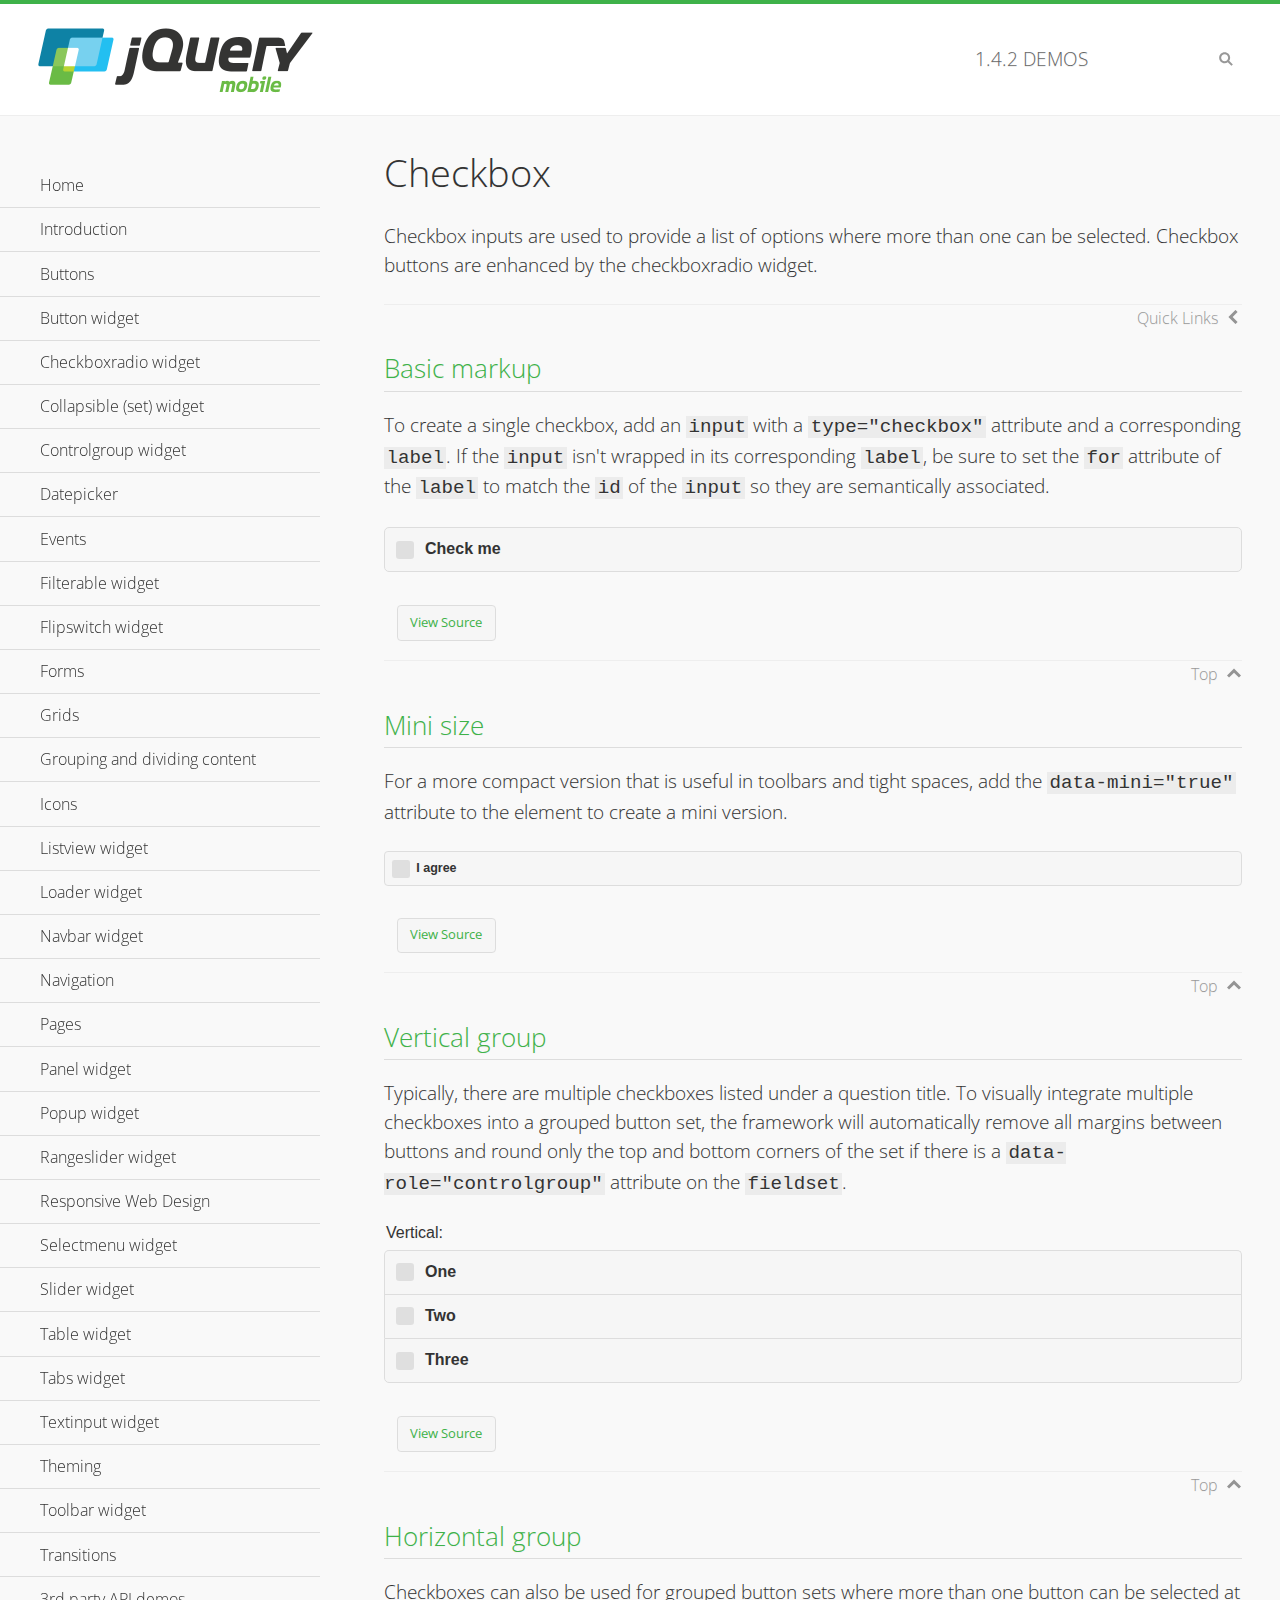
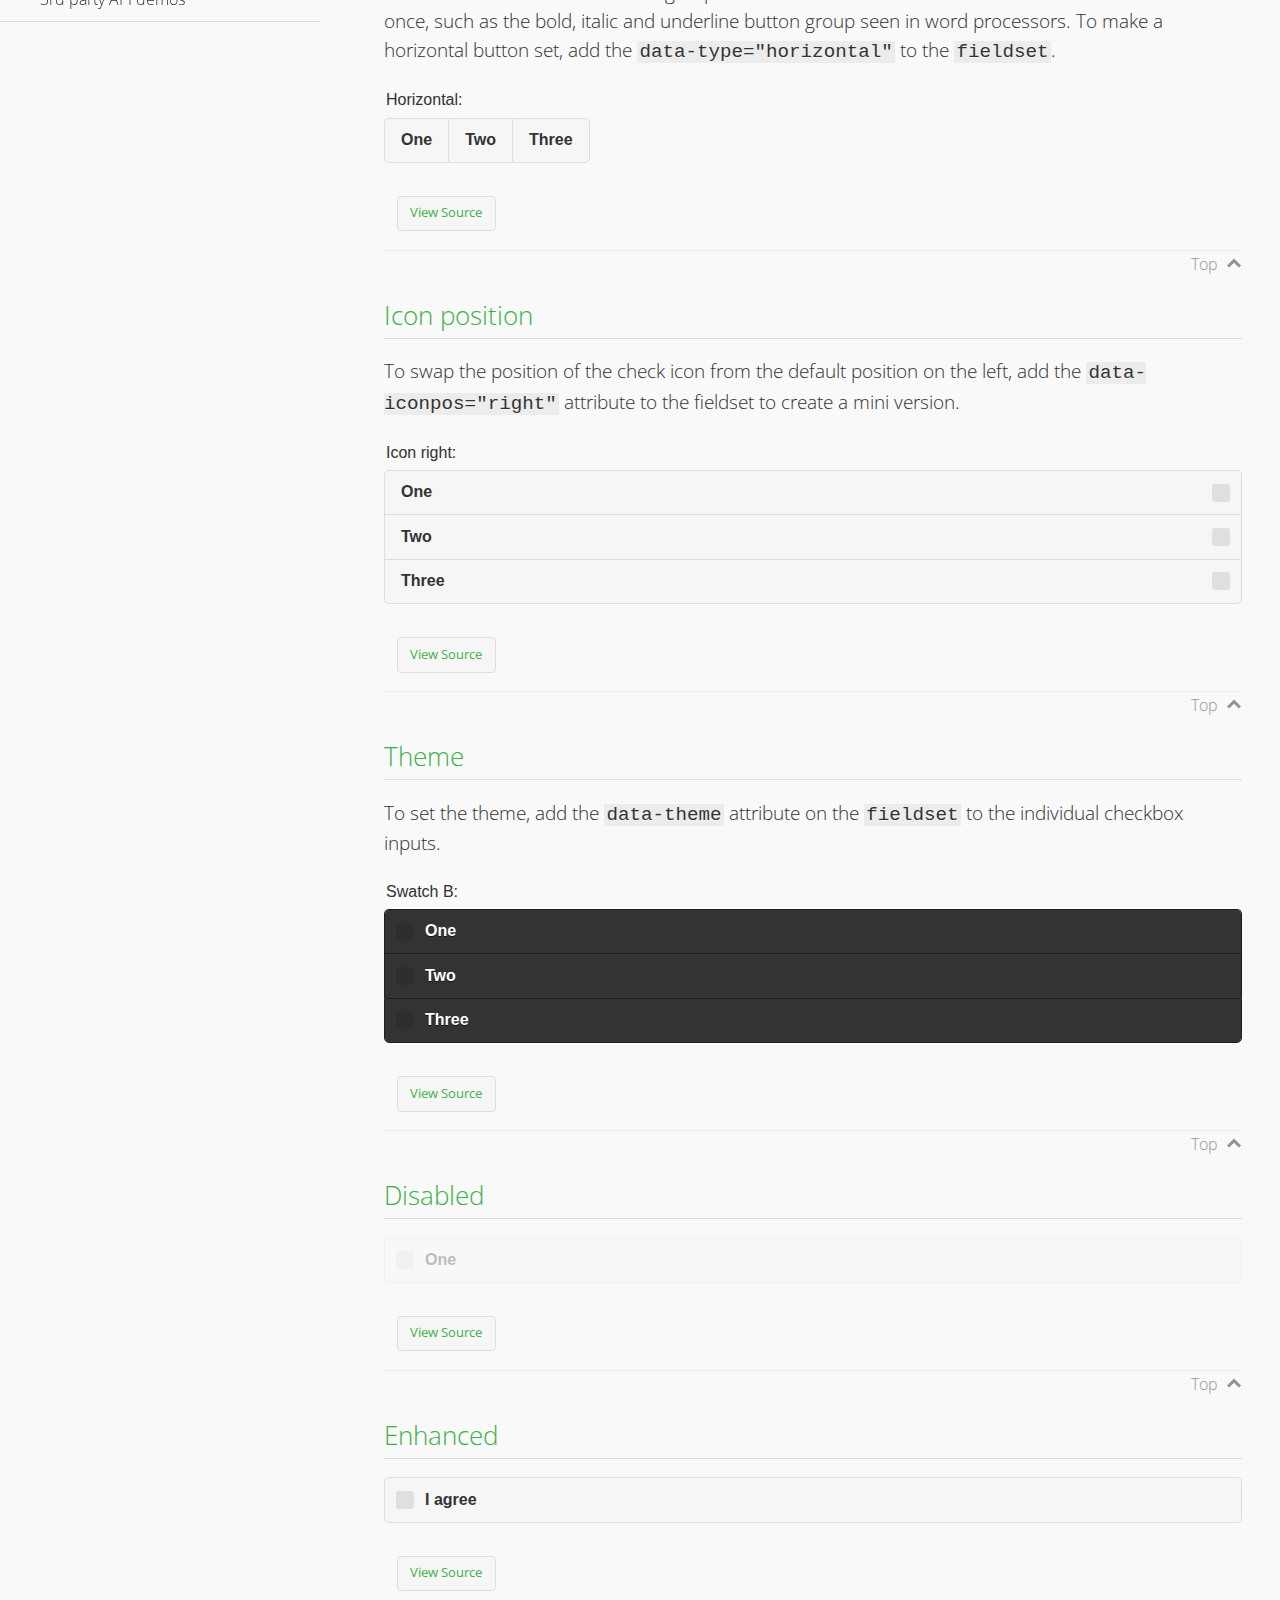
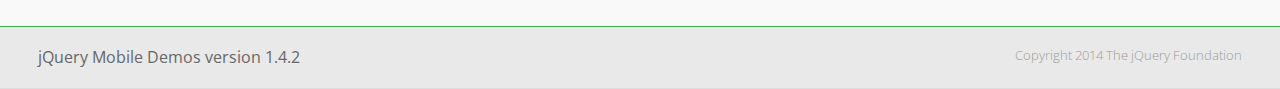
<file: jquery.mobile-1.4.2/demos/checkboxradio-checkbox/index.html>
<!DOCTYPE html>
<html>
<head>
	<meta charset="utf-8">
	<meta name="viewport" content="width=device-width, initial-scale=1">
	<title>Checkbox - jQuery Mobile Demos</title>
	<link rel="shortcut icon" href="../favicon.ico">
    <link rel="stylesheet" href="http://fonts.googleapis.com/css?family=Open+Sans:300,400,700">
	<link rel="stylesheet" href="../css/themes/default/jquery.mobile-1.4.2.min.css">
	<link rel="stylesheet" href="../_assets/css/jqm-demos.css">
	<script src="../js/jquery.js"></script>
	<script src="../_assets/js/index.js"></script>
	<script src="../js/jquery.mobile-1.4.2.min.js"></script>
</head>
<div data-role="page" class="jqm-demos" data-quicklinks="true">

	<div data-role="header" class="jqm-header">
		<h2><a href="../" title="jQuery Mobile Demos home"><img src="../_assets/img/jquery-logo.png" alt="jQuery Mobile"></a></h2>
		<p><span class="jqm-version"></span> Demos</p>
		<a href="#" class="jqm-navmenu-link ui-btn ui-btn-icon-notext ui-corner-all ui-icon-bars ui-nodisc-icon ui-alt-icon ui-btn-left">Menu</a>
		<a href="#" class="jqm-search-link ui-btn ui-btn-icon-notext ui-corner-all ui-icon-search ui-nodisc-icon ui-alt-icon ui-btn-right">Search</a>
	</div><!-- /header -->

	<div role="main" class="ui-content jqm-content">

		<h1>Checkbox</h1>

		<p>Checkbox inputs are used to provide a list of options where more than one can be selected. Checkbox buttons are enhanced by the checkboxradio widget.</p>

		<h2>Basic markup</h2>

		<p>To create a single checkbox, add an <code>input</code> with a <code>type="checkbox"</code> attribute and a corresponding <code>label</code>. If the <code>input</code> isn't wrapped in its corresponding <code>label</code>, be sure to set the <code>for</code> attribute of the <code>label</code> to match the <code>id</code> of the <code>input</code> so they are semantically associated.</p>

		<div data-demo-html="true">
            <form>
               	<label>
                	<input type="checkbox" name="checkbox-0 ">Check me
                </label>
        	</form>
		</div><!--/demo-html -->

		<h2>Mini size</h2>

		<p>For a more compact version that is useful in toolbars and tight spaces, add the <code>data-mini="true"</code> attribute to the element to create a mini version. </p>

		<div data-demo-html="true">
            <form>
				<input type="checkbox" name="checkbox-mini-0" id="checkbox-mini-0" data-mini="true">
				<label for="checkbox-mini-0">I agree</label>
        	</form>
		</div><!--/demo-html -->

		<h2>Vertical group</h2>

		<p>Typically, there are multiple checkboxes listed under a question title. To visually integrate multiple checkboxes into a grouped button set, the framework will automatically remove all margins between buttons and round only the top and bottom corners of the set if there is a <code> data-role="controlgroup"</code> attribute on the <code>fieldset</code>.</p>

		<div data-demo-html="true">
            <form>
               	<fieldset data-role="controlgroup">
					<legend>Vertical:</legend>
					<input type="checkbox" name="checkbox-v-2a" id="checkbox-v-2a">
					<label for="checkbox-v-2a">One</label>
					<input type="checkbox" name="checkbox-v-2b" id="checkbox-v-2b">
					<label for="checkbox-v-2b">Two</label>
					<input type="checkbox" name="checkbox-v-2c" id="checkbox-v-2c">
					<label for="checkbox-v-2c">Three</label>
				</fieldset>
        	</form>
		</div><!--/demo-html -->

		<h2>Horizontal group</h2>

		<p>Checkboxes can also be used for grouped button sets where more than one button can be selected at once, such as the bold, italic and underline button group seen in word processors. To make a horizontal button set, add the <code> data-type="horizontal"</code> to the <code>fieldset</code>.</p>

		<div data-demo-html="true">
            <form>
				<fieldset data-role="controlgroup" data-type="horizontal">
					<legend>Horizontal:</legend>
					<input type="checkbox" name="checkbox-h-2a" id="checkbox-h-2a">
					<label for="checkbox-h-2a">One</label>
					<input type="checkbox" name="checkbox-h-2b" id="checkbox-h-2b">
					<label for="checkbox-h-2b">Two</label>
					<input type="checkbox" name="checkbox-h-2c" id="checkbox-h-2c">
					<label for="checkbox-h-2c">Three</label>
				</fieldset>
        	</form>
		</div><!--/demo-html -->

		<h2>Icon position</h2>

		<p>To swap the position of the check icon from the default position on the left, add the <code>data-iconpos="right"</code> attribute to the fieldset to create a mini version. </p>

		<div data-demo-html="true">
			<form>
				<fieldset data-role="controlgroup" data-iconpos="right">
					<legend>Icon right:</legend>
					<input type="checkbox" name="checkbox-h-6a" id="checkbox-h-6a">
					<label for="checkbox-h-6a">One</label>
					<input type="checkbox" name="checkbox-h-6b" id="checkbox-h-6b">
					<label for="checkbox-h-6b">Two</label>
					<input type="checkbox" name="checkbox-h-6c" id="checkbox-h-6c">
					<label for="checkbox-h-6c">Three</label>
				</fieldset>
			</form>
		</div><!--/demo-html -->

		<h2>Theme</h2>

		<p>To set the theme, add the <code>data-theme</code> attribute on the <code>fieldset</code> to the individual checkbox inputs.</p>

		<div data-demo-html="true">
            <form>
               	<fieldset data-role="controlgroup">
					<legend>Swatch B:</legend>
					<input type="checkbox" name="checkbox-t-2a" id="checkbox-t-2a" data-theme="b">
					<label for="checkbox-t-2a">One</label>
					<input type="checkbox" name="checkbox-t-2b" id="checkbox-t-2b" data-theme="b">
					<label for="checkbox-t-2b">Two</label>
					<input type="checkbox" name="checkbox-t-2c" id="checkbox-t-2c" data-theme="b">
					<label for="checkbox-t-2c">Three</label>
				</fieldset>
        	</form>
		</div><!--/demo-html -->

		<h2>Disabled</h2>

		<div data-demo-html="true">
            <form>
					<input disabled type="checkbox" name="checkbox-t-2a" id="checkbox-t-2a" data-theme="a">
					<label for="checkbox-t-2a">One</label>
        	</form>
		</div><!--/demo-html -->

		<h2>Enhanced</h2>

        <div data-demo-html="true">
			<div class="ui-checkbox">
				<label for="checkbox-enhanced" class="ui-btn ui-corner-all ui-btn-inherit ui-btn-icon-left ui-checkbox-off">I agree</label>
				<input type="checkbox" name="checkbox-enhanced" id="checkbox-enhanced" data-enhanced="true">
			</div>
		</div><!--/demo-html -->

	</div><!-- /content -->
	    <div data-role="panel" class="jqm-navmenu-panel" data-position="left" data-display="overlay" data-theme="a">
	    	<ul class="jqm-list ui-alt-icon ui-nodisc-icon">
<li data-filtertext="demos homepage" data-icon="home"><a href=".././">Home</a></li>
<li data-filtertext="introduction overview getting started"><a href="../intro/" data-ajax="false">Introduction</a></li>
<li data-filtertext="buttons button markup buttonmarkup method anchor link button element"><a href="../button-markup/" data-ajax="false">Buttons</a></li>
<li data-filtertext="form button widget input button submit reset"><a href="../button/" data-ajax="false">Button widget</a></li>
<li data-role="collapsible" data-collapsed-icon="carat-d" data-expanded-icon="carat-u" data-iconpos="right" data-inset="false">
	<h3>Checkboxradio widget</h3>
	<ul>
		<li data-filtertext="form checkboxradio widget checkbox input checkboxes controlgroups"><a href="../checkboxradio-checkbox/" data-ajax="false">Checkboxes</a></li>
		<li data-filtertext="form checkboxradio widget radio input radio buttons controlgroups"><a href="../checkboxradio-radio/" data-ajax="false">Radio buttons</a></li>
	</ul>
</li>
<li data-role="collapsible" data-collapsed-icon="carat-d" data-expanded-icon="carat-u" data-iconpos="right" data-inset="false">
	<h3>Collapsible (set) widget</h3>
	<ul>
		<li data-filtertext="collapsibles content formatting"><a href="../collapsible/" data-ajax="false">Collapsible</a></li>
		<li data-filtertext="dynamic collapsible set accordion append expand"><a href="../collapsible-dynamic/" data-ajax="false">Dynamic collapsibles</a></li>
		<li data-filtertext="accordions collapsible set widget content formatting grouped collapsibles"><a href="../collapsibleset/" data-ajax="false">Collapsible set</a></li>
	</ul>
</li>
<li data-role="collapsible" data-collapsed-icon="carat-d" data-expanded-icon="carat-u" data-iconpos="right" data-inset="false">
	<h3>Controlgroup widget</h3>
	<ul>
		<li data-filtertext="controlgroups selectmenu checkboxradio input grouped buttons horizontal vertical"><a href="../controlgroup/" data-ajax="false">Controlgroup</a></li>
		<li data-filtertext="dynamic controlgroup dynamically add buttons"><a href="../controlgroup-dynamic/" data-ajax="false">Dynamic controlgroups</a></li>
	</ul>
</li>
<li data-filtertext="form datepicker widget date input"><a href="../datepicker/" data-ajax="false">Datepicker</a></li>
<li data-role="collapsible" data-collapsed-icon="carat-d" data-expanded-icon="carat-u" data-iconpos="right" data-inset="false">
	<h3>Events</h3>
	<ul>
		<li data-filtertext="swipe to delete list items listviews swipe events"><a href="../swipe-list/" data-ajax="false">Swipe list items</a></li>
		<li data-filtertext="swipe to navigate swipe page navigation swipe events"><a href="../swipe-page/" data-ajax="false">Swipe page navigation</a></li>
	</ul>
</li>
<li data-filtertext="filterable filter elements sorting searching listview table"><a href="../filterable/" data-ajax="false">Filterable widget</a></li>
<li data-filtertext="form flipswitch widget flip toggle switch binary select checkbox input"><a href="../flipswitch/" data-ajax="false">Flipswitch widget</a></li>
<li data-role="collapsible" data-collapsed-icon="carat-d" data-expanded-icon="carat-u" data-iconpos="right" data-inset="false">
	<h3>Forms</h3>
	<ul>
		<li data-filtertext="forms text checkbox radio range button submit reset inputs selects textarea slider flipswitch label form elements"><a href="../forms/" data-ajax="false">Forms</a></li>
		<li data-filtertext="form hide labels hidden accessible ui-hidden-accessible forms"><a href="../forms-label-hidden-accessible/" data-ajax="false">Hide labels</a></li>
		<li data-filtertext="form field containers fieldcontain ui-field-contain forms"><a href="../forms-field-contain/" data-ajax="false">Field containers</a></li>
		<li data-filtertext="forms disabled form elements"><a href="../forms-disabled/" data-ajax="false">Forms disabled</a></li>
		<li data-filtertext="forms gallery examples overview forms text checkbox radio range button submit reset inputs selects textarea slider flipswitch label form elements"><a href="../forms-gallery/" data-ajax="false">Forms gallery</a></li>
	</ul>
</li>
<li data-role="collapsible" data-collapsed-icon="carat-d" data-expanded-icon="carat-u" data-iconpos="right" data-inset="false">
	<h3>Grids</h3>
	<ul>
		<li data-filtertext="grids columns blocks content formatting rwd responsive css framework"><a href="../grids/" data-ajax="false">Grids</a></li>
		<li data-filtertext="buttons in grids css framework"><a href="../grids-buttons/" data-ajax="false">Buttons in grids</a></li>
		<li data-filtertext="custom responsive grids rwd css framework"><a href="../grids-custom-responsive/" data-ajax="false">Custom responsive grids</a></li>
	</ul>
</li>
<li data-filtertext="blocks content formatting sections heading"><a href="../body-bar-classes/" data-ajax="false">Grouping and dividing content</a></li>
<li data-role="collapsible" data-collapsed-icon="carat-d" data-expanded-icon="carat-u" data-iconpos="right" data-inset="false">
	<h3>Icons</h3>
	<ul>
		<li data-filtertext="button icons svg disc alt custom icon position"><a href="../icons/" data-ajax="false">Icons</a></li>
		<li data-filtertext=""><a href="../icons-grunticon/" data-ajax="false">Grunticon loader</a></li>
	</ul>
</li>
<li data-role="collapsible" data-collapsed-icon="carat-d" data-expanded-icon="carat-u" data-iconpos="right" data-inset="false">
	<h3>Listview widget</h3>
	<ul>
		<li data-filtertext="listview widget thumbnails icons nested split button collapsible ul ol"><a href="../listview/" data-ajax="false">Listview</a></li>
		<li data-filtertext="autocomplete filterable reveal listview filtertextbeforefilter placeholder"><a href="../listview-autocomplete/" data-ajax="false">Listview autocomplete</a></li>
		<li data-filtertext="autocomplete filterable reveal listview remote data filtertextbeforefilter placeholder"><a href="../listview-autocomplete-remote/" data-ajax="false">Listview autocomplete remote data</a></li>
		<li data-filtertext="autodividers anchor jump scroll linkbars listview lists ul ol"><a href="../listview-autodividers-linkbar/" data-ajax="false">Listview autodividers linkbar</a></li>
		<li data-filtertext="listview autodividers selector autodividersselector lists ul ol"><a href="../listview-autodividers-selector/" data-ajax="false">Listview autodividers selector</a></li>
		<li data-filtertext="listview nested list items"><a href="../listview-nested-lists/" data-ajax="false">Listview Nested Listviews</a></li>
		<li data-filtertext="listview collapsible list items flat"><a href="../listview-collapsible-item-flat/" data-ajax="false">Listview collapsible list items (flat)</a></li>
		<li data-filtertext="listview collapsible list indented"><a href="../listview-collapsible-item-indented/" data-ajax="false">Listview collapsible list items (indented)</a></li>
		<li data-filtertext="grid listview responsive grids responsive listviews lists ul"><a href="../listview-grid/" data-ajax="false">Listview responsive grid</a></li>
	</ul>
</li>
<li data-filtertext="loader widget page loading navigation overlay spinner"><a href="../loader/" data-ajax="false">Loader widget</a></li>
<li data-filtertext="navbar widget navmenu toolbars header footer"><a href="../navbar/" data-ajax="false">Navbar widget</a></li>
<li data-role="collapsible" data-collapsed-icon="carat-d" data-expanded-icon="carat-u" data-iconpos="right" data-inset="false">
	<h3>Navigation</h3>
	<ul>
		<li data-filtertext="ajax navigation navigate widget history event method"><a href="../navigation/" data-ajax="false">Navigation</a></li>
		<li data-filtertext="linking pages page links navigation ajax prefetch cache"><a href="../navigation-linking-pages/" data-ajax="false">Linking pages</a></li>
		<li data-filtertext="php redirect server redirection server-side navigation"><a href="../navigation-php-redirect/" data-ajax="false">PHP redirect demo</a></li>
		<li data-filtertext="navigation redirection hash query"><a href="../navigation-hash-processing/" data-ajax="false">Hash processing demo</a></li>
	</ul>
</li>
<li data-role="collapsible" data-collapsed-icon="carat-d" data-expanded-icon="carat-u" data-iconpos="right" data-inset="false">
	<h3>Pages</h3>
	<ul>
		<li data-filtertext="pages page widget ajax navigation"><a href="../pages/" data-ajax="false">Pages</a></li>
		<li data-filtertext="single page"><a href="../pages-single-page/" data-ajax="false">Single page</a></li>
		<li data-filtertext="multipage multi-page page"><a href="../pages-multi-page/" data-ajax="false">Multi-page template</a></li>
		<li data-filtertext="dialog page widget modal popup"><a href="../pages-dialog/" data-ajax="false">Dialog page</a></li>
	</ul>
</li>
<li data-role="collapsible" data-collapsed-icon="carat-d" data-expanded-icon="carat-u" data-iconpos="right" data-inset="false">
	<h3>Panel widget</h3>
	<ul>
		<li data-filtertext="panel widget sliding panels reveal push overlay responsive"><a href="../panel/" data-ajax="false">Panel</a></li>
		<li data-filtertext=""><a href="../panel-external/" data-ajax="false">External panels</a></li>
		<li data-filtertext="panel "><a href="../panel-fixed/" data-ajax="false">Fixed panels</a></li>
		<li data-filtertext="panel slide panels sliding panels shadow rwd responsive breakpoint"><a href="../panel-responsive/" data-ajax="false">Panels responsive</a></li>
		<li data-filtertext="panel custom style custom panel width reveal shadow listview panel styling page background wrapper"><a href="../panel-styling/" data-ajax="false">Custom panel style</a></li>
		<li data-filtertext="panel open on swipe"><a href="../panel-swipe-open/" data-ajax="false">Panel open on swipe</a></li>
		<li data-filtertext="panels outside page internal external toolbars"><a href="../panel-external-internal/" data-ajax="false">Panel external and internal</a></li>
	</ul>
</li>
<li data-role="collapsible" data-collapsed-icon="carat-d" data-expanded-icon="carat-u" data-iconpos="right" data-inset="false">
	<h3>Popup widget</h3>
	<ul>
		<li data-filtertext="popup widget popups dialog modal transition tooltip lightbox form overlay screen flip pop fade transition"><a href="../popup/" data-ajax="false">Popup</a></li>
		<li data-filtertext="popup alignment position"><a href="../popup-alignment/" data-ajax="false">Popup alignment</a></li>
		<li data-filtertext="popup arrow size popups popover"><a href="../popup-arrow-size/" data-ajax="false">Popup arrow size</a></li>
		<li data-filtertext="dynamic popups popup images lightbox"><a href="../popup-dynamic/" data-ajax="false">Dynamic popups</a></li>
		<li data-filtertext="popups with iframes scaling"><a href="../popup-iframe/" data-ajax="false">Popups with iframes</a></li>
		<li data-filtertext="popup image scaling"><a href="../popup-image-scaling/" data-ajax="false">Popup image scaling</a></li>
		<li data-filtertext="external popup outside multi-page"><a href="../popup-outside-multipage" data-ajax="false">Popup outside multi-page</a></li>
	</ul>
</li>
<li data-filtertext="form rangeslider widget dual sliders dual handle sliders range input"><a href="../rangeslider/" data-ajax="false">Rangeslider widget</a></li>
<li data-filtertext="responsive web design rwd adaptive progressive enhancement PE accessible mobile breakpoints media query media queries"><a href="../rwd/" data-ajax="false">Responsive Web Design</a></li>
<li data-role="collapsible" data-collapsed-icon="carat-d" data-expanded-icon="carat-u" data-iconpos="right" data-inset="false">
	<h3>Selectmenu widget</h3>
	<ul>
		<li data-filtertext="form selectmenu widget select input custom select menu selects"><a href="../selectmenu/" data-ajax="false">Selectmenu</a></li>
		<li data-filtertext="form custom select menu selectmenu widget custom menu option optgroup multiple selects"><a href="../selectmenu-custom/" data-ajax="false">Custom select menu</a></li>
		<li data-filtertext="filterable select filter popup dialog"><a href="../selectmenu-custom-filter/" data-ajax="false">Custom select menu with filter</a></li>
	</ul>
</li>
<li data-role="collapsible" data-collapsed-icon="carat-d" data-expanded-icon="carat-u" data-iconpos="right" data-inset="false">
	<h3>Slider widget</h3>
	<ul>
		<li data-filtertext="form slider widget range input single sliders"><a href="../slider/" data-ajax="false">Slider</a></li>
		<li data-filtertext="form slider widget flipswitch slider binary select flip toggle switch"><a href="../slider-flipswitch/" data-ajax="false">Slider flip toggle switch</a></li>
		<li data-filtertext="form slider tooltip handle value input range sliders"><a href="../slider-tooltip/" data-ajax="false">Slider tooltip</a></li>
	</ul>
</li>
<li data-role="collapsible" data-collapsed-icon="carat-d" data-expanded-icon="carat-u" data-iconpos="right" data-inset="false">
	<h3>Table widget</h3>
	<ul>
		<li data-filtertext="table widget reflow column toggle th td responsive tables rwd hide show tabular"><a href="../table-column-toggle/" data-ajax="false">Table Column Toggle</a></li>
		<li data-filtertext="table column toggle phone comparison demo"><a href="../table-column-toggle-example/" data-ajax="false">Table Column Toggle demo</a></li>
		<li data-filtertext="responsive tables table column toggle heading groups rwd breakpoint"><a href="../table-column-toggle-heading-groups/" data-ajax="false">Table Column Toggle heading groups</a></li>
		<li data-filtertext="responsive tables table column toggle hide rwd breakpoint customization options"><a href="../table-column-toggle-options/" data-ajax="false">Table Column Toggle options</a></li>
		<li data-filtertext="table reflow th td responsive rwd columns tabular"><a href="../table-reflow/" data-ajax="false">Table Reflow</a></li>
		<li data-filtertext="responsive tables table reflow heading groups rwd breakpoint"><a href="../table-reflow-heading-groups/" data-ajax="false">Table Reflow heading groups</a></li>
		<li data-filtertext="responsive tables table reflow stripes strokes table style"><a href="../table-reflow-stripes-strokes/" data-ajax="false">Table Reflow stripes and strokes</a></li>
		<li data-filtertext="responsive tables table reflow stack custom styles"><a href="../table-reflow-styling/" data-ajax="false">Table Reflow custom styles</a></li>
	</ul>
</li>
<li data-filtertext="ui tabs widget"><a href="../tabs/" data-ajax="false">Tabs widget</a></li>
<li data-filtertext="form textinput widget text input textarea number date time tel email file color password"><a href="../textinput/" data-ajax="false">Textinput widget</a></li>
<li data-role="collapsible" data-collapsed-icon="carat-d" data-expanded-icon="carat-u" data-iconpos="right" data-inset="false">
	<h3>Theming</h3>
	<ul>
		<li data-filtertext="default theme swatches theming style css"><a href="../theme-default/" data-ajax="false">Default theme</a></li>
		<li data-filtertext="classic theme old theme swatches theming style css"><a href="../theme-classic/" data-ajax="false">Classic theme</a></li>
	</ul>
</li>
<li data-role="collapsible" data-collapsed-icon="carat-d" data-expanded-icon="carat-u" data-iconpos="right" data-inset="false">
	<h3>Toolbar widget</h3>
	<ul>
		<li data-filtertext="toolbar widget header footer toolbars fixed fullscreen external sections"><a href="../toolbar/" data-ajax="false">Toolbar</a></li>
		<li data-filtertext="dynamic toolbars dynamically add toolbar header footer"><a href="../toolbar-dynamic/" data-ajax="false">Dynamic toolbars</a></li>
		<li data-filtertext="external toolbars header footer"><a href="../toolbar-external/" data-ajax="false">External toolbars</a></li>
		<li data-filtertext="fixed toolbars header footer"><a href="../toolbar-fixed/" data-ajax="false">Fixed toolbars</a></li>
		<li data-filtertext="fixed fullscreen toolbars header footer"><a href="../toolbar-fixed-fullscreen/" data-ajax="false">Fullscreen toolbars</a></li>
		<li data-filtertext="external fixed toolbars header footer"><a href="../toolbar-fixed-external/" data-ajax="false">Fixed external toolbars</a></li>
		<li data-filtertext="external persistent toolbars header footer navbar navmenu"><a href="../toolbar-fixed-persistent/" data-ajax="false">Persistent toolbars</a></li>
		<li data-filtertext="external ajax optimized toolbars persistent toolbars header footer navbar"><a href="../toolbar-fixed-persistent-optimized/" data-ajax="false">Ajax optimized toolbars</a></li>
		<li data-filtertext="form in toolbars header footer"><a href="../toolbar-fixed-forms/" data-ajax="false">Form in toolbar</a></li>
	</ul>
</li>
<li data-filtertext="page transitions animated pages popup navigation flip slide fade pop"><a href="../transitions/" data-ajax="false">Transitions</a></li>
<li data-role="collapsible" data-collapsed-icon="carat-d" data-expanded-icon="carat-u" data-iconpos="right" data-inset="false">
	<h3>3rd party API demos</h3>
	<ul>
		<li data-filtertext="backbone requirejs navigation router"><a href="../backbone-requirejs/" data-ajax="false">Backbone RequireJS</a></li>
		<li data-filtertext="google maps geolocation demo"><a href="../map-geolocation/" data-ajax="false">Google Maps geolocation</a></li>
		<li data-filtertext="google maps hybrid"><a href="../map-list-toggle/" data-ajax="false">Google Maps list toggle</a></li>
	</ul>
</li>



		     </ul>
		</div><!-- /panel -->


	<div data-role="footer" data-position="fixed" data-tap-toggle="false" class="jqm-footer">
		<p>jQuery Mobile Demos version <span class="jqm-version"></span></p>
		<p>Copyright 2014 The jQuery Foundation</p>
	</div><!-- /footer -->
	<!-- TODO: This should become an external panel so we can add input to markup (unique ID) -->
    <div data-role="panel" class="jqm-search-panel" data-position="right" data-display="overlay" data-theme="a">
		<div class="jqm-search">
			<ul class="jqm-list" data-filter-placeholder="Search demos..." data-filter-reveal="true">
<li data-filtertext="demos homepage" data-icon="home"><a href=".././">Home</a></li>
<li data-filtertext="introduction overview getting started"><a href="../intro/" data-ajax="false">Introduction</a></li>
<li data-filtertext="buttons button markup buttonmarkup method anchor link button element"><a href="../button-markup/" data-ajax="false">Buttons</a></li>
<li data-filtertext="form button widget input button submit reset"><a href="../button/" data-ajax="false">Button widget</a></li>
<li data-role="collapsible" data-collapsed-icon="carat-d" data-expanded-icon="carat-u" data-iconpos="right" data-inset="false">
	<h3>Checkboxradio widget</h3>
	<ul>
		<li data-filtertext="form checkboxradio widget checkbox input checkboxes controlgroups"><a href="../checkboxradio-checkbox/" data-ajax="false">Checkboxes</a></li>
		<li data-filtertext="form checkboxradio widget radio input radio buttons controlgroups"><a href="../checkboxradio-radio/" data-ajax="false">Radio buttons</a></li>
	</ul>
</li>
<li data-role="collapsible" data-collapsed-icon="carat-d" data-expanded-icon="carat-u" data-iconpos="right" data-inset="false">
	<h3>Collapsible (set) widget</h3>
	<ul>
		<li data-filtertext="collapsibles content formatting"><a href="../collapsible/" data-ajax="false">Collapsible</a></li>
		<li data-filtertext="dynamic collapsible set accordion append expand"><a href="../collapsible-dynamic/" data-ajax="false">Dynamic collapsibles</a></li>
		<li data-filtertext="accordions collapsible set widget content formatting grouped collapsibles"><a href="../collapsibleset/" data-ajax="false">Collapsible set</a></li>
	</ul>
</li>
<li data-role="collapsible" data-collapsed-icon="carat-d" data-expanded-icon="carat-u" data-iconpos="right" data-inset="false">
	<h3>Controlgroup widget</h3>
	<ul>
		<li data-filtertext="controlgroups selectmenu checkboxradio input grouped buttons horizontal vertical"><a href="../controlgroup/" data-ajax="false">Controlgroup</a></li>
		<li data-filtertext="dynamic controlgroup dynamically add buttons"><a href="../controlgroup-dynamic/" data-ajax="false">Dynamic controlgroups</a></li>
	</ul>
</li>
<li data-filtertext="form datepicker widget date input"><a href="../datepicker/" data-ajax="false">Datepicker</a></li>
<li data-role="collapsible" data-collapsed-icon="carat-d" data-expanded-icon="carat-u" data-iconpos="right" data-inset="false">
	<h3>Events</h3>
	<ul>
		<li data-filtertext="swipe to delete list items listviews swipe events"><a href="../swipe-list/" data-ajax="false">Swipe list items</a></li>
		<li data-filtertext="swipe to navigate swipe page navigation swipe events"><a href="../swipe-page/" data-ajax="false">Swipe page navigation</a></li>
	</ul>
</li>
<li data-filtertext="filterable filter elements sorting searching listview table"><a href="../filterable/" data-ajax="false">Filterable widget</a></li>
<li data-filtertext="form flipswitch widget flip toggle switch binary select checkbox input"><a href="../flipswitch/" data-ajax="false">Flipswitch widget</a></li>
<li data-role="collapsible" data-collapsed-icon="carat-d" data-expanded-icon="carat-u" data-iconpos="right" data-inset="false">
	<h3>Forms</h3>
	<ul>
		<li data-filtertext="forms text checkbox radio range button submit reset inputs selects textarea slider flipswitch label form elements"><a href="../forms/" data-ajax="false">Forms</a></li>
		<li data-filtertext="form hide labels hidden accessible ui-hidden-accessible forms"><a href="../forms-label-hidden-accessible/" data-ajax="false">Hide labels</a></li>
		<li data-filtertext="form field containers fieldcontain ui-field-contain forms"><a href="../forms-field-contain/" data-ajax="false">Field containers</a></li>
		<li data-filtertext="forms disabled form elements"><a href="../forms-disabled/" data-ajax="false">Forms disabled</a></li>
		<li data-filtertext="forms gallery examples overview forms text checkbox radio range button submit reset inputs selects textarea slider flipswitch label form elements"><a href="../forms-gallery/" data-ajax="false">Forms gallery</a></li>
	</ul>
</li>
<li data-role="collapsible" data-collapsed-icon="carat-d" data-expanded-icon="carat-u" data-iconpos="right" data-inset="false">
	<h3>Grids</h3>
	<ul>
		<li data-filtertext="grids columns blocks content formatting rwd responsive css framework"><a href="../grids/" data-ajax="false">Grids</a></li>
		<li data-filtertext="buttons in grids css framework"><a href="../grids-buttons/" data-ajax="false">Buttons in grids</a></li>
		<li data-filtertext="custom responsive grids rwd css framework"><a href="../grids-custom-responsive/" data-ajax="false">Custom responsive grids</a></li>
	</ul>
</li>
<li data-filtertext="blocks content formatting sections heading"><a href="../body-bar-classes/" data-ajax="false">Grouping and dividing content</a></li>
<li data-role="collapsible" data-collapsed-icon="carat-d" data-expanded-icon="carat-u" data-iconpos="right" data-inset="false">
	<h3>Icons</h3>
	<ul>
		<li data-filtertext="button icons svg disc alt custom icon position"><a href="../icons/" data-ajax="false">Icons</a></li>
		<li data-filtertext=""><a href="../icons-grunticon/" data-ajax="false">Grunticon loader</a></li>
	</ul>
</li>
<li data-role="collapsible" data-collapsed-icon="carat-d" data-expanded-icon="carat-u" data-iconpos="right" data-inset="false">
	<h3>Listview widget</h3>
	<ul>
		<li data-filtertext="listview widget thumbnails icons nested split button collapsible ul ol"><a href="../listview/" data-ajax="false">Listview</a></li>
		<li data-filtertext="autocomplete filterable reveal listview filtertextbeforefilter placeholder"><a href="../listview-autocomplete/" data-ajax="false">Listview autocomplete</a></li>
		<li data-filtertext="autocomplete filterable reveal listview remote data filtertextbeforefilter placeholder"><a href="../listview-autocomplete-remote/" data-ajax="false">Listview autocomplete remote data</a></li>
		<li data-filtertext="autodividers anchor jump scroll linkbars listview lists ul ol"><a href="../listview-autodividers-linkbar/" data-ajax="false">Listview autodividers linkbar</a></li>
		<li data-filtertext="listview autodividers selector autodividersselector lists ul ol"><a href="../listview-autodividers-selector/" data-ajax="false">Listview autodividers selector</a></li>
		<li data-filtertext="listview nested list items"><a href="../listview-nested-lists/" data-ajax="false">Listview Nested Listviews</a></li>
		<li data-filtertext="listview collapsible list items flat"><a href="../listview-collapsible-item-flat/" data-ajax="false">Listview collapsible list items (flat)</a></li>
		<li data-filtertext="listview collapsible list indented"><a href="../listview-collapsible-item-indented/" data-ajax="false">Listview collapsible list items (indented)</a></li>
		<li data-filtertext="grid listview responsive grids responsive listviews lists ul"><a href="../listview-grid/" data-ajax="false">Listview responsive grid</a></li>
	</ul>
</li>
<li data-filtertext="loader widget page loading navigation overlay spinner"><a href="../loader/" data-ajax="false">Loader widget</a></li>
<li data-filtertext="navbar widget navmenu toolbars header footer"><a href="../navbar/" data-ajax="false">Navbar widget</a></li>
<li data-role="collapsible" data-collapsed-icon="carat-d" data-expanded-icon="carat-u" data-iconpos="right" data-inset="false">
	<h3>Navigation</h3>
	<ul>
		<li data-filtertext="ajax navigation navigate widget history event method"><a href="../navigation/" data-ajax="false">Navigation</a></li>
		<li data-filtertext="linking pages page links navigation ajax prefetch cache"><a href="../navigation-linking-pages/" data-ajax="false">Linking pages</a></li>
		<li data-filtertext="php redirect server redirection server-side navigation"><a href="../navigation-php-redirect/" data-ajax="false">PHP redirect demo</a></li>
		<li data-filtertext="navigation redirection hash query"><a href="../navigation-hash-processing/" data-ajax="false">Hash processing demo</a></li>
	</ul>
</li>
<li data-role="collapsible" data-collapsed-icon="carat-d" data-expanded-icon="carat-u" data-iconpos="right" data-inset="false">
	<h3>Pages</h3>
	<ul>
		<li data-filtertext="pages page widget ajax navigation"><a href="../pages/" data-ajax="false">Pages</a></li>
		<li data-filtertext="single page"><a href="../pages-single-page/" data-ajax="false">Single page</a></li>
		<li data-filtertext="multipage multi-page page"><a href="../pages-multi-page/" data-ajax="false">Multi-page template</a></li>
		<li data-filtertext="dialog page widget modal popup"><a href="../pages-dialog/" data-ajax="false">Dialog page</a></li>
	</ul>
</li>
<li data-role="collapsible" data-collapsed-icon="carat-d" data-expanded-icon="carat-u" data-iconpos="right" data-inset="false">
	<h3>Panel widget</h3>
	<ul>
		<li data-filtertext="panel widget sliding panels reveal push overlay responsive"><a href="../panel/" data-ajax="false">Panel</a></li>
		<li data-filtertext=""><a href="../panel-external/" data-ajax="false">External panels</a></li>
		<li data-filtertext="panel "><a href="../panel-fixed/" data-ajax="false">Fixed panels</a></li>
		<li data-filtertext="panel slide panels sliding panels shadow rwd responsive breakpoint"><a href="../panel-responsive/" data-ajax="false">Panels responsive</a></li>
		<li data-filtertext="panel custom style custom panel width reveal shadow listview panel styling page background wrapper"><a href="../panel-styling/" data-ajax="false">Custom panel style</a></li>
		<li data-filtertext="panel open on swipe"><a href="../panel-swipe-open/" data-ajax="false">Panel open on swipe</a></li>
		<li data-filtertext="panels outside page internal external toolbars"><a href="../panel-external-internal/" data-ajax="false">Panel external and internal</a></li>
	</ul>
</li>
<li data-role="collapsible" data-collapsed-icon="carat-d" data-expanded-icon="carat-u" data-iconpos="right" data-inset="false">
	<h3>Popup widget</h3>
	<ul>
		<li data-filtertext="popup widget popups dialog modal transition tooltip lightbox form overlay screen flip pop fade transition"><a href="../popup/" data-ajax="false">Popup</a></li>
		<li data-filtertext="popup alignment position"><a href="../popup-alignment/" data-ajax="false">Popup alignment</a></li>
		<li data-filtertext="popup arrow size popups popover"><a href="../popup-arrow-size/" data-ajax="false">Popup arrow size</a></li>
		<li data-filtertext="dynamic popups popup images lightbox"><a href="../popup-dynamic/" data-ajax="false">Dynamic popups</a></li>
		<li data-filtertext="popups with iframes scaling"><a href="../popup-iframe/" data-ajax="false">Popups with iframes</a></li>
		<li data-filtertext="popup image scaling"><a href="../popup-image-scaling/" data-ajax="false">Popup image scaling</a></li>
		<li data-filtertext="external popup outside multi-page"><a href="../popup-outside-multipage" data-ajax="false">Popup outside multi-page</a></li>
	</ul>
</li>
<li data-filtertext="form rangeslider widget dual sliders dual handle sliders range input"><a href="../rangeslider/" data-ajax="false">Rangeslider widget</a></li>
<li data-filtertext="responsive web design rwd adaptive progressive enhancement PE accessible mobile breakpoints media query media queries"><a href="../rwd/" data-ajax="false">Responsive Web Design</a></li>
<li data-role="collapsible" data-collapsed-icon="carat-d" data-expanded-icon="carat-u" data-iconpos="right" data-inset="false">
	<h3>Selectmenu widget</h3>
	<ul>
		<li data-filtertext="form selectmenu widget select input custom select menu selects"><a href="../selectmenu/" data-ajax="false">Selectmenu</a></li>
		<li data-filtertext="form custom select menu selectmenu widget custom menu option optgroup multiple selects"><a href="../selectmenu-custom/" data-ajax="false">Custom select menu</a></li>
		<li data-filtertext="filterable select filter popup dialog"><a href="../selectmenu-custom-filter/" data-ajax="false">Custom select menu with filter</a></li>
	</ul>
</li>
<li data-role="collapsible" data-collapsed-icon="carat-d" data-expanded-icon="carat-u" data-iconpos="right" data-inset="false">
	<h3>Slider widget</h3>
	<ul>
		<li data-filtertext="form slider widget range input single sliders"><a href="../slider/" data-ajax="false">Slider</a></li>
		<li data-filtertext="form slider widget flipswitch slider binary select flip toggle switch"><a href="../slider-flipswitch/" data-ajax="false">Slider flip toggle switch</a></li>
		<li data-filtertext="form slider tooltip handle value input range sliders"><a href="../slider-tooltip/" data-ajax="false">Slider tooltip</a></li>
	</ul>
</li>
<li data-role="collapsible" data-collapsed-icon="carat-d" data-expanded-icon="carat-u" data-iconpos="right" data-inset="false">
	<h3>Table widget</h3>
	<ul>
		<li data-filtertext="table widget reflow column toggle th td responsive tables rwd hide show tabular"><a href="../table-column-toggle/" data-ajax="false">Table Column Toggle</a></li>
		<li data-filtertext="table column toggle phone comparison demo"><a href="../table-column-toggle-example/" data-ajax="false">Table Column Toggle demo</a></li>
		<li data-filtertext="responsive tables table column toggle heading groups rwd breakpoint"><a href="../table-column-toggle-heading-groups/" data-ajax="false">Table Column Toggle heading groups</a></li>
		<li data-filtertext="responsive tables table column toggle hide rwd breakpoint customization options"><a href="../table-column-toggle-options/" data-ajax="false">Table Column Toggle options</a></li>
		<li data-filtertext="table reflow th td responsive rwd columns tabular"><a href="../table-reflow/" data-ajax="false">Table Reflow</a></li>
		<li data-filtertext="responsive tables table reflow heading groups rwd breakpoint"><a href="../table-reflow-heading-groups/" data-ajax="false">Table Reflow heading groups</a></li>
		<li data-filtertext="responsive tables table reflow stripes strokes table style"><a href="../table-reflow-stripes-strokes/" data-ajax="false">Table Reflow stripes and strokes</a></li>
		<li data-filtertext="responsive tables table reflow stack custom styles"><a href="../table-reflow-styling/" data-ajax="false">Table Reflow custom styles</a></li>
	</ul>
</li>
<li data-filtertext="ui tabs widget"><a href="../tabs/" data-ajax="false">Tabs widget</a></li>
<li data-filtertext="form textinput widget text input textarea number date time tel email file color password"><a href="../textinput/" data-ajax="false">Textinput widget</a></li>
<li data-role="collapsible" data-collapsed-icon="carat-d" data-expanded-icon="carat-u" data-iconpos="right" data-inset="false">
	<h3>Theming</h3>
	<ul>
		<li data-filtertext="default theme swatches theming style css"><a href="../theme-default/" data-ajax="false">Default theme</a></li>
		<li data-filtertext="classic theme old theme swatches theming style css"><a href="../theme-classic/" data-ajax="false">Classic theme</a></li>
	</ul>
</li>
<li data-role="collapsible" data-collapsed-icon="carat-d" data-expanded-icon="carat-u" data-iconpos="right" data-inset="false">
	<h3>Toolbar widget</h3>
	<ul>
		<li data-filtertext="toolbar widget header footer toolbars fixed fullscreen external sections"><a href="../toolbar/" data-ajax="false">Toolbar</a></li>
		<li data-filtertext="dynamic toolbars dynamically add toolbar header footer"><a href="../toolbar-dynamic/" data-ajax="false">Dynamic toolbars</a></li>
		<li data-filtertext="external toolbars header footer"><a href="../toolbar-external/" data-ajax="false">External toolbars</a></li>
		<li data-filtertext="fixed toolbars header footer"><a href="../toolbar-fixed/" data-ajax="false">Fixed toolbars</a></li>
		<li data-filtertext="fixed fullscreen toolbars header footer"><a href="../toolbar-fixed-fullscreen/" data-ajax="false">Fullscreen toolbars</a></li>
		<li data-filtertext="external fixed toolbars header footer"><a href="../toolbar-fixed-external/" data-ajax="false">Fixed external toolbars</a></li>
		<li data-filtertext="external persistent toolbars header footer navbar navmenu"><a href="../toolbar-fixed-persistent/" data-ajax="false">Persistent toolbars</a></li>
		<li data-filtertext="external ajax optimized toolbars persistent toolbars header footer navbar"><a href="../toolbar-fixed-persistent-optimized/" data-ajax="false">Ajax optimized toolbars</a></li>
		<li data-filtertext="form in toolbars header footer"><a href="../toolbar-fixed-forms/" data-ajax="false">Form in toolbar</a></li>
	</ul>
</li>
<li data-filtertext="page transitions animated pages popup navigation flip slide fade pop"><a href="../transitions/" data-ajax="false">Transitions</a></li>
<li data-role="collapsible" data-collapsed-icon="carat-d" data-expanded-icon="carat-u" data-iconpos="right" data-inset="false">
	<h3>3rd party API demos</h3>
	<ul>
		<li data-filtertext="backbone requirejs navigation router"><a href="../backbone-requirejs/" data-ajax="false">Backbone RequireJS</a></li>
		<li data-filtertext="google maps geolocation demo"><a href="../map-geolocation/" data-ajax="false">Google Maps geolocation</a></li>
		<li data-filtertext="google maps hybrid"><a href="../map-list-toggle/" data-ajax="false">Google Maps list toggle</a></li>
	</ul>
</li>



			</ul>
		</div>
	</div><!-- /panel -->


</div><!-- /page -->

</body>
</html>
</file>
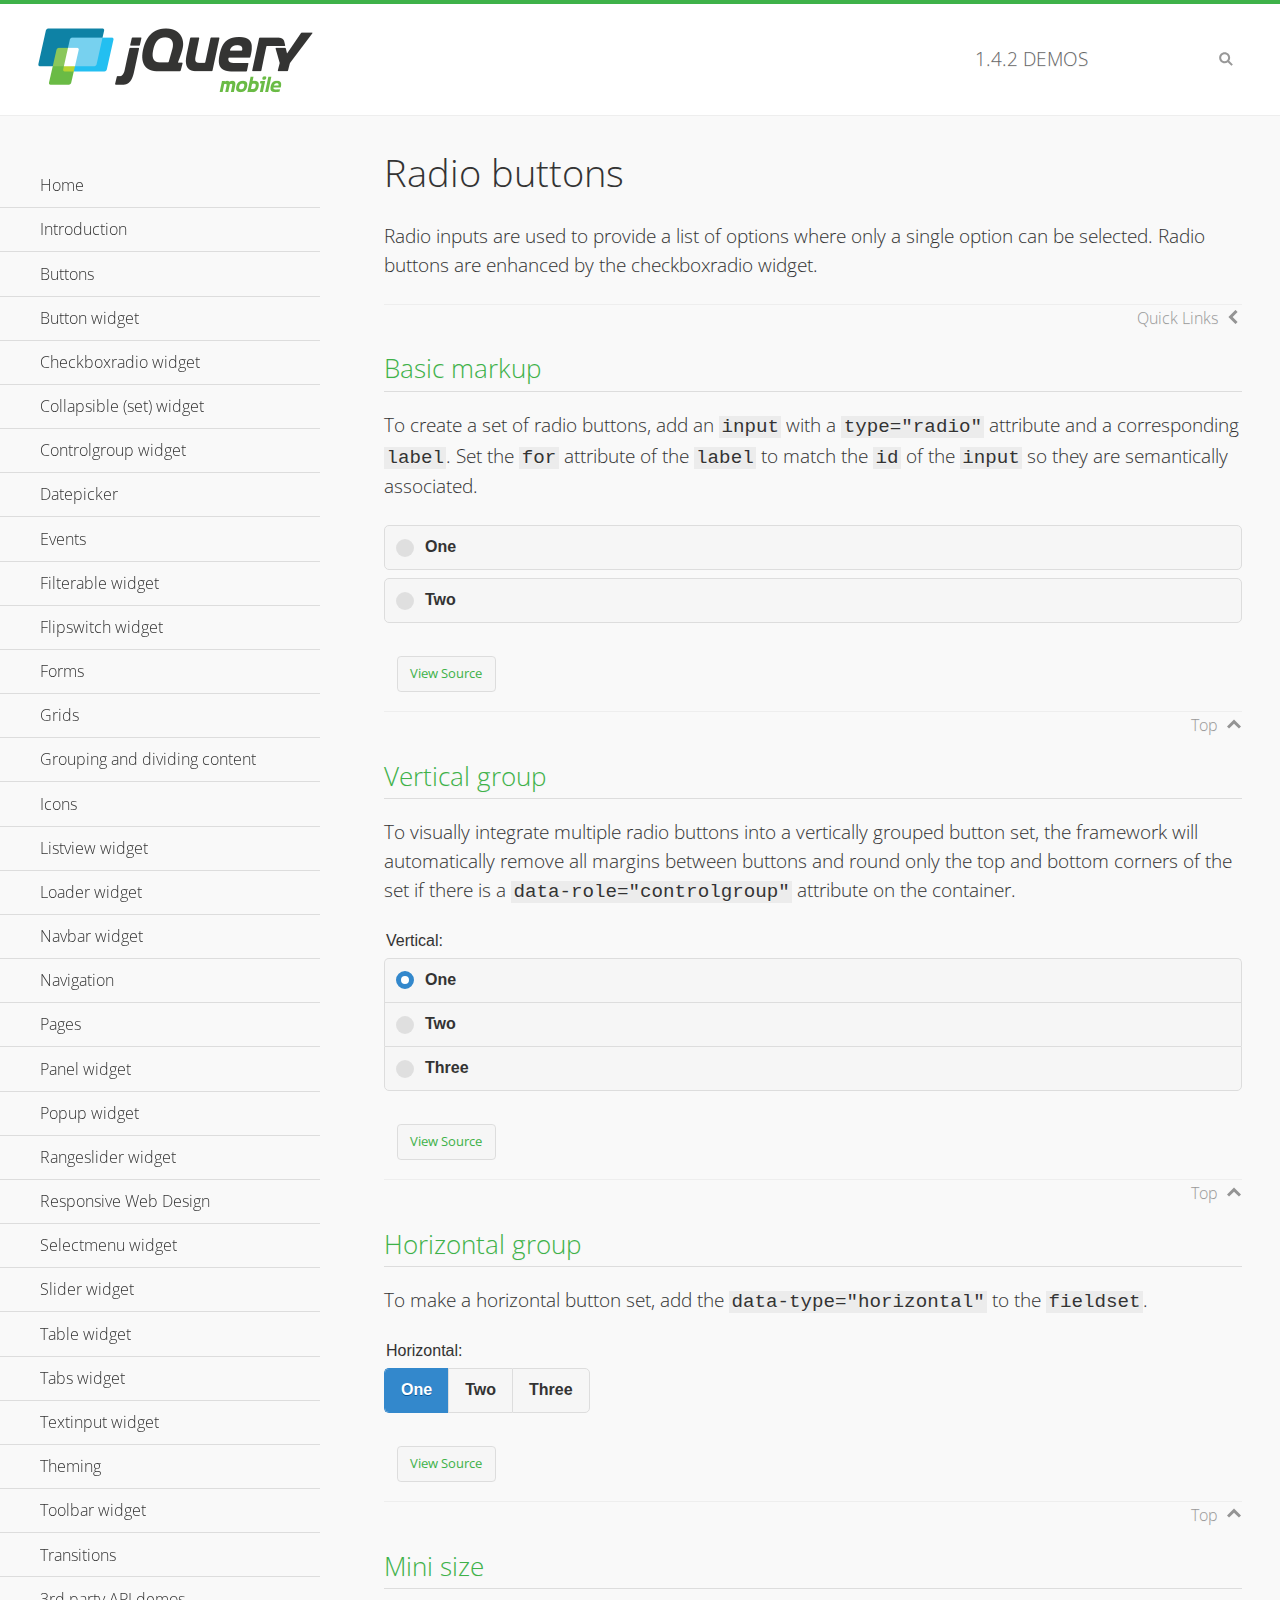
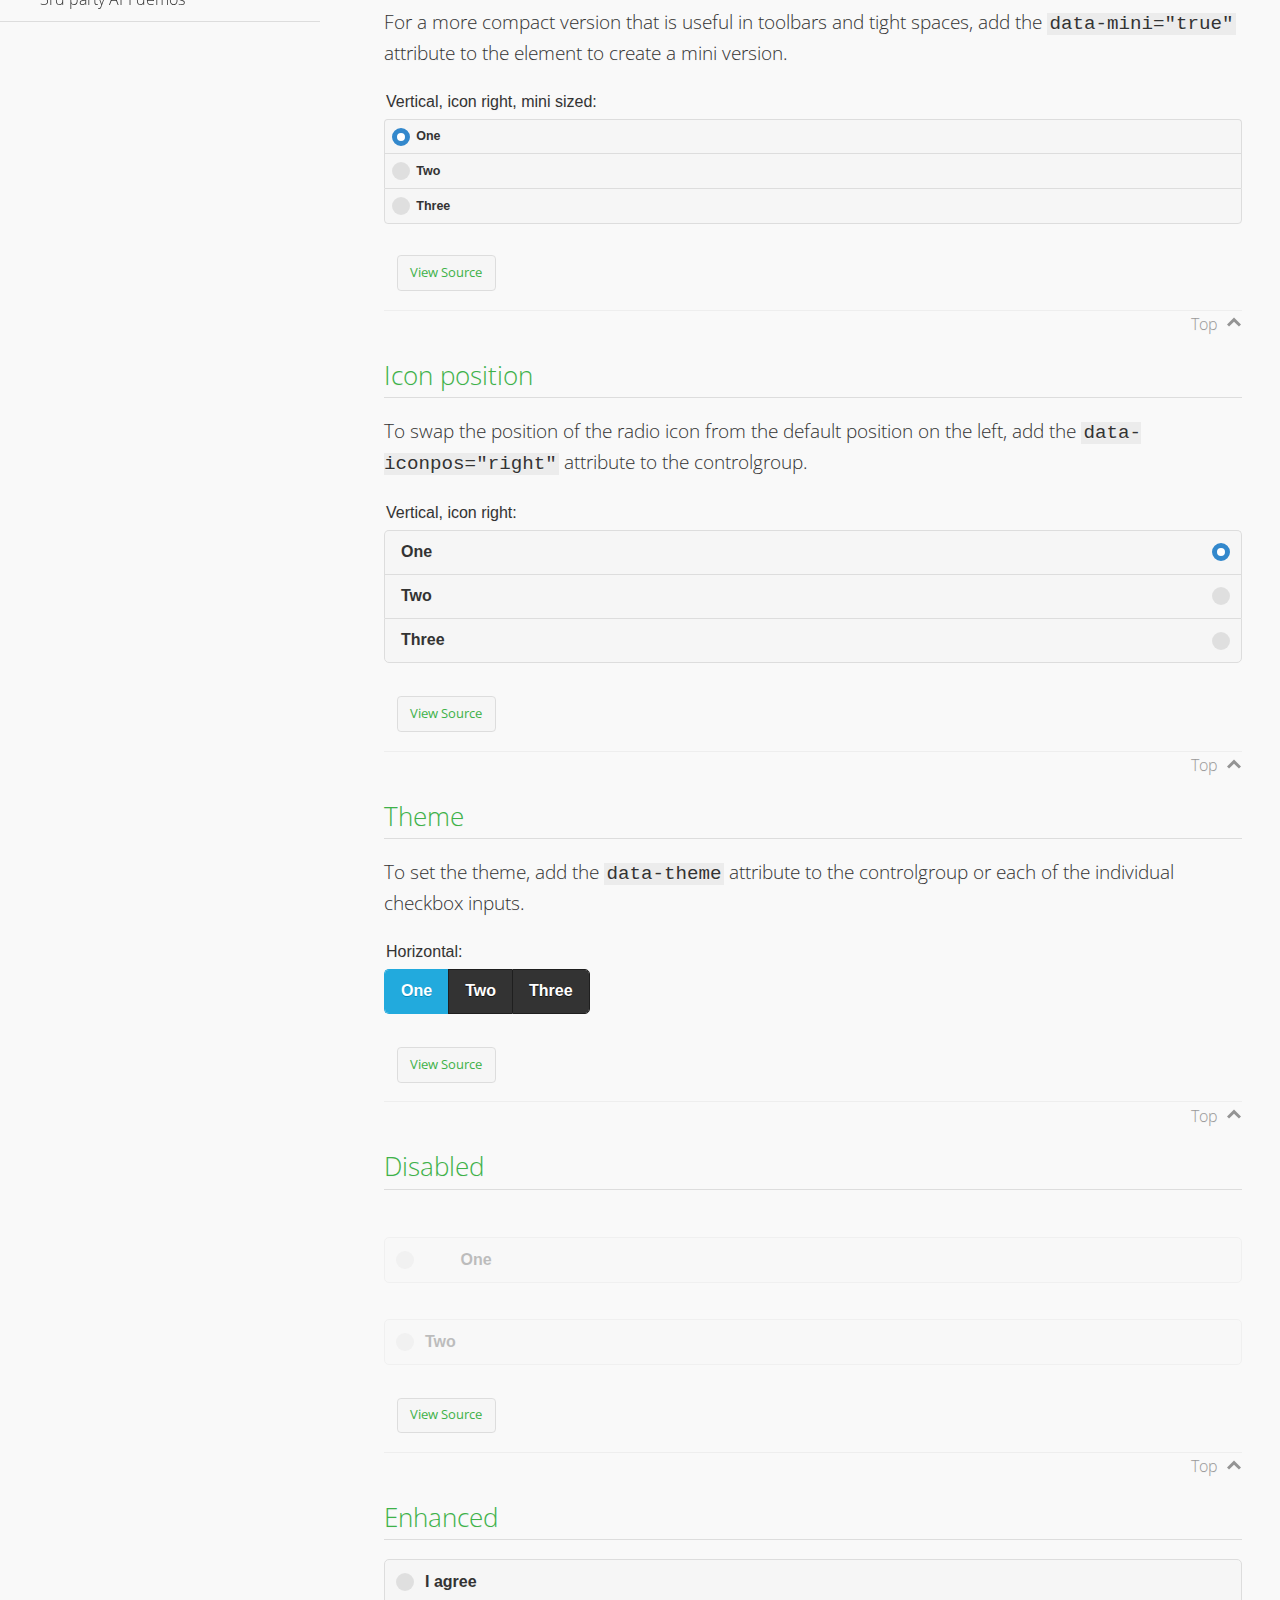
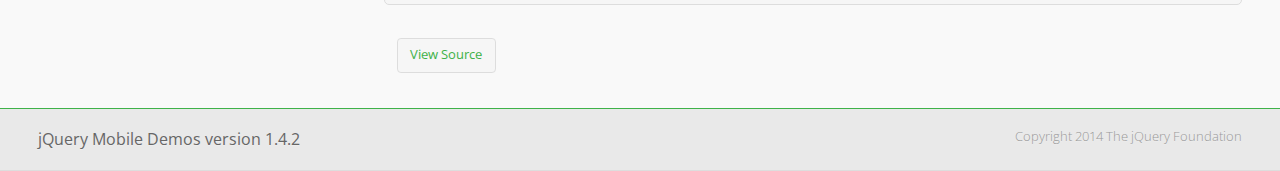
<file: jquery.mobile-1.4.2/demos/checkboxradio-radio/index.html>
<!DOCTYPE html>
<html>
<head>
	<meta charset="utf-8">
	<meta name="viewport" content="width=device-width, initial-scale=1">
	<title>Radio buttons - jQuery Mobile Demos</title>
	<link rel="shortcut icon" href="../favicon.ico">
    <link rel="stylesheet" href="http://fonts.googleapis.com/css?family=Open+Sans:300,400,700">
	<link rel="stylesheet" href="../css/themes/default/jquery.mobile-1.4.2.min.css">
	<link rel="stylesheet" href="../_assets/css/jqm-demos.css">
	<script src="../js/jquery.js"></script>
	<script src="../_assets/js/index.js"></script>
	<script src="../js/jquery.mobile-1.4.2.min.js"></script>
</head>
<div data-role="page" class="jqm-demos" data-quicklinks="true">

	<div data-role="header" class="jqm-header">
		<h2><a href="../" title="jQuery Mobile Demos home"><img src="../_assets/img/jquery-logo.png" alt="jQuery Mobile"></a></h2>
		<p><span class="jqm-version"></span> Demos</p>
		<a href="#" class="jqm-navmenu-link ui-btn ui-btn-icon-notext ui-corner-all ui-icon-bars ui-nodisc-icon ui-alt-icon ui-btn-left">Menu</a>
		<a href="#" class="jqm-search-link ui-btn ui-btn-icon-notext ui-corner-all ui-icon-search ui-nodisc-icon ui-alt-icon ui-btn-right">Search</a>
	</div><!-- /header -->

	<div role="main" class="ui-content jqm-content">

		<h1>Radio buttons</h1>

		<p>Radio inputs are used to provide a list of options where only a single option can be selected. Radio buttons are enhanced by the checkboxradio widget.</p>

		<h2>Basic markup</h2>

		<p>To create a set of radio buttons, add an <code>input</code> with a <code>type="radio"</code> attribute and a corresponding <code>label</code>. Set the <code>for</code> attribute of the <code>label</code> to match the <code>id</code> of the <code>input</code> so they are semantically associated.</p>

		<div data-demo-html="true">
            <form>
				<label>
					<input type="radio" name="radio-choice-0" id="radio-choice-0a">One
				</label>

                <label for="radio-choice-0b">Two</label>
                <input type="radio" name="radio-choice-0" id="radio-choice-0b" class="custom">
        	</form>
		</div><!--/demo-html -->

		<h2>Vertical group</h2>

		<p>To visually integrate multiple radio buttons into a vertically grouped button set, the framework will automatically remove all margins between buttons and round only the top and bottom corners of the set if there is a <code> data-role="controlgroup"</code> attribute on the container.</p>

		<div data-demo-html="true">
            <form>
            		<fieldset data-role="controlgroup">
					<legend>Vertical:</legend>
					<input type="radio" name="radio-choice-v-2" id="radio-choice-v-2a" value="on" checked="checked">
					<label for="radio-choice-v-2a">One</label>
					<input type="radio" name="radio-choice-v-2" id="radio-choice-v-2b" value="off">
					<label for="radio-choice-v-2b">Two</label>
					<input type="radio" name="radio-choice-v-2" id="radio-choice-v-2c" value="other">
					<label for="radio-choice-v-2c">Three</label>
				</fieldset>
        	</form>
		</div><!--/demo-html -->

		<h2>Horizontal group</h2>

		<p>To make a horizontal button set, add the <code> data-type="horizontal"</code> to the <code>fieldset</code>.</p>

		<div data-demo-html="true">
            <form>
				<fieldset data-role="controlgroup" data-type="horizontal">
					<legend>Horizontal:</legend>
					<input type="radio" name="radio-choice-h-2" id="radio-choice-h-2a" value="on" checked="checked">
					<label for="radio-choice-h-2a">One</label>
					<input type="radio" name="radio-choice-h-2" id="radio-choice-h-2b" value="off">
					<label for="radio-choice-h-2b">Two</label>
					<input type="radio" name="radio-choice-h-2" id="radio-choice-h-2c" value="other">
					<label for="radio-choice-h-2c">Three</label>
				</fieldset>
        	</form>
		</div><!--/demo-html -->

		<h2>Mini size</h2>

		<p>For a more compact version that is useful in toolbars and tight spaces, add the <code>data-mini="true"</code> attribute to the element to create a mini version. </p>

		<div data-demo-html="true">
            <form>
				<fieldset data-role="controlgroup" data-mini="true">
					<legend>Vertical, icon right, mini sized:</legend>
					<input type="radio" name="radio-choice-v-6" id="radio-choice-v-6a" value="on" checked="checked">
					<label for="radio-choice-v-6a">One</label>
					<input type="radio" name="radio-choice-v-6" id="radio-choice-v-6b" value="off">
					<label for="radio-choice-v-6b">Two</label>
					<input type="radio" name="radio-choice-v-6" id="radio-choice-v-6c" value="other">
					<label for="radio-choice-v-6c">Three</label>
				</fieldset>
        	</form>
		</div><!--/demo-html -->

		<h2>Icon position</h2>

		<p>To swap the position of the radio icon from the default position on the left, add the <code>data-iconpos="right"</code> attribute to the controlgroup.</p>

		<div data-demo-html="true">
            <form>
				<fieldset data-role="controlgroup" data-iconpos="right">
					<legend>Vertical, icon right:</legend>
					<input type="radio" name="radio-choice-w-6" id="radio-choice-w-6a" value="on" checked="checked">
					<label for="radio-choice-w-6a">One</label>
					<input type="radio" name="radio-choice-w-6" id="radio-choice-w-6b" value="off">
					<label for="radio-choice-w-6b">Two</label>
					<input type="radio" name="radio-choice-w-6" id="radio-choice-w-6c" value="other">
					<label for="radio-choice-w-6c">Three</label>
				</fieldset>
        	</form>
		</div><!--/demo-html -->

		<h2>Theme</h2>

		<p>To set the theme, add the <code>data-theme</code> attribute to the controlgroup or each of the individual checkbox inputs.</p>

		<div data-demo-html="true">
            <form>
            	<fieldset data-role="controlgroup" data-theme="b" data-type="horizontal">
					<legend>Horizontal:</legend>
					<input type="radio" name="radio-choice-t-6" id="radio-choice-t-6a" value="on" checked="checked">
					<label for="radio-choice-t-6a">One</label>
					<input type="radio" name="radio-choice-t-6" id="radio-choice-t-6b" value="off">
					<label for="radio-choice-t-6b">Two</label>
					<input type="radio" name="radio-choice-t-6" id="radio-choice-t-6c" value="other">
					<label for="radio-choice-t-6c">Three</label>
				</fieldset>
        	</form>
		</div><!--/demo-html -->

		<h2>Disabled</h2>

		<div data-demo-html="true">
			<form>
			    <label>
			        <input type="radio" name="radio-choice-7" id="radio-choice-7a" disabled="disabled">One
			    </label>
			    <label for="radio-choice-7b">Two</label>
			    <input type="radio" name="radio-choice-7" id="radio-choice-7b" disabled="disabled">
			</form>
		</div><!--/demo-html -->

		<h2>Enhanced</h2>

		<div data-demo-html="true">
			<div class="ui-radio">
				<label for="radio-enhanced" class="ui-btn ui-corner-all ui-btn-inherit ui-btn-icon-left ui-radio-off">I agree</label>
				<input type="radio" name="radio-enhanced" id="radio-enhanced" data-enhanced="true">
			</div>
		</div><!--/demo-html -->

	</div><!-- /content -->
	    <div data-role="panel" class="jqm-navmenu-panel" data-position="left" data-display="overlay" data-theme="a">
	    	<ul class="jqm-list ui-alt-icon ui-nodisc-icon">
<li data-filtertext="demos homepage" data-icon="home"><a href=".././">Home</a></li>
<li data-filtertext="introduction overview getting started"><a href="../intro/" data-ajax="false">Introduction</a></li>
<li data-filtertext="buttons button markup buttonmarkup method anchor link button element"><a href="../button-markup/" data-ajax="false">Buttons</a></li>
<li data-filtertext="form button widget input button submit reset"><a href="../button/" data-ajax="false">Button widget</a></li>
<li data-role="collapsible" data-collapsed-icon="carat-d" data-expanded-icon="carat-u" data-iconpos="right" data-inset="false">
	<h3>Checkboxradio widget</h3>
	<ul>
		<li data-filtertext="form checkboxradio widget checkbox input checkboxes controlgroups"><a href="../checkboxradio-checkbox/" data-ajax="false">Checkboxes</a></li>
		<li data-filtertext="form checkboxradio widget radio input radio buttons controlgroups"><a href="../checkboxradio-radio/" data-ajax="false">Radio buttons</a></li>
	</ul>
</li>
<li data-role="collapsible" data-collapsed-icon="carat-d" data-expanded-icon="carat-u" data-iconpos="right" data-inset="false">
	<h3>Collapsible (set) widget</h3>
	<ul>
		<li data-filtertext="collapsibles content formatting"><a href="../collapsible/" data-ajax="false">Collapsible</a></li>
		<li data-filtertext="dynamic collapsible set accordion append expand"><a href="../collapsible-dynamic/" data-ajax="false">Dynamic collapsibles</a></li>
		<li data-filtertext="accordions collapsible set widget content formatting grouped collapsibles"><a href="../collapsibleset/" data-ajax="false">Collapsible set</a></li>
	</ul>
</li>
<li data-role="collapsible" data-collapsed-icon="carat-d" data-expanded-icon="carat-u" data-iconpos="right" data-inset="false">
	<h3>Controlgroup widget</h3>
	<ul>
		<li data-filtertext="controlgroups selectmenu checkboxradio input grouped buttons horizontal vertical"><a href="../controlgroup/" data-ajax="false">Controlgroup</a></li>
		<li data-filtertext="dynamic controlgroup dynamically add buttons"><a href="../controlgroup-dynamic/" data-ajax="false">Dynamic controlgroups</a></li>
	</ul>
</li>
<li data-filtertext="form datepicker widget date input"><a href="../datepicker/" data-ajax="false">Datepicker</a></li>
<li data-role="collapsible" data-collapsed-icon="carat-d" data-expanded-icon="carat-u" data-iconpos="right" data-inset="false">
	<h3>Events</h3>
	<ul>
		<li data-filtertext="swipe to delete list items listviews swipe events"><a href="../swipe-list/" data-ajax="false">Swipe list items</a></li>
		<li data-filtertext="swipe to navigate swipe page navigation swipe events"><a href="../swipe-page/" data-ajax="false">Swipe page navigation</a></li>
	</ul>
</li>
<li data-filtertext="filterable filter elements sorting searching listview table"><a href="../filterable/" data-ajax="false">Filterable widget</a></li>
<li data-filtertext="form flipswitch widget flip toggle switch binary select checkbox input"><a href="../flipswitch/" data-ajax="false">Flipswitch widget</a></li>
<li data-role="collapsible" data-collapsed-icon="carat-d" data-expanded-icon="carat-u" data-iconpos="right" data-inset="false">
	<h3>Forms</h3>
	<ul>
		<li data-filtertext="forms text checkbox radio range button submit reset inputs selects textarea slider flipswitch label form elements"><a href="../forms/" data-ajax="false">Forms</a></li>
		<li data-filtertext="form hide labels hidden accessible ui-hidden-accessible forms"><a href="../forms-label-hidden-accessible/" data-ajax="false">Hide labels</a></li>
		<li data-filtertext="form field containers fieldcontain ui-field-contain forms"><a href="../forms-field-contain/" data-ajax="false">Field containers</a></li>
		<li data-filtertext="forms disabled form elements"><a href="../forms-disabled/" data-ajax="false">Forms disabled</a></li>
		<li data-filtertext="forms gallery examples overview forms text checkbox radio range button submit reset inputs selects textarea slider flipswitch label form elements"><a href="../forms-gallery/" data-ajax="false">Forms gallery</a></li>
	</ul>
</li>
<li data-role="collapsible" data-collapsed-icon="carat-d" data-expanded-icon="carat-u" data-iconpos="right" data-inset="false">
	<h3>Grids</h3>
	<ul>
		<li data-filtertext="grids columns blocks content formatting rwd responsive css framework"><a href="../grids/" data-ajax="false">Grids</a></li>
		<li data-filtertext="buttons in grids css framework"><a href="../grids-buttons/" data-ajax="false">Buttons in grids</a></li>
		<li data-filtertext="custom responsive grids rwd css framework"><a href="../grids-custom-responsive/" data-ajax="false">Custom responsive grids</a></li>
	</ul>
</li>
<li data-filtertext="blocks content formatting sections heading"><a href="../body-bar-classes/" data-ajax="false">Grouping and dividing content</a></li>
<li data-role="collapsible" data-collapsed-icon="carat-d" data-expanded-icon="carat-u" data-iconpos="right" data-inset="false">
	<h3>Icons</h3>
	<ul>
		<li data-filtertext="button icons svg disc alt custom icon position"><a href="../icons/" data-ajax="false">Icons</a></li>
		<li data-filtertext=""><a href="../icons-grunticon/" data-ajax="false">Grunticon loader</a></li>
	</ul>
</li>
<li data-role="collapsible" data-collapsed-icon="carat-d" data-expanded-icon="carat-u" data-iconpos="right" data-inset="false">
	<h3>Listview widget</h3>
	<ul>
		<li data-filtertext="listview widget thumbnails icons nested split button collapsible ul ol"><a href="../listview/" data-ajax="false">Listview</a></li>
		<li data-filtertext="autocomplete filterable reveal listview filtertextbeforefilter placeholder"><a href="../listview-autocomplete/" data-ajax="false">Listview autocomplete</a></li>
		<li data-filtertext="autocomplete filterable reveal listview remote data filtertextbeforefilter placeholder"><a href="../listview-autocomplete-remote/" data-ajax="false">Listview autocomplete remote data</a></li>
		<li data-filtertext="autodividers anchor jump scroll linkbars listview lists ul ol"><a href="../listview-autodividers-linkbar/" data-ajax="false">Listview autodividers linkbar</a></li>
		<li data-filtertext="listview autodividers selector autodividersselector lists ul ol"><a href="../listview-autodividers-selector/" data-ajax="false">Listview autodividers selector</a></li>
		<li data-filtertext="listview nested list items"><a href="../listview-nested-lists/" data-ajax="false">Listview Nested Listviews</a></li>
		<li data-filtertext="listview collapsible list items flat"><a href="../listview-collapsible-item-flat/" data-ajax="false">Listview collapsible list items (flat)</a></li>
		<li data-filtertext="listview collapsible list indented"><a href="../listview-collapsible-item-indented/" data-ajax="false">Listview collapsible list items (indented)</a></li>
		<li data-filtertext="grid listview responsive grids responsive listviews lists ul"><a href="../listview-grid/" data-ajax="false">Listview responsive grid</a></li>
	</ul>
</li>
<li data-filtertext="loader widget page loading navigation overlay spinner"><a href="../loader/" data-ajax="false">Loader widget</a></li>
<li data-filtertext="navbar widget navmenu toolbars header footer"><a href="../navbar/" data-ajax="false">Navbar widget</a></li>
<li data-role="collapsible" data-collapsed-icon="carat-d" data-expanded-icon="carat-u" data-iconpos="right" data-inset="false">
	<h3>Navigation</h3>
	<ul>
		<li data-filtertext="ajax navigation navigate widget history event method"><a href="../navigation/" data-ajax="false">Navigation</a></li>
		<li data-filtertext="linking pages page links navigation ajax prefetch cache"><a href="../navigation-linking-pages/" data-ajax="false">Linking pages</a></li>
		<li data-filtertext="php redirect server redirection server-side navigation"><a href="../navigation-php-redirect/" data-ajax="false">PHP redirect demo</a></li>
		<li data-filtertext="navigation redirection hash query"><a href="../navigation-hash-processing/" data-ajax="false">Hash processing demo</a></li>
	</ul>
</li>
<li data-role="collapsible" data-collapsed-icon="carat-d" data-expanded-icon="carat-u" data-iconpos="right" data-inset="false">
	<h3>Pages</h3>
	<ul>
		<li data-filtertext="pages page widget ajax navigation"><a href="../pages/" data-ajax="false">Pages</a></li>
		<li data-filtertext="single page"><a href="../pages-single-page/" data-ajax="false">Single page</a></li>
		<li data-filtertext="multipage multi-page page"><a href="../pages-multi-page/" data-ajax="false">Multi-page template</a></li>
		<li data-filtertext="dialog page widget modal popup"><a href="../pages-dialog/" data-ajax="false">Dialog page</a></li>
	</ul>
</li>
<li data-role="collapsible" data-collapsed-icon="carat-d" data-expanded-icon="carat-u" data-iconpos="right" data-inset="false">
	<h3>Panel widget</h3>
	<ul>
		<li data-filtertext="panel widget sliding panels reveal push overlay responsive"><a href="../panel/" data-ajax="false">Panel</a></li>
		<li data-filtertext=""><a href="../panel-external/" data-ajax="false">External panels</a></li>
		<li data-filtertext="panel "><a href="../panel-fixed/" data-ajax="false">Fixed panels</a></li>
		<li data-filtertext="panel slide panels sliding panels shadow rwd responsive breakpoint"><a href="../panel-responsive/" data-ajax="false">Panels responsive</a></li>
		<li data-filtertext="panel custom style custom panel width reveal shadow listview panel styling page background wrapper"><a href="../panel-styling/" data-ajax="false">Custom panel style</a></li>
		<li data-filtertext="panel open on swipe"><a href="../panel-swipe-open/" data-ajax="false">Panel open on swipe</a></li>
		<li data-filtertext="panels outside page internal external toolbars"><a href="../panel-external-internal/" data-ajax="false">Panel external and internal</a></li>
	</ul>
</li>
<li data-role="collapsible" data-collapsed-icon="carat-d" data-expanded-icon="carat-u" data-iconpos="right" data-inset="false">
	<h3>Popup widget</h3>
	<ul>
		<li data-filtertext="popup widget popups dialog modal transition tooltip lightbox form overlay screen flip pop fade transition"><a href="../popup/" data-ajax="false">Popup</a></li>
		<li data-filtertext="popup alignment position"><a href="../popup-alignment/" data-ajax="false">Popup alignment</a></li>
		<li data-filtertext="popup arrow size popups popover"><a href="../popup-arrow-size/" data-ajax="false">Popup arrow size</a></li>
		<li data-filtertext="dynamic popups popup images lightbox"><a href="../popup-dynamic/" data-ajax="false">Dynamic popups</a></li>
		<li data-filtertext="popups with iframes scaling"><a href="../popup-iframe/" data-ajax="false">Popups with iframes</a></li>
		<li data-filtertext="popup image scaling"><a href="../popup-image-scaling/" data-ajax="false">Popup image scaling</a></li>
		<li data-filtertext="external popup outside multi-page"><a href="../popup-outside-multipage" data-ajax="false">Popup outside multi-page</a></li>
	</ul>
</li>
<li data-filtertext="form rangeslider widget dual sliders dual handle sliders range input"><a href="../rangeslider/" data-ajax="false">Rangeslider widget</a></li>
<li data-filtertext="responsive web design rwd adaptive progressive enhancement PE accessible mobile breakpoints media query media queries"><a href="../rwd/" data-ajax="false">Responsive Web Design</a></li>
<li data-role="collapsible" data-collapsed-icon="carat-d" data-expanded-icon="carat-u" data-iconpos="right" data-inset="false">
	<h3>Selectmenu widget</h3>
	<ul>
		<li data-filtertext="form selectmenu widget select input custom select menu selects"><a href="../selectmenu/" data-ajax="false">Selectmenu</a></li>
		<li data-filtertext="form custom select menu selectmenu widget custom menu option optgroup multiple selects"><a href="../selectmenu-custom/" data-ajax="false">Custom select menu</a></li>
		<li data-filtertext="filterable select filter popup dialog"><a href="../selectmenu-custom-filter/" data-ajax="false">Custom select menu with filter</a></li>
	</ul>
</li>
<li data-role="collapsible" data-collapsed-icon="carat-d" data-expanded-icon="carat-u" data-iconpos="right" data-inset="false">
	<h3>Slider widget</h3>
	<ul>
		<li data-filtertext="form slider widget range input single sliders"><a href="../slider/" data-ajax="false">Slider</a></li>
		<li data-filtertext="form slider widget flipswitch slider binary select flip toggle switch"><a href="../slider-flipswitch/" data-ajax="false">Slider flip toggle switch</a></li>
		<li data-filtertext="form slider tooltip handle value input range sliders"><a href="../slider-tooltip/" data-ajax="false">Slider tooltip</a></li>
	</ul>
</li>
<li data-role="collapsible" data-collapsed-icon="carat-d" data-expanded-icon="carat-u" data-iconpos="right" data-inset="false">
	<h3>Table widget</h3>
	<ul>
		<li data-filtertext="table widget reflow column toggle th td responsive tables rwd hide show tabular"><a href="../table-column-toggle/" data-ajax="false">Table Column Toggle</a></li>
		<li data-filtertext="table column toggle phone comparison demo"><a href="../table-column-toggle-example/" data-ajax="false">Table Column Toggle demo</a></li>
		<li data-filtertext="responsive tables table column toggle heading groups rwd breakpoint"><a href="../table-column-toggle-heading-groups/" data-ajax="false">Table Column Toggle heading groups</a></li>
		<li data-filtertext="responsive tables table column toggle hide rwd breakpoint customization options"><a href="../table-column-toggle-options/" data-ajax="false">Table Column Toggle options</a></li>
		<li data-filtertext="table reflow th td responsive rwd columns tabular"><a href="../table-reflow/" data-ajax="false">Table Reflow</a></li>
		<li data-filtertext="responsive tables table reflow heading groups rwd breakpoint"><a href="../table-reflow-heading-groups/" data-ajax="false">Table Reflow heading groups</a></li>
		<li data-filtertext="responsive tables table reflow stripes strokes table style"><a href="../table-reflow-stripes-strokes/" data-ajax="false">Table Reflow stripes and strokes</a></li>
		<li data-filtertext="responsive tables table reflow stack custom styles"><a href="../table-reflow-styling/" data-ajax="false">Table Reflow custom styles</a></li>
	</ul>
</li>
<li data-filtertext="ui tabs widget"><a href="../tabs/" data-ajax="false">Tabs widget</a></li>
<li data-filtertext="form textinput widget text input textarea number date time tel email file color password"><a href="../textinput/" data-ajax="false">Textinput widget</a></li>
<li data-role="collapsible" data-collapsed-icon="carat-d" data-expanded-icon="carat-u" data-iconpos="right" data-inset="false">
	<h3>Theming</h3>
	<ul>
		<li data-filtertext="default theme swatches theming style css"><a href="../theme-default/" data-ajax="false">Default theme</a></li>
		<li data-filtertext="classic theme old theme swatches theming style css"><a href="../theme-classic/" data-ajax="false">Classic theme</a></li>
	</ul>
</li>
<li data-role="collapsible" data-collapsed-icon="carat-d" data-expanded-icon="carat-u" data-iconpos="right" data-inset="false">
	<h3>Toolbar widget</h3>
	<ul>
		<li data-filtertext="toolbar widget header footer toolbars fixed fullscreen external sections"><a href="../toolbar/" data-ajax="false">Toolbar</a></li>
		<li data-filtertext="dynamic toolbars dynamically add toolbar header footer"><a href="../toolbar-dynamic/" data-ajax="false">Dynamic toolbars</a></li>
		<li data-filtertext="external toolbars header footer"><a href="../toolbar-external/" data-ajax="false">External toolbars</a></li>
		<li data-filtertext="fixed toolbars header footer"><a href="../toolbar-fixed/" data-ajax="false">Fixed toolbars</a></li>
		<li data-filtertext="fixed fullscreen toolbars header footer"><a href="../toolbar-fixed-fullscreen/" data-ajax="false">Fullscreen toolbars</a></li>
		<li data-filtertext="external fixed toolbars header footer"><a href="../toolbar-fixed-external/" data-ajax="false">Fixed external toolbars</a></li>
		<li data-filtertext="external persistent toolbars header footer navbar navmenu"><a href="../toolbar-fixed-persistent/" data-ajax="false">Persistent toolbars</a></li>
		<li data-filtertext="external ajax optimized toolbars persistent toolbars header footer navbar"><a href="../toolbar-fixed-persistent-optimized/" data-ajax="false">Ajax optimized toolbars</a></li>
		<li data-filtertext="form in toolbars header footer"><a href="../toolbar-fixed-forms/" data-ajax="false">Form in toolbar</a></li>
	</ul>
</li>
<li data-filtertext="page transitions animated pages popup navigation flip slide fade pop"><a href="../transitions/" data-ajax="false">Transitions</a></li>
<li data-role="collapsible" data-collapsed-icon="carat-d" data-expanded-icon="carat-u" data-iconpos="right" data-inset="false">
	<h3>3rd party API demos</h3>
	<ul>
		<li data-filtertext="backbone requirejs navigation router"><a href="../backbone-requirejs/" data-ajax="false">Backbone RequireJS</a></li>
		<li data-filtertext="google maps geolocation demo"><a href="../map-geolocation/" data-ajax="false">Google Maps geolocation</a></li>
		<li data-filtertext="google maps hybrid"><a href="../map-list-toggle/" data-ajax="false">Google Maps list toggle</a></li>
	</ul>
</li>



		     </ul>
		</div><!-- /panel -->


	<div data-role="footer" data-position="fixed" data-tap-toggle="false" class="jqm-footer">
		<p>jQuery Mobile Demos version <span class="jqm-version"></span></p>
		<p>Copyright 2014 The jQuery Foundation</p>
	</div><!-- /footer -->
	<!-- TODO: This should become an external panel so we can add input to markup (unique ID) -->
    <div data-role="panel" class="jqm-search-panel" data-position="right" data-display="overlay" data-theme="a">
		<div class="jqm-search">
			<ul class="jqm-list" data-filter-placeholder="Search demos..." data-filter-reveal="true">
<li data-filtertext="demos homepage" data-icon="home"><a href=".././">Home</a></li>
<li data-filtertext="introduction overview getting started"><a href="../intro/" data-ajax="false">Introduction</a></li>
<li data-filtertext="buttons button markup buttonmarkup method anchor link button element"><a href="../button-markup/" data-ajax="false">Buttons</a></li>
<li data-filtertext="form button widget input button submit reset"><a href="../button/" data-ajax="false">Button widget</a></li>
<li data-role="collapsible" data-collapsed-icon="carat-d" data-expanded-icon="carat-u" data-iconpos="right" data-inset="false">
	<h3>Checkboxradio widget</h3>
	<ul>
		<li data-filtertext="form checkboxradio widget checkbox input checkboxes controlgroups"><a href="../checkboxradio-checkbox/" data-ajax="false">Checkboxes</a></li>
		<li data-filtertext="form checkboxradio widget radio input radio buttons controlgroups"><a href="../checkboxradio-radio/" data-ajax="false">Radio buttons</a></li>
	</ul>
</li>
<li data-role="collapsible" data-collapsed-icon="carat-d" data-expanded-icon="carat-u" data-iconpos="right" data-inset="false">
	<h3>Collapsible (set) widget</h3>
	<ul>
		<li data-filtertext="collapsibles content formatting"><a href="../collapsible/" data-ajax="false">Collapsible</a></li>
		<li data-filtertext="dynamic collapsible set accordion append expand"><a href="../collapsible-dynamic/" data-ajax="false">Dynamic collapsibles</a></li>
		<li data-filtertext="accordions collapsible set widget content formatting grouped collapsibles"><a href="../collapsibleset/" data-ajax="false">Collapsible set</a></li>
	</ul>
</li>
<li data-role="collapsible" data-collapsed-icon="carat-d" data-expanded-icon="carat-u" data-iconpos="right" data-inset="false">
	<h3>Controlgroup widget</h3>
	<ul>
		<li data-filtertext="controlgroups selectmenu checkboxradio input grouped buttons horizontal vertical"><a href="../controlgroup/" data-ajax="false">Controlgroup</a></li>
		<li data-filtertext="dynamic controlgroup dynamically add buttons"><a href="../controlgroup-dynamic/" data-ajax="false">Dynamic controlgroups</a></li>
	</ul>
</li>
<li data-filtertext="form datepicker widget date input"><a href="../datepicker/" data-ajax="false">Datepicker</a></li>
<li data-role="collapsible" data-collapsed-icon="carat-d" data-expanded-icon="carat-u" data-iconpos="right" data-inset="false">
	<h3>Events</h3>
	<ul>
		<li data-filtertext="swipe to delete list items listviews swipe events"><a href="../swipe-list/" data-ajax="false">Swipe list items</a></li>
		<li data-filtertext="swipe to navigate swipe page navigation swipe events"><a href="../swipe-page/" data-ajax="false">Swipe page navigation</a></li>
	</ul>
</li>
<li data-filtertext="filterable filter elements sorting searching listview table"><a href="../filterable/" data-ajax="false">Filterable widget</a></li>
<li data-filtertext="form flipswitch widget flip toggle switch binary select checkbox input"><a href="../flipswitch/" data-ajax="false">Flipswitch widget</a></li>
<li data-role="collapsible" data-collapsed-icon="carat-d" data-expanded-icon="carat-u" data-iconpos="right" data-inset="false">
	<h3>Forms</h3>
	<ul>
		<li data-filtertext="forms text checkbox radio range button submit reset inputs selects textarea slider flipswitch label form elements"><a href="../forms/" data-ajax="false">Forms</a></li>
		<li data-filtertext="form hide labels hidden accessible ui-hidden-accessible forms"><a href="../forms-label-hidden-accessible/" data-ajax="false">Hide labels</a></li>
		<li data-filtertext="form field containers fieldcontain ui-field-contain forms"><a href="../forms-field-contain/" data-ajax="false">Field containers</a></li>
		<li data-filtertext="forms disabled form elements"><a href="../forms-disabled/" data-ajax="false">Forms disabled</a></li>
		<li data-filtertext="forms gallery examples overview forms text checkbox radio range button submit reset inputs selects textarea slider flipswitch label form elements"><a href="../forms-gallery/" data-ajax="false">Forms gallery</a></li>
	</ul>
</li>
<li data-role="collapsible" data-collapsed-icon="carat-d" data-expanded-icon="carat-u" data-iconpos="right" data-inset="false">
	<h3>Grids</h3>
	<ul>
		<li data-filtertext="grids columns blocks content formatting rwd responsive css framework"><a href="../grids/" data-ajax="false">Grids</a></li>
		<li data-filtertext="buttons in grids css framework"><a href="../grids-buttons/" data-ajax="false">Buttons in grids</a></li>
		<li data-filtertext="custom responsive grids rwd css framework"><a href="../grids-custom-responsive/" data-ajax="false">Custom responsive grids</a></li>
	</ul>
</li>
<li data-filtertext="blocks content formatting sections heading"><a href="../body-bar-classes/" data-ajax="false">Grouping and dividing content</a></li>
<li data-role="collapsible" data-collapsed-icon="carat-d" data-expanded-icon="carat-u" data-iconpos="right" data-inset="false">
	<h3>Icons</h3>
	<ul>
		<li data-filtertext="button icons svg disc alt custom icon position"><a href="../icons/" data-ajax="false">Icons</a></li>
		<li data-filtertext=""><a href="../icons-grunticon/" data-ajax="false">Grunticon loader</a></li>
	</ul>
</li>
<li data-role="collapsible" data-collapsed-icon="carat-d" data-expanded-icon="carat-u" data-iconpos="right" data-inset="false">
	<h3>Listview widget</h3>
	<ul>
		<li data-filtertext="listview widget thumbnails icons nested split button collapsible ul ol"><a href="../listview/" data-ajax="false">Listview</a></li>
		<li data-filtertext="autocomplete filterable reveal listview filtertextbeforefilter placeholder"><a href="../listview-autocomplete/" data-ajax="false">Listview autocomplete</a></li>
		<li data-filtertext="autocomplete filterable reveal listview remote data filtertextbeforefilter placeholder"><a href="../listview-autocomplete-remote/" data-ajax="false">Listview autocomplete remote data</a></li>
		<li data-filtertext="autodividers anchor jump scroll linkbars listview lists ul ol"><a href="../listview-autodividers-linkbar/" data-ajax="false">Listview autodividers linkbar</a></li>
		<li data-filtertext="listview autodividers selector autodividersselector lists ul ol"><a href="../listview-autodividers-selector/" data-ajax="false">Listview autodividers selector</a></li>
		<li data-filtertext="listview nested list items"><a href="../listview-nested-lists/" data-ajax="false">Listview Nested Listviews</a></li>
		<li data-filtertext="listview collapsible list items flat"><a href="../listview-collapsible-item-flat/" data-ajax="false">Listview collapsible list items (flat)</a></li>
		<li data-filtertext="listview collapsible list indented"><a href="../listview-collapsible-item-indented/" data-ajax="false">Listview collapsible list items (indented)</a></li>
		<li data-filtertext="grid listview responsive grids responsive listviews lists ul"><a href="../listview-grid/" data-ajax="false">Listview responsive grid</a></li>
	</ul>
</li>
<li data-filtertext="loader widget page loading navigation overlay spinner"><a href="../loader/" data-ajax="false">Loader widget</a></li>
<li data-filtertext="navbar widget navmenu toolbars header footer"><a href="../navbar/" data-ajax="false">Navbar widget</a></li>
<li data-role="collapsible" data-collapsed-icon="carat-d" data-expanded-icon="carat-u" data-iconpos="right" data-inset="false">
	<h3>Navigation</h3>
	<ul>
		<li data-filtertext="ajax navigation navigate widget history event method"><a href="../navigation/" data-ajax="false">Navigation</a></li>
		<li data-filtertext="linking pages page links navigation ajax prefetch cache"><a href="../navigation-linking-pages/" data-ajax="false">Linking pages</a></li>
		<li data-filtertext="php redirect server redirection server-side navigation"><a href="../navigation-php-redirect/" data-ajax="false">PHP redirect demo</a></li>
		<li data-filtertext="navigation redirection hash query"><a href="../navigation-hash-processing/" data-ajax="false">Hash processing demo</a></li>
	</ul>
</li>
<li data-role="collapsible" data-collapsed-icon="carat-d" data-expanded-icon="carat-u" data-iconpos="right" data-inset="false">
	<h3>Pages</h3>
	<ul>
		<li data-filtertext="pages page widget ajax navigation"><a href="../pages/" data-ajax="false">Pages</a></li>
		<li data-filtertext="single page"><a href="../pages-single-page/" data-ajax="false">Single page</a></li>
		<li data-filtertext="multipage multi-page page"><a href="../pages-multi-page/" data-ajax="false">Multi-page template</a></li>
		<li data-filtertext="dialog page widget modal popup"><a href="../pages-dialog/" data-ajax="false">Dialog page</a></li>
	</ul>
</li>
<li data-role="collapsible" data-collapsed-icon="carat-d" data-expanded-icon="carat-u" data-iconpos="right" data-inset="false">
	<h3>Panel widget</h3>
	<ul>
		<li data-filtertext="panel widget sliding panels reveal push overlay responsive"><a href="../panel/" data-ajax="false">Panel</a></li>
		<li data-filtertext=""><a href="../panel-external/" data-ajax="false">External panels</a></li>
		<li data-filtertext="panel "><a href="../panel-fixed/" data-ajax="false">Fixed panels</a></li>
		<li data-filtertext="panel slide panels sliding panels shadow rwd responsive breakpoint"><a href="../panel-responsive/" data-ajax="false">Panels responsive</a></li>
		<li data-filtertext="panel custom style custom panel width reveal shadow listview panel styling page background wrapper"><a href="../panel-styling/" data-ajax="false">Custom panel style</a></li>
		<li data-filtertext="panel open on swipe"><a href="../panel-swipe-open/" data-ajax="false">Panel open on swipe</a></li>
		<li data-filtertext="panels outside page internal external toolbars"><a href="../panel-external-internal/" data-ajax="false">Panel external and internal</a></li>
	</ul>
</li>
<li data-role="collapsible" data-collapsed-icon="carat-d" data-expanded-icon="carat-u" data-iconpos="right" data-inset="false">
	<h3>Popup widget</h3>
	<ul>
		<li data-filtertext="popup widget popups dialog modal transition tooltip lightbox form overlay screen flip pop fade transition"><a href="../popup/" data-ajax="false">Popup</a></li>
		<li data-filtertext="popup alignment position"><a href="../popup-alignment/" data-ajax="false">Popup alignment</a></li>
		<li data-filtertext="popup arrow size popups popover"><a href="../popup-arrow-size/" data-ajax="false">Popup arrow size</a></li>
		<li data-filtertext="dynamic popups popup images lightbox"><a href="../popup-dynamic/" data-ajax="false">Dynamic popups</a></li>
		<li data-filtertext="popups with iframes scaling"><a href="../popup-iframe/" data-ajax="false">Popups with iframes</a></li>
		<li data-filtertext="popup image scaling"><a href="../popup-image-scaling/" data-ajax="false">Popup image scaling</a></li>
		<li data-filtertext="external popup outside multi-page"><a href="../popup-outside-multipage" data-ajax="false">Popup outside multi-page</a></li>
	</ul>
</li>
<li data-filtertext="form rangeslider widget dual sliders dual handle sliders range input"><a href="../rangeslider/" data-ajax="false">Rangeslider widget</a></li>
<li data-filtertext="responsive web design rwd adaptive progressive enhancement PE accessible mobile breakpoints media query media queries"><a href="../rwd/" data-ajax="false">Responsive Web Design</a></li>
<li data-role="collapsible" data-collapsed-icon="carat-d" data-expanded-icon="carat-u" data-iconpos="right" data-inset="false">
	<h3>Selectmenu widget</h3>
	<ul>
		<li data-filtertext="form selectmenu widget select input custom select menu selects"><a href="../selectmenu/" data-ajax="false">Selectmenu</a></li>
		<li data-filtertext="form custom select menu selectmenu widget custom menu option optgroup multiple selects"><a href="../selectmenu-custom/" data-ajax="false">Custom select menu</a></li>
		<li data-filtertext="filterable select filter popup dialog"><a href="../selectmenu-custom-filter/" data-ajax="false">Custom select menu with filter</a></li>
	</ul>
</li>
<li data-role="collapsible" data-collapsed-icon="carat-d" data-expanded-icon="carat-u" data-iconpos="right" data-inset="false">
	<h3>Slider widget</h3>
	<ul>
		<li data-filtertext="form slider widget range input single sliders"><a href="../slider/" data-ajax="false">Slider</a></li>
		<li data-filtertext="form slider widget flipswitch slider binary select flip toggle switch"><a href="../slider-flipswitch/" data-ajax="false">Slider flip toggle switch</a></li>
		<li data-filtertext="form slider tooltip handle value input range sliders"><a href="../slider-tooltip/" data-ajax="false">Slider tooltip</a></li>
	</ul>
</li>
<li data-role="collapsible" data-collapsed-icon="carat-d" data-expanded-icon="carat-u" data-iconpos="right" data-inset="false">
	<h3>Table widget</h3>
	<ul>
		<li data-filtertext="table widget reflow column toggle th td responsive tables rwd hide show tabular"><a href="../table-column-toggle/" data-ajax="false">Table Column Toggle</a></li>
		<li data-filtertext="table column toggle phone comparison demo"><a href="../table-column-toggle-example/" data-ajax="false">Table Column Toggle demo</a></li>
		<li data-filtertext="responsive tables table column toggle heading groups rwd breakpoint"><a href="../table-column-toggle-heading-groups/" data-ajax="false">Table Column Toggle heading groups</a></li>
		<li data-filtertext="responsive tables table column toggle hide rwd breakpoint customization options"><a href="../table-column-toggle-options/" data-ajax="false">Table Column Toggle options</a></li>
		<li data-filtertext="table reflow th td responsive rwd columns tabular"><a href="../table-reflow/" data-ajax="false">Table Reflow</a></li>
		<li data-filtertext="responsive tables table reflow heading groups rwd breakpoint"><a href="../table-reflow-heading-groups/" data-ajax="false">Table Reflow heading groups</a></li>
		<li data-filtertext="responsive tables table reflow stripes strokes table style"><a href="../table-reflow-stripes-strokes/" data-ajax="false">Table Reflow stripes and strokes</a></li>
		<li data-filtertext="responsive tables table reflow stack custom styles"><a href="../table-reflow-styling/" data-ajax="false">Table Reflow custom styles</a></li>
	</ul>
</li>
<li data-filtertext="ui tabs widget"><a href="../tabs/" data-ajax="false">Tabs widget</a></li>
<li data-filtertext="form textinput widget text input textarea number date time tel email file color password"><a href="../textinput/" data-ajax="false">Textinput widget</a></li>
<li data-role="collapsible" data-collapsed-icon="carat-d" data-expanded-icon="carat-u" data-iconpos="right" data-inset="false">
	<h3>Theming</h3>
	<ul>
		<li data-filtertext="default theme swatches theming style css"><a href="../theme-default/" data-ajax="false">Default theme</a></li>
		<li data-filtertext="classic theme old theme swatches theming style css"><a href="../theme-classic/" data-ajax="false">Classic theme</a></li>
	</ul>
</li>
<li data-role="collapsible" data-collapsed-icon="carat-d" data-expanded-icon="carat-u" data-iconpos="right" data-inset="false">
	<h3>Toolbar widget</h3>
	<ul>
		<li data-filtertext="toolbar widget header footer toolbars fixed fullscreen external sections"><a href="../toolbar/" data-ajax="false">Toolbar</a></li>
		<li data-filtertext="dynamic toolbars dynamically add toolbar header footer"><a href="../toolbar-dynamic/" data-ajax="false">Dynamic toolbars</a></li>
		<li data-filtertext="external toolbars header footer"><a href="../toolbar-external/" data-ajax="false">External toolbars</a></li>
		<li data-filtertext="fixed toolbars header footer"><a href="../toolbar-fixed/" data-ajax="false">Fixed toolbars</a></li>
		<li data-filtertext="fixed fullscreen toolbars header footer"><a href="../toolbar-fixed-fullscreen/" data-ajax="false">Fullscreen toolbars</a></li>
		<li data-filtertext="external fixed toolbars header footer"><a href="../toolbar-fixed-external/" data-ajax="false">Fixed external toolbars</a></li>
		<li data-filtertext="external persistent toolbars header footer navbar navmenu"><a href="../toolbar-fixed-persistent/" data-ajax="false">Persistent toolbars</a></li>
		<li data-filtertext="external ajax optimized toolbars persistent toolbars header footer navbar"><a href="../toolbar-fixed-persistent-optimized/" data-ajax="false">Ajax optimized toolbars</a></li>
		<li data-filtertext="form in toolbars header footer"><a href="../toolbar-fixed-forms/" data-ajax="false">Form in toolbar</a></li>
	</ul>
</li>
<li data-filtertext="page transitions animated pages popup navigation flip slide fade pop"><a href="../transitions/" data-ajax="false">Transitions</a></li>
<li data-role="collapsible" data-collapsed-icon="carat-d" data-expanded-icon="carat-u" data-iconpos="right" data-inset="false">
	<h3>3rd party API demos</h3>
	<ul>
		<li data-filtertext="backbone requirejs navigation router"><a href="../backbone-requirejs/" data-ajax="false">Backbone RequireJS</a></li>
		<li data-filtertext="google maps geolocation demo"><a href="../map-geolocation/" data-ajax="false">Google Maps geolocation</a></li>
		<li data-filtertext="google maps hybrid"><a href="../map-list-toggle/" data-ajax="false">Google Maps list toggle</a></li>
	</ul>
</li>



			</ul>
		</div>
	</div><!-- /panel -->


</div><!-- /page -->

</body>
</html>
</file>
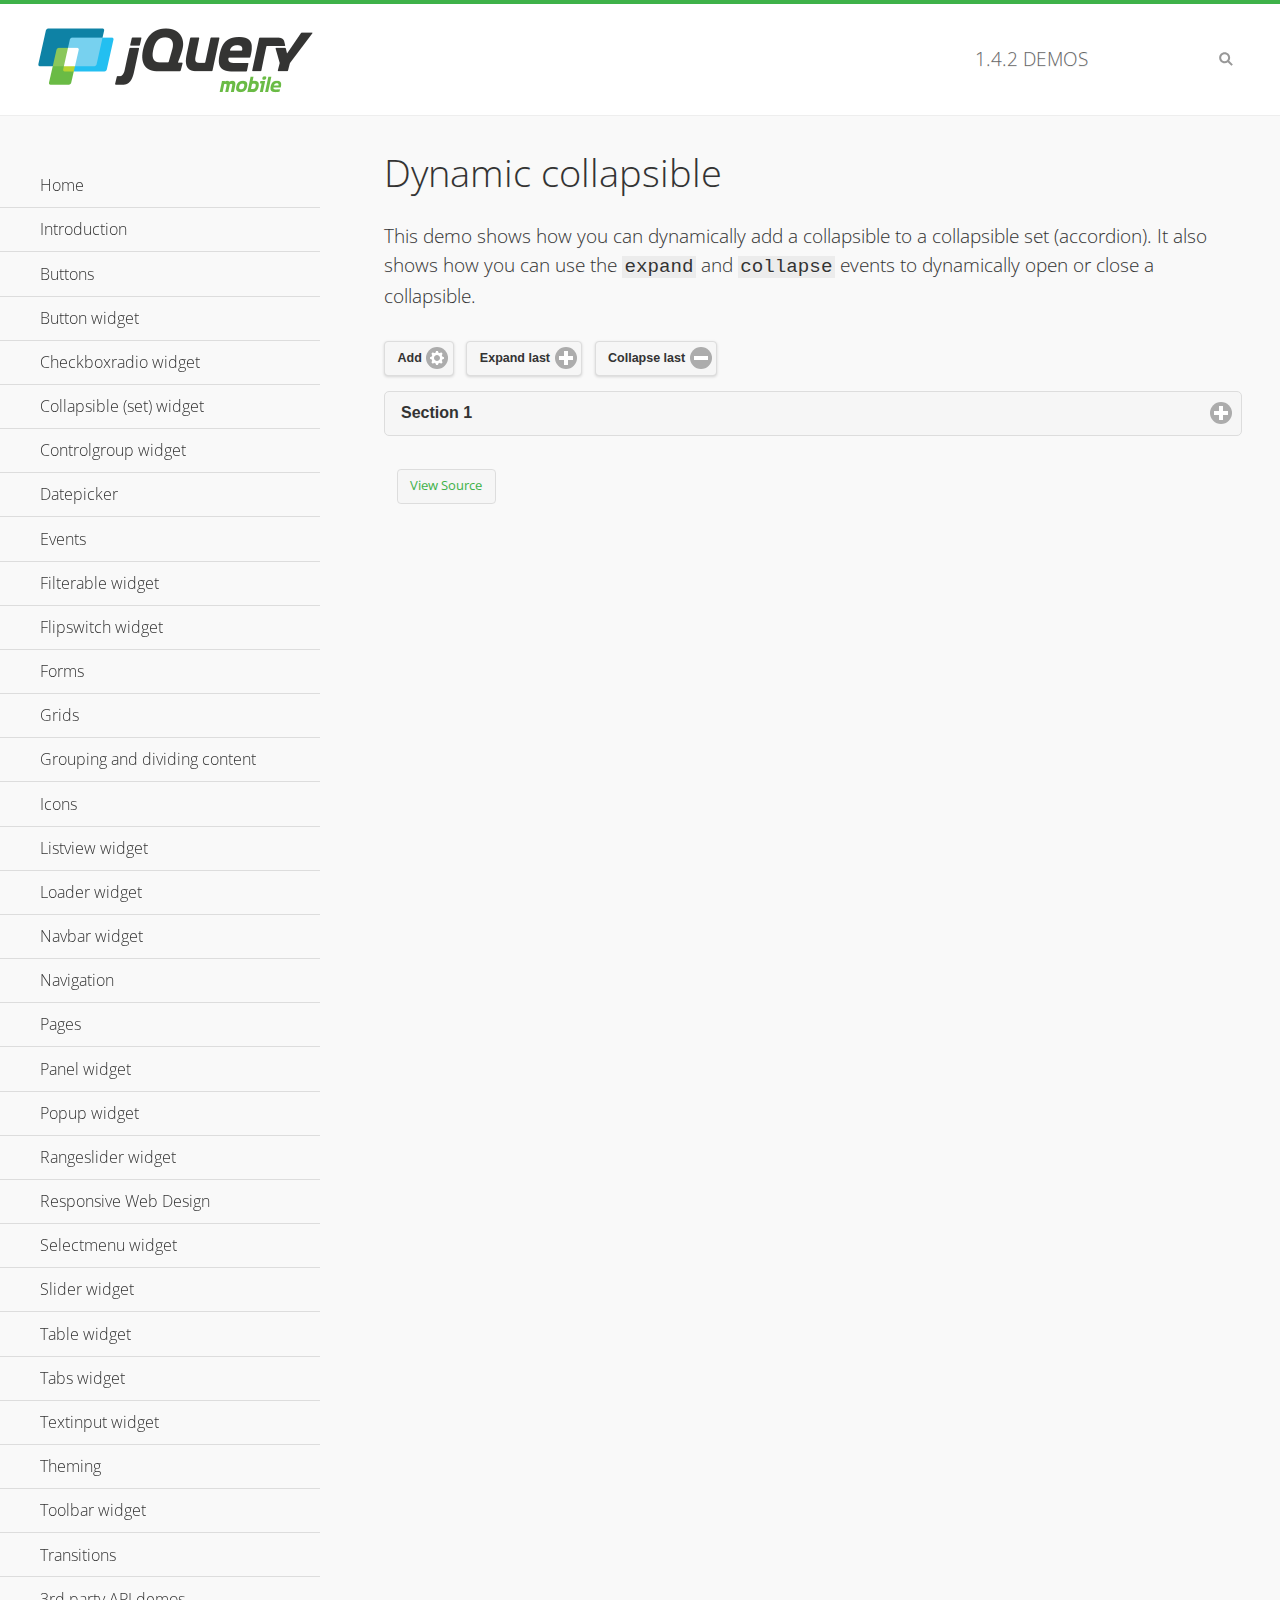
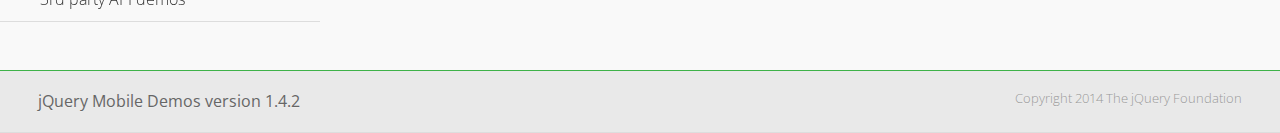
<file: jquery.mobile-1.4.2/demos/collapsible-dynamic/index.html>
<!DOCTYPE html>
<html>
<head>
	<meta charset="utf-8">
	<meta name="viewport" content="width=device-width, initial-scale=1">
	<title>Dynamic collapsible - jQuery Mobile Demos</title>
	<link rel="shortcut icon" href="../favicon.ico">
    <link rel="stylesheet" href="http://fonts.googleapis.com/css?family=Open+Sans:300,400,700">
	<link rel="stylesheet" href="../css/themes/default/jquery.mobile-1.4.2.min.css">
	<link rel="stylesheet" href="../_assets/css/jqm-demos.css">
	<script src="../js/jquery.js"></script>
	<script src="../_assets/js/index.js"></script>
	<script src="../js/jquery.mobile-1.4.2.min.js"></script>
	<script>
		$( document ).on( "pagecreate", function() {
			var nextId = 1;

			$("#add").click(function() {
				nextId++;
				var content = "<div data-role='collapsible' id='set" + nextId + "'><h3>Section " + nextId + "</h3><p>I am the collapsible content in a set so this feels like an accordion. I am hidden by default because I have the 'collapsed' state; you need to expand the header to see me.</p></div>";

				$( "#set" ).append( content ).collapsibleset( "refresh" );
			});

			$( "#expand" ).click(function() {
				$("#set").children(":last").collapsible( "expand" );
			});

			$( "#collapse" ).click(function() {
				$( "#set" ).children( ":last" ).collapsible( "collapse" );
			});
		});
	</script>
</head>
<body>
<div data-role="page" class="jqm-demos">

	<div data-role="header" class="jqm-header">
		<h2><a href="../" title="jQuery Mobile Demos home"><img src="../_assets/img/jquery-logo.png" alt="jQuery Mobile"></a></h2>
		<p><span class="jqm-version"></span> Demos</p>
		<a href="#" class="jqm-navmenu-link ui-btn ui-btn-icon-notext ui-corner-all ui-icon-bars ui-nodisc-icon ui-alt-icon ui-btn-left">Menu</a>
		<a href="#" class="jqm-search-link ui-btn ui-btn-icon-notext ui-corner-all ui-icon-search ui-nodisc-icon ui-alt-icon ui-btn-right">Search</a>
	</div><!-- /header -->

	<div role="main" class="ui-content jqm-content">

        <h1>Dynamic collapsible</h1>

        <p>This demo shows how you can dynamically add a collapsible to a collapsible set (accordion). It also shows how you can use the <code>expand</code> and <code>collapse</code> events to dynamically open or close a collapsible.</p>

        <div data-demo-html="true" data-demo-js="true">
            <button type="button" data-icon="gear" data-iconpos="right" data-mini="true" data-inline="true" id="add">Add</button>
            <button type="button" data-icon="plus" data-iconpos="right" data-mini="true" data-inline="true" id="expand">Expand last</button>
            <button type="button" data-icon="minus" data-iconpos="right" data-mini="true" data-inline="true" id="collapse">Collapse last</button>

            <div data-role="collapsibleset" data-content-theme="a" data-iconpos="right" id="set">
                <div data-role="collapsible" id="set1" data-collapsed="true">
                    <h3>Section 1</h3>
                    <p>I'm the collapsible content.</p>
                </div>
            </div>

        </div><!--/demo-html -->

	</div><!-- /content -->
	    <div data-role="panel" class="jqm-navmenu-panel" data-position="left" data-display="overlay" data-theme="a">
	    	<ul class="jqm-list ui-alt-icon ui-nodisc-icon">
<li data-filtertext="demos homepage" data-icon="home"><a href=".././">Home</a></li>
<li data-filtertext="introduction overview getting started"><a href="../intro/" data-ajax="false">Introduction</a></li>
<li data-filtertext="buttons button markup buttonmarkup method anchor link button element"><a href="../button-markup/" data-ajax="false">Buttons</a></li>
<li data-filtertext="form button widget input button submit reset"><a href="../button/" data-ajax="false">Button widget</a></li>
<li data-role="collapsible" data-collapsed-icon="carat-d" data-expanded-icon="carat-u" data-iconpos="right" data-inset="false">
	<h3>Checkboxradio widget</h3>
	<ul>
		<li data-filtertext="form checkboxradio widget checkbox input checkboxes controlgroups"><a href="../checkboxradio-checkbox/" data-ajax="false">Checkboxes</a></li>
		<li data-filtertext="form checkboxradio widget radio input radio buttons controlgroups"><a href="../checkboxradio-radio/" data-ajax="false">Radio buttons</a></li>
	</ul>
</li>
<li data-role="collapsible" data-collapsed-icon="carat-d" data-expanded-icon="carat-u" data-iconpos="right" data-inset="false">
	<h3>Collapsible (set) widget</h3>
	<ul>
		<li data-filtertext="collapsibles content formatting"><a href="../collapsible/" data-ajax="false">Collapsible</a></li>
		<li data-filtertext="dynamic collapsible set accordion append expand"><a href="../collapsible-dynamic/" data-ajax="false">Dynamic collapsibles</a></li>
		<li data-filtertext="accordions collapsible set widget content formatting grouped collapsibles"><a href="../collapsibleset/" data-ajax="false">Collapsible set</a></li>
	</ul>
</li>
<li data-role="collapsible" data-collapsed-icon="carat-d" data-expanded-icon="carat-u" data-iconpos="right" data-inset="false">
	<h3>Controlgroup widget</h3>
	<ul>
		<li data-filtertext="controlgroups selectmenu checkboxradio input grouped buttons horizontal vertical"><a href="../controlgroup/" data-ajax="false">Controlgroup</a></li>
		<li data-filtertext="dynamic controlgroup dynamically add buttons"><a href="../controlgroup-dynamic/" data-ajax="false">Dynamic controlgroups</a></li>
	</ul>
</li>
<li data-filtertext="form datepicker widget date input"><a href="../datepicker/" data-ajax="false">Datepicker</a></li>
<li data-role="collapsible" data-collapsed-icon="carat-d" data-expanded-icon="carat-u" data-iconpos="right" data-inset="false">
	<h3>Events</h3>
	<ul>
		<li data-filtertext="swipe to delete list items listviews swipe events"><a href="../swipe-list/" data-ajax="false">Swipe list items</a></li>
		<li data-filtertext="swipe to navigate swipe page navigation swipe events"><a href="../swipe-page/" data-ajax="false">Swipe page navigation</a></li>
	</ul>
</li>
<li data-filtertext="filterable filter elements sorting searching listview table"><a href="../filterable/" data-ajax="false">Filterable widget</a></li>
<li data-filtertext="form flipswitch widget flip toggle switch binary select checkbox input"><a href="../flipswitch/" data-ajax="false">Flipswitch widget</a></li>
<li data-role="collapsible" data-collapsed-icon="carat-d" data-expanded-icon="carat-u" data-iconpos="right" data-inset="false">
	<h3>Forms</h3>
	<ul>
		<li data-filtertext="forms text checkbox radio range button submit reset inputs selects textarea slider flipswitch label form elements"><a href="../forms/" data-ajax="false">Forms</a></li>
		<li data-filtertext="form hide labels hidden accessible ui-hidden-accessible forms"><a href="../forms-label-hidden-accessible/" data-ajax="false">Hide labels</a></li>
		<li data-filtertext="form field containers fieldcontain ui-field-contain forms"><a href="../forms-field-contain/" data-ajax="false">Field containers</a></li>
		<li data-filtertext="forms disabled form elements"><a href="../forms-disabled/" data-ajax="false">Forms disabled</a></li>
		<li data-filtertext="forms gallery examples overview forms text checkbox radio range button submit reset inputs selects textarea slider flipswitch label form elements"><a href="../forms-gallery/" data-ajax="false">Forms gallery</a></li>
	</ul>
</li>
<li data-role="collapsible" data-collapsed-icon="carat-d" data-expanded-icon="carat-u" data-iconpos="right" data-inset="false">
	<h3>Grids</h3>
	<ul>
		<li data-filtertext="grids columns blocks content formatting rwd responsive css framework"><a href="../grids/" data-ajax="false">Grids</a></li>
		<li data-filtertext="buttons in grids css framework"><a href="../grids-buttons/" data-ajax="false">Buttons in grids</a></li>
		<li data-filtertext="custom responsive grids rwd css framework"><a href="../grids-custom-responsive/" data-ajax="false">Custom responsive grids</a></li>
	</ul>
</li>
<li data-filtertext="blocks content formatting sections heading"><a href="../body-bar-classes/" data-ajax="false">Grouping and dividing content</a></li>
<li data-role="collapsible" data-collapsed-icon="carat-d" data-expanded-icon="carat-u" data-iconpos="right" data-inset="false">
	<h3>Icons</h3>
	<ul>
		<li data-filtertext="button icons svg disc alt custom icon position"><a href="../icons/" data-ajax="false">Icons</a></li>
		<li data-filtertext=""><a href="../icons-grunticon/" data-ajax="false">Grunticon loader</a></li>
	</ul>
</li>
<li data-role="collapsible" data-collapsed-icon="carat-d" data-expanded-icon="carat-u" data-iconpos="right" data-inset="false">
	<h3>Listview widget</h3>
	<ul>
		<li data-filtertext="listview widget thumbnails icons nested split button collapsible ul ol"><a href="../listview/" data-ajax="false">Listview</a></li>
		<li data-filtertext="autocomplete filterable reveal listview filtertextbeforefilter placeholder"><a href="../listview-autocomplete/" data-ajax="false">Listview autocomplete</a></li>
		<li data-filtertext="autocomplete filterable reveal listview remote data filtertextbeforefilter placeholder"><a href="../listview-autocomplete-remote/" data-ajax="false">Listview autocomplete remote data</a></li>
		<li data-filtertext="autodividers anchor jump scroll linkbars listview lists ul ol"><a href="../listview-autodividers-linkbar/" data-ajax="false">Listview autodividers linkbar</a></li>
		<li data-filtertext="listview autodividers selector autodividersselector lists ul ol"><a href="../listview-autodividers-selector/" data-ajax="false">Listview autodividers selector</a></li>
		<li data-filtertext="listview nested list items"><a href="../listview-nested-lists/" data-ajax="false">Listview Nested Listviews</a></li>
		<li data-filtertext="listview collapsible list items flat"><a href="../listview-collapsible-item-flat/" data-ajax="false">Listview collapsible list items (flat)</a></li>
		<li data-filtertext="listview collapsible list indented"><a href="../listview-collapsible-item-indented/" data-ajax="false">Listview collapsible list items (indented)</a></li>
		<li data-filtertext="grid listview responsive grids responsive listviews lists ul"><a href="../listview-grid/" data-ajax="false">Listview responsive grid</a></li>
	</ul>
</li>
<li data-filtertext="loader widget page loading navigation overlay spinner"><a href="../loader/" data-ajax="false">Loader widget</a></li>
<li data-filtertext="navbar widget navmenu toolbars header footer"><a href="../navbar/" data-ajax="false">Navbar widget</a></li>
<li data-role="collapsible" data-collapsed-icon="carat-d" data-expanded-icon="carat-u" data-iconpos="right" data-inset="false">
	<h3>Navigation</h3>
	<ul>
		<li data-filtertext="ajax navigation navigate widget history event method"><a href="../navigation/" data-ajax="false">Navigation</a></li>
		<li data-filtertext="linking pages page links navigation ajax prefetch cache"><a href="../navigation-linking-pages/" data-ajax="false">Linking pages</a></li>
		<li data-filtertext="php redirect server redirection server-side navigation"><a href="../navigation-php-redirect/" data-ajax="false">PHP redirect demo</a></li>
		<li data-filtertext="navigation redirection hash query"><a href="../navigation-hash-processing/" data-ajax="false">Hash processing demo</a></li>
	</ul>
</li>
<li data-role="collapsible" data-collapsed-icon="carat-d" data-expanded-icon="carat-u" data-iconpos="right" data-inset="false">
	<h3>Pages</h3>
	<ul>
		<li data-filtertext="pages page widget ajax navigation"><a href="../pages/" data-ajax="false">Pages</a></li>
		<li data-filtertext="single page"><a href="../pages-single-page/" data-ajax="false">Single page</a></li>
		<li data-filtertext="multipage multi-page page"><a href="../pages-multi-page/" data-ajax="false">Multi-page template</a></li>
		<li data-filtertext="dialog page widget modal popup"><a href="../pages-dialog/" data-ajax="false">Dialog page</a></li>
	</ul>
</li>
<li data-role="collapsible" data-collapsed-icon="carat-d" data-expanded-icon="carat-u" data-iconpos="right" data-inset="false">
	<h3>Panel widget</h3>
	<ul>
		<li data-filtertext="panel widget sliding panels reveal push overlay responsive"><a href="../panel/" data-ajax="false">Panel</a></li>
		<li data-filtertext=""><a href="../panel-external/" data-ajax="false">External panels</a></li>
		<li data-filtertext="panel "><a href="../panel-fixed/" data-ajax="false">Fixed panels</a></li>
		<li data-filtertext="panel slide panels sliding panels shadow rwd responsive breakpoint"><a href="../panel-responsive/" data-ajax="false">Panels responsive</a></li>
		<li data-filtertext="panel custom style custom panel width reveal shadow listview panel styling page background wrapper"><a href="../panel-styling/" data-ajax="false">Custom panel style</a></li>
		<li data-filtertext="panel open on swipe"><a href="../panel-swipe-open/" data-ajax="false">Panel open on swipe</a></li>
		<li data-filtertext="panels outside page internal external toolbars"><a href="../panel-external-internal/" data-ajax="false">Panel external and internal</a></li>
	</ul>
</li>
<li data-role="collapsible" data-collapsed-icon="carat-d" data-expanded-icon="carat-u" data-iconpos="right" data-inset="false">
	<h3>Popup widget</h3>
	<ul>
		<li data-filtertext="popup widget popups dialog modal transition tooltip lightbox form overlay screen flip pop fade transition"><a href="../popup/" data-ajax="false">Popup</a></li>
		<li data-filtertext="popup alignment position"><a href="../popup-alignment/" data-ajax="false">Popup alignment</a></li>
		<li data-filtertext="popup arrow size popups popover"><a href="../popup-arrow-size/" data-ajax="false">Popup arrow size</a></li>
		<li data-filtertext="dynamic popups popup images lightbox"><a href="../popup-dynamic/" data-ajax="false">Dynamic popups</a></li>
		<li data-filtertext="popups with iframes scaling"><a href="../popup-iframe/" data-ajax="false">Popups with iframes</a></li>
		<li data-filtertext="popup image scaling"><a href="../popup-image-scaling/" data-ajax="false">Popup image scaling</a></li>
		<li data-filtertext="external popup outside multi-page"><a href="../popup-outside-multipage" data-ajax="false">Popup outside multi-page</a></li>
	</ul>
</li>
<li data-filtertext="form rangeslider widget dual sliders dual handle sliders range input"><a href="../rangeslider/" data-ajax="false">Rangeslider widget</a></li>
<li data-filtertext="responsive web design rwd adaptive progressive enhancement PE accessible mobile breakpoints media query media queries"><a href="../rwd/" data-ajax="false">Responsive Web Design</a></li>
<li data-role="collapsible" data-collapsed-icon="carat-d" data-expanded-icon="carat-u" data-iconpos="right" data-inset="false">
	<h3>Selectmenu widget</h3>
	<ul>
		<li data-filtertext="form selectmenu widget select input custom select menu selects"><a href="../selectmenu/" data-ajax="false">Selectmenu</a></li>
		<li data-filtertext="form custom select menu selectmenu widget custom menu option optgroup multiple selects"><a href="../selectmenu-custom/" data-ajax="false">Custom select menu</a></li>
		<li data-filtertext="filterable select filter popup dialog"><a href="../selectmenu-custom-filter/" data-ajax="false">Custom select menu with filter</a></li>
	</ul>
</li>
<li data-role="collapsible" data-collapsed-icon="carat-d" data-expanded-icon="carat-u" data-iconpos="right" data-inset="false">
	<h3>Slider widget</h3>
	<ul>
		<li data-filtertext="form slider widget range input single sliders"><a href="../slider/" data-ajax="false">Slider</a></li>
		<li data-filtertext="form slider widget flipswitch slider binary select flip toggle switch"><a href="../slider-flipswitch/" data-ajax="false">Slider flip toggle switch</a></li>
		<li data-filtertext="form slider tooltip handle value input range sliders"><a href="../slider-tooltip/" data-ajax="false">Slider tooltip</a></li>
	</ul>
</li>
<li data-role="collapsible" data-collapsed-icon="carat-d" data-expanded-icon="carat-u" data-iconpos="right" data-inset="false">
	<h3>Table widget</h3>
	<ul>
		<li data-filtertext="table widget reflow column toggle th td responsive tables rwd hide show tabular"><a href="../table-column-toggle/" data-ajax="false">Table Column Toggle</a></li>
		<li data-filtertext="table column toggle phone comparison demo"><a href="../table-column-toggle-example/" data-ajax="false">Table Column Toggle demo</a></li>
		<li data-filtertext="responsive tables table column toggle heading groups rwd breakpoint"><a href="../table-column-toggle-heading-groups/" data-ajax="false">Table Column Toggle heading groups</a></li>
		<li data-filtertext="responsive tables table column toggle hide rwd breakpoint customization options"><a href="../table-column-toggle-options/" data-ajax="false">Table Column Toggle options</a></li>
		<li data-filtertext="table reflow th td responsive rwd columns tabular"><a href="../table-reflow/" data-ajax="false">Table Reflow</a></li>
		<li data-filtertext="responsive tables table reflow heading groups rwd breakpoint"><a href="../table-reflow-heading-groups/" data-ajax="false">Table Reflow heading groups</a></li>
		<li data-filtertext="responsive tables table reflow stripes strokes table style"><a href="../table-reflow-stripes-strokes/" data-ajax="false">Table Reflow stripes and strokes</a></li>
		<li data-filtertext="responsive tables table reflow stack custom styles"><a href="../table-reflow-styling/" data-ajax="false">Table Reflow custom styles</a></li>
	</ul>
</li>
<li data-filtertext="ui tabs widget"><a href="../tabs/" data-ajax="false">Tabs widget</a></li>
<li data-filtertext="form textinput widget text input textarea number date time tel email file color password"><a href="../textinput/" data-ajax="false">Textinput widget</a></li>
<li data-role="collapsible" data-collapsed-icon="carat-d" data-expanded-icon="carat-u" data-iconpos="right" data-inset="false">
	<h3>Theming</h3>
	<ul>
		<li data-filtertext="default theme swatches theming style css"><a href="../theme-default/" data-ajax="false">Default theme</a></li>
		<li data-filtertext="classic theme old theme swatches theming style css"><a href="../theme-classic/" data-ajax="false">Classic theme</a></li>
	</ul>
</li>
<li data-role="collapsible" data-collapsed-icon="carat-d" data-expanded-icon="carat-u" data-iconpos="right" data-inset="false">
	<h3>Toolbar widget</h3>
	<ul>
		<li data-filtertext="toolbar widget header footer toolbars fixed fullscreen external sections"><a href="../toolbar/" data-ajax="false">Toolbar</a></li>
		<li data-filtertext="dynamic toolbars dynamically add toolbar header footer"><a href="../toolbar-dynamic/" data-ajax="false">Dynamic toolbars</a></li>
		<li data-filtertext="external toolbars header footer"><a href="../toolbar-external/" data-ajax="false">External toolbars</a></li>
		<li data-filtertext="fixed toolbars header footer"><a href="../toolbar-fixed/" data-ajax="false">Fixed toolbars</a></li>
		<li data-filtertext="fixed fullscreen toolbars header footer"><a href="../toolbar-fixed-fullscreen/" data-ajax="false">Fullscreen toolbars</a></li>
		<li data-filtertext="external fixed toolbars header footer"><a href="../toolbar-fixed-external/" data-ajax="false">Fixed external toolbars</a></li>
		<li data-filtertext="external persistent toolbars header footer navbar navmenu"><a href="../toolbar-fixed-persistent/" data-ajax="false">Persistent toolbars</a></li>
		<li data-filtertext="external ajax optimized toolbars persistent toolbars header footer navbar"><a href="../toolbar-fixed-persistent-optimized/" data-ajax="false">Ajax optimized toolbars</a></li>
		<li data-filtertext="form in toolbars header footer"><a href="../toolbar-fixed-forms/" data-ajax="false">Form in toolbar</a></li>
	</ul>
</li>
<li data-filtertext="page transitions animated pages popup navigation flip slide fade pop"><a href="../transitions/" data-ajax="false">Transitions</a></li>
<li data-role="collapsible" data-collapsed-icon="carat-d" data-expanded-icon="carat-u" data-iconpos="right" data-inset="false">
	<h3>3rd party API demos</h3>
	<ul>
		<li data-filtertext="backbone requirejs navigation router"><a href="../backbone-requirejs/" data-ajax="false">Backbone RequireJS</a></li>
		<li data-filtertext="google maps geolocation demo"><a href="../map-geolocation/" data-ajax="false">Google Maps geolocation</a></li>
		<li data-filtertext="google maps hybrid"><a href="../map-list-toggle/" data-ajax="false">Google Maps list toggle</a></li>
	</ul>
</li>



		     </ul>
		</div><!-- /panel -->


	<div data-role="footer" data-position="fixed" data-tap-toggle="false" class="jqm-footer">
		<p>jQuery Mobile Demos version <span class="jqm-version"></span></p>
		<p>Copyright 2014 The jQuery Foundation</p>
	</div><!-- /footer -->
	<!-- TODO: This should become an external panel so we can add input to markup (unique ID) -->
    <div data-role="panel" class="jqm-search-panel" data-position="right" data-display="overlay" data-theme="a">
		<div class="jqm-search">
			<ul class="jqm-list" data-filter-placeholder="Search demos..." data-filter-reveal="true">
<li data-filtertext="demos homepage" data-icon="home"><a href=".././">Home</a></li>
<li data-filtertext="introduction overview getting started"><a href="../intro/" data-ajax="false">Introduction</a></li>
<li data-filtertext="buttons button markup buttonmarkup method anchor link button element"><a href="../button-markup/" data-ajax="false">Buttons</a></li>
<li data-filtertext="form button widget input button submit reset"><a href="../button/" data-ajax="false">Button widget</a></li>
<li data-role="collapsible" data-collapsed-icon="carat-d" data-expanded-icon="carat-u" data-iconpos="right" data-inset="false">
	<h3>Checkboxradio widget</h3>
	<ul>
		<li data-filtertext="form checkboxradio widget checkbox input checkboxes controlgroups"><a href="../checkboxradio-checkbox/" data-ajax="false">Checkboxes</a></li>
		<li data-filtertext="form checkboxradio widget radio input radio buttons controlgroups"><a href="../checkboxradio-radio/" data-ajax="false">Radio buttons</a></li>
	</ul>
</li>
<li data-role="collapsible" data-collapsed-icon="carat-d" data-expanded-icon="carat-u" data-iconpos="right" data-inset="false">
	<h3>Collapsible (set) widget</h3>
	<ul>
		<li data-filtertext="collapsibles content formatting"><a href="../collapsible/" data-ajax="false">Collapsible</a></li>
		<li data-filtertext="dynamic collapsible set accordion append expand"><a href="../collapsible-dynamic/" data-ajax="false">Dynamic collapsibles</a></li>
		<li data-filtertext="accordions collapsible set widget content formatting grouped collapsibles"><a href="../collapsibleset/" data-ajax="false">Collapsible set</a></li>
	</ul>
</li>
<li data-role="collapsible" data-collapsed-icon="carat-d" data-expanded-icon="carat-u" data-iconpos="right" data-inset="false">
	<h3>Controlgroup widget</h3>
	<ul>
		<li data-filtertext="controlgroups selectmenu checkboxradio input grouped buttons horizontal vertical"><a href="../controlgroup/" data-ajax="false">Controlgroup</a></li>
		<li data-filtertext="dynamic controlgroup dynamically add buttons"><a href="../controlgroup-dynamic/" data-ajax="false">Dynamic controlgroups</a></li>
	</ul>
</li>
<li data-filtertext="form datepicker widget date input"><a href="../datepicker/" data-ajax="false">Datepicker</a></li>
<li data-role="collapsible" data-collapsed-icon="carat-d" data-expanded-icon="carat-u" data-iconpos="right" data-inset="false">
	<h3>Events</h3>
	<ul>
		<li data-filtertext="swipe to delete list items listviews swipe events"><a href="../swipe-list/" data-ajax="false">Swipe list items</a></li>
		<li data-filtertext="swipe to navigate swipe page navigation swipe events"><a href="../swipe-page/" data-ajax="false">Swipe page navigation</a></li>
	</ul>
</li>
<li data-filtertext="filterable filter elements sorting searching listview table"><a href="../filterable/" data-ajax="false">Filterable widget</a></li>
<li data-filtertext="form flipswitch widget flip toggle switch binary select checkbox input"><a href="../flipswitch/" data-ajax="false">Flipswitch widget</a></li>
<li data-role="collapsible" data-collapsed-icon="carat-d" data-expanded-icon="carat-u" data-iconpos="right" data-inset="false">
	<h3>Forms</h3>
	<ul>
		<li data-filtertext="forms text checkbox radio range button submit reset inputs selects textarea slider flipswitch label form elements"><a href="../forms/" data-ajax="false">Forms</a></li>
		<li data-filtertext="form hide labels hidden accessible ui-hidden-accessible forms"><a href="../forms-label-hidden-accessible/" data-ajax="false">Hide labels</a></li>
		<li data-filtertext="form field containers fieldcontain ui-field-contain forms"><a href="../forms-field-contain/" data-ajax="false">Field containers</a></li>
		<li data-filtertext="forms disabled form elements"><a href="../forms-disabled/" data-ajax="false">Forms disabled</a></li>
		<li data-filtertext="forms gallery examples overview forms text checkbox radio range button submit reset inputs selects textarea slider flipswitch label form elements"><a href="../forms-gallery/" data-ajax="false">Forms gallery</a></li>
	</ul>
</li>
<li data-role="collapsible" data-collapsed-icon="carat-d" data-expanded-icon="carat-u" data-iconpos="right" data-inset="false">
	<h3>Grids</h3>
	<ul>
		<li data-filtertext="grids columns blocks content formatting rwd responsive css framework"><a href="../grids/" data-ajax="false">Grids</a></li>
		<li data-filtertext="buttons in grids css framework"><a href="../grids-buttons/" data-ajax="false">Buttons in grids</a></li>
		<li data-filtertext="custom responsive grids rwd css framework"><a href="../grids-custom-responsive/" data-ajax="false">Custom responsive grids</a></li>
	</ul>
</li>
<li data-filtertext="blocks content formatting sections heading"><a href="../body-bar-classes/" data-ajax="false">Grouping and dividing content</a></li>
<li data-role="collapsible" data-collapsed-icon="carat-d" data-expanded-icon="carat-u" data-iconpos="right" data-inset="false">
	<h3>Icons</h3>
	<ul>
		<li data-filtertext="button icons svg disc alt custom icon position"><a href="../icons/" data-ajax="false">Icons</a></li>
		<li data-filtertext=""><a href="../icons-grunticon/" data-ajax="false">Grunticon loader</a></li>
	</ul>
</li>
<li data-role="collapsible" data-collapsed-icon="carat-d" data-expanded-icon="carat-u" data-iconpos="right" data-inset="false">
	<h3>Listview widget</h3>
	<ul>
		<li data-filtertext="listview widget thumbnails icons nested split button collapsible ul ol"><a href="../listview/" data-ajax="false">Listview</a></li>
		<li data-filtertext="autocomplete filterable reveal listview filtertextbeforefilter placeholder"><a href="../listview-autocomplete/" data-ajax="false">Listview autocomplete</a></li>
		<li data-filtertext="autocomplete filterable reveal listview remote data filtertextbeforefilter placeholder"><a href="../listview-autocomplete-remote/" data-ajax="false">Listview autocomplete remote data</a></li>
		<li data-filtertext="autodividers anchor jump scroll linkbars listview lists ul ol"><a href="../listview-autodividers-linkbar/" data-ajax="false">Listview autodividers linkbar</a></li>
		<li data-filtertext="listview autodividers selector autodividersselector lists ul ol"><a href="../listview-autodividers-selector/" data-ajax="false">Listview autodividers selector</a></li>
		<li data-filtertext="listview nested list items"><a href="../listview-nested-lists/" data-ajax="false">Listview Nested Listviews</a></li>
		<li data-filtertext="listview collapsible list items flat"><a href="../listview-collapsible-item-flat/" data-ajax="false">Listview collapsible list items (flat)</a></li>
		<li data-filtertext="listview collapsible list indented"><a href="../listview-collapsible-item-indented/" data-ajax="false">Listview collapsible list items (indented)</a></li>
		<li data-filtertext="grid listview responsive grids responsive listviews lists ul"><a href="../listview-grid/" data-ajax="false">Listview responsive grid</a></li>
	</ul>
</li>
<li data-filtertext="loader widget page loading navigation overlay spinner"><a href="../loader/" data-ajax="false">Loader widget</a></li>
<li data-filtertext="navbar widget navmenu toolbars header footer"><a href="../navbar/" data-ajax="false">Navbar widget</a></li>
<li data-role="collapsible" data-collapsed-icon="carat-d" data-expanded-icon="carat-u" data-iconpos="right" data-inset="false">
	<h3>Navigation</h3>
	<ul>
		<li data-filtertext="ajax navigation navigate widget history event method"><a href="../navigation/" data-ajax="false">Navigation</a></li>
		<li data-filtertext="linking pages page links navigation ajax prefetch cache"><a href="../navigation-linking-pages/" data-ajax="false">Linking pages</a></li>
		<li data-filtertext="php redirect server redirection server-side navigation"><a href="../navigation-php-redirect/" data-ajax="false">PHP redirect demo</a></li>
		<li data-filtertext="navigation redirection hash query"><a href="../navigation-hash-processing/" data-ajax="false">Hash processing demo</a></li>
	</ul>
</li>
<li data-role="collapsible" data-collapsed-icon="carat-d" data-expanded-icon="carat-u" data-iconpos="right" data-inset="false">
	<h3>Pages</h3>
	<ul>
		<li data-filtertext="pages page widget ajax navigation"><a href="../pages/" data-ajax="false">Pages</a></li>
		<li data-filtertext="single page"><a href="../pages-single-page/" data-ajax="false">Single page</a></li>
		<li data-filtertext="multipage multi-page page"><a href="../pages-multi-page/" data-ajax="false">Multi-page template</a></li>
		<li data-filtertext="dialog page widget modal popup"><a href="../pages-dialog/" data-ajax="false">Dialog page</a></li>
	</ul>
</li>
<li data-role="collapsible" data-collapsed-icon="carat-d" data-expanded-icon="carat-u" data-iconpos="right" data-inset="false">
	<h3>Panel widget</h3>
	<ul>
		<li data-filtertext="panel widget sliding panels reveal push overlay responsive"><a href="../panel/" data-ajax="false">Panel</a></li>
		<li data-filtertext=""><a href="../panel-external/" data-ajax="false">External panels</a></li>
		<li data-filtertext="panel "><a href="../panel-fixed/" data-ajax="false">Fixed panels</a></li>
		<li data-filtertext="panel slide panels sliding panels shadow rwd responsive breakpoint"><a href="../panel-responsive/" data-ajax="false">Panels responsive</a></li>
		<li data-filtertext="panel custom style custom panel width reveal shadow listview panel styling page background wrapper"><a href="../panel-styling/" data-ajax="false">Custom panel style</a></li>
		<li data-filtertext="panel open on swipe"><a href="../panel-swipe-open/" data-ajax="false">Panel open on swipe</a></li>
		<li data-filtertext="panels outside page internal external toolbars"><a href="../panel-external-internal/" data-ajax="false">Panel external and internal</a></li>
	</ul>
</li>
<li data-role="collapsible" data-collapsed-icon="carat-d" data-expanded-icon="carat-u" data-iconpos="right" data-inset="false">
	<h3>Popup widget</h3>
	<ul>
		<li data-filtertext="popup widget popups dialog modal transition tooltip lightbox form overlay screen flip pop fade transition"><a href="../popup/" data-ajax="false">Popup</a></li>
		<li data-filtertext="popup alignment position"><a href="../popup-alignment/" data-ajax="false">Popup alignment</a></li>
		<li data-filtertext="popup arrow size popups popover"><a href="../popup-arrow-size/" data-ajax="false">Popup arrow size</a></li>
		<li data-filtertext="dynamic popups popup images lightbox"><a href="../popup-dynamic/" data-ajax="false">Dynamic popups</a></li>
		<li data-filtertext="popups with iframes scaling"><a href="../popup-iframe/" data-ajax="false">Popups with iframes</a></li>
		<li data-filtertext="popup image scaling"><a href="../popup-image-scaling/" data-ajax="false">Popup image scaling</a></li>
		<li data-filtertext="external popup outside multi-page"><a href="../popup-outside-multipage" data-ajax="false">Popup outside multi-page</a></li>
	</ul>
</li>
<li data-filtertext="form rangeslider widget dual sliders dual handle sliders range input"><a href="../rangeslider/" data-ajax="false">Rangeslider widget</a></li>
<li data-filtertext="responsive web design rwd adaptive progressive enhancement PE accessible mobile breakpoints media query media queries"><a href="../rwd/" data-ajax="false">Responsive Web Design</a></li>
<li data-role="collapsible" data-collapsed-icon="carat-d" data-expanded-icon="carat-u" data-iconpos="right" data-inset="false">
	<h3>Selectmenu widget</h3>
	<ul>
		<li data-filtertext="form selectmenu widget select input custom select menu selects"><a href="../selectmenu/" data-ajax="false">Selectmenu</a></li>
		<li data-filtertext="form custom select menu selectmenu widget custom menu option optgroup multiple selects"><a href="../selectmenu-custom/" data-ajax="false">Custom select menu</a></li>
		<li data-filtertext="filterable select filter popup dialog"><a href="../selectmenu-custom-filter/" data-ajax="false">Custom select menu with filter</a></li>
	</ul>
</li>
<li data-role="collapsible" data-collapsed-icon="carat-d" data-expanded-icon="carat-u" data-iconpos="right" data-inset="false">
	<h3>Slider widget</h3>
	<ul>
		<li data-filtertext="form slider widget range input single sliders"><a href="../slider/" data-ajax="false">Slider</a></li>
		<li data-filtertext="form slider widget flipswitch slider binary select flip toggle switch"><a href="../slider-flipswitch/" data-ajax="false">Slider flip toggle switch</a></li>
		<li data-filtertext="form slider tooltip handle value input range sliders"><a href="../slider-tooltip/" data-ajax="false">Slider tooltip</a></li>
	</ul>
</li>
<li data-role="collapsible" data-collapsed-icon="carat-d" data-expanded-icon="carat-u" data-iconpos="right" data-inset="false">
	<h3>Table widget</h3>
	<ul>
		<li data-filtertext="table widget reflow column toggle th td responsive tables rwd hide show tabular"><a href="../table-column-toggle/" data-ajax="false">Table Column Toggle</a></li>
		<li data-filtertext="table column toggle phone comparison demo"><a href="../table-column-toggle-example/" data-ajax="false">Table Column Toggle demo</a></li>
		<li data-filtertext="responsive tables table column toggle heading groups rwd breakpoint"><a href="../table-column-toggle-heading-groups/" data-ajax="false">Table Column Toggle heading groups</a></li>
		<li data-filtertext="responsive tables table column toggle hide rwd breakpoint customization options"><a href="../table-column-toggle-options/" data-ajax="false">Table Column Toggle options</a></li>
		<li data-filtertext="table reflow th td responsive rwd columns tabular"><a href="../table-reflow/" data-ajax="false">Table Reflow</a></li>
		<li data-filtertext="responsive tables table reflow heading groups rwd breakpoint"><a href="../table-reflow-heading-groups/" data-ajax="false">Table Reflow heading groups</a></li>
		<li data-filtertext="responsive tables table reflow stripes strokes table style"><a href="../table-reflow-stripes-strokes/" data-ajax="false">Table Reflow stripes and strokes</a></li>
		<li data-filtertext="responsive tables table reflow stack custom styles"><a href="../table-reflow-styling/" data-ajax="false">Table Reflow custom styles</a></li>
	</ul>
</li>
<li data-filtertext="ui tabs widget"><a href="../tabs/" data-ajax="false">Tabs widget</a></li>
<li data-filtertext="form textinput widget text input textarea number date time tel email file color password"><a href="../textinput/" data-ajax="false">Textinput widget</a></li>
<li data-role="collapsible" data-collapsed-icon="carat-d" data-expanded-icon="carat-u" data-iconpos="right" data-inset="false">
	<h3>Theming</h3>
	<ul>
		<li data-filtertext="default theme swatches theming style css"><a href="../theme-default/" data-ajax="false">Default theme</a></li>
		<li data-filtertext="classic theme old theme swatches theming style css"><a href="../theme-classic/" data-ajax="false">Classic theme</a></li>
	</ul>
</li>
<li data-role="collapsible" data-collapsed-icon="carat-d" data-expanded-icon="carat-u" data-iconpos="right" data-inset="false">
	<h3>Toolbar widget</h3>
	<ul>
		<li data-filtertext="toolbar widget header footer toolbars fixed fullscreen external sections"><a href="../toolbar/" data-ajax="false">Toolbar</a></li>
		<li data-filtertext="dynamic toolbars dynamically add toolbar header footer"><a href="../toolbar-dynamic/" data-ajax="false">Dynamic toolbars</a></li>
		<li data-filtertext="external toolbars header footer"><a href="../toolbar-external/" data-ajax="false">External toolbars</a></li>
		<li data-filtertext="fixed toolbars header footer"><a href="../toolbar-fixed/" data-ajax="false">Fixed toolbars</a></li>
		<li data-filtertext="fixed fullscreen toolbars header footer"><a href="../toolbar-fixed-fullscreen/" data-ajax="false">Fullscreen toolbars</a></li>
		<li data-filtertext="external fixed toolbars header footer"><a href="../toolbar-fixed-external/" data-ajax="false">Fixed external toolbars</a></li>
		<li data-filtertext="external persistent toolbars header footer navbar navmenu"><a href="../toolbar-fixed-persistent/" data-ajax="false">Persistent toolbars</a></li>
		<li data-filtertext="external ajax optimized toolbars persistent toolbars header footer navbar"><a href="../toolbar-fixed-persistent-optimized/" data-ajax="false">Ajax optimized toolbars</a></li>
		<li data-filtertext="form in toolbars header footer"><a href="../toolbar-fixed-forms/" data-ajax="false">Form in toolbar</a></li>
	</ul>
</li>
<li data-filtertext="page transitions animated pages popup navigation flip slide fade pop"><a href="../transitions/" data-ajax="false">Transitions</a></li>
<li data-role="collapsible" data-collapsed-icon="carat-d" data-expanded-icon="carat-u" data-iconpos="right" data-inset="false">
	<h3>3rd party API demos</h3>
	<ul>
		<li data-filtertext="backbone requirejs navigation router"><a href="../backbone-requirejs/" data-ajax="false">Backbone RequireJS</a></li>
		<li data-filtertext="google maps geolocation demo"><a href="../map-geolocation/" data-ajax="false">Google Maps geolocation</a></li>
		<li data-filtertext="google maps hybrid"><a href="../map-list-toggle/" data-ajax="false">Google Maps list toggle</a></li>
	</ul>
</li>



			</ul>
		</div>
	</div><!-- /panel -->


</div><!-- /page -->

</body>
</html>
</file>
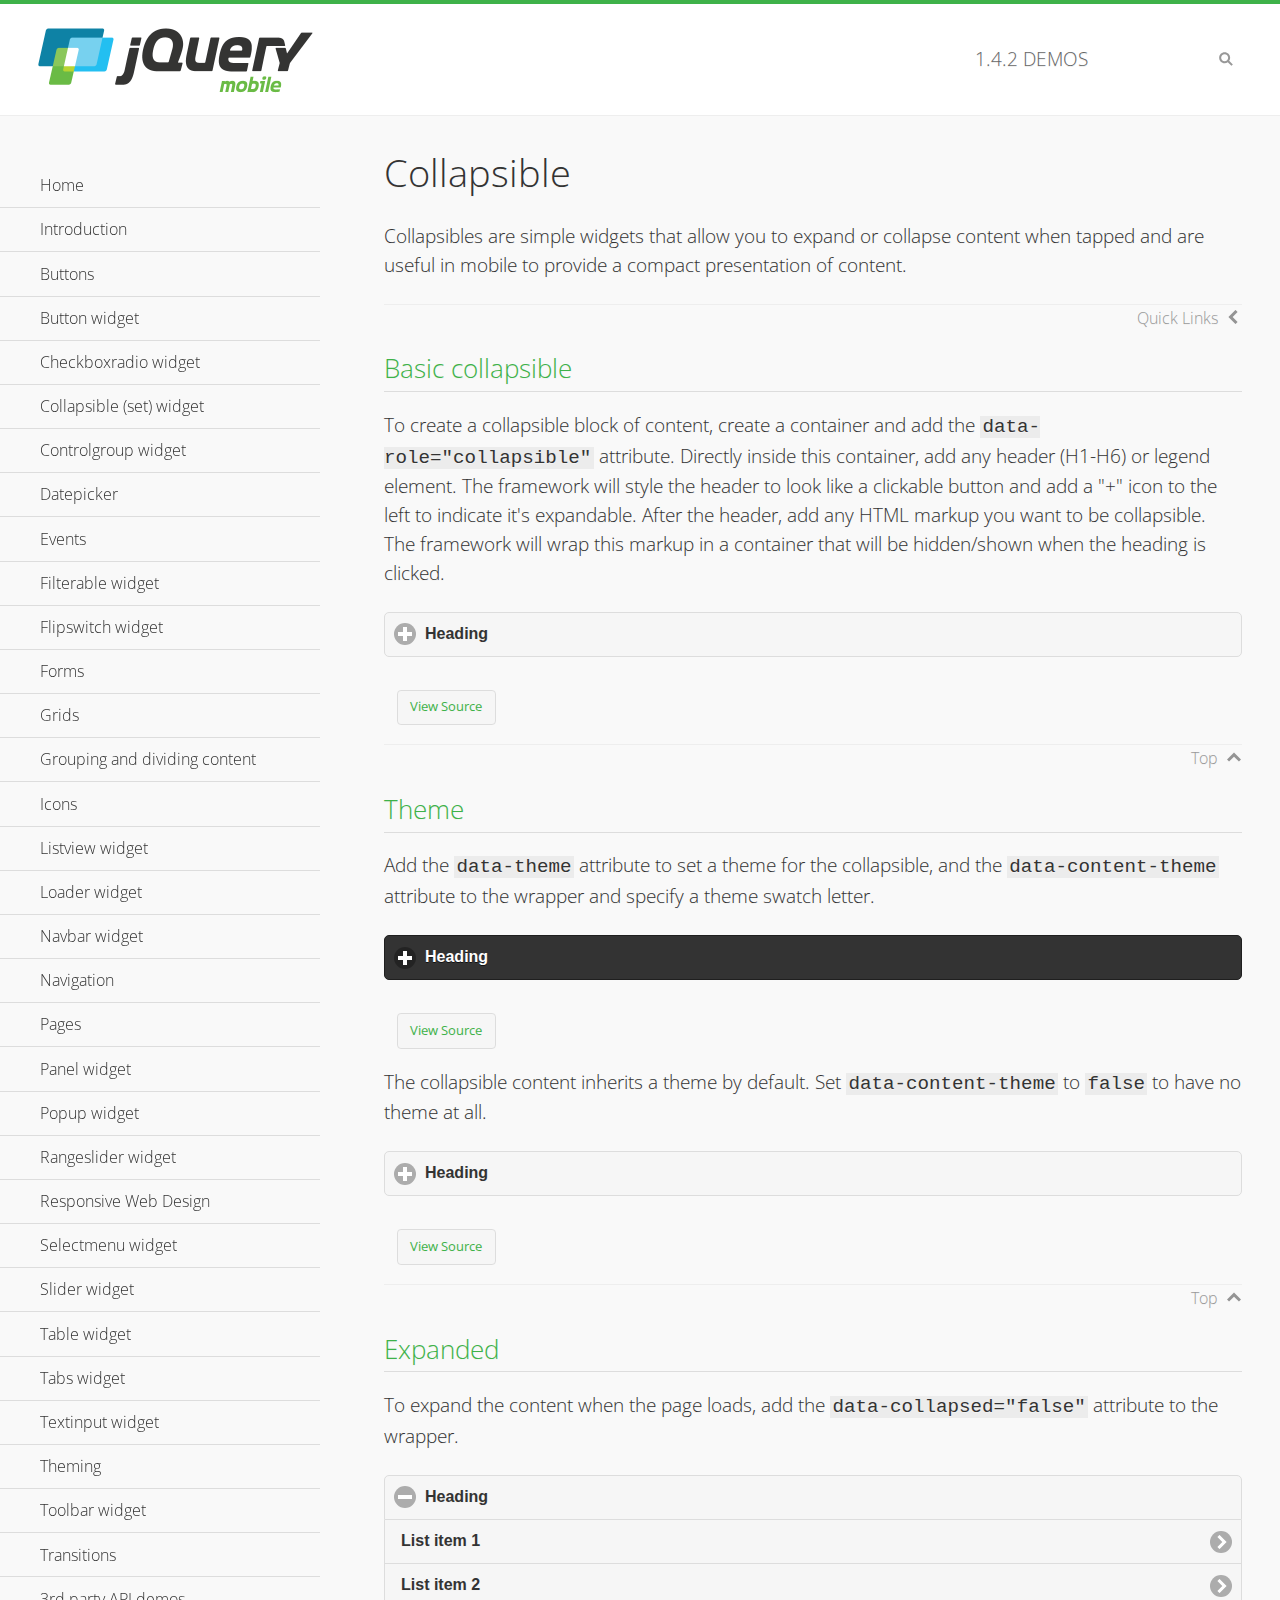
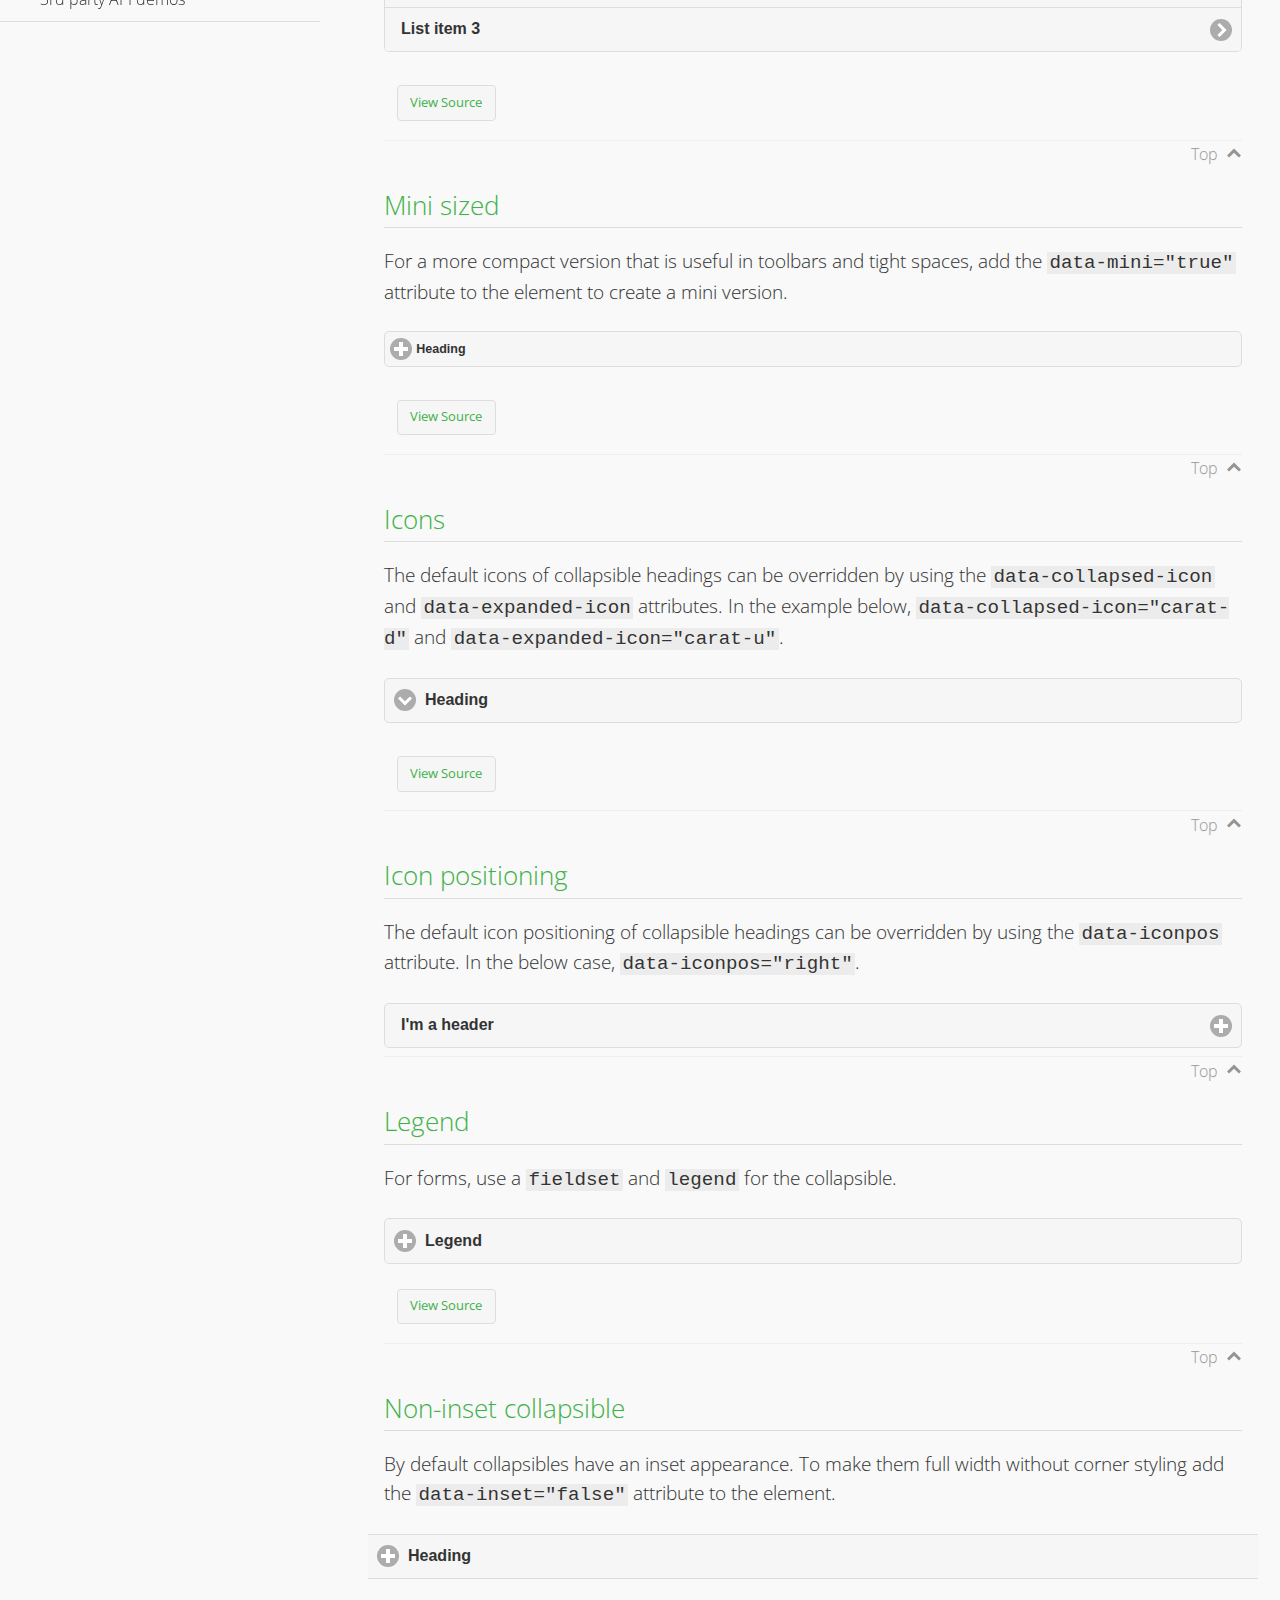
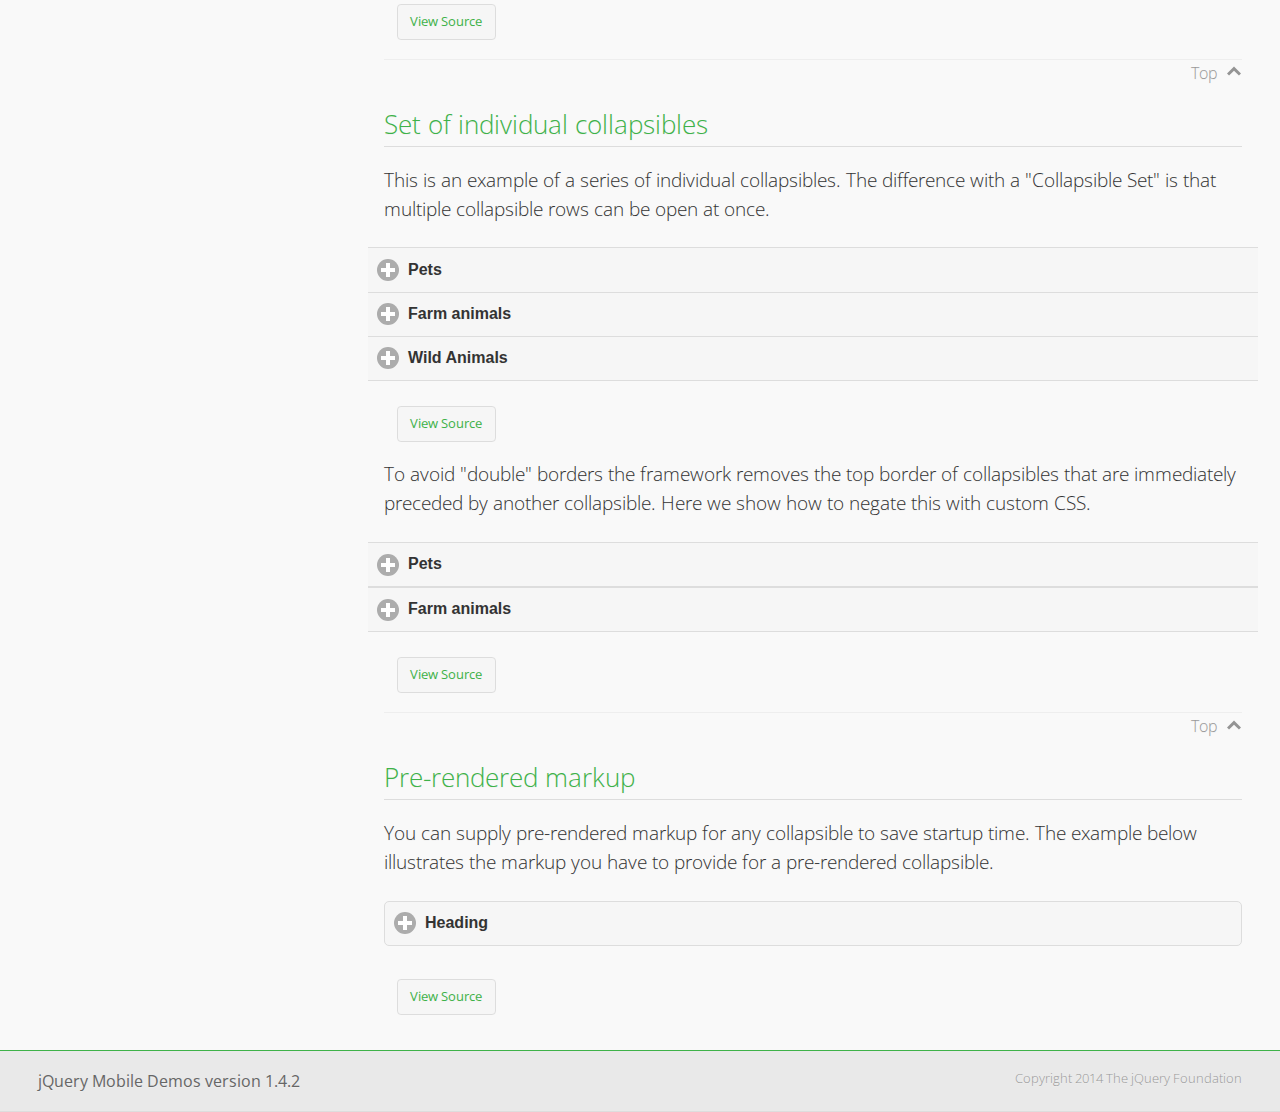
<file: jquery.mobile-1.4.2/demos/collapsible/index.html>
<!DOCTYPE html>
<html>
<head>
	<meta charset="utf-8">
	<meta name="viewport" content="width=device-width, initial-scale=1">
	<title>Collapsible - jQuery Mobile Demos</title>
    <link rel="stylesheet" href="../css/themes/default/jquery.mobile-1.4.2.min.css">
    <link rel="stylesheet" href="../_assets/css/jqm-demos.css">
    <link rel="shortcut icon" href="../favicon.ico">
    <link rel="stylesheet" href="http://fonts.googleapis.com/css?family=Open+Sans:300,400,700">
    <script src="../js/jquery.js"></script>
    <script src="../_assets/js/index.js"></script>
    <script src="../js/jquery.mobile-1.4.2.min.js"></script>
    <style id="negateDoubleBorder">
        #demo-borders .ui-collapsible-heading .ui-btn { border-top-width: 1px !important; }
    </style>
</head>
<body>
<div data-role="page" class="jqm-demos" data-quicklinks="true">

    <div data-role="header" class="jqm-header">
		<h2><a href="../" title="jQuery Mobile Demos home"><img src="../_assets/img/jquery-logo.png" alt="jQuery Mobile"></a></h2>
		<p><span class="jqm-version"></span> Demos</p>
        <a href="#" class="jqm-navmenu-link ui-btn ui-btn-icon-notext ui-corner-all ui-icon-bars ui-nodisc-icon ui-alt-icon ui-btn-left">Menu</a>
        <a href="#" class="jqm-search-link ui-btn ui-btn-icon-notext ui-corner-all ui-icon-search ui-nodisc-icon ui-alt-icon ui-btn-right">Search</a>
    </div><!-- /header -->

    <div role="main" class="ui-content jqm-content">

        <h1>Collapsible</h1>

        <p>Collapsibles are simple widgets that allow you to expand or collapse content when tapped and are useful in mobile to provide a compact presentation of content.</p>

        <h2>Basic collapsible</h2>

        <p>To create a collapsible block of content, create a container and add the <code> data-role="collapsible"</code> attribute. Directly inside this container, add any header (H1-H6) or legend element. The framework will style the header to look like a clickable button and add a "+" icon to the left to indicate it's expandable. After the header, add any HTML markup you want to be collapsible. The framework will wrap this markup in a container that will be hidden/shown when the heading is clicked.</p>

        <div data-demo-html="true">
            <div data-role="collapsible">
                <h4>Heading</h4>
                <p>I'm the collapsible content. By default I'm closed, but you can click the header to open me.</p>
            </div>
        </div><!--/demo-html -->

        <h2>Theme</h2>

        <p>Add the <code>data-theme</code> attribute to set a theme for the collapsible, and the <code>data-content-theme</code> attribute to the wrapper and specify a theme swatch letter.</p>

        <div data-demo-html="true">
            <div data-role="collapsible" data-theme="b" data-content-theme="b">
                <h4>Heading</h4>
                <p>I'm the collapsible content with a themed content block set to "b".</p>
            </div>
        </div><!--/demo-html -->

        <p>The collapsible content inherits a theme by default. Set <code>data-content-theme</code> to <code>false</code> to have no theme at all.</p>

        <div data-demo-html="true">
            <div data-role="collapsible" data-content-theme="false">
                <h4>Heading</h4>
                <p>I'm the collapsible content without a theme.</p>
            </div>
        </div><!--/demo-html -->

        <h2>Expanded</h2>

        <p>To expand the content when the page loads, add the <code>data-collapsed="false"</code> attribute to the wrapper.</p>

        <div data-demo-html="true">
            <div data-role="collapsible" data-collapsed="false">
                <h4>Heading</h4>
                <ul data-role="listview">
                    <li><a href="#">List item 1</a></li>
                    <li><a href="#">List item 2</a></li>
                    <li><a href="#">List item 3</a></li>
                </ul>
            </div>
        </div><!--/demo-html -->

        <h2>Mini sized</h2>

        <p>For a more compact version that is useful in toolbars and tight spaces, add the <code>data-mini="true"</code> attribute to the element to create a mini version. </p>

        <div data-demo-html="true">
            <div data-role="collapsible" data-mini="true">
                <h4>Heading</h4>
                <ul data-role="listview">
                    <li><a href="#">List item 1</a></li>
                    <li><a href="#">List item 2</a></li>
                    <li><a href="#">List item 3</a></li>
                </ul>
            </div>
        </div><!--/demo-html -->

            <h2>Icons</h2>

            <p>The default icons of collapsible headings can be overridden by using the <code>data-collapsed-icon</code> and <code>data-expanded-icon</code> attributes. In the example below, <code>data-collapsed-icon="carat-d"</code> and <code>data-expanded-icon="carat-u"</code>.</p>

            <div data-demo-html="true">
                <div data-role="collapsible" data-collapsed-icon="carat-d" data-expanded-icon="carat-u">
                    <h4>Heading</h4>
                    <ul data-role="listview" data-inset="false">
                        <li>Read-only list item 1</li>
                        <li>Read-only list item 2</li>
                        <li>Read-only list item 3</li>
                    </ul>
                </div>
            </div><!--/demo-html -->

            <h2>Icon positioning</h2>

            <p>The default icon positioning of collapsible headings can be overridden by using the <code>data-iconpos</code> attribute. In the below case, <code>data-iconpos="right"</code>.</p>

            <div data-role="collapsible" data-iconpos="right">
                <h3>I'm a header</h3>
                <p><code>data-iconpos="right"</code></p>
            </div>

        <h2>Legend</h2>

        <p>For forms, use a <code>fieldset</code> and <code>legend</code> for the collapsible.</p>
        <div data-demo-html="true">
            <form>
                <fieldset data-role="collapsible">
                    <legend>Legend</legend>

                    <label for="textinput-f">Text Input:</label>
                    <input type="text" name="textinput-f" id="textinput-f" placeholder="Text input" value="">

                    <div data-role="controlgroup">
                        <input type="checkbox" name="checkbox-1-a" id="checkbox-1-a">
                        <label for="checkbox-1-a">One</label>
                        <input type="checkbox" name="checkbox-2-a" id="checkbox-2-a">
                        <label for="checkbox-2-a">Two</label>
                        <input type="checkbox" name="checkbox-3-a" id="checkbox-3-a">
                        <label for="checkbox-3-a">Three</label>
                    </div>
                </fieldset>
            </form>
        </div><!--/demo-html -->

        <h2>Non-inset collapsible</h2>

        <p>By default collapsibles have an inset appearance. To make them full width without corner styling add the <code>data-inset="false"</code> attribute to the element.</p>

        <div data-demo-html="true">
            <div data-role="collapsible" data-inset="false">
                <h4>Heading</h4>
                <p>I'm the collapsible content. By default I'm closed, but you can click the header to open me.</p>
            </div>
        </div><!--/demo-html -->

        <h2>Set of individual collapsibles</h2>

        <p>This is an example of a series of individual collapsibles. The difference with a "Collapsible Set" is that multiple collapsible rows can be open at once.</p>

        <div data-demo-html="true">
            <div data-role="collapsible" data-inset="false">
                <h3>Pets</h3>
                <ul data-role="listview">
                    <li><a href="#">Canary</a></li>
                    <li><a href="#">Cat</a></li>
                    <li><a href="#">Dog</a></li>
                    <li><a href="#">Gerbil</a></li>
                    <li><a href="#">Iguana</a></li>
                    <li><a href="#">Mouse</a></li>
                </ul>
            </div><!-- /collapsible -->
            <div data-role="collapsible" data-inset="false">
                <h3>Farm animals</h3>
                <ul data-role="listview">
                    <li><a href="#">Chicken</a></li>
                    <li><a href="#">Cow</a></li>
                    <li><a href="#">Duck</a></li>
                    <li><a href="#">Horse</a></li>
                    <li><a href="#">Pig</a></li>
                    <li><a href="#">Sheep</a></li>
                </ul>
            </div><!-- /collapsible -->
            <div data-role="collapsible" data-inset="false">
                <h3>Wild Animals</h3>
                <ul data-role="listview">
                    <li><a href="#">Aardvark</a></li>
                    <li><a href="#">Alligator</a></li>
                    <li><a href="#">Ant</a></li>
                    <li><a href="#">Bear</a></li>
                    <li><a href="#">Beaver</a></li>
                    <li><a href="#">Cougar</a></li>
                    <li><a href="#">Dingo</a></li>
                </ul>
            </div><!-- /collapsible -->
        </div><!--/demo-html -->

        <p>To avoid "double" borders the framework removes the top border of collapsibles that are immediately preceded by another collapsible. Here we show how to negate this with custom CSS.</p>

        <div data-demo-html="true" data-demo-css="#negateDoubleBorder">
            <div id="demo-borders">
                <div data-role="collapsible" data-inset="false">
                    <h3>Pets</h3>
                    <ul data-role="listview">
                        <li><a href="#">Canary</a></li>
                        <li><a href="#">Cat</a></li>
                        <li><a href="#">Dog</a></li>
                        <li><a href="#">Gerbil</a></li>
                        <li><a href="#">Iguana</a></li>
                        <li><a href="#">Mouse</a></li>
                    </ul>
                </div><!-- /collapsible -->
                <div data-role="collapsible" data-inset="false">
                    <h3>Farm animals</h3>
                    <ul data-role="listview">
                        <li><a href="#">Chicken</a></li>
                        <li><a href="#">Cow</a></li>
                        <li><a href="#">Duck</a></li>
                        <li><a href="#">Horse</a></li>
                        <li><a href="#">Pig</a></li>
                        <li><a href="#">Sheep</a></li>
                    </ul>
                </div><!-- /collapsible -->
            </div>
        </div><!--/demo-html -->

			<h2>Pre-rendered markup</h2>
			<p>You can supply pre-rendered markup for any collapsible to save startup time. The example below illustrates the markup you have to provide for a pre-rendered collapsible.</p>
				<div data-demo-html="true">
					<div data-role="collapsible" data-enhanced="true" class="ui-collapsible ui-collapsible-inset ui-corner-all ui-collapsible-collapsed">
						<h4 class="ui-collapsible-heading ui-collapsible-heading-collapsed">
							<a href="#" class="ui-collapsible-heading-toggle ui-btn ui-btn-icon-left ui-icon-plus">
							Heading
							<div class="ui-collapsible-heading-status"> click to expand contents</div>
							</a>
						</h4>
						<div class="ui-collapsible-content ui-collapsible-content-collapsed" aria-hidden="true">
						<p>I'm the collapsible content. By default I'm closed, but you can click the header to open me.</p>
						</div>
					</div>
				</div>

	</div><!-- /content -->
	    <div data-role="panel" class="jqm-navmenu-panel" data-position="left" data-display="overlay" data-theme="a">
	    	<ul class="jqm-list ui-alt-icon ui-nodisc-icon">
<li data-filtertext="demos homepage" data-icon="home"><a href=".././">Home</a></li>
<li data-filtertext="introduction overview getting started"><a href="../intro/" data-ajax="false">Introduction</a></li>
<li data-filtertext="buttons button markup buttonmarkup method anchor link button element"><a href="../button-markup/" data-ajax="false">Buttons</a></li>
<li data-filtertext="form button widget input button submit reset"><a href="../button/" data-ajax="false">Button widget</a></li>
<li data-role="collapsible" data-collapsed-icon="carat-d" data-expanded-icon="carat-u" data-iconpos="right" data-inset="false">
	<h3>Checkboxradio widget</h3>
	<ul>
		<li data-filtertext="form checkboxradio widget checkbox input checkboxes controlgroups"><a href="../checkboxradio-checkbox/" data-ajax="false">Checkboxes</a></li>
		<li data-filtertext="form checkboxradio widget radio input radio buttons controlgroups"><a href="../checkboxradio-radio/" data-ajax="false">Radio buttons</a></li>
	</ul>
</li>
<li data-role="collapsible" data-collapsed-icon="carat-d" data-expanded-icon="carat-u" data-iconpos="right" data-inset="false">
	<h3>Collapsible (set) widget</h3>
	<ul>
		<li data-filtertext="collapsibles content formatting"><a href="../collapsible/" data-ajax="false">Collapsible</a></li>
		<li data-filtertext="dynamic collapsible set accordion append expand"><a href="../collapsible-dynamic/" data-ajax="false">Dynamic collapsibles</a></li>
		<li data-filtertext="accordions collapsible set widget content formatting grouped collapsibles"><a href="../collapsibleset/" data-ajax="false">Collapsible set</a></li>
	</ul>
</li>
<li data-role="collapsible" data-collapsed-icon="carat-d" data-expanded-icon="carat-u" data-iconpos="right" data-inset="false">
	<h3>Controlgroup widget</h3>
	<ul>
		<li data-filtertext="controlgroups selectmenu checkboxradio input grouped buttons horizontal vertical"><a href="../controlgroup/" data-ajax="false">Controlgroup</a></li>
		<li data-filtertext="dynamic controlgroup dynamically add buttons"><a href="../controlgroup-dynamic/" data-ajax="false">Dynamic controlgroups</a></li>
	</ul>
</li>
<li data-filtertext="form datepicker widget date input"><a href="../datepicker/" data-ajax="false">Datepicker</a></li>
<li data-role="collapsible" data-collapsed-icon="carat-d" data-expanded-icon="carat-u" data-iconpos="right" data-inset="false">
	<h3>Events</h3>
	<ul>
		<li data-filtertext="swipe to delete list items listviews swipe events"><a href="../swipe-list/" data-ajax="false">Swipe list items</a></li>
		<li data-filtertext="swipe to navigate swipe page navigation swipe events"><a href="../swipe-page/" data-ajax="false">Swipe page navigation</a></li>
	</ul>
</li>
<li data-filtertext="filterable filter elements sorting searching listview table"><a href="../filterable/" data-ajax="false">Filterable widget</a></li>
<li data-filtertext="form flipswitch widget flip toggle switch binary select checkbox input"><a href="../flipswitch/" data-ajax="false">Flipswitch widget</a></li>
<li data-role="collapsible" data-collapsed-icon="carat-d" data-expanded-icon="carat-u" data-iconpos="right" data-inset="false">
	<h3>Forms</h3>
	<ul>
		<li data-filtertext="forms text checkbox radio range button submit reset inputs selects textarea slider flipswitch label form elements"><a href="../forms/" data-ajax="false">Forms</a></li>
		<li data-filtertext="form hide labels hidden accessible ui-hidden-accessible forms"><a href="../forms-label-hidden-accessible/" data-ajax="false">Hide labels</a></li>
		<li data-filtertext="form field containers fieldcontain ui-field-contain forms"><a href="../forms-field-contain/" data-ajax="false">Field containers</a></li>
		<li data-filtertext="forms disabled form elements"><a href="../forms-disabled/" data-ajax="false">Forms disabled</a></li>
		<li data-filtertext="forms gallery examples overview forms text checkbox radio range button submit reset inputs selects textarea slider flipswitch label form elements"><a href="../forms-gallery/" data-ajax="false">Forms gallery</a></li>
	</ul>
</li>
<li data-role="collapsible" data-collapsed-icon="carat-d" data-expanded-icon="carat-u" data-iconpos="right" data-inset="false">
	<h3>Grids</h3>
	<ul>
		<li data-filtertext="grids columns blocks content formatting rwd responsive css framework"><a href="../grids/" data-ajax="false">Grids</a></li>
		<li data-filtertext="buttons in grids css framework"><a href="../grids-buttons/" data-ajax="false">Buttons in grids</a></li>
		<li data-filtertext="custom responsive grids rwd css framework"><a href="../grids-custom-responsive/" data-ajax="false">Custom responsive grids</a></li>
	</ul>
</li>
<li data-filtertext="blocks content formatting sections heading"><a href="../body-bar-classes/" data-ajax="false">Grouping and dividing content</a></li>
<li data-role="collapsible" data-collapsed-icon="carat-d" data-expanded-icon="carat-u" data-iconpos="right" data-inset="false">
	<h3>Icons</h3>
	<ul>
		<li data-filtertext="button icons svg disc alt custom icon position"><a href="../icons/" data-ajax="false">Icons</a></li>
		<li data-filtertext=""><a href="../icons-grunticon/" data-ajax="false">Grunticon loader</a></li>
	</ul>
</li>
<li data-role="collapsible" data-collapsed-icon="carat-d" data-expanded-icon="carat-u" data-iconpos="right" data-inset="false">
	<h3>Listview widget</h3>
	<ul>
		<li data-filtertext="listview widget thumbnails icons nested split button collapsible ul ol"><a href="../listview/" data-ajax="false">Listview</a></li>
		<li data-filtertext="autocomplete filterable reveal listview filtertextbeforefilter placeholder"><a href="../listview-autocomplete/" data-ajax="false">Listview autocomplete</a></li>
		<li data-filtertext="autocomplete filterable reveal listview remote data filtertextbeforefilter placeholder"><a href="../listview-autocomplete-remote/" data-ajax="false">Listview autocomplete remote data</a></li>
		<li data-filtertext="autodividers anchor jump scroll linkbars listview lists ul ol"><a href="../listview-autodividers-linkbar/" data-ajax="false">Listview autodividers linkbar</a></li>
		<li data-filtertext="listview autodividers selector autodividersselector lists ul ol"><a href="../listview-autodividers-selector/" data-ajax="false">Listview autodividers selector</a></li>
		<li data-filtertext="listview nested list items"><a href="../listview-nested-lists/" data-ajax="false">Listview Nested Listviews</a></li>
		<li data-filtertext="listview collapsible list items flat"><a href="../listview-collapsible-item-flat/" data-ajax="false">Listview collapsible list items (flat)</a></li>
		<li data-filtertext="listview collapsible list indented"><a href="../listview-collapsible-item-indented/" data-ajax="false">Listview collapsible list items (indented)</a></li>
		<li data-filtertext="grid listview responsive grids responsive listviews lists ul"><a href="../listview-grid/" data-ajax="false">Listview responsive grid</a></li>
	</ul>
</li>
<li data-filtertext="loader widget page loading navigation overlay spinner"><a href="../loader/" data-ajax="false">Loader widget</a></li>
<li data-filtertext="navbar widget navmenu toolbars header footer"><a href="../navbar/" data-ajax="false">Navbar widget</a></li>
<li data-role="collapsible" data-collapsed-icon="carat-d" data-expanded-icon="carat-u" data-iconpos="right" data-inset="false">
	<h3>Navigation</h3>
	<ul>
		<li data-filtertext="ajax navigation navigate widget history event method"><a href="../navigation/" data-ajax="false">Navigation</a></li>
		<li data-filtertext="linking pages page links navigation ajax prefetch cache"><a href="../navigation-linking-pages/" data-ajax="false">Linking pages</a></li>
		<li data-filtertext="php redirect server redirection server-side navigation"><a href="../navigation-php-redirect/" data-ajax="false">PHP redirect demo</a></li>
		<li data-filtertext="navigation redirection hash query"><a href="../navigation-hash-processing/" data-ajax="false">Hash processing demo</a></li>
	</ul>
</li>
<li data-role="collapsible" data-collapsed-icon="carat-d" data-expanded-icon="carat-u" data-iconpos="right" data-inset="false">
	<h3>Pages</h3>
	<ul>
		<li data-filtertext="pages page widget ajax navigation"><a href="../pages/" data-ajax="false">Pages</a></li>
		<li data-filtertext="single page"><a href="../pages-single-page/" data-ajax="false">Single page</a></li>
		<li data-filtertext="multipage multi-page page"><a href="../pages-multi-page/" data-ajax="false">Multi-page template</a></li>
		<li data-filtertext="dialog page widget modal popup"><a href="../pages-dialog/" data-ajax="false">Dialog page</a></li>
	</ul>
</li>
<li data-role="collapsible" data-collapsed-icon="carat-d" data-expanded-icon="carat-u" data-iconpos="right" data-inset="false">
	<h3>Panel widget</h3>
	<ul>
		<li data-filtertext="panel widget sliding panels reveal push overlay responsive"><a href="../panel/" data-ajax="false">Panel</a></li>
		<li data-filtertext=""><a href="../panel-external/" data-ajax="false">External panels</a></li>
		<li data-filtertext="panel "><a href="../panel-fixed/" data-ajax="false">Fixed panels</a></li>
		<li data-filtertext="panel slide panels sliding panels shadow rwd responsive breakpoint"><a href="../panel-responsive/" data-ajax="false">Panels responsive</a></li>
		<li data-filtertext="panel custom style custom panel width reveal shadow listview panel styling page background wrapper"><a href="../panel-styling/" data-ajax="false">Custom panel style</a></li>
		<li data-filtertext="panel open on swipe"><a href="../panel-swipe-open/" data-ajax="false">Panel open on swipe</a></li>
		<li data-filtertext="panels outside page internal external toolbars"><a href="../panel-external-internal/" data-ajax="false">Panel external and internal</a></li>
	</ul>
</li>
<li data-role="collapsible" data-collapsed-icon="carat-d" data-expanded-icon="carat-u" data-iconpos="right" data-inset="false">
	<h3>Popup widget</h3>
	<ul>
		<li data-filtertext="popup widget popups dialog modal transition tooltip lightbox form overlay screen flip pop fade transition"><a href="../popup/" data-ajax="false">Popup</a></li>
		<li data-filtertext="popup alignment position"><a href="../popup-alignment/" data-ajax="false">Popup alignment</a></li>
		<li data-filtertext="popup arrow size popups popover"><a href="../popup-arrow-size/" data-ajax="false">Popup arrow size</a></li>
		<li data-filtertext="dynamic popups popup images lightbox"><a href="../popup-dynamic/" data-ajax="false">Dynamic popups</a></li>
		<li data-filtertext="popups with iframes scaling"><a href="../popup-iframe/" data-ajax="false">Popups with iframes</a></li>
		<li data-filtertext="popup image scaling"><a href="../popup-image-scaling/" data-ajax="false">Popup image scaling</a></li>
		<li data-filtertext="external popup outside multi-page"><a href="../popup-outside-multipage" data-ajax="false">Popup outside multi-page</a></li>
	</ul>
</li>
<li data-filtertext="form rangeslider widget dual sliders dual handle sliders range input"><a href="../rangeslider/" data-ajax="false">Rangeslider widget</a></li>
<li data-filtertext="responsive web design rwd adaptive progressive enhancement PE accessible mobile breakpoints media query media queries"><a href="../rwd/" data-ajax="false">Responsive Web Design</a></li>
<li data-role="collapsible" data-collapsed-icon="carat-d" data-expanded-icon="carat-u" data-iconpos="right" data-inset="false">
	<h3>Selectmenu widget</h3>
	<ul>
		<li data-filtertext="form selectmenu widget select input custom select menu selects"><a href="../selectmenu/" data-ajax="false">Selectmenu</a></li>
		<li data-filtertext="form custom select menu selectmenu widget custom menu option optgroup multiple selects"><a href="../selectmenu-custom/" data-ajax="false">Custom select menu</a></li>
		<li data-filtertext="filterable select filter popup dialog"><a href="../selectmenu-custom-filter/" data-ajax="false">Custom select menu with filter</a></li>
	</ul>
</li>
<li data-role="collapsible" data-collapsed-icon="carat-d" data-expanded-icon="carat-u" data-iconpos="right" data-inset="false">
	<h3>Slider widget</h3>
	<ul>
		<li data-filtertext="form slider widget range input single sliders"><a href="../slider/" data-ajax="false">Slider</a></li>
		<li data-filtertext="form slider widget flipswitch slider binary select flip toggle switch"><a href="../slider-flipswitch/" data-ajax="false">Slider flip toggle switch</a></li>
		<li data-filtertext="form slider tooltip handle value input range sliders"><a href="../slider-tooltip/" data-ajax="false">Slider tooltip</a></li>
	</ul>
</li>
<li data-role="collapsible" data-collapsed-icon="carat-d" data-expanded-icon="carat-u" data-iconpos="right" data-inset="false">
	<h3>Table widget</h3>
	<ul>
		<li data-filtertext="table widget reflow column toggle th td responsive tables rwd hide show tabular"><a href="../table-column-toggle/" data-ajax="false">Table Column Toggle</a></li>
		<li data-filtertext="table column toggle phone comparison demo"><a href="../table-column-toggle-example/" data-ajax="false">Table Column Toggle demo</a></li>
		<li data-filtertext="responsive tables table column toggle heading groups rwd breakpoint"><a href="../table-column-toggle-heading-groups/" data-ajax="false">Table Column Toggle heading groups</a></li>
		<li data-filtertext="responsive tables table column toggle hide rwd breakpoint customization options"><a href="../table-column-toggle-options/" data-ajax="false">Table Column Toggle options</a></li>
		<li data-filtertext="table reflow th td responsive rwd columns tabular"><a href="../table-reflow/" data-ajax="false">Table Reflow</a></li>
		<li data-filtertext="responsive tables table reflow heading groups rwd breakpoint"><a href="../table-reflow-heading-groups/" data-ajax="false">Table Reflow heading groups</a></li>
		<li data-filtertext="responsive tables table reflow stripes strokes table style"><a href="../table-reflow-stripes-strokes/" data-ajax="false">Table Reflow stripes and strokes</a></li>
		<li data-filtertext="responsive tables table reflow stack custom styles"><a href="../table-reflow-styling/" data-ajax="false">Table Reflow custom styles</a></li>
	</ul>
</li>
<li data-filtertext="ui tabs widget"><a href="../tabs/" data-ajax="false">Tabs widget</a></li>
<li data-filtertext="form textinput widget text input textarea number date time tel email file color password"><a href="../textinput/" data-ajax="false">Textinput widget</a></li>
<li data-role="collapsible" data-collapsed-icon="carat-d" data-expanded-icon="carat-u" data-iconpos="right" data-inset="false">
	<h3>Theming</h3>
	<ul>
		<li data-filtertext="default theme swatches theming style css"><a href="../theme-default/" data-ajax="false">Default theme</a></li>
		<li data-filtertext="classic theme old theme swatches theming style css"><a href="../theme-classic/" data-ajax="false">Classic theme</a></li>
	</ul>
</li>
<li data-role="collapsible" data-collapsed-icon="carat-d" data-expanded-icon="carat-u" data-iconpos="right" data-inset="false">
	<h3>Toolbar widget</h3>
	<ul>
		<li data-filtertext="toolbar widget header footer toolbars fixed fullscreen external sections"><a href="../toolbar/" data-ajax="false">Toolbar</a></li>
		<li data-filtertext="dynamic toolbars dynamically add toolbar header footer"><a href="../toolbar-dynamic/" data-ajax="false">Dynamic toolbars</a></li>
		<li data-filtertext="external toolbars header footer"><a href="../toolbar-external/" data-ajax="false">External toolbars</a></li>
		<li data-filtertext="fixed toolbars header footer"><a href="../toolbar-fixed/" data-ajax="false">Fixed toolbars</a></li>
		<li data-filtertext="fixed fullscreen toolbars header footer"><a href="../toolbar-fixed-fullscreen/" data-ajax="false">Fullscreen toolbars</a></li>
		<li data-filtertext="external fixed toolbars header footer"><a href="../toolbar-fixed-external/" data-ajax="false">Fixed external toolbars</a></li>
		<li data-filtertext="external persistent toolbars header footer navbar navmenu"><a href="../toolbar-fixed-persistent/" data-ajax="false">Persistent toolbars</a></li>
		<li data-filtertext="external ajax optimized toolbars persistent toolbars header footer navbar"><a href="../toolbar-fixed-persistent-optimized/" data-ajax="false">Ajax optimized toolbars</a></li>
		<li data-filtertext="form in toolbars header footer"><a href="../toolbar-fixed-forms/" data-ajax="false">Form in toolbar</a></li>
	</ul>
</li>
<li data-filtertext="page transitions animated pages popup navigation flip slide fade pop"><a href="../transitions/" data-ajax="false">Transitions</a></li>
<li data-role="collapsible" data-collapsed-icon="carat-d" data-expanded-icon="carat-u" data-iconpos="right" data-inset="false">
	<h3>3rd party API demos</h3>
	<ul>
		<li data-filtertext="backbone requirejs navigation router"><a href="../backbone-requirejs/" data-ajax="false">Backbone RequireJS</a></li>
		<li data-filtertext="google maps geolocation demo"><a href="../map-geolocation/" data-ajax="false">Google Maps geolocation</a></li>
		<li data-filtertext="google maps hybrid"><a href="../map-list-toggle/" data-ajax="false">Google Maps list toggle</a></li>
	</ul>
</li>



		     </ul>
		</div><!-- /panel -->


	<div data-role="footer" data-position="fixed" data-tap-toggle="false" class="jqm-footer">
		<p>jQuery Mobile Demos version <span class="jqm-version"></span></p>
		<p>Copyright 2014 The jQuery Foundation</p>
	</div><!-- /footer -->
	<!-- TODO: This should become an external panel so we can add input to markup (unique ID) -->
    <div data-role="panel" class="jqm-search-panel" data-position="right" data-display="overlay" data-theme="a">
		<div class="jqm-search">
			<ul class="jqm-list" data-filter-placeholder="Search demos..." data-filter-reveal="true">
<li data-filtertext="demos homepage" data-icon="home"><a href=".././">Home</a></li>
<li data-filtertext="introduction overview getting started"><a href="../intro/" data-ajax="false">Introduction</a></li>
<li data-filtertext="buttons button markup buttonmarkup method anchor link button element"><a href="../button-markup/" data-ajax="false">Buttons</a></li>
<li data-filtertext="form button widget input button submit reset"><a href="../button/" data-ajax="false">Button widget</a></li>
<li data-role="collapsible" data-collapsed-icon="carat-d" data-expanded-icon="carat-u" data-iconpos="right" data-inset="false">
	<h3>Checkboxradio widget</h3>
	<ul>
		<li data-filtertext="form checkboxradio widget checkbox input checkboxes controlgroups"><a href="../checkboxradio-checkbox/" data-ajax="false">Checkboxes</a></li>
		<li data-filtertext="form checkboxradio widget radio input radio buttons controlgroups"><a href="../checkboxradio-radio/" data-ajax="false">Radio buttons</a></li>
	</ul>
</li>
<li data-role="collapsible" data-collapsed-icon="carat-d" data-expanded-icon="carat-u" data-iconpos="right" data-inset="false">
	<h3>Collapsible (set) widget</h3>
	<ul>
		<li data-filtertext="collapsibles content formatting"><a href="../collapsible/" data-ajax="false">Collapsible</a></li>
		<li data-filtertext="dynamic collapsible set accordion append expand"><a href="../collapsible-dynamic/" data-ajax="false">Dynamic collapsibles</a></li>
		<li data-filtertext="accordions collapsible set widget content formatting grouped collapsibles"><a href="../collapsibleset/" data-ajax="false">Collapsible set</a></li>
	</ul>
</li>
<li data-role="collapsible" data-collapsed-icon="carat-d" data-expanded-icon="carat-u" data-iconpos="right" data-inset="false">
	<h3>Controlgroup widget</h3>
	<ul>
		<li data-filtertext="controlgroups selectmenu checkboxradio input grouped buttons horizontal vertical"><a href="../controlgroup/" data-ajax="false">Controlgroup</a></li>
		<li data-filtertext="dynamic controlgroup dynamically add buttons"><a href="../controlgroup-dynamic/" data-ajax="false">Dynamic controlgroups</a></li>
	</ul>
</li>
<li data-filtertext="form datepicker widget date input"><a href="../datepicker/" data-ajax="false">Datepicker</a></li>
<li data-role="collapsible" data-collapsed-icon="carat-d" data-expanded-icon="carat-u" data-iconpos="right" data-inset="false">
	<h3>Events</h3>
	<ul>
		<li data-filtertext="swipe to delete list items listviews swipe events"><a href="../swipe-list/" data-ajax="false">Swipe list items</a></li>
		<li data-filtertext="swipe to navigate swipe page navigation swipe events"><a href="../swipe-page/" data-ajax="false">Swipe page navigation</a></li>
	</ul>
</li>
<li data-filtertext="filterable filter elements sorting searching listview table"><a href="../filterable/" data-ajax="false">Filterable widget</a></li>
<li data-filtertext="form flipswitch widget flip toggle switch binary select checkbox input"><a href="../flipswitch/" data-ajax="false">Flipswitch widget</a></li>
<li data-role="collapsible" data-collapsed-icon="carat-d" data-expanded-icon="carat-u" data-iconpos="right" data-inset="false">
	<h3>Forms</h3>
	<ul>
		<li data-filtertext="forms text checkbox radio range button submit reset inputs selects textarea slider flipswitch label form elements"><a href="../forms/" data-ajax="false">Forms</a></li>
		<li data-filtertext="form hide labels hidden accessible ui-hidden-accessible forms"><a href="../forms-label-hidden-accessible/" data-ajax="false">Hide labels</a></li>
		<li data-filtertext="form field containers fieldcontain ui-field-contain forms"><a href="../forms-field-contain/" data-ajax="false">Field containers</a></li>
		<li data-filtertext="forms disabled form elements"><a href="../forms-disabled/" data-ajax="false">Forms disabled</a></li>
		<li data-filtertext="forms gallery examples overview forms text checkbox radio range button submit reset inputs selects textarea slider flipswitch label form elements"><a href="../forms-gallery/" data-ajax="false">Forms gallery</a></li>
	</ul>
</li>
<li data-role="collapsible" data-collapsed-icon="carat-d" data-expanded-icon="carat-u" data-iconpos="right" data-inset="false">
	<h3>Grids</h3>
	<ul>
		<li data-filtertext="grids columns blocks content formatting rwd responsive css framework"><a href="../grids/" data-ajax="false">Grids</a></li>
		<li data-filtertext="buttons in grids css framework"><a href="../grids-buttons/" data-ajax="false">Buttons in grids</a></li>
		<li data-filtertext="custom responsive grids rwd css framework"><a href="../grids-custom-responsive/" data-ajax="false">Custom responsive grids</a></li>
	</ul>
</li>
<li data-filtertext="blocks content formatting sections heading"><a href="../body-bar-classes/" data-ajax="false">Grouping and dividing content</a></li>
<li data-role="collapsible" data-collapsed-icon="carat-d" data-expanded-icon="carat-u" data-iconpos="right" data-inset="false">
	<h3>Icons</h3>
	<ul>
		<li data-filtertext="button icons svg disc alt custom icon position"><a href="../icons/" data-ajax="false">Icons</a></li>
		<li data-filtertext=""><a href="../icons-grunticon/" data-ajax="false">Grunticon loader</a></li>
	</ul>
</li>
<li data-role="collapsible" data-collapsed-icon="carat-d" data-expanded-icon="carat-u" data-iconpos="right" data-inset="false">
	<h3>Listview widget</h3>
	<ul>
		<li data-filtertext="listview widget thumbnails icons nested split button collapsible ul ol"><a href="../listview/" data-ajax="false">Listview</a></li>
		<li data-filtertext="autocomplete filterable reveal listview filtertextbeforefilter placeholder"><a href="../listview-autocomplete/" data-ajax="false">Listview autocomplete</a></li>
		<li data-filtertext="autocomplete filterable reveal listview remote data filtertextbeforefilter placeholder"><a href="../listview-autocomplete-remote/" data-ajax="false">Listview autocomplete remote data</a></li>
		<li data-filtertext="autodividers anchor jump scroll linkbars listview lists ul ol"><a href="../listview-autodividers-linkbar/" data-ajax="false">Listview autodividers linkbar</a></li>
		<li data-filtertext="listview autodividers selector autodividersselector lists ul ol"><a href="../listview-autodividers-selector/" data-ajax="false">Listview autodividers selector</a></li>
		<li data-filtertext="listview nested list items"><a href="../listview-nested-lists/" data-ajax="false">Listview Nested Listviews</a></li>
		<li data-filtertext="listview collapsible list items flat"><a href="../listview-collapsible-item-flat/" data-ajax="false">Listview collapsible list items (flat)</a></li>
		<li data-filtertext="listview collapsible list indented"><a href="../listview-collapsible-item-indented/" data-ajax="false">Listview collapsible list items (indented)</a></li>
		<li data-filtertext="grid listview responsive grids responsive listviews lists ul"><a href="../listview-grid/" data-ajax="false">Listview responsive grid</a></li>
	</ul>
</li>
<li data-filtertext="loader widget page loading navigation overlay spinner"><a href="../loader/" data-ajax="false">Loader widget</a></li>
<li data-filtertext="navbar widget navmenu toolbars header footer"><a href="../navbar/" data-ajax="false">Navbar widget</a></li>
<li data-role="collapsible" data-collapsed-icon="carat-d" data-expanded-icon="carat-u" data-iconpos="right" data-inset="false">
	<h3>Navigation</h3>
	<ul>
		<li data-filtertext="ajax navigation navigate widget history event method"><a href="../navigation/" data-ajax="false">Navigation</a></li>
		<li data-filtertext="linking pages page links navigation ajax prefetch cache"><a href="../navigation-linking-pages/" data-ajax="false">Linking pages</a></li>
		<li data-filtertext="php redirect server redirection server-side navigation"><a href="../navigation-php-redirect/" data-ajax="false">PHP redirect demo</a></li>
		<li data-filtertext="navigation redirection hash query"><a href="../navigation-hash-processing/" data-ajax="false">Hash processing demo</a></li>
	</ul>
</li>
<li data-role="collapsible" data-collapsed-icon="carat-d" data-expanded-icon="carat-u" data-iconpos="right" data-inset="false">
	<h3>Pages</h3>
	<ul>
		<li data-filtertext="pages page widget ajax navigation"><a href="../pages/" data-ajax="false">Pages</a></li>
		<li data-filtertext="single page"><a href="../pages-single-page/" data-ajax="false">Single page</a></li>
		<li data-filtertext="multipage multi-page page"><a href="../pages-multi-page/" data-ajax="false">Multi-page template</a></li>
		<li data-filtertext="dialog page widget modal popup"><a href="../pages-dialog/" data-ajax="false">Dialog page</a></li>
	</ul>
</li>
<li data-role="collapsible" data-collapsed-icon="carat-d" data-expanded-icon="carat-u" data-iconpos="right" data-inset="false">
	<h3>Panel widget</h3>
	<ul>
		<li data-filtertext="panel widget sliding panels reveal push overlay responsive"><a href="../panel/" data-ajax="false">Panel</a></li>
		<li data-filtertext=""><a href="../panel-external/" data-ajax="false">External panels</a></li>
		<li data-filtertext="panel "><a href="../panel-fixed/" data-ajax="false">Fixed panels</a></li>
		<li data-filtertext="panel slide panels sliding panels shadow rwd responsive breakpoint"><a href="../panel-responsive/" data-ajax="false">Panels responsive</a></li>
		<li data-filtertext="panel custom style custom panel width reveal shadow listview panel styling page background wrapper"><a href="../panel-styling/" data-ajax="false">Custom panel style</a></li>
		<li data-filtertext="panel open on swipe"><a href="../panel-swipe-open/" data-ajax="false">Panel open on swipe</a></li>
		<li data-filtertext="panels outside page internal external toolbars"><a href="../panel-external-internal/" data-ajax="false">Panel external and internal</a></li>
	</ul>
</li>
<li data-role="collapsible" data-collapsed-icon="carat-d" data-expanded-icon="carat-u" data-iconpos="right" data-inset="false">
	<h3>Popup widget</h3>
	<ul>
		<li data-filtertext="popup widget popups dialog modal transition tooltip lightbox form overlay screen flip pop fade transition"><a href="../popup/" data-ajax="false">Popup</a></li>
		<li data-filtertext="popup alignment position"><a href="../popup-alignment/" data-ajax="false">Popup alignment</a></li>
		<li data-filtertext="popup arrow size popups popover"><a href="../popup-arrow-size/" data-ajax="false">Popup arrow size</a></li>
		<li data-filtertext="dynamic popups popup images lightbox"><a href="../popup-dynamic/" data-ajax="false">Dynamic popups</a></li>
		<li data-filtertext="popups with iframes scaling"><a href="../popup-iframe/" data-ajax="false">Popups with iframes</a></li>
		<li data-filtertext="popup image scaling"><a href="../popup-image-scaling/" data-ajax="false">Popup image scaling</a></li>
		<li data-filtertext="external popup outside multi-page"><a href="../popup-outside-multipage" data-ajax="false">Popup outside multi-page</a></li>
	</ul>
</li>
<li data-filtertext="form rangeslider widget dual sliders dual handle sliders range input"><a href="../rangeslider/" data-ajax="false">Rangeslider widget</a></li>
<li data-filtertext="responsive web design rwd adaptive progressive enhancement PE accessible mobile breakpoints media query media queries"><a href="../rwd/" data-ajax="false">Responsive Web Design</a></li>
<li data-role="collapsible" data-collapsed-icon="carat-d" data-expanded-icon="carat-u" data-iconpos="right" data-inset="false">
	<h3>Selectmenu widget</h3>
	<ul>
		<li data-filtertext="form selectmenu widget select input custom select menu selects"><a href="../selectmenu/" data-ajax="false">Selectmenu</a></li>
		<li data-filtertext="form custom select menu selectmenu widget custom menu option optgroup multiple selects"><a href="../selectmenu-custom/" data-ajax="false">Custom select menu</a></li>
		<li data-filtertext="filterable select filter popup dialog"><a href="../selectmenu-custom-filter/" data-ajax="false">Custom select menu with filter</a></li>
	</ul>
</li>
<li data-role="collapsible" data-collapsed-icon="carat-d" data-expanded-icon="carat-u" data-iconpos="right" data-inset="false">
	<h3>Slider widget</h3>
	<ul>
		<li data-filtertext="form slider widget range input single sliders"><a href="../slider/" data-ajax="false">Slider</a></li>
		<li data-filtertext="form slider widget flipswitch slider binary select flip toggle switch"><a href="../slider-flipswitch/" data-ajax="false">Slider flip toggle switch</a></li>
		<li data-filtertext="form slider tooltip handle value input range sliders"><a href="../slider-tooltip/" data-ajax="false">Slider tooltip</a></li>
	</ul>
</li>
<li data-role="collapsible" data-collapsed-icon="carat-d" data-expanded-icon="carat-u" data-iconpos="right" data-inset="false">
	<h3>Table widget</h3>
	<ul>
		<li data-filtertext="table widget reflow column toggle th td responsive tables rwd hide show tabular"><a href="../table-column-toggle/" data-ajax="false">Table Column Toggle</a></li>
		<li data-filtertext="table column toggle phone comparison demo"><a href="../table-column-toggle-example/" data-ajax="false">Table Column Toggle demo</a></li>
		<li data-filtertext="responsive tables table column toggle heading groups rwd breakpoint"><a href="../table-column-toggle-heading-groups/" data-ajax="false">Table Column Toggle heading groups</a></li>
		<li data-filtertext="responsive tables table column toggle hide rwd breakpoint customization options"><a href="../table-column-toggle-options/" data-ajax="false">Table Column Toggle options</a></li>
		<li data-filtertext="table reflow th td responsive rwd columns tabular"><a href="../table-reflow/" data-ajax="false">Table Reflow</a></li>
		<li data-filtertext="responsive tables table reflow heading groups rwd breakpoint"><a href="../table-reflow-heading-groups/" data-ajax="false">Table Reflow heading groups</a></li>
		<li data-filtertext="responsive tables table reflow stripes strokes table style"><a href="../table-reflow-stripes-strokes/" data-ajax="false">Table Reflow stripes and strokes</a></li>
		<li data-filtertext="responsive tables table reflow stack custom styles"><a href="../table-reflow-styling/" data-ajax="false">Table Reflow custom styles</a></li>
	</ul>
</li>
<li data-filtertext="ui tabs widget"><a href="../tabs/" data-ajax="false">Tabs widget</a></li>
<li data-filtertext="form textinput widget text input textarea number date time tel email file color password"><a href="../textinput/" data-ajax="false">Textinput widget</a></li>
<li data-role="collapsible" data-collapsed-icon="carat-d" data-expanded-icon="carat-u" data-iconpos="right" data-inset="false">
	<h3>Theming</h3>
	<ul>
		<li data-filtertext="default theme swatches theming style css"><a href="../theme-default/" data-ajax="false">Default theme</a></li>
		<li data-filtertext="classic theme old theme swatches theming style css"><a href="../theme-classic/" data-ajax="false">Classic theme</a></li>
	</ul>
</li>
<li data-role="collapsible" data-collapsed-icon="carat-d" data-expanded-icon="carat-u" data-iconpos="right" data-inset="false">
	<h3>Toolbar widget</h3>
	<ul>
		<li data-filtertext="toolbar widget header footer toolbars fixed fullscreen external sections"><a href="../toolbar/" data-ajax="false">Toolbar</a></li>
		<li data-filtertext="dynamic toolbars dynamically add toolbar header footer"><a href="../toolbar-dynamic/" data-ajax="false">Dynamic toolbars</a></li>
		<li data-filtertext="external toolbars header footer"><a href="../toolbar-external/" data-ajax="false">External toolbars</a></li>
		<li data-filtertext="fixed toolbars header footer"><a href="../toolbar-fixed/" data-ajax="false">Fixed toolbars</a></li>
		<li data-filtertext="fixed fullscreen toolbars header footer"><a href="../toolbar-fixed-fullscreen/" data-ajax="false">Fullscreen toolbars</a></li>
		<li data-filtertext="external fixed toolbars header footer"><a href="../toolbar-fixed-external/" data-ajax="false">Fixed external toolbars</a></li>
		<li data-filtertext="external persistent toolbars header footer navbar navmenu"><a href="../toolbar-fixed-persistent/" data-ajax="false">Persistent toolbars</a></li>
		<li data-filtertext="external ajax optimized toolbars persistent toolbars header footer navbar"><a href="../toolbar-fixed-persistent-optimized/" data-ajax="false">Ajax optimized toolbars</a></li>
		<li data-filtertext="form in toolbars header footer"><a href="../toolbar-fixed-forms/" data-ajax="false">Form in toolbar</a></li>
	</ul>
</li>
<li data-filtertext="page transitions animated pages popup navigation flip slide fade pop"><a href="../transitions/" data-ajax="false">Transitions</a></li>
<li data-role="collapsible" data-collapsed-icon="carat-d" data-expanded-icon="carat-u" data-iconpos="right" data-inset="false">
	<h3>3rd party API demos</h3>
	<ul>
		<li data-filtertext="backbone requirejs navigation router"><a href="../backbone-requirejs/" data-ajax="false">Backbone RequireJS</a></li>
		<li data-filtertext="google maps geolocation demo"><a href="../map-geolocation/" data-ajax="false">Google Maps geolocation</a></li>
		<li data-filtertext="google maps hybrid"><a href="../map-list-toggle/" data-ajax="false">Google Maps list toggle</a></li>
	</ul>
</li>



			</ul>
		</div>
	</div><!-- /panel -->


</div><!-- /page -->

</body>
</html>
</file>
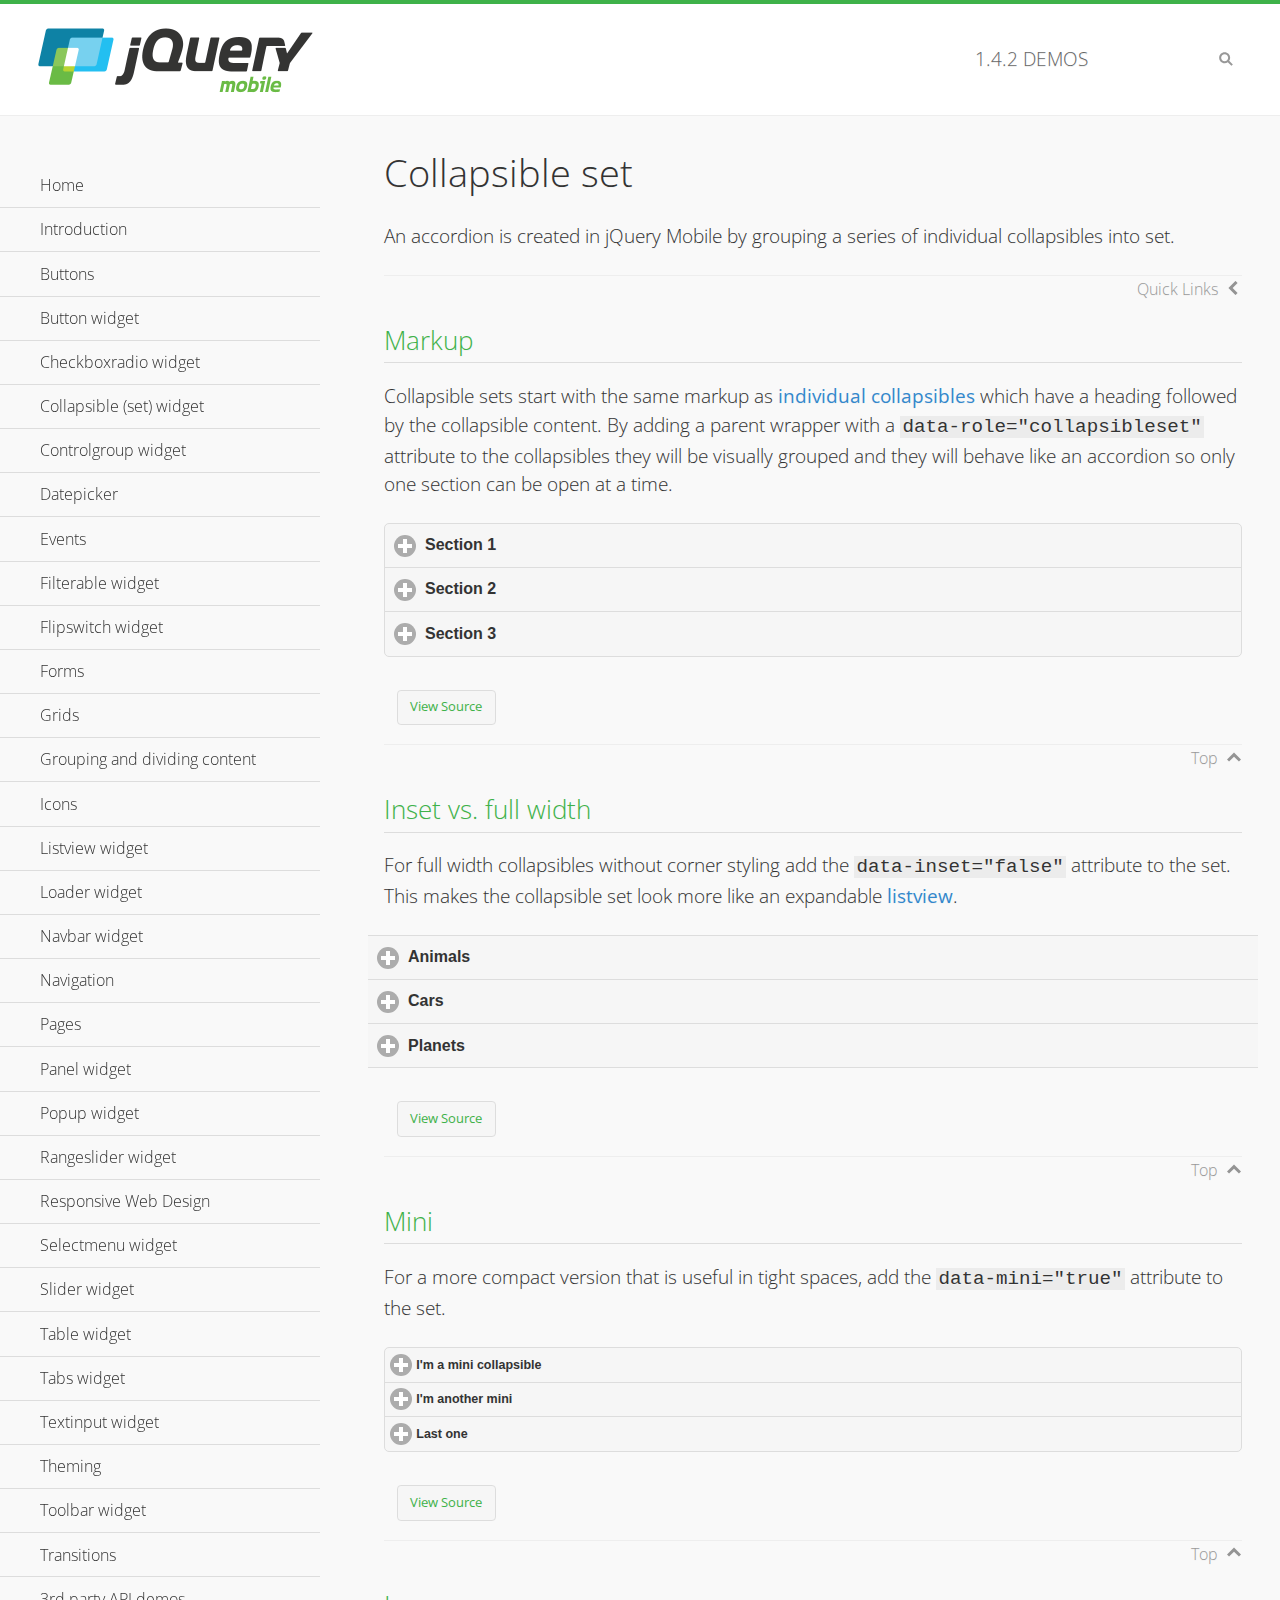
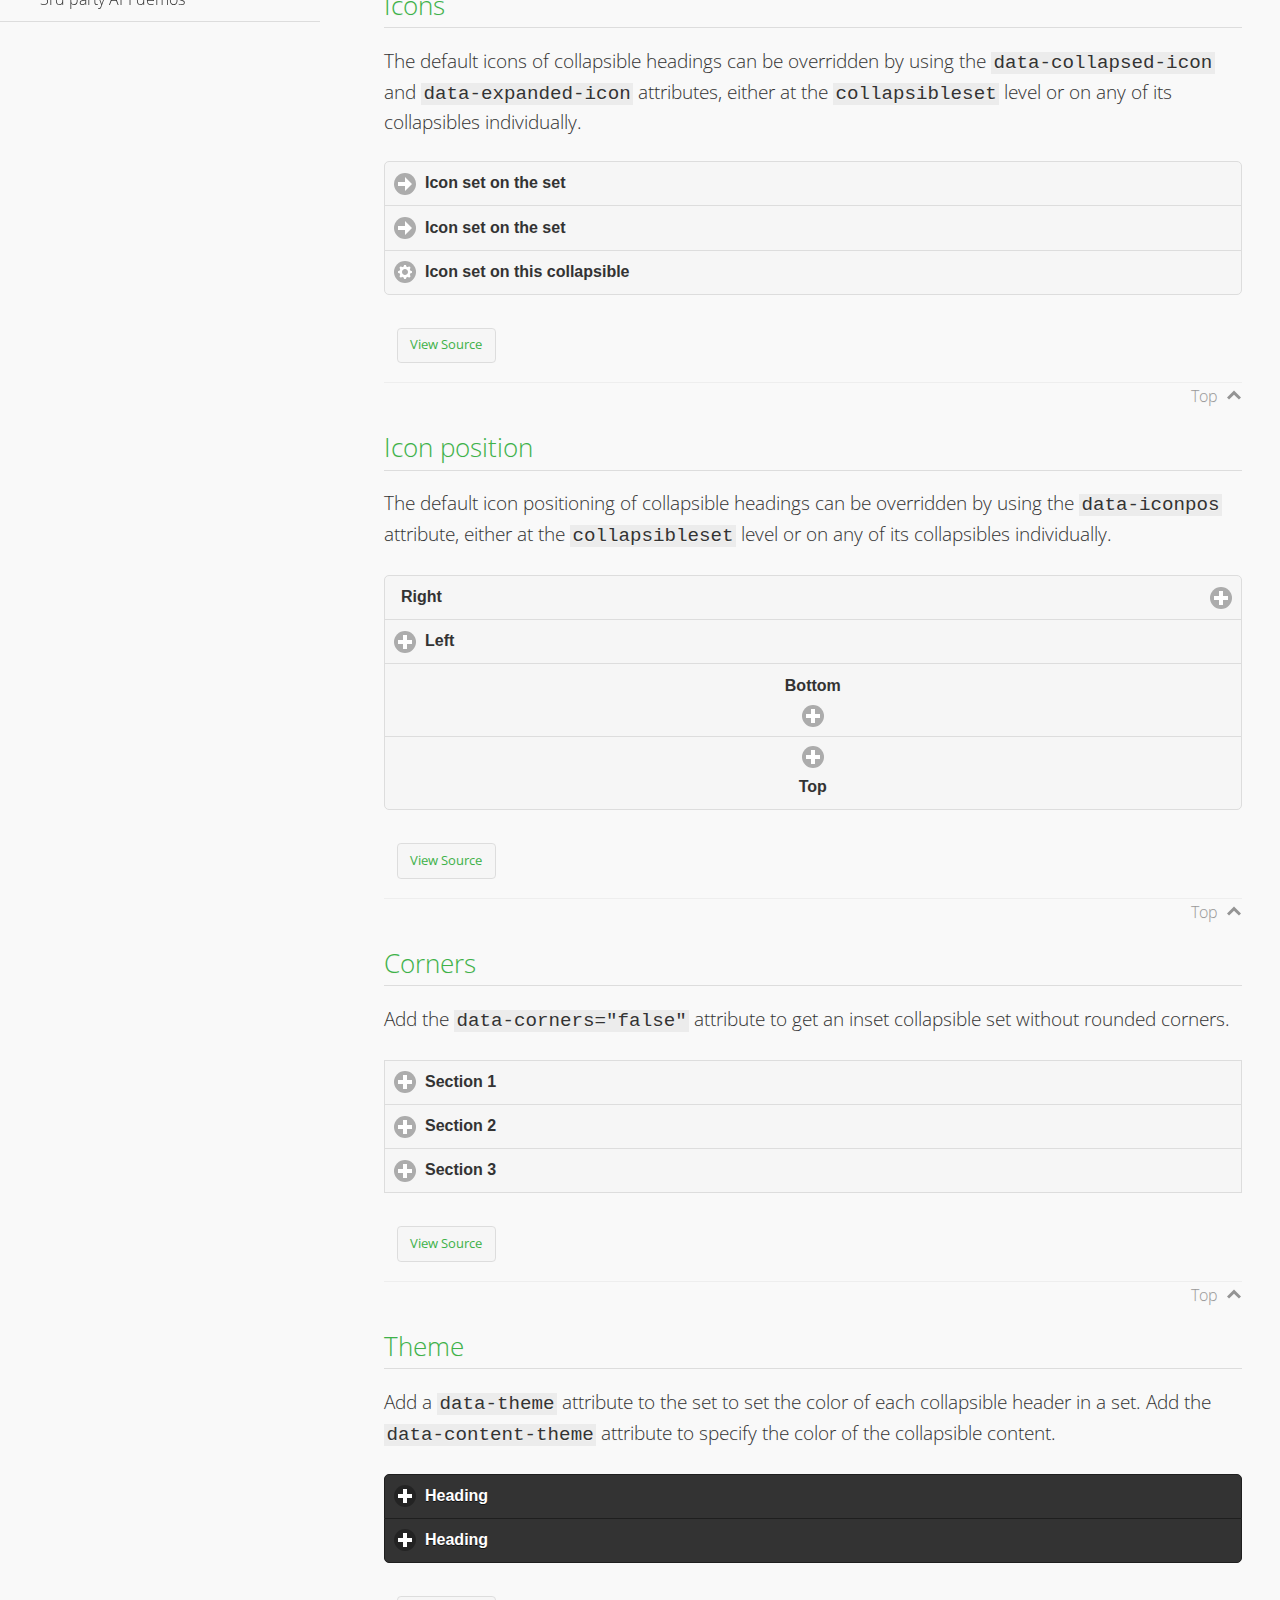
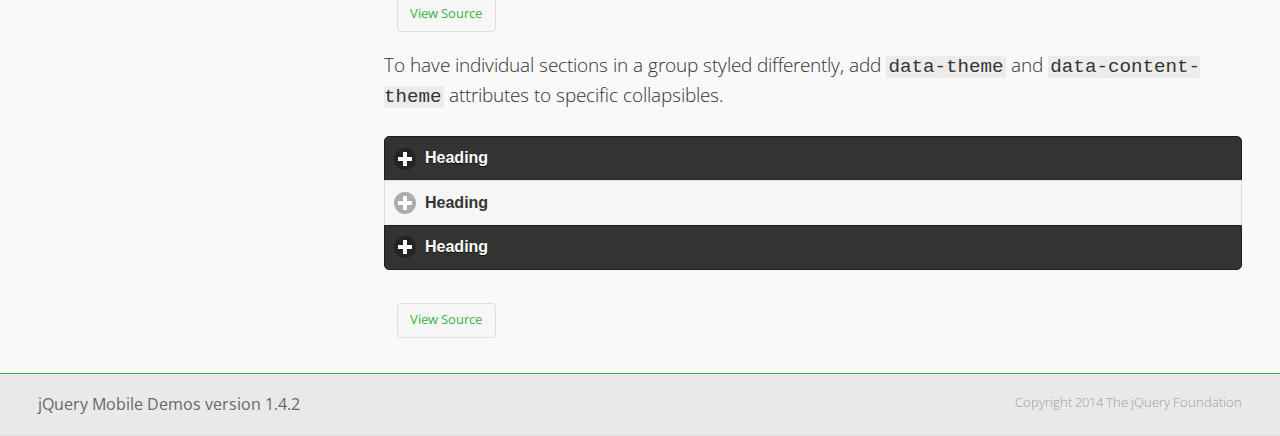
<file: jquery.mobile-1.4.2/demos/collapsibleset/index.html>
<!DOCTYPE html>
<html>
<head>
	<meta charset="utf-8">
	<meta name="viewport" content="width=device-width, initial-scale=1">
	<title>Collapsible set - jQuery Mobile Demos</title>
	<link rel="shortcut icon" href="../favicon.ico">
    <link rel="stylesheet" href="http://fonts.googleapis.com/css?family=Open+Sans:300,400,700">
	<link rel="stylesheet" href="../css/themes/default/jquery.mobile-1.4.2.min.css">
	<link rel="stylesheet" href="../_assets/css/jqm-demos.css">
	<script src="../js/jquery.js"></script>
	<script src="../_assets/js/index.js"></script>
	<script src="../js/jquery.mobile-1.4.2.min.js"></script>
</head>
<body>
<div data-role="page" class="jqm-demos" data-quicklinks="true">

	<div data-role="header" class="jqm-header">
		<h2><a href="../" title="jQuery Mobile Demos home"><img src="../_assets/img/jquery-logo.png" alt="jQuery Mobile"></a></h2>
		<p><span class="jqm-version"></span> Demos</p>
		<a href="#" class="jqm-navmenu-link ui-btn ui-btn-icon-notext ui-corner-all ui-icon-bars ui-nodisc-icon ui-alt-icon ui-btn-left">Menu</a>
		<a href="#" class="jqm-search-link ui-btn ui-btn-icon-notext ui-corner-all ui-icon-search ui-nodisc-icon ui-alt-icon ui-btn-right">Search</a>
	</div><!-- /header -->

	<div role="main" class="ui-content jqm-content">

		<h1>Collapsible set</h1>

		<p>An accordion is created in jQuery Mobile by grouping a series of individual collapsibles into set.</p>

		<h2>Markup</h2>

		<p>Collapsible sets start with the same markup as <a href="../collapsible/" data-ajax="false">individual collapsibles</a> which have a heading followed by the collapsible content. By adding a parent wrapper with a <code>data-role="collapsibleset"</code> attribute to the collapsibles they will be visually grouped and they will behave like an accordion so only one section can be open at a time.</p>

			<div data-demo-html="true">
				<div data-role="collapsibleset" data-theme="a" data-content-theme="a">
					<div data-role="collapsible">
						<h3>Section 1</h3>
					<p>I'm the collapsible content for section 1</p>
					</div>
					<div data-role="collapsible">
						<h3>Section 2</h3>
					<p>I'm the collapsible content for section 2</p>

					</div>
					<div data-role="collapsible">
						<h3>Section 3</h3>
					<p>I'm the collapsible content for section 3</p>
					</div>
				</div>
			</div><!--/demo-html -->

		<h2>Inset vs. full width</h2>

		<p>For full width collapsibles without corner styling add the <code>data-inset="false"</code> attribute to the set. This makes the collapsible set look more like an expandable <a href="../listview/">listview</a>.</p>

			<div data-demo-html="true">
				<div data-role="collapsibleset" data-inset="false">
					<div data-role="collapsible">
						<h3>Animals</h3>
						<ul data-role="listview" data-inset="false">
							<li>Cats</li>
							<li>Dogs</li>
							<li>Lizards</li>
							<li>Snakes</li>
						</ul>
					</div>
					<div data-role="collapsible">
						<h3>Cars</h3>
						<ul data-role="listview" data-inset="false">
							<li>Acura</li>
							<li>Audi</li>
							<li>BMW</li>
							<li>Cadillac</li>
						</ul>
					</div>
					<div data-role="collapsible">
						<h3>Planets</h3>
						<ul data-role="listview" data-inset="false">
							<li>Earth</li>
							<li>Jupiter</li>
							<li>Mars</li>
							<li>Mercury</li>
						</ul>
					</div>
				</div>
			</div><!--/demo-html -->

		<h2>Mini</h2>

		<p>For a more compact version that is useful in tight spaces, add the <code>data-mini="true"</code> attribute to the set. </p>

			<div data-demo-html="true">
				<div data-role="collapsibleset" data-theme="a" data-content-theme="a" data-mini="true">
					<div data-role="collapsible">
						<h3>I'm a mini collapsible</h3>
					<p>This is good for tight spaces.</p>
					</div>
					<div data-role="collapsible">
						<h3>I'm another mini</h3>
					<p>Here's some collapsible content.</p>

					</div>
					<div data-role="collapsible">
						<h3>Last one</h3>
					<p>Final bit of collapsible content.</p>
					</div>
				</div>
			</div><!--/demo-html -->

		<h2>Icons</h2>

		<p>The default icons of collapsible headings can be overridden by using the <code>data-collapsed-icon</code> and <code>data-expanded-icon</code> attributes, either at the <code>collapsibleset</code> level or on any of its collapsibles individually.</p>

			<div data-demo-html="true">
				<div data-role="collapsibleset" data-theme="a" data-content-theme="a" data-collapsed-icon="arrow-r" data-expanded-icon="arrow-d">
					<div data-role="collapsible">
						<h3>Icon set on the set</h3>
					<p>Specify the open and close icons on the set to apply it to all the collapsibles within.</p>
					</div>
					<div data-role="collapsible">
						<h3>Icon set on the set</h3>
					<p>This collapsible also gets the icon from the set.</p>
					</div>
					<div data-role="collapsible" data-collapsed-icon="gear" data-expanded-icon="delete">
						<h3>Icon set on this collapsible</h3>
					<p>The icons here are applied to this collapsible specifically, thus overriding the set icons.</p>
					</div>
				</div>
			</div><!--/demo-html -->

		<h2>Icon position</h2>

		<p>The default icon positioning of collapsible headings can be overridden by using the <code>data-iconpos</code> attribute, either at the <code>collapsibleset</code> level or on any of its collapsibles individually.</p>

			<div data-demo-html="true">
				<div data-role="collapsibleset" data-theme="a" data-content-theme="a" data-iconpos="right">
					<div data-role="collapsible">
						<h3>Right</h3>
					<p>Inherits icon positioning from <code>data-iconpos="right"</code> attribute on set.</p>
					</div>
					<div data-role="collapsible" data-iconpos="left">
						<h3>Left</h3>
					<p>Set via <code>data-iconpos="left"</code> attribute on the collapsible</p>
					</div>
					<div data-role="collapsible" data-iconpos="bottom">
						<h3>Bottom</h3>
					<p>Set via <code>data-iconpos="bottom"</code> attribute on the collapsible</p>
					</div>
					<div data-role="collapsible" data-iconpos="top">
						<h3>Top</h3>
					<p>Set via <code>data-iconpos="top"</code> attribute on the collapsible</p>
					</div>
				</div>
			</div><!--/demo-html -->

		<h2>Corners</h2>
		<p>Add the <code>data-corners="false"</code> attribute to get an inset collapsible set without rounded corners.</p>

			<div data-demo-html="true">
				<div data-role="collapsibleset" data-corners="false" data-theme="a" data-content-theme="a">
					<div data-role="collapsible">
						<h3>Section 1</h3>
					<p>Collapsible content</p>
					</div>
					<div data-role="collapsible">
						<h3>Section 2</h3>
					<p>Collapsible content</p>

					</div>
					<div data-role="collapsible">
						<h3>Section 3</h3>
					<p>Collapsible content</p>
					</div>
				</div>
			</div><!--/demo-html -->

		<h2>Theme</h2>

		<p>Add a <code>data-theme</code> attribute to the set to set the color of each collapsible header in a set. Add the <code>data-content-theme</code> attribute to specify the color of the collapsible content. </p>

			<div data-demo-html="true">
				<div data-role="collapsibleset" data-theme="b" data-content-theme="b">
					<div data-role="collapsible">
						<h3>Heading</h3>
						<p>Content</p>
					</div>
					<div data-role="collapsible">
						<h3>Heading</h3>
						<p>Content</p>
					</div>
				</div>
			</div><!--/demo-html -->

		<p>To have individual sections in a group styled differently, add <code>data-theme</code> and <code>data-content-theme</code> attributes to specific collapsibles.</p>

			<div data-demo-html="true">
				<div data-role="collapsibleset" data-theme="b" data-content-theme="b">
					<div data-role="collapsible">
						<h3>Heading</h3>
						<p>Content</p>
					</div>
					<div data-role="collapsible" data-theme="a" data-content-theme="a">
						<h3>Heading</h3>
						<p>Content</p>
					</div>
					<div data-role="collapsible">
						<h3>Heading</h3>
						<p>Content</p>
					</div>
				</div>
		</div><!--/demo-html -->

	</div><!-- /content -->
	    <div data-role="panel" class="jqm-navmenu-panel" data-position="left" data-display="overlay" data-theme="a">
	    	<ul class="jqm-list ui-alt-icon ui-nodisc-icon">
<li data-filtertext="demos homepage" data-icon="home"><a href=".././">Home</a></li>
<li data-filtertext="introduction overview getting started"><a href="../intro/" data-ajax="false">Introduction</a></li>
<li data-filtertext="buttons button markup buttonmarkup method anchor link button element"><a href="../button-markup/" data-ajax="false">Buttons</a></li>
<li data-filtertext="form button widget input button submit reset"><a href="../button/" data-ajax="false">Button widget</a></li>
<li data-role="collapsible" data-collapsed-icon="carat-d" data-expanded-icon="carat-u" data-iconpos="right" data-inset="false">
	<h3>Checkboxradio widget</h3>
	<ul>
		<li data-filtertext="form checkboxradio widget checkbox input checkboxes controlgroups"><a href="../checkboxradio-checkbox/" data-ajax="false">Checkboxes</a></li>
		<li data-filtertext="form checkboxradio widget radio input radio buttons controlgroups"><a href="../checkboxradio-radio/" data-ajax="false">Radio buttons</a></li>
	</ul>
</li>
<li data-role="collapsible" data-collapsed-icon="carat-d" data-expanded-icon="carat-u" data-iconpos="right" data-inset="false">
	<h3>Collapsible (set) widget</h3>
	<ul>
		<li data-filtertext="collapsibles content formatting"><a href="../collapsible/" data-ajax="false">Collapsible</a></li>
		<li data-filtertext="dynamic collapsible set accordion append expand"><a href="../collapsible-dynamic/" data-ajax="false">Dynamic collapsibles</a></li>
		<li data-filtertext="accordions collapsible set widget content formatting grouped collapsibles"><a href="../collapsibleset/" data-ajax="false">Collapsible set</a></li>
	</ul>
</li>
<li data-role="collapsible" data-collapsed-icon="carat-d" data-expanded-icon="carat-u" data-iconpos="right" data-inset="false">
	<h3>Controlgroup widget</h3>
	<ul>
		<li data-filtertext="controlgroups selectmenu checkboxradio input grouped buttons horizontal vertical"><a href="../controlgroup/" data-ajax="false">Controlgroup</a></li>
		<li data-filtertext="dynamic controlgroup dynamically add buttons"><a href="../controlgroup-dynamic/" data-ajax="false">Dynamic controlgroups</a></li>
	</ul>
</li>
<li data-filtertext="form datepicker widget date input"><a href="../datepicker/" data-ajax="false">Datepicker</a></li>
<li data-role="collapsible" data-collapsed-icon="carat-d" data-expanded-icon="carat-u" data-iconpos="right" data-inset="false">
	<h3>Events</h3>
	<ul>
		<li data-filtertext="swipe to delete list items listviews swipe events"><a href="../swipe-list/" data-ajax="false">Swipe list items</a></li>
		<li data-filtertext="swipe to navigate swipe page navigation swipe events"><a href="../swipe-page/" data-ajax="false">Swipe page navigation</a></li>
	</ul>
</li>
<li data-filtertext="filterable filter elements sorting searching listview table"><a href="../filterable/" data-ajax="false">Filterable widget</a></li>
<li data-filtertext="form flipswitch widget flip toggle switch binary select checkbox input"><a href="../flipswitch/" data-ajax="false">Flipswitch widget</a></li>
<li data-role="collapsible" data-collapsed-icon="carat-d" data-expanded-icon="carat-u" data-iconpos="right" data-inset="false">
	<h3>Forms</h3>
	<ul>
		<li data-filtertext="forms text checkbox radio range button submit reset inputs selects textarea slider flipswitch label form elements"><a href="../forms/" data-ajax="false">Forms</a></li>
		<li data-filtertext="form hide labels hidden accessible ui-hidden-accessible forms"><a href="../forms-label-hidden-accessible/" data-ajax="false">Hide labels</a></li>
		<li data-filtertext="form field containers fieldcontain ui-field-contain forms"><a href="../forms-field-contain/" data-ajax="false">Field containers</a></li>
		<li data-filtertext="forms disabled form elements"><a href="../forms-disabled/" data-ajax="false">Forms disabled</a></li>
		<li data-filtertext="forms gallery examples overview forms text checkbox radio range button submit reset inputs selects textarea slider flipswitch label form elements"><a href="../forms-gallery/" data-ajax="false">Forms gallery</a></li>
	</ul>
</li>
<li data-role="collapsible" data-collapsed-icon="carat-d" data-expanded-icon="carat-u" data-iconpos="right" data-inset="false">
	<h3>Grids</h3>
	<ul>
		<li data-filtertext="grids columns blocks content formatting rwd responsive css framework"><a href="../grids/" data-ajax="false">Grids</a></li>
		<li data-filtertext="buttons in grids css framework"><a href="../grids-buttons/" data-ajax="false">Buttons in grids</a></li>
		<li data-filtertext="custom responsive grids rwd css framework"><a href="../grids-custom-responsive/" data-ajax="false">Custom responsive grids</a></li>
	</ul>
</li>
<li data-filtertext="blocks content formatting sections heading"><a href="../body-bar-classes/" data-ajax="false">Grouping and dividing content</a></li>
<li data-role="collapsible" data-collapsed-icon="carat-d" data-expanded-icon="carat-u" data-iconpos="right" data-inset="false">
	<h3>Icons</h3>
	<ul>
		<li data-filtertext="button icons svg disc alt custom icon position"><a href="../icons/" data-ajax="false">Icons</a></li>
		<li data-filtertext=""><a href="../icons-grunticon/" data-ajax="false">Grunticon loader</a></li>
	</ul>
</li>
<li data-role="collapsible" data-collapsed-icon="carat-d" data-expanded-icon="carat-u" data-iconpos="right" data-inset="false">
	<h3>Listview widget</h3>
	<ul>
		<li data-filtertext="listview widget thumbnails icons nested split button collapsible ul ol"><a href="../listview/" data-ajax="false">Listview</a></li>
		<li data-filtertext="autocomplete filterable reveal listview filtertextbeforefilter placeholder"><a href="../listview-autocomplete/" data-ajax="false">Listview autocomplete</a></li>
		<li data-filtertext="autocomplete filterable reveal listview remote data filtertextbeforefilter placeholder"><a href="../listview-autocomplete-remote/" data-ajax="false">Listview autocomplete remote data</a></li>
		<li data-filtertext="autodividers anchor jump scroll linkbars listview lists ul ol"><a href="../listview-autodividers-linkbar/" data-ajax="false">Listview autodividers linkbar</a></li>
		<li data-filtertext="listview autodividers selector autodividersselector lists ul ol"><a href="../listview-autodividers-selector/" data-ajax="false">Listview autodividers selector</a></li>
		<li data-filtertext="listview nested list items"><a href="../listview-nested-lists/" data-ajax="false">Listview Nested Listviews</a></li>
		<li data-filtertext="listview collapsible list items flat"><a href="../listview-collapsible-item-flat/" data-ajax="false">Listview collapsible list items (flat)</a></li>
		<li data-filtertext="listview collapsible list indented"><a href="../listview-collapsible-item-indented/" data-ajax="false">Listview collapsible list items (indented)</a></li>
		<li data-filtertext="grid listview responsive grids responsive listviews lists ul"><a href="../listview-grid/" data-ajax="false">Listview responsive grid</a></li>
	</ul>
</li>
<li data-filtertext="loader widget page loading navigation overlay spinner"><a href="../loader/" data-ajax="false">Loader widget</a></li>
<li data-filtertext="navbar widget navmenu toolbars header footer"><a href="../navbar/" data-ajax="false">Navbar widget</a></li>
<li data-role="collapsible" data-collapsed-icon="carat-d" data-expanded-icon="carat-u" data-iconpos="right" data-inset="false">
	<h3>Navigation</h3>
	<ul>
		<li data-filtertext="ajax navigation navigate widget history event method"><a href="../navigation/" data-ajax="false">Navigation</a></li>
		<li data-filtertext="linking pages page links navigation ajax prefetch cache"><a href="../navigation-linking-pages/" data-ajax="false">Linking pages</a></li>
		<li data-filtertext="php redirect server redirection server-side navigation"><a href="../navigation-php-redirect/" data-ajax="false">PHP redirect demo</a></li>
		<li data-filtertext="navigation redirection hash query"><a href="../navigation-hash-processing/" data-ajax="false">Hash processing demo</a></li>
	</ul>
</li>
<li data-role="collapsible" data-collapsed-icon="carat-d" data-expanded-icon="carat-u" data-iconpos="right" data-inset="false">
	<h3>Pages</h3>
	<ul>
		<li data-filtertext="pages page widget ajax navigation"><a href="../pages/" data-ajax="false">Pages</a></li>
		<li data-filtertext="single page"><a href="../pages-single-page/" data-ajax="false">Single page</a></li>
		<li data-filtertext="multipage multi-page page"><a href="../pages-multi-page/" data-ajax="false">Multi-page template</a></li>
		<li data-filtertext="dialog page widget modal popup"><a href="../pages-dialog/" data-ajax="false">Dialog page</a></li>
	</ul>
</li>
<li data-role="collapsible" data-collapsed-icon="carat-d" data-expanded-icon="carat-u" data-iconpos="right" data-inset="false">
	<h3>Panel widget</h3>
	<ul>
		<li data-filtertext="panel widget sliding panels reveal push overlay responsive"><a href="../panel/" data-ajax="false">Panel</a></li>
		<li data-filtertext=""><a href="../panel-external/" data-ajax="false">External panels</a></li>
		<li data-filtertext="panel "><a href="../panel-fixed/" data-ajax="false">Fixed panels</a></li>
		<li data-filtertext="panel slide panels sliding panels shadow rwd responsive breakpoint"><a href="../panel-responsive/" data-ajax="false">Panels responsive</a></li>
		<li data-filtertext="panel custom style custom panel width reveal shadow listview panel styling page background wrapper"><a href="../panel-styling/" data-ajax="false">Custom panel style</a></li>
		<li data-filtertext="panel open on swipe"><a href="../panel-swipe-open/" data-ajax="false">Panel open on swipe</a></li>
		<li data-filtertext="panels outside page internal external toolbars"><a href="../panel-external-internal/" data-ajax="false">Panel external and internal</a></li>
	</ul>
</li>
<li data-role="collapsible" data-collapsed-icon="carat-d" data-expanded-icon="carat-u" data-iconpos="right" data-inset="false">
	<h3>Popup widget</h3>
	<ul>
		<li data-filtertext="popup widget popups dialog modal transition tooltip lightbox form overlay screen flip pop fade transition"><a href="../popup/" data-ajax="false">Popup</a></li>
		<li data-filtertext="popup alignment position"><a href="../popup-alignment/" data-ajax="false">Popup alignment</a></li>
		<li data-filtertext="popup arrow size popups popover"><a href="../popup-arrow-size/" data-ajax="false">Popup arrow size</a></li>
		<li data-filtertext="dynamic popups popup images lightbox"><a href="../popup-dynamic/" data-ajax="false">Dynamic popups</a></li>
		<li data-filtertext="popups with iframes scaling"><a href="../popup-iframe/" data-ajax="false">Popups with iframes</a></li>
		<li data-filtertext="popup image scaling"><a href="../popup-image-scaling/" data-ajax="false">Popup image scaling</a></li>
		<li data-filtertext="external popup outside multi-page"><a href="../popup-outside-multipage" data-ajax="false">Popup outside multi-page</a></li>
	</ul>
</li>
<li data-filtertext="form rangeslider widget dual sliders dual handle sliders range input"><a href="../rangeslider/" data-ajax="false">Rangeslider widget</a></li>
<li data-filtertext="responsive web design rwd adaptive progressive enhancement PE accessible mobile breakpoints media query media queries"><a href="../rwd/" data-ajax="false">Responsive Web Design</a></li>
<li data-role="collapsible" data-collapsed-icon="carat-d" data-expanded-icon="carat-u" data-iconpos="right" data-inset="false">
	<h3>Selectmenu widget</h3>
	<ul>
		<li data-filtertext="form selectmenu widget select input custom select menu selects"><a href="../selectmenu/" data-ajax="false">Selectmenu</a></li>
		<li data-filtertext="form custom select menu selectmenu widget custom menu option optgroup multiple selects"><a href="../selectmenu-custom/" data-ajax="false">Custom select menu</a></li>
		<li data-filtertext="filterable select filter popup dialog"><a href="../selectmenu-custom-filter/" data-ajax="false">Custom select menu with filter</a></li>
	</ul>
</li>
<li data-role="collapsible" data-collapsed-icon="carat-d" data-expanded-icon="carat-u" data-iconpos="right" data-inset="false">
	<h3>Slider widget</h3>
	<ul>
		<li data-filtertext="form slider widget range input single sliders"><a href="../slider/" data-ajax="false">Slider</a></li>
		<li data-filtertext="form slider widget flipswitch slider binary select flip toggle switch"><a href="../slider-flipswitch/" data-ajax="false">Slider flip toggle switch</a></li>
		<li data-filtertext="form slider tooltip handle value input range sliders"><a href="../slider-tooltip/" data-ajax="false">Slider tooltip</a></li>
	</ul>
</li>
<li data-role="collapsible" data-collapsed-icon="carat-d" data-expanded-icon="carat-u" data-iconpos="right" data-inset="false">
	<h3>Table widget</h3>
	<ul>
		<li data-filtertext="table widget reflow column toggle th td responsive tables rwd hide show tabular"><a href="../table-column-toggle/" data-ajax="false">Table Column Toggle</a></li>
		<li data-filtertext="table column toggle phone comparison demo"><a href="../table-column-toggle-example/" data-ajax="false">Table Column Toggle demo</a></li>
		<li data-filtertext="responsive tables table column toggle heading groups rwd breakpoint"><a href="../table-column-toggle-heading-groups/" data-ajax="false">Table Column Toggle heading groups</a></li>
		<li data-filtertext="responsive tables table column toggle hide rwd breakpoint customization options"><a href="../table-column-toggle-options/" data-ajax="false">Table Column Toggle options</a></li>
		<li data-filtertext="table reflow th td responsive rwd columns tabular"><a href="../table-reflow/" data-ajax="false">Table Reflow</a></li>
		<li data-filtertext="responsive tables table reflow heading groups rwd breakpoint"><a href="../table-reflow-heading-groups/" data-ajax="false">Table Reflow heading groups</a></li>
		<li data-filtertext="responsive tables table reflow stripes strokes table style"><a href="../table-reflow-stripes-strokes/" data-ajax="false">Table Reflow stripes and strokes</a></li>
		<li data-filtertext="responsive tables table reflow stack custom styles"><a href="../table-reflow-styling/" data-ajax="false">Table Reflow custom styles</a></li>
	</ul>
</li>
<li data-filtertext="ui tabs widget"><a href="../tabs/" data-ajax="false">Tabs widget</a></li>
<li data-filtertext="form textinput widget text input textarea number date time tel email file color password"><a href="../textinput/" data-ajax="false">Textinput widget</a></li>
<li data-role="collapsible" data-collapsed-icon="carat-d" data-expanded-icon="carat-u" data-iconpos="right" data-inset="false">
	<h3>Theming</h3>
	<ul>
		<li data-filtertext="default theme swatches theming style css"><a href="../theme-default/" data-ajax="false">Default theme</a></li>
		<li data-filtertext="classic theme old theme swatches theming style css"><a href="../theme-classic/" data-ajax="false">Classic theme</a></li>
	</ul>
</li>
<li data-role="collapsible" data-collapsed-icon="carat-d" data-expanded-icon="carat-u" data-iconpos="right" data-inset="false">
	<h3>Toolbar widget</h3>
	<ul>
		<li data-filtertext="toolbar widget header footer toolbars fixed fullscreen external sections"><a href="../toolbar/" data-ajax="false">Toolbar</a></li>
		<li data-filtertext="dynamic toolbars dynamically add toolbar header footer"><a href="../toolbar-dynamic/" data-ajax="false">Dynamic toolbars</a></li>
		<li data-filtertext="external toolbars header footer"><a href="../toolbar-external/" data-ajax="false">External toolbars</a></li>
		<li data-filtertext="fixed toolbars header footer"><a href="../toolbar-fixed/" data-ajax="false">Fixed toolbars</a></li>
		<li data-filtertext="fixed fullscreen toolbars header footer"><a href="../toolbar-fixed-fullscreen/" data-ajax="false">Fullscreen toolbars</a></li>
		<li data-filtertext="external fixed toolbars header footer"><a href="../toolbar-fixed-external/" data-ajax="false">Fixed external toolbars</a></li>
		<li data-filtertext="external persistent toolbars header footer navbar navmenu"><a href="../toolbar-fixed-persistent/" data-ajax="false">Persistent toolbars</a></li>
		<li data-filtertext="external ajax optimized toolbars persistent toolbars header footer navbar"><a href="../toolbar-fixed-persistent-optimized/" data-ajax="false">Ajax optimized toolbars</a></li>
		<li data-filtertext="form in toolbars header footer"><a href="../toolbar-fixed-forms/" data-ajax="false">Form in toolbar</a></li>
	</ul>
</li>
<li data-filtertext="page transitions animated pages popup navigation flip slide fade pop"><a href="../transitions/" data-ajax="false">Transitions</a></li>
<li data-role="collapsible" data-collapsed-icon="carat-d" data-expanded-icon="carat-u" data-iconpos="right" data-inset="false">
	<h3>3rd party API demos</h3>
	<ul>
		<li data-filtertext="backbone requirejs navigation router"><a href="../backbone-requirejs/" data-ajax="false">Backbone RequireJS</a></li>
		<li data-filtertext="google maps geolocation demo"><a href="../map-geolocation/" data-ajax="false">Google Maps geolocation</a></li>
		<li data-filtertext="google maps hybrid"><a href="../map-list-toggle/" data-ajax="false">Google Maps list toggle</a></li>
	</ul>
</li>



		     </ul>
		</div><!-- /panel -->


	<div data-role="footer" data-position="fixed" data-tap-toggle="false" class="jqm-footer">
		<p>jQuery Mobile Demos version <span class="jqm-version"></span></p>
		<p>Copyright 2014 The jQuery Foundation</p>
	</div><!-- /footer -->
	<!-- TODO: This should become an external panel so we can add input to markup (unique ID) -->
    <div data-role="panel" class="jqm-search-panel" data-position="right" data-display="overlay" data-theme="a">
		<div class="jqm-search">
			<ul class="jqm-list" data-filter-placeholder="Search demos..." data-filter-reveal="true">
<li data-filtertext="demos homepage" data-icon="home"><a href=".././">Home</a></li>
<li data-filtertext="introduction overview getting started"><a href="../intro/" data-ajax="false">Introduction</a></li>
<li data-filtertext="buttons button markup buttonmarkup method anchor link button element"><a href="../button-markup/" data-ajax="false">Buttons</a></li>
<li data-filtertext="form button widget input button submit reset"><a href="../button/" data-ajax="false">Button widget</a></li>
<li data-role="collapsible" data-collapsed-icon="carat-d" data-expanded-icon="carat-u" data-iconpos="right" data-inset="false">
	<h3>Checkboxradio widget</h3>
	<ul>
		<li data-filtertext="form checkboxradio widget checkbox input checkboxes controlgroups"><a href="../checkboxradio-checkbox/" data-ajax="false">Checkboxes</a></li>
		<li data-filtertext="form checkboxradio widget radio input radio buttons controlgroups"><a href="../checkboxradio-radio/" data-ajax="false">Radio buttons</a></li>
	</ul>
</li>
<li data-role="collapsible" data-collapsed-icon="carat-d" data-expanded-icon="carat-u" data-iconpos="right" data-inset="false">
	<h3>Collapsible (set) widget</h3>
	<ul>
		<li data-filtertext="collapsibles content formatting"><a href="../collapsible/" data-ajax="false">Collapsible</a></li>
		<li data-filtertext="dynamic collapsible set accordion append expand"><a href="../collapsible-dynamic/" data-ajax="false">Dynamic collapsibles</a></li>
		<li data-filtertext="accordions collapsible set widget content formatting grouped collapsibles"><a href="../collapsibleset/" data-ajax="false">Collapsible set</a></li>
	</ul>
</li>
<li data-role="collapsible" data-collapsed-icon="carat-d" data-expanded-icon="carat-u" data-iconpos="right" data-inset="false">
	<h3>Controlgroup widget</h3>
	<ul>
		<li data-filtertext="controlgroups selectmenu checkboxradio input grouped buttons horizontal vertical"><a href="../controlgroup/" data-ajax="false">Controlgroup</a></li>
		<li data-filtertext="dynamic controlgroup dynamically add buttons"><a href="../controlgroup-dynamic/" data-ajax="false">Dynamic controlgroups</a></li>
	</ul>
</li>
<li data-filtertext="form datepicker widget date input"><a href="../datepicker/" data-ajax="false">Datepicker</a></li>
<li data-role="collapsible" data-collapsed-icon="carat-d" data-expanded-icon="carat-u" data-iconpos="right" data-inset="false">
	<h3>Events</h3>
	<ul>
		<li data-filtertext="swipe to delete list items listviews swipe events"><a href="../swipe-list/" data-ajax="false">Swipe list items</a></li>
		<li data-filtertext="swipe to navigate swipe page navigation swipe events"><a href="../swipe-page/" data-ajax="false">Swipe page navigation</a></li>
	</ul>
</li>
<li data-filtertext="filterable filter elements sorting searching listview table"><a href="../filterable/" data-ajax="false">Filterable widget</a></li>
<li data-filtertext="form flipswitch widget flip toggle switch binary select checkbox input"><a href="../flipswitch/" data-ajax="false">Flipswitch widget</a></li>
<li data-role="collapsible" data-collapsed-icon="carat-d" data-expanded-icon="carat-u" data-iconpos="right" data-inset="false">
	<h3>Forms</h3>
	<ul>
		<li data-filtertext="forms text checkbox radio range button submit reset inputs selects textarea slider flipswitch label form elements"><a href="../forms/" data-ajax="false">Forms</a></li>
		<li data-filtertext="form hide labels hidden accessible ui-hidden-accessible forms"><a href="../forms-label-hidden-accessible/" data-ajax="false">Hide labels</a></li>
		<li data-filtertext="form field containers fieldcontain ui-field-contain forms"><a href="../forms-field-contain/" data-ajax="false">Field containers</a></li>
		<li data-filtertext="forms disabled form elements"><a href="../forms-disabled/" data-ajax="false">Forms disabled</a></li>
		<li data-filtertext="forms gallery examples overview forms text checkbox radio range button submit reset inputs selects textarea slider flipswitch label form elements"><a href="../forms-gallery/" data-ajax="false">Forms gallery</a></li>
	</ul>
</li>
<li data-role="collapsible" data-collapsed-icon="carat-d" data-expanded-icon="carat-u" data-iconpos="right" data-inset="false">
	<h3>Grids</h3>
	<ul>
		<li data-filtertext="grids columns blocks content formatting rwd responsive css framework"><a href="../grids/" data-ajax="false">Grids</a></li>
		<li data-filtertext="buttons in grids css framework"><a href="../grids-buttons/" data-ajax="false">Buttons in grids</a></li>
		<li data-filtertext="custom responsive grids rwd css framework"><a href="../grids-custom-responsive/" data-ajax="false">Custom responsive grids</a></li>
	</ul>
</li>
<li data-filtertext="blocks content formatting sections heading"><a href="../body-bar-classes/" data-ajax="false">Grouping and dividing content</a></li>
<li data-role="collapsible" data-collapsed-icon="carat-d" data-expanded-icon="carat-u" data-iconpos="right" data-inset="false">
	<h3>Icons</h3>
	<ul>
		<li data-filtertext="button icons svg disc alt custom icon position"><a href="../icons/" data-ajax="false">Icons</a></li>
		<li data-filtertext=""><a href="../icons-grunticon/" data-ajax="false">Grunticon loader</a></li>
	</ul>
</li>
<li data-role="collapsible" data-collapsed-icon="carat-d" data-expanded-icon="carat-u" data-iconpos="right" data-inset="false">
	<h3>Listview widget</h3>
	<ul>
		<li data-filtertext="listview widget thumbnails icons nested split button collapsible ul ol"><a href="../listview/" data-ajax="false">Listview</a></li>
		<li data-filtertext="autocomplete filterable reveal listview filtertextbeforefilter placeholder"><a href="../listview-autocomplete/" data-ajax="false">Listview autocomplete</a></li>
		<li data-filtertext="autocomplete filterable reveal listview remote data filtertextbeforefilter placeholder"><a href="../listview-autocomplete-remote/" data-ajax="false">Listview autocomplete remote data</a></li>
		<li data-filtertext="autodividers anchor jump scroll linkbars listview lists ul ol"><a href="../listview-autodividers-linkbar/" data-ajax="false">Listview autodividers linkbar</a></li>
		<li data-filtertext="listview autodividers selector autodividersselector lists ul ol"><a href="../listview-autodividers-selector/" data-ajax="false">Listview autodividers selector</a></li>
		<li data-filtertext="listview nested list items"><a href="../listview-nested-lists/" data-ajax="false">Listview Nested Listviews</a></li>
		<li data-filtertext="listview collapsible list items flat"><a href="../listview-collapsible-item-flat/" data-ajax="false">Listview collapsible list items (flat)</a></li>
		<li data-filtertext="listview collapsible list indented"><a href="../listview-collapsible-item-indented/" data-ajax="false">Listview collapsible list items (indented)</a></li>
		<li data-filtertext="grid listview responsive grids responsive listviews lists ul"><a href="../listview-grid/" data-ajax="false">Listview responsive grid</a></li>
	</ul>
</li>
<li data-filtertext="loader widget page loading navigation overlay spinner"><a href="../loader/" data-ajax="false">Loader widget</a></li>
<li data-filtertext="navbar widget navmenu toolbars header footer"><a href="../navbar/" data-ajax="false">Navbar widget</a></li>
<li data-role="collapsible" data-collapsed-icon="carat-d" data-expanded-icon="carat-u" data-iconpos="right" data-inset="false">
	<h3>Navigation</h3>
	<ul>
		<li data-filtertext="ajax navigation navigate widget history event method"><a href="../navigation/" data-ajax="false">Navigation</a></li>
		<li data-filtertext="linking pages page links navigation ajax prefetch cache"><a href="../navigation-linking-pages/" data-ajax="false">Linking pages</a></li>
		<li data-filtertext="php redirect server redirection server-side navigation"><a href="../navigation-php-redirect/" data-ajax="false">PHP redirect demo</a></li>
		<li data-filtertext="navigation redirection hash query"><a href="../navigation-hash-processing/" data-ajax="false">Hash processing demo</a></li>
	</ul>
</li>
<li data-role="collapsible" data-collapsed-icon="carat-d" data-expanded-icon="carat-u" data-iconpos="right" data-inset="false">
	<h3>Pages</h3>
	<ul>
		<li data-filtertext="pages page widget ajax navigation"><a href="../pages/" data-ajax="false">Pages</a></li>
		<li data-filtertext="single page"><a href="../pages-single-page/" data-ajax="false">Single page</a></li>
		<li data-filtertext="multipage multi-page page"><a href="../pages-multi-page/" data-ajax="false">Multi-page template</a></li>
		<li data-filtertext="dialog page widget modal popup"><a href="../pages-dialog/" data-ajax="false">Dialog page</a></li>
	</ul>
</li>
<li data-role="collapsible" data-collapsed-icon="carat-d" data-expanded-icon="carat-u" data-iconpos="right" data-inset="false">
	<h3>Panel widget</h3>
	<ul>
		<li data-filtertext="panel widget sliding panels reveal push overlay responsive"><a href="../panel/" data-ajax="false">Panel</a></li>
		<li data-filtertext=""><a href="../panel-external/" data-ajax="false">External panels</a></li>
		<li data-filtertext="panel "><a href="../panel-fixed/" data-ajax="false">Fixed panels</a></li>
		<li data-filtertext="panel slide panels sliding panels shadow rwd responsive breakpoint"><a href="../panel-responsive/" data-ajax="false">Panels responsive</a></li>
		<li data-filtertext="panel custom style custom panel width reveal shadow listview panel styling page background wrapper"><a href="../panel-styling/" data-ajax="false">Custom panel style</a></li>
		<li data-filtertext="panel open on swipe"><a href="../panel-swipe-open/" data-ajax="false">Panel open on swipe</a></li>
		<li data-filtertext="panels outside page internal external toolbars"><a href="../panel-external-internal/" data-ajax="false">Panel external and internal</a></li>
	</ul>
</li>
<li data-role="collapsible" data-collapsed-icon="carat-d" data-expanded-icon="carat-u" data-iconpos="right" data-inset="false">
	<h3>Popup widget</h3>
	<ul>
		<li data-filtertext="popup widget popups dialog modal transition tooltip lightbox form overlay screen flip pop fade transition"><a href="../popup/" data-ajax="false">Popup</a></li>
		<li data-filtertext="popup alignment position"><a href="../popup-alignment/" data-ajax="false">Popup alignment</a></li>
		<li data-filtertext="popup arrow size popups popover"><a href="../popup-arrow-size/" data-ajax="false">Popup arrow size</a></li>
		<li data-filtertext="dynamic popups popup images lightbox"><a href="../popup-dynamic/" data-ajax="false">Dynamic popups</a></li>
		<li data-filtertext="popups with iframes scaling"><a href="../popup-iframe/" data-ajax="false">Popups with iframes</a></li>
		<li data-filtertext="popup image scaling"><a href="../popup-image-scaling/" data-ajax="false">Popup image scaling</a></li>
		<li data-filtertext="external popup outside multi-page"><a href="../popup-outside-multipage" data-ajax="false">Popup outside multi-page</a></li>
	</ul>
</li>
<li data-filtertext="form rangeslider widget dual sliders dual handle sliders range input"><a href="../rangeslider/" data-ajax="false">Rangeslider widget</a></li>
<li data-filtertext="responsive web design rwd adaptive progressive enhancement PE accessible mobile breakpoints media query media queries"><a href="../rwd/" data-ajax="false">Responsive Web Design</a></li>
<li data-role="collapsible" data-collapsed-icon="carat-d" data-expanded-icon="carat-u" data-iconpos="right" data-inset="false">
	<h3>Selectmenu widget</h3>
	<ul>
		<li data-filtertext="form selectmenu widget select input custom select menu selects"><a href="../selectmenu/" data-ajax="false">Selectmenu</a></li>
		<li data-filtertext="form custom select menu selectmenu widget custom menu option optgroup multiple selects"><a href="../selectmenu-custom/" data-ajax="false">Custom select menu</a></li>
		<li data-filtertext="filterable select filter popup dialog"><a href="../selectmenu-custom-filter/" data-ajax="false">Custom select menu with filter</a></li>
	</ul>
</li>
<li data-role="collapsible" data-collapsed-icon="carat-d" data-expanded-icon="carat-u" data-iconpos="right" data-inset="false">
	<h3>Slider widget</h3>
	<ul>
		<li data-filtertext="form slider widget range input single sliders"><a href="../slider/" data-ajax="false">Slider</a></li>
		<li data-filtertext="form slider widget flipswitch slider binary select flip toggle switch"><a href="../slider-flipswitch/" data-ajax="false">Slider flip toggle switch</a></li>
		<li data-filtertext="form slider tooltip handle value input range sliders"><a href="../slider-tooltip/" data-ajax="false">Slider tooltip</a></li>
	</ul>
</li>
<li data-role="collapsible" data-collapsed-icon="carat-d" data-expanded-icon="carat-u" data-iconpos="right" data-inset="false">
	<h3>Table widget</h3>
	<ul>
		<li data-filtertext="table widget reflow column toggle th td responsive tables rwd hide show tabular"><a href="../table-column-toggle/" data-ajax="false">Table Column Toggle</a></li>
		<li data-filtertext="table column toggle phone comparison demo"><a href="../table-column-toggle-example/" data-ajax="false">Table Column Toggle demo</a></li>
		<li data-filtertext="responsive tables table column toggle heading groups rwd breakpoint"><a href="../table-column-toggle-heading-groups/" data-ajax="false">Table Column Toggle heading groups</a></li>
		<li data-filtertext="responsive tables table column toggle hide rwd breakpoint customization options"><a href="../table-column-toggle-options/" data-ajax="false">Table Column Toggle options</a></li>
		<li data-filtertext="table reflow th td responsive rwd columns tabular"><a href="../table-reflow/" data-ajax="false">Table Reflow</a></li>
		<li data-filtertext="responsive tables table reflow heading groups rwd breakpoint"><a href="../table-reflow-heading-groups/" data-ajax="false">Table Reflow heading groups</a></li>
		<li data-filtertext="responsive tables table reflow stripes strokes table style"><a href="../table-reflow-stripes-strokes/" data-ajax="false">Table Reflow stripes and strokes</a></li>
		<li data-filtertext="responsive tables table reflow stack custom styles"><a href="../table-reflow-styling/" data-ajax="false">Table Reflow custom styles</a></li>
	</ul>
</li>
<li data-filtertext="ui tabs widget"><a href="../tabs/" data-ajax="false">Tabs widget</a></li>
<li data-filtertext="form textinput widget text input textarea number date time tel email file color password"><a href="../textinput/" data-ajax="false">Textinput widget</a></li>
<li data-role="collapsible" data-collapsed-icon="carat-d" data-expanded-icon="carat-u" data-iconpos="right" data-inset="false">
	<h3>Theming</h3>
	<ul>
		<li data-filtertext="default theme swatches theming style css"><a href="../theme-default/" data-ajax="false">Default theme</a></li>
		<li data-filtertext="classic theme old theme swatches theming style css"><a href="../theme-classic/" data-ajax="false">Classic theme</a></li>
	</ul>
</li>
<li data-role="collapsible" data-collapsed-icon="carat-d" data-expanded-icon="carat-u" data-iconpos="right" data-inset="false">
	<h3>Toolbar widget</h3>
	<ul>
		<li data-filtertext="toolbar widget header footer toolbars fixed fullscreen external sections"><a href="../toolbar/" data-ajax="false">Toolbar</a></li>
		<li data-filtertext="dynamic toolbars dynamically add toolbar header footer"><a href="../toolbar-dynamic/" data-ajax="false">Dynamic toolbars</a></li>
		<li data-filtertext="external toolbars header footer"><a href="../toolbar-external/" data-ajax="false">External toolbars</a></li>
		<li data-filtertext="fixed toolbars header footer"><a href="../toolbar-fixed/" data-ajax="false">Fixed toolbars</a></li>
		<li data-filtertext="fixed fullscreen toolbars header footer"><a href="../toolbar-fixed-fullscreen/" data-ajax="false">Fullscreen toolbars</a></li>
		<li data-filtertext="external fixed toolbars header footer"><a href="../toolbar-fixed-external/" data-ajax="false">Fixed external toolbars</a></li>
		<li data-filtertext="external persistent toolbars header footer navbar navmenu"><a href="../toolbar-fixed-persistent/" data-ajax="false">Persistent toolbars</a></li>
		<li data-filtertext="external ajax optimized toolbars persistent toolbars header footer navbar"><a href="../toolbar-fixed-persistent-optimized/" data-ajax="false">Ajax optimized toolbars</a></li>
		<li data-filtertext="form in toolbars header footer"><a href="../toolbar-fixed-forms/" data-ajax="false">Form in toolbar</a></li>
	</ul>
</li>
<li data-filtertext="page transitions animated pages popup navigation flip slide fade pop"><a href="../transitions/" data-ajax="false">Transitions</a></li>
<li data-role="collapsible" data-collapsed-icon="carat-d" data-expanded-icon="carat-u" data-iconpos="right" data-inset="false">
	<h3>3rd party API demos</h3>
	<ul>
		<li data-filtertext="backbone requirejs navigation router"><a href="../backbone-requirejs/" data-ajax="false">Backbone RequireJS</a></li>
		<li data-filtertext="google maps geolocation demo"><a href="../map-geolocation/" data-ajax="false">Google Maps geolocation</a></li>
		<li data-filtertext="google maps hybrid"><a href="../map-list-toggle/" data-ajax="false">Google Maps list toggle</a></li>
	</ul>
</li>



			</ul>
		</div>
	</div><!-- /panel -->


</div><!-- /page -->

</body>
</html>
</file>
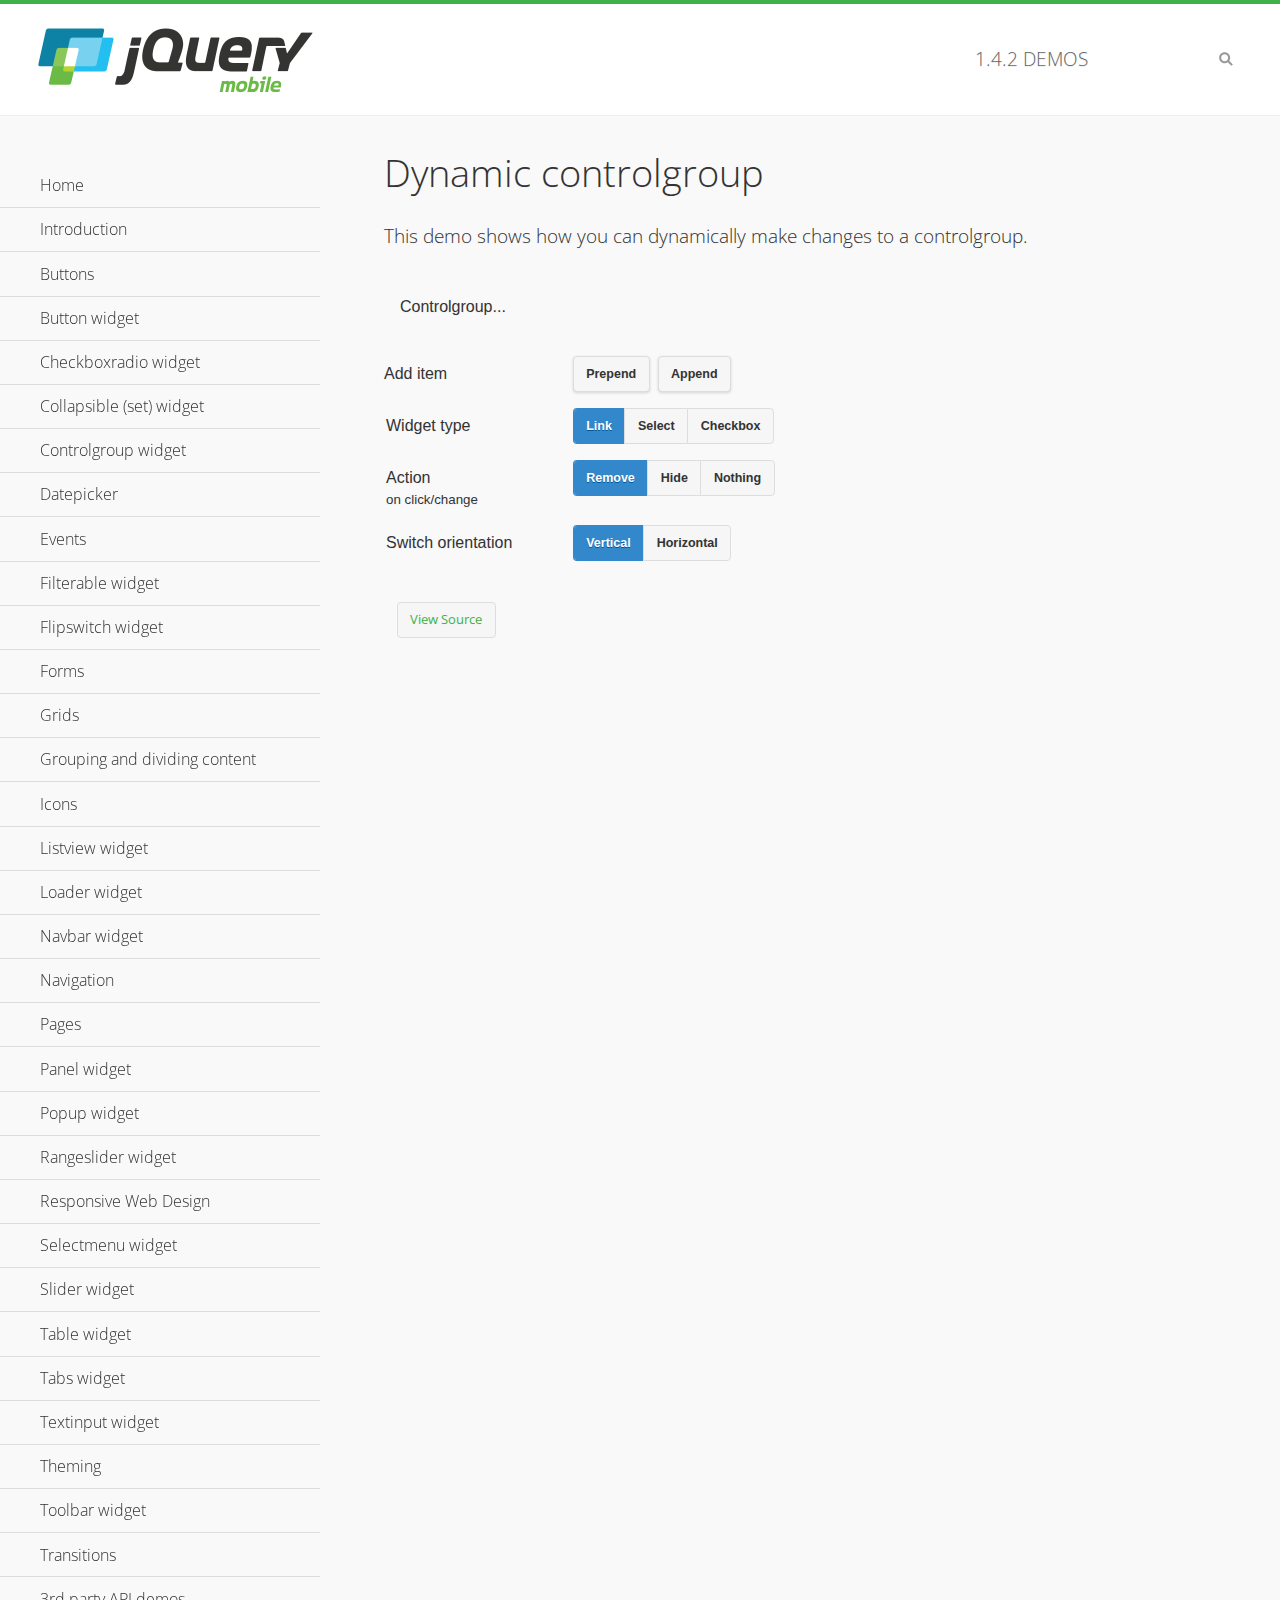
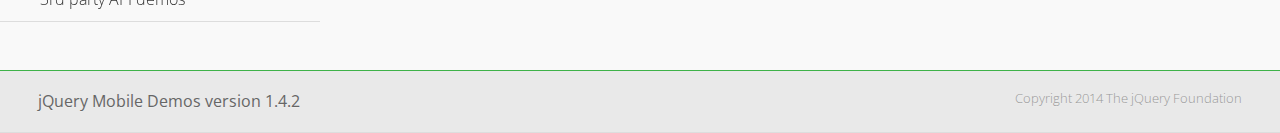
<file: jquery.mobile-1.4.2/demos/controlgroup-dynamic/index.html>
<!DOCTYPE html>
<html>
<head>
	<meta charset="utf-8">
	<meta name="viewport" content="width=device-width, initial-scale=1">
	<title>Dynamic controlgroup - jQuery Mobile Demos</title>
	<link rel="shortcut icon" href="../favicon.ico">
    <link rel="stylesheet" href="http://fonts.googleapis.com/css?family=Open+Sans:300,400,700">
	<link rel="stylesheet" href="../css/themes/default/jquery.mobile-1.4.2.min.css">
	<link rel="stylesheet" href="../_assets/css/jqm-demos.css">
	<script src="../js/jquery.js"></script>
	<script src="../_assets/js/index.js"></script>
	<script src="../js/jquery.mobile-1.4.2.min.js"></script>
	<script>
		( function( $, undefined ) {
			var counter = 0;
			$( document ).bind( "pagecreate", function( e ) {
				$( "#prepend, #append", e.target ).on( "click", function( e ) {
					counter++;

					var widgetType = $( "[name='radio-widget']:checked" ).attr( "id" ),
						group = $( "#my-controlgroup" ),
						$el,
						action = function() {
							var action = $( "[name='radio-action']:checked" ).attr( "id" );
							if ( $( $el[1] ).is( "select" ) && action === "hide" ) {
								$el = $( $el[1] ).parents( ".ui-select" );
							}
							$el[ action ]();
							group.controlgroup( "refresh" );
						};

					if ( widgetType === "link" ) {

						$el = $( "<a href='#'>Link " + counter + "</a>" ).bind( "click", action );
						$( "#my-controlgroup" ).controlgroup( "container" )[ $( this ).attr( "id" ) ]( $el );
						$el.buttonMarkup();

					} else if ( widgetType === "select" ) {

						$el = $( "<label for='widget" + counter + "'>Select " + counter + "</label><select id='widget" + counter + "'><option value='option1'>Select " + counter + "</option><option value='option2'>Select option</option></select>" );
						$( $el[ 1 ] ).bind( "change", action);
						$( "#my-controlgroup" ).controlgroup( "container" )[ $( this ).attr( "id" ) ]( $el );
						$( $el[ 1 ] ).selectmenu();

					} else {

						$el = $( "<label for='widget" + counter + "'>Checkbox " + counter + "</label><input type='checkbox' id='widget" + counter + "'></input>" );
						$( $el[ 1 ] ).bind( "change", action );
						$( "#my-controlgroup" ).controlgroup( "container" )[ $( this ).attr( "id" ) ]( $el );
						$( $el[ 1 ] ).checkboxradio();

					}

					group.controlgroup( "refresh" );
				});

				$( "[name='radio-orientation']" ).bind( "change", function( e ) {
					$( "#my-controlgroup" ).controlgroup( "option", "type", ( $( "#isHorizontal" ).is( ":checked" ) ? "horizontal" : "vertical" ) );
				});
			});
		})( jQuery );
	</script>
</head>
<body>
<div data-role="page" class="jqm-demos">

	<div data-role="header" class="jqm-header">
		<h2><a href="../" title="jQuery Mobile Demos home"><img src="../_assets/img/jquery-logo.png" alt="jQuery Mobile"></a></h2>
		<p><span class="jqm-version"></span> Demos</p>
		<a href="#" class="jqm-navmenu-link ui-btn ui-btn-icon-notext ui-corner-all ui-icon-bars ui-nodisc-icon ui-alt-icon ui-btn-left">Menu</a>
		<a href="#" class="jqm-search-link ui-btn ui-btn-icon-notext ui-corner-all ui-icon-search ui-nodisc-icon ui-alt-icon ui-btn-right">Search</a>
	</div><!-- /header -->

	<div role="main" class="ui-content jqm-content">

        <h1>Dynamic controlgroup</h1>

        <p>This demo shows how you can dynamically make changes to a controlgroup.</p>

        <div data-demo-html="true" data-demo-js="true">

            <form>
            	<div class="ui-body ui-body-d ui-corner-all">
                	<p>Controlgroup...</p>
                	<div data-role="controlgroup" id="my-controlgroup"><!-- items will be injected here --></div>
                </div>
            </form>

            <div class="ui-field-contain">
                <label for="prepend">Add item</label>
                <button id="prepend" data-mini="true" data-inline="true">Prepend</button>
                <label for="append" class="ui-hidden-accessible">Action</label>
                <button id="append" data-mini="true" data-inline="true">Append</button>
            </div>

            <form action="#" method="get">
            	<div class="ui-field-contain">
                    <fieldset data-role="controlgroup" data-type="horizontal" data-mini="true">
                        <legend>Widget type</legend>

                        <input type="radio" name="radio-widget" id="link" value="link" checked="checked">
                        <label for="link">Link</label>

                        <input type="radio" name="radio-widget" id="select" value="select">
                        <label for="select">Select</label>

                        <input type="radio" name="radio-widget" id="checkbox" value="checkbox">
                        <label for="checkbox">Checkbox</label>
                    </fieldset>
            	</div>

            	<div class="ui-field-contain">
                    <fieldset data-role="controlgroup" data-type="horizontal" data-mini="true">
                        <legend>Action<br><small>on click/change</small></legend>

                        <input type="radio" name="radio-action" id="remove" value="remove" checked="checked">
                        <label for="remove">Remove</label>

                        <input type="radio" name="radio-action" id="hide" value="hide">
                        <label for="hide">Hide</label>

                        <input type="radio" name="radio-action" id="width" value="width">
                        <label for="width">Nothing</label>
                    </fieldset>
            	</div>

            	<div class="ui-field-contain">
                    <fieldset data-role="controlgroup" data-type="horizontal" data-mini="true">
                        <legend>Switch orientation</legend>

                        <input type="radio" name="radio-orientation" id="isVertical" value="isVertical" checked="checked">
                        <label for="isVertical">Vertical</label>

                        <input type="radio" name="radio-orientation" id="isHorizontal" value="isHorizontal">
                        <label for="isHorizontal">Horizontal</label>
                    </fieldset>
            	</div>

            </form>

        </div><!--/demo-html -->

	</div><!-- /content -->
	    <div data-role="panel" class="jqm-navmenu-panel" data-position="left" data-display="overlay" data-theme="a">
	    	<ul class="jqm-list ui-alt-icon ui-nodisc-icon">
<li data-filtertext="demos homepage" data-icon="home"><a href=".././">Home</a></li>
<li data-filtertext="introduction overview getting started"><a href="../intro/" data-ajax="false">Introduction</a></li>
<li data-filtertext="buttons button markup buttonmarkup method anchor link button element"><a href="../button-markup/" data-ajax="false">Buttons</a></li>
<li data-filtertext="form button widget input button submit reset"><a href="../button/" data-ajax="false">Button widget</a></li>
<li data-role="collapsible" data-collapsed-icon="carat-d" data-expanded-icon="carat-u" data-iconpos="right" data-inset="false">
	<h3>Checkboxradio widget</h3>
	<ul>
		<li data-filtertext="form checkboxradio widget checkbox input checkboxes controlgroups"><a href="../checkboxradio-checkbox/" data-ajax="false">Checkboxes</a></li>
		<li data-filtertext="form checkboxradio widget radio input radio buttons controlgroups"><a href="../checkboxradio-radio/" data-ajax="false">Radio buttons</a></li>
	</ul>
</li>
<li data-role="collapsible" data-collapsed-icon="carat-d" data-expanded-icon="carat-u" data-iconpos="right" data-inset="false">
	<h3>Collapsible (set) widget</h3>
	<ul>
		<li data-filtertext="collapsibles content formatting"><a href="../collapsible/" data-ajax="false">Collapsible</a></li>
		<li data-filtertext="dynamic collapsible set accordion append expand"><a href="../collapsible-dynamic/" data-ajax="false">Dynamic collapsibles</a></li>
		<li data-filtertext="accordions collapsible set widget content formatting grouped collapsibles"><a href="../collapsibleset/" data-ajax="false">Collapsible set</a></li>
	</ul>
</li>
<li data-role="collapsible" data-collapsed-icon="carat-d" data-expanded-icon="carat-u" data-iconpos="right" data-inset="false">
	<h3>Controlgroup widget</h3>
	<ul>
		<li data-filtertext="controlgroups selectmenu checkboxradio input grouped buttons horizontal vertical"><a href="../controlgroup/" data-ajax="false">Controlgroup</a></li>
		<li data-filtertext="dynamic controlgroup dynamically add buttons"><a href="../controlgroup-dynamic/" data-ajax="false">Dynamic controlgroups</a></li>
	</ul>
</li>
<li data-filtertext="form datepicker widget date input"><a href="../datepicker/" data-ajax="false">Datepicker</a></li>
<li data-role="collapsible" data-collapsed-icon="carat-d" data-expanded-icon="carat-u" data-iconpos="right" data-inset="false">
	<h3>Events</h3>
	<ul>
		<li data-filtertext="swipe to delete list items listviews swipe events"><a href="../swipe-list/" data-ajax="false">Swipe list items</a></li>
		<li data-filtertext="swipe to navigate swipe page navigation swipe events"><a href="../swipe-page/" data-ajax="false">Swipe page navigation</a></li>
	</ul>
</li>
<li data-filtertext="filterable filter elements sorting searching listview table"><a href="../filterable/" data-ajax="false">Filterable widget</a></li>
<li data-filtertext="form flipswitch widget flip toggle switch binary select checkbox input"><a href="../flipswitch/" data-ajax="false">Flipswitch widget</a></li>
<li data-role="collapsible" data-collapsed-icon="carat-d" data-expanded-icon="carat-u" data-iconpos="right" data-inset="false">
	<h3>Forms</h3>
	<ul>
		<li data-filtertext="forms text checkbox radio range button submit reset inputs selects textarea slider flipswitch label form elements"><a href="../forms/" data-ajax="false">Forms</a></li>
		<li data-filtertext="form hide labels hidden accessible ui-hidden-accessible forms"><a href="../forms-label-hidden-accessible/" data-ajax="false">Hide labels</a></li>
		<li data-filtertext="form field containers fieldcontain ui-field-contain forms"><a href="../forms-field-contain/" data-ajax="false">Field containers</a></li>
		<li data-filtertext="forms disabled form elements"><a href="../forms-disabled/" data-ajax="false">Forms disabled</a></li>
		<li data-filtertext="forms gallery examples overview forms text checkbox radio range button submit reset inputs selects textarea slider flipswitch label form elements"><a href="../forms-gallery/" data-ajax="false">Forms gallery</a></li>
	</ul>
</li>
<li data-role="collapsible" data-collapsed-icon="carat-d" data-expanded-icon="carat-u" data-iconpos="right" data-inset="false">
	<h3>Grids</h3>
	<ul>
		<li data-filtertext="grids columns blocks content formatting rwd responsive css framework"><a href="../grids/" data-ajax="false">Grids</a></li>
		<li data-filtertext="buttons in grids css framework"><a href="../grids-buttons/" data-ajax="false">Buttons in grids</a></li>
		<li data-filtertext="custom responsive grids rwd css framework"><a href="../grids-custom-responsive/" data-ajax="false">Custom responsive grids</a></li>
	</ul>
</li>
<li data-filtertext="blocks content formatting sections heading"><a href="../body-bar-classes/" data-ajax="false">Grouping and dividing content</a></li>
<li data-role="collapsible" data-collapsed-icon="carat-d" data-expanded-icon="carat-u" data-iconpos="right" data-inset="false">
	<h3>Icons</h3>
	<ul>
		<li data-filtertext="button icons svg disc alt custom icon position"><a href="../icons/" data-ajax="false">Icons</a></li>
		<li data-filtertext=""><a href="../icons-grunticon/" data-ajax="false">Grunticon loader</a></li>
	</ul>
</li>
<li data-role="collapsible" data-collapsed-icon="carat-d" data-expanded-icon="carat-u" data-iconpos="right" data-inset="false">
	<h3>Listview widget</h3>
	<ul>
		<li data-filtertext="listview widget thumbnails icons nested split button collapsible ul ol"><a href="../listview/" data-ajax="false">Listview</a></li>
		<li data-filtertext="autocomplete filterable reveal listview filtertextbeforefilter placeholder"><a href="../listview-autocomplete/" data-ajax="false">Listview autocomplete</a></li>
		<li data-filtertext="autocomplete filterable reveal listview remote data filtertextbeforefilter placeholder"><a href="../listview-autocomplete-remote/" data-ajax="false">Listview autocomplete remote data</a></li>
		<li data-filtertext="autodividers anchor jump scroll linkbars listview lists ul ol"><a href="../listview-autodividers-linkbar/" data-ajax="false">Listview autodividers linkbar</a></li>
		<li data-filtertext="listview autodividers selector autodividersselector lists ul ol"><a href="../listview-autodividers-selector/" data-ajax="false">Listview autodividers selector</a></li>
		<li data-filtertext="listview nested list items"><a href="../listview-nested-lists/" data-ajax="false">Listview Nested Listviews</a></li>
		<li data-filtertext="listview collapsible list items flat"><a href="../listview-collapsible-item-flat/" data-ajax="false">Listview collapsible list items (flat)</a></li>
		<li data-filtertext="listview collapsible list indented"><a href="../listview-collapsible-item-indented/" data-ajax="false">Listview collapsible list items (indented)</a></li>
		<li data-filtertext="grid listview responsive grids responsive listviews lists ul"><a href="../listview-grid/" data-ajax="false">Listview responsive grid</a></li>
	</ul>
</li>
<li data-filtertext="loader widget page loading navigation overlay spinner"><a href="../loader/" data-ajax="false">Loader widget</a></li>
<li data-filtertext="navbar widget navmenu toolbars header footer"><a href="../navbar/" data-ajax="false">Navbar widget</a></li>
<li data-role="collapsible" data-collapsed-icon="carat-d" data-expanded-icon="carat-u" data-iconpos="right" data-inset="false">
	<h3>Navigation</h3>
	<ul>
		<li data-filtertext="ajax navigation navigate widget history event method"><a href="../navigation/" data-ajax="false">Navigation</a></li>
		<li data-filtertext="linking pages page links navigation ajax prefetch cache"><a href="../navigation-linking-pages/" data-ajax="false">Linking pages</a></li>
		<li data-filtertext="php redirect server redirection server-side navigation"><a href="../navigation-php-redirect/" data-ajax="false">PHP redirect demo</a></li>
		<li data-filtertext="navigation redirection hash query"><a href="../navigation-hash-processing/" data-ajax="false">Hash processing demo</a></li>
	</ul>
</li>
<li data-role="collapsible" data-collapsed-icon="carat-d" data-expanded-icon="carat-u" data-iconpos="right" data-inset="false">
	<h3>Pages</h3>
	<ul>
		<li data-filtertext="pages page widget ajax navigation"><a href="../pages/" data-ajax="false">Pages</a></li>
		<li data-filtertext="single page"><a href="../pages-single-page/" data-ajax="false">Single page</a></li>
		<li data-filtertext="multipage multi-page page"><a href="../pages-multi-page/" data-ajax="false">Multi-page template</a></li>
		<li data-filtertext="dialog page widget modal popup"><a href="../pages-dialog/" data-ajax="false">Dialog page</a></li>
	</ul>
</li>
<li data-role="collapsible" data-collapsed-icon="carat-d" data-expanded-icon="carat-u" data-iconpos="right" data-inset="false">
	<h3>Panel widget</h3>
	<ul>
		<li data-filtertext="panel widget sliding panels reveal push overlay responsive"><a href="../panel/" data-ajax="false">Panel</a></li>
		<li data-filtertext=""><a href="../panel-external/" data-ajax="false">External panels</a></li>
		<li data-filtertext="panel "><a href="../panel-fixed/" data-ajax="false">Fixed panels</a></li>
		<li data-filtertext="panel slide panels sliding panels shadow rwd responsive breakpoint"><a href="../panel-responsive/" data-ajax="false">Panels responsive</a></li>
		<li data-filtertext="panel custom style custom panel width reveal shadow listview panel styling page background wrapper"><a href="../panel-styling/" data-ajax="false">Custom panel style</a></li>
		<li data-filtertext="panel open on swipe"><a href="../panel-swipe-open/" data-ajax="false">Panel open on swipe</a></li>
		<li data-filtertext="panels outside page internal external toolbars"><a href="../panel-external-internal/" data-ajax="false">Panel external and internal</a></li>
	</ul>
</li>
<li data-role="collapsible" data-collapsed-icon="carat-d" data-expanded-icon="carat-u" data-iconpos="right" data-inset="false">
	<h3>Popup widget</h3>
	<ul>
		<li data-filtertext="popup widget popups dialog modal transition tooltip lightbox form overlay screen flip pop fade transition"><a href="../popup/" data-ajax="false">Popup</a></li>
		<li data-filtertext="popup alignment position"><a href="../popup-alignment/" data-ajax="false">Popup alignment</a></li>
		<li data-filtertext="popup arrow size popups popover"><a href="../popup-arrow-size/" data-ajax="false">Popup arrow size</a></li>
		<li data-filtertext="dynamic popups popup images lightbox"><a href="../popup-dynamic/" data-ajax="false">Dynamic popups</a></li>
		<li data-filtertext="popups with iframes scaling"><a href="../popup-iframe/" data-ajax="false">Popups with iframes</a></li>
		<li data-filtertext="popup image scaling"><a href="../popup-image-scaling/" data-ajax="false">Popup image scaling</a></li>
		<li data-filtertext="external popup outside multi-page"><a href="../popup-outside-multipage" data-ajax="false">Popup outside multi-page</a></li>
	</ul>
</li>
<li data-filtertext="form rangeslider widget dual sliders dual handle sliders range input"><a href="../rangeslider/" data-ajax="false">Rangeslider widget</a></li>
<li data-filtertext="responsive web design rwd adaptive progressive enhancement PE accessible mobile breakpoints media query media queries"><a href="../rwd/" data-ajax="false">Responsive Web Design</a></li>
<li data-role="collapsible" data-collapsed-icon="carat-d" data-expanded-icon="carat-u" data-iconpos="right" data-inset="false">
	<h3>Selectmenu widget</h3>
	<ul>
		<li data-filtertext="form selectmenu widget select input custom select menu selects"><a href="../selectmenu/" data-ajax="false">Selectmenu</a></li>
		<li data-filtertext="form custom select menu selectmenu widget custom menu option optgroup multiple selects"><a href="../selectmenu-custom/" data-ajax="false">Custom select menu</a></li>
		<li data-filtertext="filterable select filter popup dialog"><a href="../selectmenu-custom-filter/" data-ajax="false">Custom select menu with filter</a></li>
	</ul>
</li>
<li data-role="collapsible" data-collapsed-icon="carat-d" data-expanded-icon="carat-u" data-iconpos="right" data-inset="false">
	<h3>Slider widget</h3>
	<ul>
		<li data-filtertext="form slider widget range input single sliders"><a href="../slider/" data-ajax="false">Slider</a></li>
		<li data-filtertext="form slider widget flipswitch slider binary select flip toggle switch"><a href="../slider-flipswitch/" data-ajax="false">Slider flip toggle switch</a></li>
		<li data-filtertext="form slider tooltip handle value input range sliders"><a href="../slider-tooltip/" data-ajax="false">Slider tooltip</a></li>
	</ul>
</li>
<li data-role="collapsible" data-collapsed-icon="carat-d" data-expanded-icon="carat-u" data-iconpos="right" data-inset="false">
	<h3>Table widget</h3>
	<ul>
		<li data-filtertext="table widget reflow column toggle th td responsive tables rwd hide show tabular"><a href="../table-column-toggle/" data-ajax="false">Table Column Toggle</a></li>
		<li data-filtertext="table column toggle phone comparison demo"><a href="../table-column-toggle-example/" data-ajax="false">Table Column Toggle demo</a></li>
		<li data-filtertext="responsive tables table column toggle heading groups rwd breakpoint"><a href="../table-column-toggle-heading-groups/" data-ajax="false">Table Column Toggle heading groups</a></li>
		<li data-filtertext="responsive tables table column toggle hide rwd breakpoint customization options"><a href="../table-column-toggle-options/" data-ajax="false">Table Column Toggle options</a></li>
		<li data-filtertext="table reflow th td responsive rwd columns tabular"><a href="../table-reflow/" data-ajax="false">Table Reflow</a></li>
		<li data-filtertext="responsive tables table reflow heading groups rwd breakpoint"><a href="../table-reflow-heading-groups/" data-ajax="false">Table Reflow heading groups</a></li>
		<li data-filtertext="responsive tables table reflow stripes strokes table style"><a href="../table-reflow-stripes-strokes/" data-ajax="false">Table Reflow stripes and strokes</a></li>
		<li data-filtertext="responsive tables table reflow stack custom styles"><a href="../table-reflow-styling/" data-ajax="false">Table Reflow custom styles</a></li>
	</ul>
</li>
<li data-filtertext="ui tabs widget"><a href="../tabs/" data-ajax="false">Tabs widget</a></li>
<li data-filtertext="form textinput widget text input textarea number date time tel email file color password"><a href="../textinput/" data-ajax="false">Textinput widget</a></li>
<li data-role="collapsible" data-collapsed-icon="carat-d" data-expanded-icon="carat-u" data-iconpos="right" data-inset="false">
	<h3>Theming</h3>
	<ul>
		<li data-filtertext="default theme swatches theming style css"><a href="../theme-default/" data-ajax="false">Default theme</a></li>
		<li data-filtertext="classic theme old theme swatches theming style css"><a href="../theme-classic/" data-ajax="false">Classic theme</a></li>
	</ul>
</li>
<li data-role="collapsible" data-collapsed-icon="carat-d" data-expanded-icon="carat-u" data-iconpos="right" data-inset="false">
	<h3>Toolbar widget</h3>
	<ul>
		<li data-filtertext="toolbar widget header footer toolbars fixed fullscreen external sections"><a href="../toolbar/" data-ajax="false">Toolbar</a></li>
		<li data-filtertext="dynamic toolbars dynamically add toolbar header footer"><a href="../toolbar-dynamic/" data-ajax="false">Dynamic toolbars</a></li>
		<li data-filtertext="external toolbars header footer"><a href="../toolbar-external/" data-ajax="false">External toolbars</a></li>
		<li data-filtertext="fixed toolbars header footer"><a href="../toolbar-fixed/" data-ajax="false">Fixed toolbars</a></li>
		<li data-filtertext="fixed fullscreen toolbars header footer"><a href="../toolbar-fixed-fullscreen/" data-ajax="false">Fullscreen toolbars</a></li>
		<li data-filtertext="external fixed toolbars header footer"><a href="../toolbar-fixed-external/" data-ajax="false">Fixed external toolbars</a></li>
		<li data-filtertext="external persistent toolbars header footer navbar navmenu"><a href="../toolbar-fixed-persistent/" data-ajax="false">Persistent toolbars</a></li>
		<li data-filtertext="external ajax optimized toolbars persistent toolbars header footer navbar"><a href="../toolbar-fixed-persistent-optimized/" data-ajax="false">Ajax optimized toolbars</a></li>
		<li data-filtertext="form in toolbars header footer"><a href="../toolbar-fixed-forms/" data-ajax="false">Form in toolbar</a></li>
	</ul>
</li>
<li data-filtertext="page transitions animated pages popup navigation flip slide fade pop"><a href="../transitions/" data-ajax="false">Transitions</a></li>
<li data-role="collapsible" data-collapsed-icon="carat-d" data-expanded-icon="carat-u" data-iconpos="right" data-inset="false">
	<h3>3rd party API demos</h3>
	<ul>
		<li data-filtertext="backbone requirejs navigation router"><a href="../backbone-requirejs/" data-ajax="false">Backbone RequireJS</a></li>
		<li data-filtertext="google maps geolocation demo"><a href="../map-geolocation/" data-ajax="false">Google Maps geolocation</a></li>
		<li data-filtertext="google maps hybrid"><a href="../map-list-toggle/" data-ajax="false">Google Maps list toggle</a></li>
	</ul>
</li>



		     </ul>
		</div><!-- /panel -->


	<div data-role="footer" data-position="fixed" data-tap-toggle="false" class="jqm-footer">
		<p>jQuery Mobile Demos version <span class="jqm-version"></span></p>
		<p>Copyright 2014 The jQuery Foundation</p>
	</div><!-- /footer -->
	<!-- TODO: This should become an external panel so we can add input to markup (unique ID) -->
    <div data-role="panel" class="jqm-search-panel" data-position="right" data-display="overlay" data-theme="a">
		<div class="jqm-search">
			<ul class="jqm-list" data-filter-placeholder="Search demos..." data-filter-reveal="true">
<li data-filtertext="demos homepage" data-icon="home"><a href=".././">Home</a></li>
<li data-filtertext="introduction overview getting started"><a href="../intro/" data-ajax="false">Introduction</a></li>
<li data-filtertext="buttons button markup buttonmarkup method anchor link button element"><a href="../button-markup/" data-ajax="false">Buttons</a></li>
<li data-filtertext="form button widget input button submit reset"><a href="../button/" data-ajax="false">Button widget</a></li>
<li data-role="collapsible" data-collapsed-icon="carat-d" data-expanded-icon="carat-u" data-iconpos="right" data-inset="false">
	<h3>Checkboxradio widget</h3>
	<ul>
		<li data-filtertext="form checkboxradio widget checkbox input checkboxes controlgroups"><a href="../checkboxradio-checkbox/" data-ajax="false">Checkboxes</a></li>
		<li data-filtertext="form checkboxradio widget radio input radio buttons controlgroups"><a href="../checkboxradio-radio/" data-ajax="false">Radio buttons</a></li>
	</ul>
</li>
<li data-role="collapsible" data-collapsed-icon="carat-d" data-expanded-icon="carat-u" data-iconpos="right" data-inset="false">
	<h3>Collapsible (set) widget</h3>
	<ul>
		<li data-filtertext="collapsibles content formatting"><a href="../collapsible/" data-ajax="false">Collapsible</a></li>
		<li data-filtertext="dynamic collapsible set accordion append expand"><a href="../collapsible-dynamic/" data-ajax="false">Dynamic collapsibles</a></li>
		<li data-filtertext="accordions collapsible set widget content formatting grouped collapsibles"><a href="../collapsibleset/" data-ajax="false">Collapsible set</a></li>
	</ul>
</li>
<li data-role="collapsible" data-collapsed-icon="carat-d" data-expanded-icon="carat-u" data-iconpos="right" data-inset="false">
	<h3>Controlgroup widget</h3>
	<ul>
		<li data-filtertext="controlgroups selectmenu checkboxradio input grouped buttons horizontal vertical"><a href="../controlgroup/" data-ajax="false">Controlgroup</a></li>
		<li data-filtertext="dynamic controlgroup dynamically add buttons"><a href="../controlgroup-dynamic/" data-ajax="false">Dynamic controlgroups</a></li>
	</ul>
</li>
<li data-filtertext="form datepicker widget date input"><a href="../datepicker/" data-ajax="false">Datepicker</a></li>
<li data-role="collapsible" data-collapsed-icon="carat-d" data-expanded-icon="carat-u" data-iconpos="right" data-inset="false">
	<h3>Events</h3>
	<ul>
		<li data-filtertext="swipe to delete list items listviews swipe events"><a href="../swipe-list/" data-ajax="false">Swipe list items</a></li>
		<li data-filtertext="swipe to navigate swipe page navigation swipe events"><a href="../swipe-page/" data-ajax="false">Swipe page navigation</a></li>
	</ul>
</li>
<li data-filtertext="filterable filter elements sorting searching listview table"><a href="../filterable/" data-ajax="false">Filterable widget</a></li>
<li data-filtertext="form flipswitch widget flip toggle switch binary select checkbox input"><a href="../flipswitch/" data-ajax="false">Flipswitch widget</a></li>
<li data-role="collapsible" data-collapsed-icon="carat-d" data-expanded-icon="carat-u" data-iconpos="right" data-inset="false">
	<h3>Forms</h3>
	<ul>
		<li data-filtertext="forms text checkbox radio range button submit reset inputs selects textarea slider flipswitch label form elements"><a href="../forms/" data-ajax="false">Forms</a></li>
		<li data-filtertext="form hide labels hidden accessible ui-hidden-accessible forms"><a href="../forms-label-hidden-accessible/" data-ajax="false">Hide labels</a></li>
		<li data-filtertext="form field containers fieldcontain ui-field-contain forms"><a href="../forms-field-contain/" data-ajax="false">Field containers</a></li>
		<li data-filtertext="forms disabled form elements"><a href="../forms-disabled/" data-ajax="false">Forms disabled</a></li>
		<li data-filtertext="forms gallery examples overview forms text checkbox radio range button submit reset inputs selects textarea slider flipswitch label form elements"><a href="../forms-gallery/" data-ajax="false">Forms gallery</a></li>
	</ul>
</li>
<li data-role="collapsible" data-collapsed-icon="carat-d" data-expanded-icon="carat-u" data-iconpos="right" data-inset="false">
	<h3>Grids</h3>
	<ul>
		<li data-filtertext="grids columns blocks content formatting rwd responsive css framework"><a href="../grids/" data-ajax="false">Grids</a></li>
		<li data-filtertext="buttons in grids css framework"><a href="../grids-buttons/" data-ajax="false">Buttons in grids</a></li>
		<li data-filtertext="custom responsive grids rwd css framework"><a href="../grids-custom-responsive/" data-ajax="false">Custom responsive grids</a></li>
	</ul>
</li>
<li data-filtertext="blocks content formatting sections heading"><a href="../body-bar-classes/" data-ajax="false">Grouping and dividing content</a></li>
<li data-role="collapsible" data-collapsed-icon="carat-d" data-expanded-icon="carat-u" data-iconpos="right" data-inset="false">
	<h3>Icons</h3>
	<ul>
		<li data-filtertext="button icons svg disc alt custom icon position"><a href="../icons/" data-ajax="false">Icons</a></li>
		<li data-filtertext=""><a href="../icons-grunticon/" data-ajax="false">Grunticon loader</a></li>
	</ul>
</li>
<li data-role="collapsible" data-collapsed-icon="carat-d" data-expanded-icon="carat-u" data-iconpos="right" data-inset="false">
	<h3>Listview widget</h3>
	<ul>
		<li data-filtertext="listview widget thumbnails icons nested split button collapsible ul ol"><a href="../listview/" data-ajax="false">Listview</a></li>
		<li data-filtertext="autocomplete filterable reveal listview filtertextbeforefilter placeholder"><a href="../listview-autocomplete/" data-ajax="false">Listview autocomplete</a></li>
		<li data-filtertext="autocomplete filterable reveal listview remote data filtertextbeforefilter placeholder"><a href="../listview-autocomplete-remote/" data-ajax="false">Listview autocomplete remote data</a></li>
		<li data-filtertext="autodividers anchor jump scroll linkbars listview lists ul ol"><a href="../listview-autodividers-linkbar/" data-ajax="false">Listview autodividers linkbar</a></li>
		<li data-filtertext="listview autodividers selector autodividersselector lists ul ol"><a href="../listview-autodividers-selector/" data-ajax="false">Listview autodividers selector</a></li>
		<li data-filtertext="listview nested list items"><a href="../listview-nested-lists/" data-ajax="false">Listview Nested Listviews</a></li>
		<li data-filtertext="listview collapsible list items flat"><a href="../listview-collapsible-item-flat/" data-ajax="false">Listview collapsible list items (flat)</a></li>
		<li data-filtertext="listview collapsible list indented"><a href="../listview-collapsible-item-indented/" data-ajax="false">Listview collapsible list items (indented)</a></li>
		<li data-filtertext="grid listview responsive grids responsive listviews lists ul"><a href="../listview-grid/" data-ajax="false">Listview responsive grid</a></li>
	</ul>
</li>
<li data-filtertext="loader widget page loading navigation overlay spinner"><a href="../loader/" data-ajax="false">Loader widget</a></li>
<li data-filtertext="navbar widget navmenu toolbars header footer"><a href="../navbar/" data-ajax="false">Navbar widget</a></li>
<li data-role="collapsible" data-collapsed-icon="carat-d" data-expanded-icon="carat-u" data-iconpos="right" data-inset="false">
	<h3>Navigation</h3>
	<ul>
		<li data-filtertext="ajax navigation navigate widget history event method"><a href="../navigation/" data-ajax="false">Navigation</a></li>
		<li data-filtertext="linking pages page links navigation ajax prefetch cache"><a href="../navigation-linking-pages/" data-ajax="false">Linking pages</a></li>
		<li data-filtertext="php redirect server redirection server-side navigation"><a href="../navigation-php-redirect/" data-ajax="false">PHP redirect demo</a></li>
		<li data-filtertext="navigation redirection hash query"><a href="../navigation-hash-processing/" data-ajax="false">Hash processing demo</a></li>
	</ul>
</li>
<li data-role="collapsible" data-collapsed-icon="carat-d" data-expanded-icon="carat-u" data-iconpos="right" data-inset="false">
	<h3>Pages</h3>
	<ul>
		<li data-filtertext="pages page widget ajax navigation"><a href="../pages/" data-ajax="false">Pages</a></li>
		<li data-filtertext="single page"><a href="../pages-single-page/" data-ajax="false">Single page</a></li>
		<li data-filtertext="multipage multi-page page"><a href="../pages-multi-page/" data-ajax="false">Multi-page template</a></li>
		<li data-filtertext="dialog page widget modal popup"><a href="../pages-dialog/" data-ajax="false">Dialog page</a></li>
	</ul>
</li>
<li data-role="collapsible" data-collapsed-icon="carat-d" data-expanded-icon="carat-u" data-iconpos="right" data-inset="false">
	<h3>Panel widget</h3>
	<ul>
		<li data-filtertext="panel widget sliding panels reveal push overlay responsive"><a href="../panel/" data-ajax="false">Panel</a></li>
		<li data-filtertext=""><a href="../panel-external/" data-ajax="false">External panels</a></li>
		<li data-filtertext="panel "><a href="../panel-fixed/" data-ajax="false">Fixed panels</a></li>
		<li data-filtertext="panel slide panels sliding panels shadow rwd responsive breakpoint"><a href="../panel-responsive/" data-ajax="false">Panels responsive</a></li>
		<li data-filtertext="panel custom style custom panel width reveal shadow listview panel styling page background wrapper"><a href="../panel-styling/" data-ajax="false">Custom panel style</a></li>
		<li data-filtertext="panel open on swipe"><a href="../panel-swipe-open/" data-ajax="false">Panel open on swipe</a></li>
		<li data-filtertext="panels outside page internal external toolbars"><a href="../panel-external-internal/" data-ajax="false">Panel external and internal</a></li>
	</ul>
</li>
<li data-role="collapsible" data-collapsed-icon="carat-d" data-expanded-icon="carat-u" data-iconpos="right" data-inset="false">
	<h3>Popup widget</h3>
	<ul>
		<li data-filtertext="popup widget popups dialog modal transition tooltip lightbox form overlay screen flip pop fade transition"><a href="../popup/" data-ajax="false">Popup</a></li>
		<li data-filtertext="popup alignment position"><a href="../popup-alignment/" data-ajax="false">Popup alignment</a></li>
		<li data-filtertext="popup arrow size popups popover"><a href="../popup-arrow-size/" data-ajax="false">Popup arrow size</a></li>
		<li data-filtertext="dynamic popups popup images lightbox"><a href="../popup-dynamic/" data-ajax="false">Dynamic popups</a></li>
		<li data-filtertext="popups with iframes scaling"><a href="../popup-iframe/" data-ajax="false">Popups with iframes</a></li>
		<li data-filtertext="popup image scaling"><a href="../popup-image-scaling/" data-ajax="false">Popup image scaling</a></li>
		<li data-filtertext="external popup outside multi-page"><a href="../popup-outside-multipage" data-ajax="false">Popup outside multi-page</a></li>
	</ul>
</li>
<li data-filtertext="form rangeslider widget dual sliders dual handle sliders range input"><a href="../rangeslider/" data-ajax="false">Rangeslider widget</a></li>
<li data-filtertext="responsive web design rwd adaptive progressive enhancement PE accessible mobile breakpoints media query media queries"><a href="../rwd/" data-ajax="false">Responsive Web Design</a></li>
<li data-role="collapsible" data-collapsed-icon="carat-d" data-expanded-icon="carat-u" data-iconpos="right" data-inset="false">
	<h3>Selectmenu widget</h3>
	<ul>
		<li data-filtertext="form selectmenu widget select input custom select menu selects"><a href="../selectmenu/" data-ajax="false">Selectmenu</a></li>
		<li data-filtertext="form custom select menu selectmenu widget custom menu option optgroup multiple selects"><a href="../selectmenu-custom/" data-ajax="false">Custom select menu</a></li>
		<li data-filtertext="filterable select filter popup dialog"><a href="../selectmenu-custom-filter/" data-ajax="false">Custom select menu with filter</a></li>
	</ul>
</li>
<li data-role="collapsible" data-collapsed-icon="carat-d" data-expanded-icon="carat-u" data-iconpos="right" data-inset="false">
	<h3>Slider widget</h3>
	<ul>
		<li data-filtertext="form slider widget range input single sliders"><a href="../slider/" data-ajax="false">Slider</a></li>
		<li data-filtertext="form slider widget flipswitch slider binary select flip toggle switch"><a href="../slider-flipswitch/" data-ajax="false">Slider flip toggle switch</a></li>
		<li data-filtertext="form slider tooltip handle value input range sliders"><a href="../slider-tooltip/" data-ajax="false">Slider tooltip</a></li>
	</ul>
</li>
<li data-role="collapsible" data-collapsed-icon="carat-d" data-expanded-icon="carat-u" data-iconpos="right" data-inset="false">
	<h3>Table widget</h3>
	<ul>
		<li data-filtertext="table widget reflow column toggle th td responsive tables rwd hide show tabular"><a href="../table-column-toggle/" data-ajax="false">Table Column Toggle</a></li>
		<li data-filtertext="table column toggle phone comparison demo"><a href="../table-column-toggle-example/" data-ajax="false">Table Column Toggle demo</a></li>
		<li data-filtertext="responsive tables table column toggle heading groups rwd breakpoint"><a href="../table-column-toggle-heading-groups/" data-ajax="false">Table Column Toggle heading groups</a></li>
		<li data-filtertext="responsive tables table column toggle hide rwd breakpoint customization options"><a href="../table-column-toggle-options/" data-ajax="false">Table Column Toggle options</a></li>
		<li data-filtertext="table reflow th td responsive rwd columns tabular"><a href="../table-reflow/" data-ajax="false">Table Reflow</a></li>
		<li data-filtertext="responsive tables table reflow heading groups rwd breakpoint"><a href="../table-reflow-heading-groups/" data-ajax="false">Table Reflow heading groups</a></li>
		<li data-filtertext="responsive tables table reflow stripes strokes table style"><a href="../table-reflow-stripes-strokes/" data-ajax="false">Table Reflow stripes and strokes</a></li>
		<li data-filtertext="responsive tables table reflow stack custom styles"><a href="../table-reflow-styling/" data-ajax="false">Table Reflow custom styles</a></li>
	</ul>
</li>
<li data-filtertext="ui tabs widget"><a href="../tabs/" data-ajax="false">Tabs widget</a></li>
<li data-filtertext="form textinput widget text input textarea number date time tel email file color password"><a href="../textinput/" data-ajax="false">Textinput widget</a></li>
<li data-role="collapsible" data-collapsed-icon="carat-d" data-expanded-icon="carat-u" data-iconpos="right" data-inset="false">
	<h3>Theming</h3>
	<ul>
		<li data-filtertext="default theme swatches theming style css"><a href="../theme-default/" data-ajax="false">Default theme</a></li>
		<li data-filtertext="classic theme old theme swatches theming style css"><a href="../theme-classic/" data-ajax="false">Classic theme</a></li>
	</ul>
</li>
<li data-role="collapsible" data-collapsed-icon="carat-d" data-expanded-icon="carat-u" data-iconpos="right" data-inset="false">
	<h3>Toolbar widget</h3>
	<ul>
		<li data-filtertext="toolbar widget header footer toolbars fixed fullscreen external sections"><a href="../toolbar/" data-ajax="false">Toolbar</a></li>
		<li data-filtertext="dynamic toolbars dynamically add toolbar header footer"><a href="../toolbar-dynamic/" data-ajax="false">Dynamic toolbars</a></li>
		<li data-filtertext="external toolbars header footer"><a href="../toolbar-external/" data-ajax="false">External toolbars</a></li>
		<li data-filtertext="fixed toolbars header footer"><a href="../toolbar-fixed/" data-ajax="false">Fixed toolbars</a></li>
		<li data-filtertext="fixed fullscreen toolbars header footer"><a href="../toolbar-fixed-fullscreen/" data-ajax="false">Fullscreen toolbars</a></li>
		<li data-filtertext="external fixed toolbars header footer"><a href="../toolbar-fixed-external/" data-ajax="false">Fixed external toolbars</a></li>
		<li data-filtertext="external persistent toolbars header footer navbar navmenu"><a href="../toolbar-fixed-persistent/" data-ajax="false">Persistent toolbars</a></li>
		<li data-filtertext="external ajax optimized toolbars persistent toolbars header footer navbar"><a href="../toolbar-fixed-persistent-optimized/" data-ajax="false">Ajax optimized toolbars</a></li>
		<li data-filtertext="form in toolbars header footer"><a href="../toolbar-fixed-forms/" data-ajax="false">Form in toolbar</a></li>
	</ul>
</li>
<li data-filtertext="page transitions animated pages popup navigation flip slide fade pop"><a href="../transitions/" data-ajax="false">Transitions</a></li>
<li data-role="collapsible" data-collapsed-icon="carat-d" data-expanded-icon="carat-u" data-iconpos="right" data-inset="false">
	<h3>3rd party API demos</h3>
	<ul>
		<li data-filtertext="backbone requirejs navigation router"><a href="../backbone-requirejs/" data-ajax="false">Backbone RequireJS</a></li>
		<li data-filtertext="google maps geolocation demo"><a href="../map-geolocation/" data-ajax="false">Google Maps geolocation</a></li>
		<li data-filtertext="google maps hybrid"><a href="../map-list-toggle/" data-ajax="false">Google Maps list toggle</a></li>
	</ul>
</li>



			</ul>
		</div>
	</div><!-- /panel -->


</div><!-- /page -->

</body>
</html>
</file>
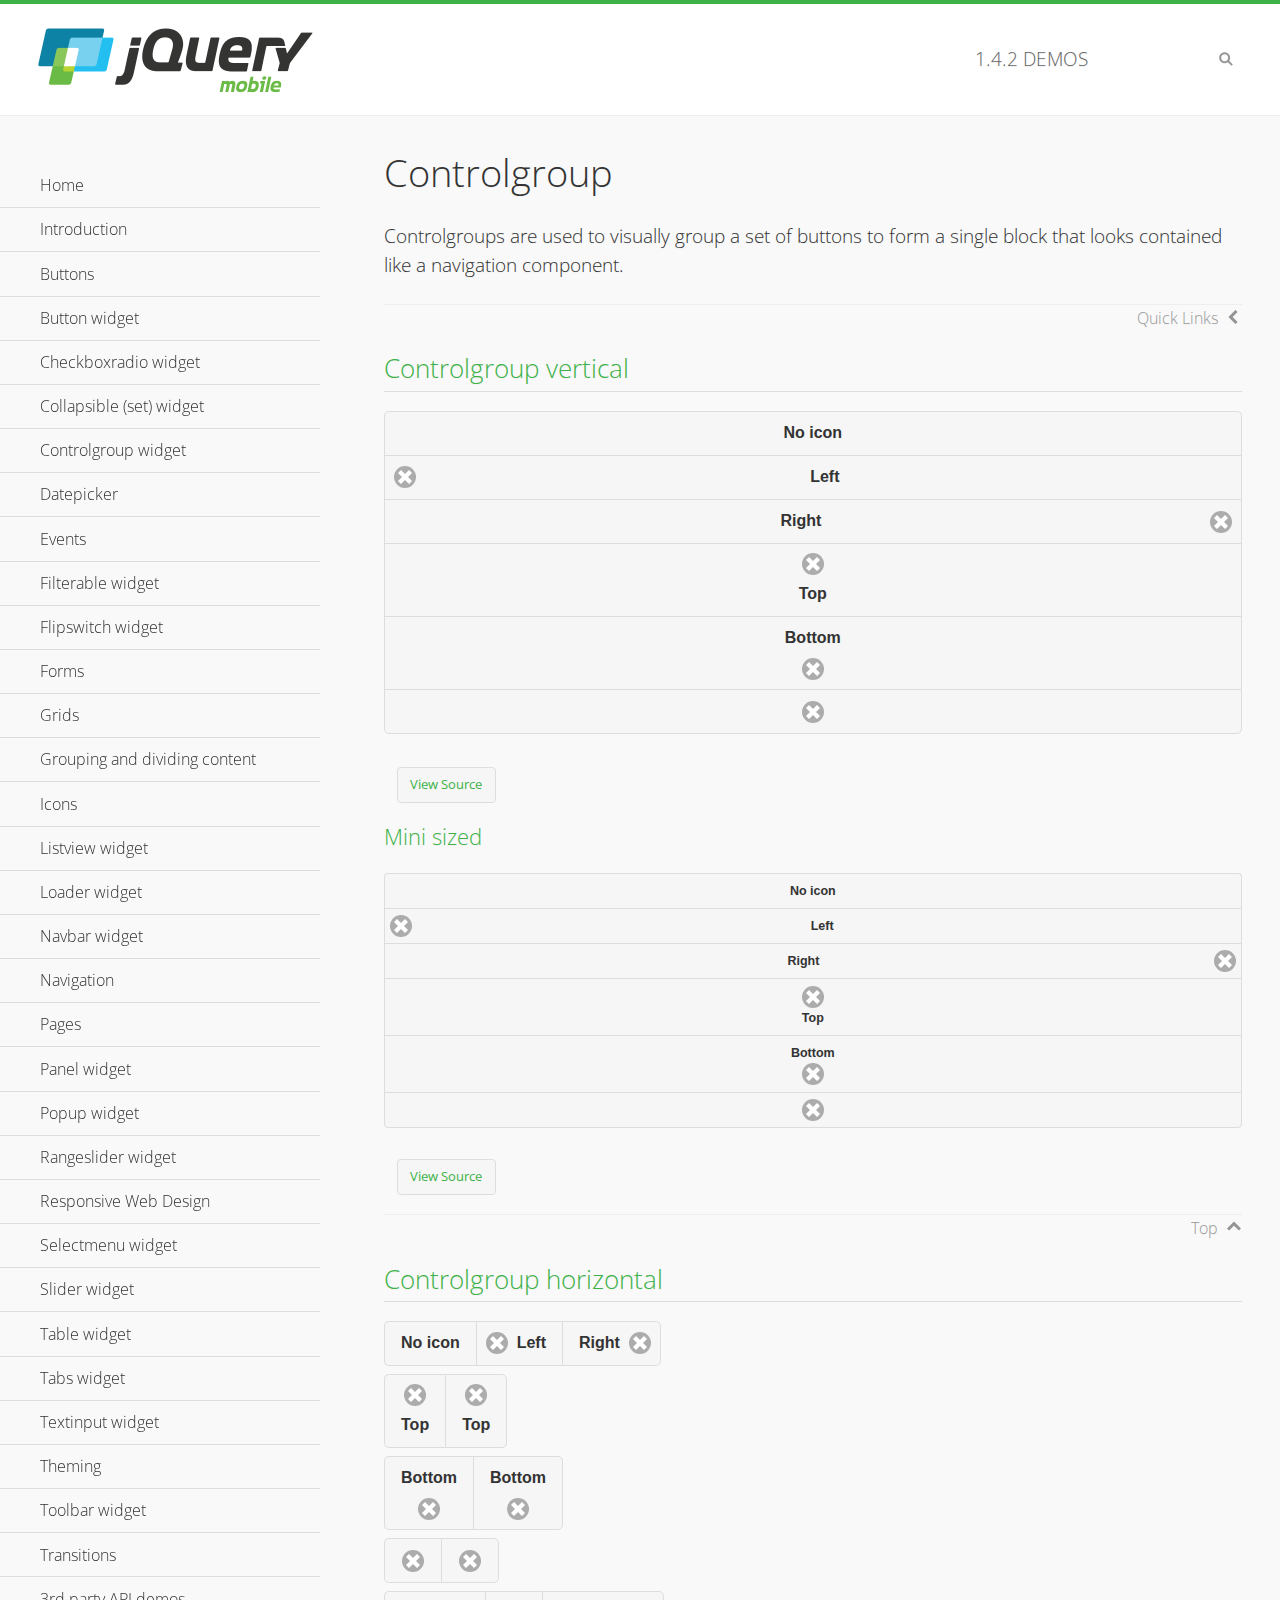
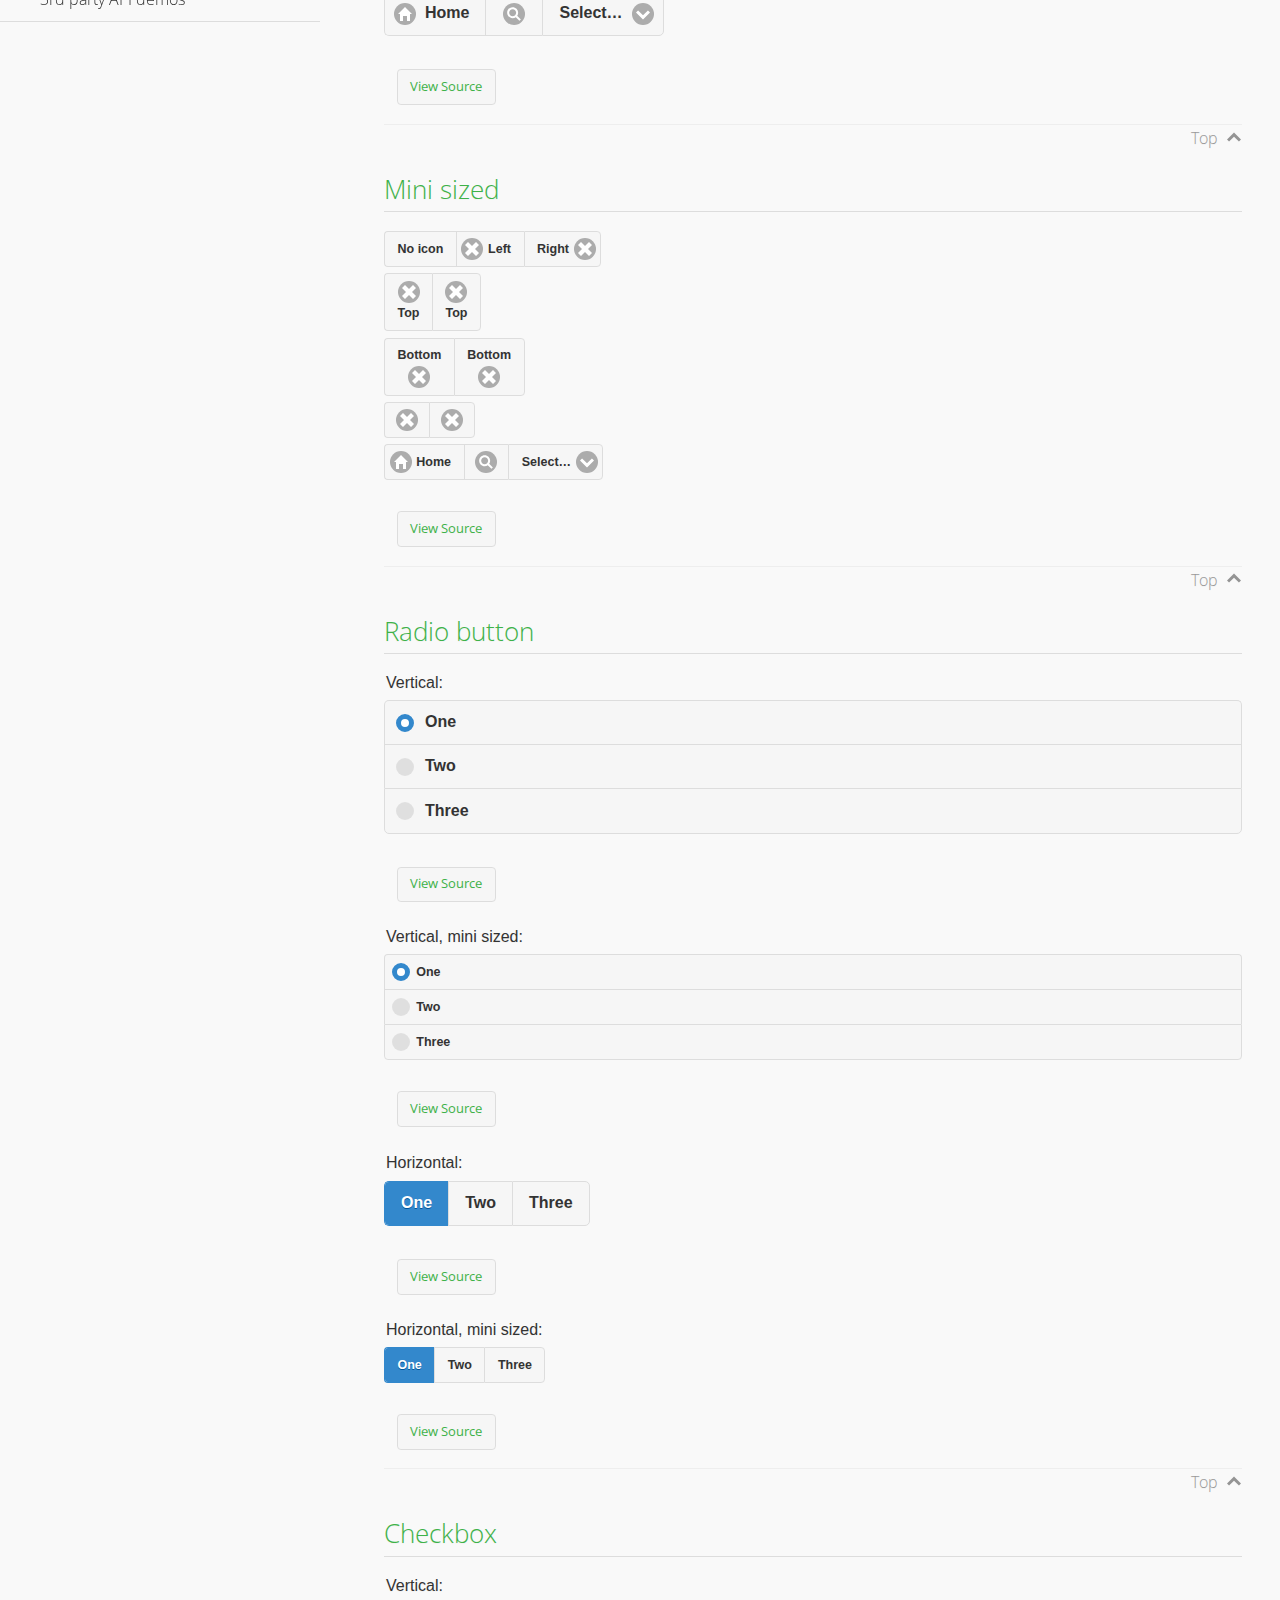
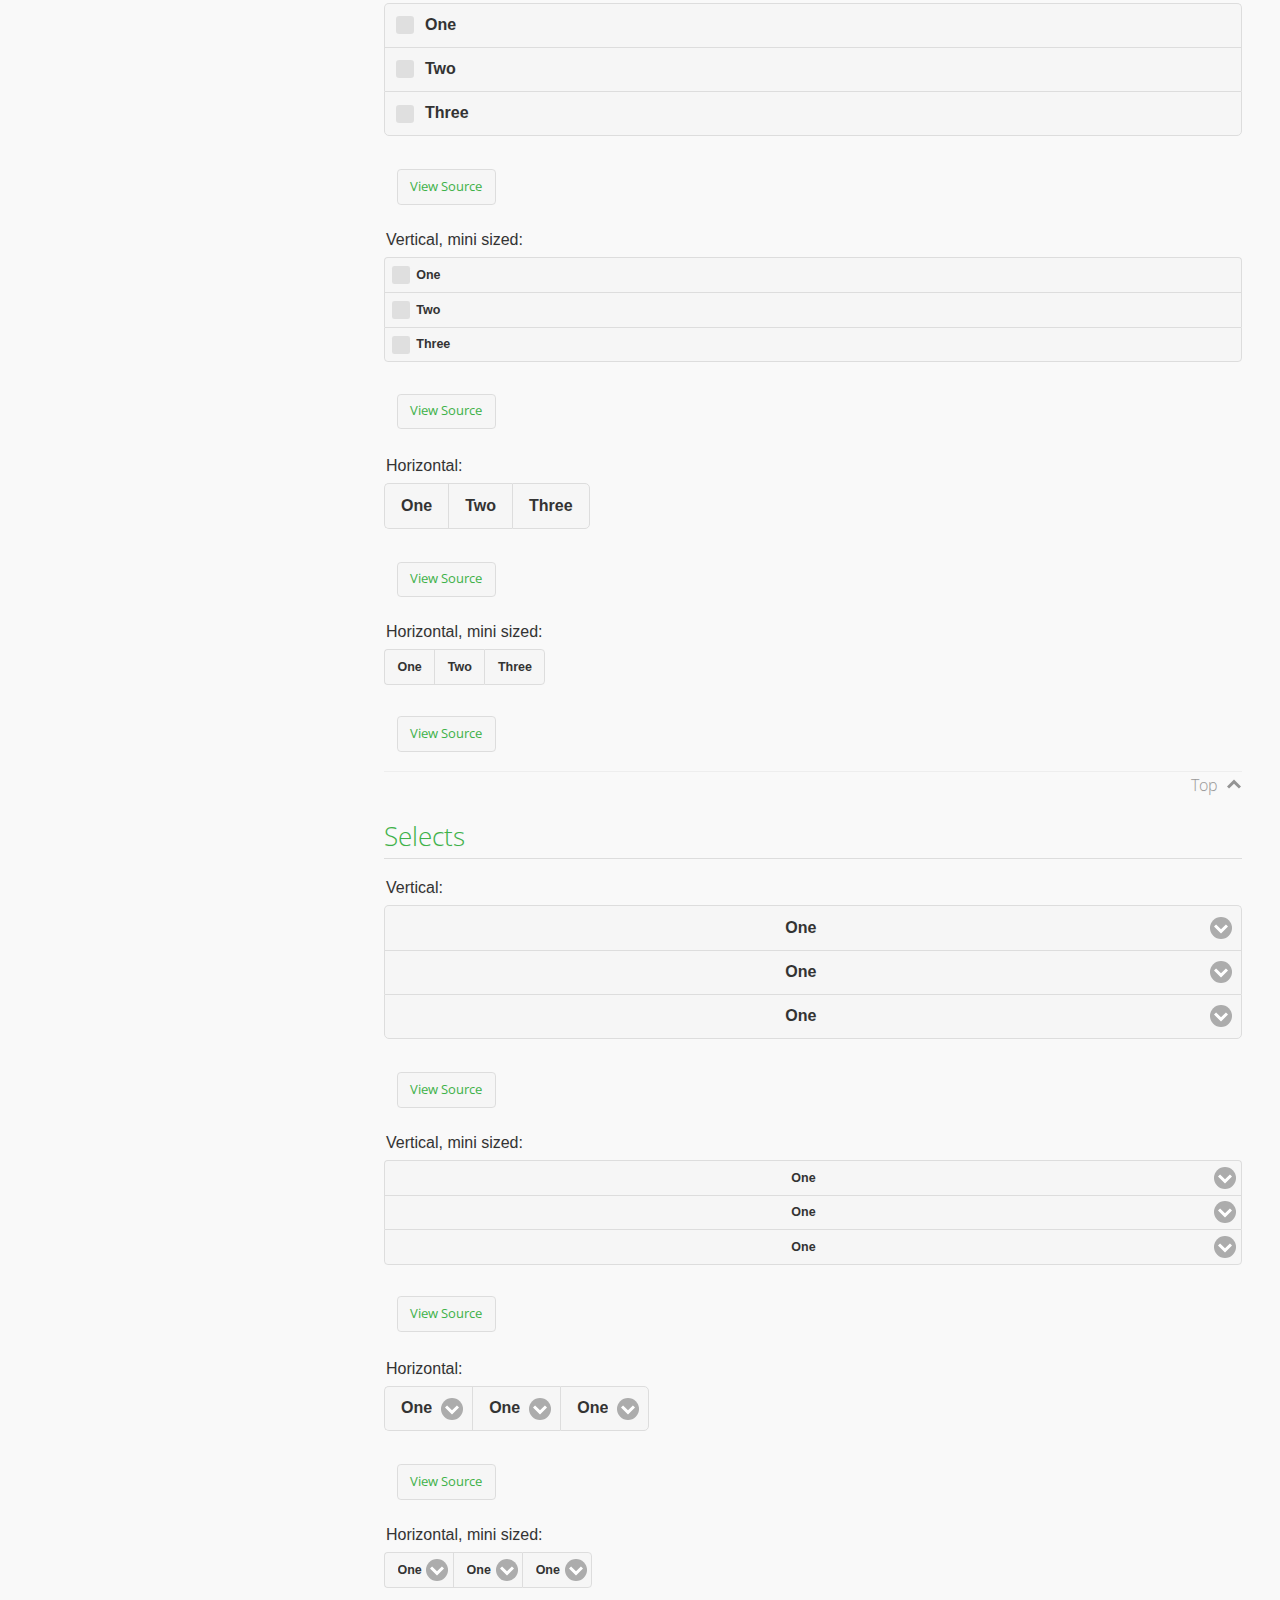
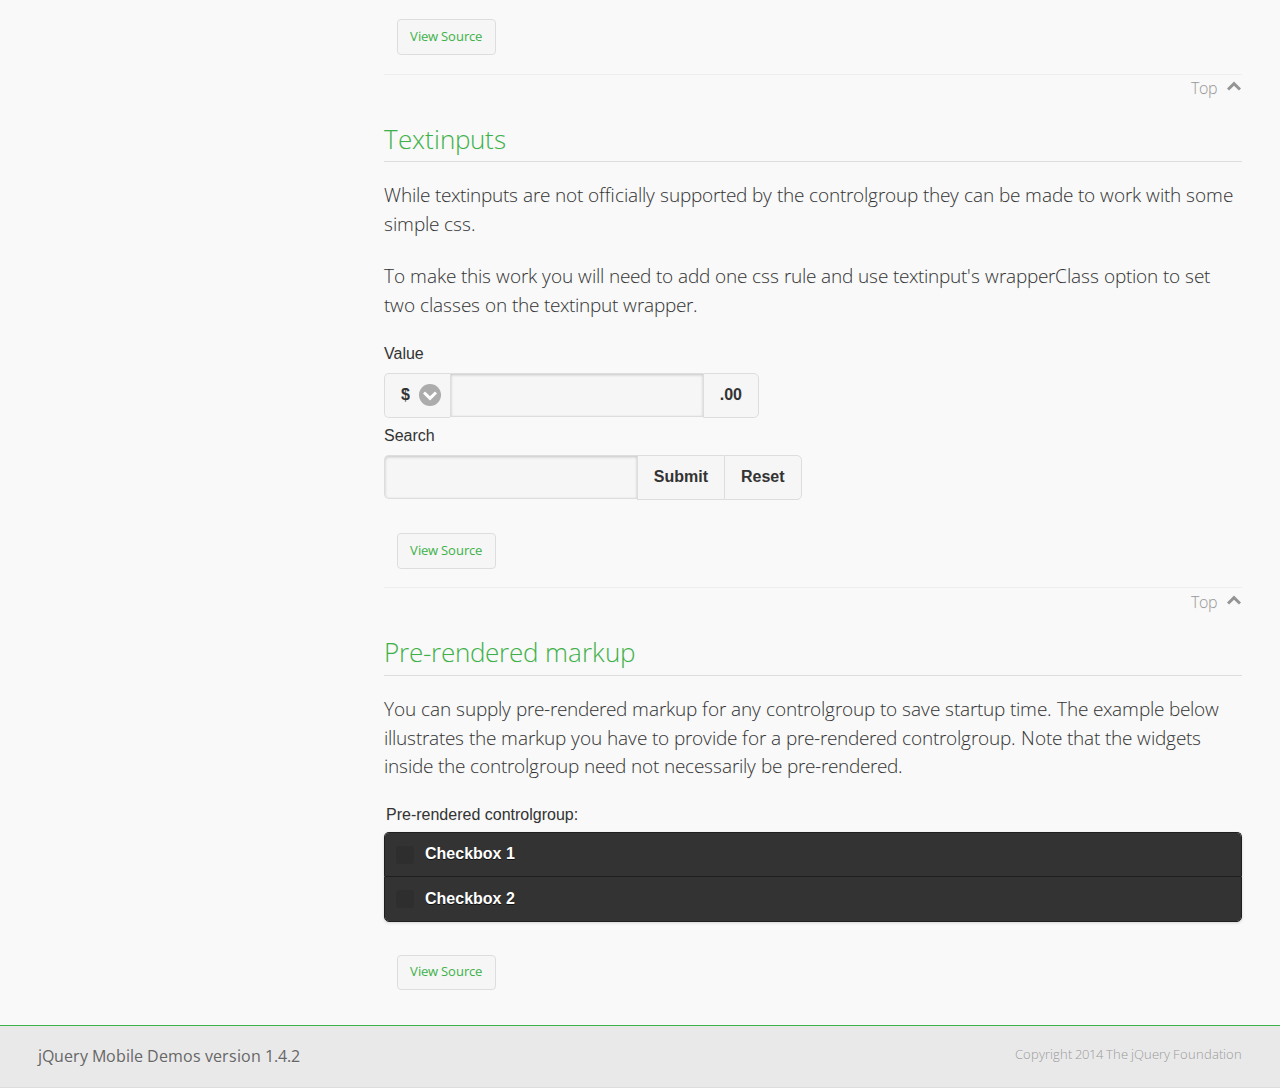
<file: jquery.mobile-1.4.2/demos/controlgroup/index.html>
<!DOCTYPE html>
<html>
<head>
	<meta charset="utf-8">
	<meta name="viewport" content="width=device-width, initial-scale=1">
	<title>Controlgroup - jQuery Mobile Demos</title>
	    <link rel="stylesheet" href="../css/themes/default/jquery.mobile-1.4.2.min.css">
	    <link rel="stylesheet" href="../_assets/css/jqm-demos.css">
	    <link rel="shortcut icon" href="../favicon.ico">
	    <link rel="stylesheet" href="http://fonts.googleapis.com/css?family=Open+Sans:300,400,700">
	    <script src="../js/jquery.js"></script>
	    <script src="../_assets/js/index.js"></script>
	    <script src="../js/jquery.mobile-1.4.2.min.js"></script>
	    <style>
	        #demo-borders .ui-collapsible .ui-collapsible-heading .ui-btn { border-top-width: 1px !important; }
	    </style>
	    <style id="textinput-controlgroup">
			.controlgroup-textinput{
				padding-top:.22em;
				padding-bottom:.22em;
			}
	    </style>
	</head>
	<body>
	<div data-role="page" class="jqm-demos" data-quicklinks="true">

	    <div data-role="header" class="jqm-header">
			<h2><a href="../" title="jQuery Mobile Demos home"><img src="../_assets/img/jquery-logo.png" alt="jQuery Mobile"></a></h2>
		<p><span class="jqm-version"></span> Demos</p>
	        <a href="#" class="jqm-navmenu-link ui-btn ui-btn-icon-notext ui-corner-all ui-icon-bars ui-nodisc-icon ui-alt-icon ui-btn-left">Menu</a>
	        <a href="#" class="jqm-search-link ui-btn ui-btn-icon-notext ui-corner-all ui-icon-search ui-nodisc-icon ui-alt-icon ui-btn-right">Search</a>
		    </div><!-- /header -->

	    <div role="main" class="ui-content jqm-content">

        <h1>Controlgroup</h1>

        <p>Controlgroups are used to visually group a set of buttons to form a single block that looks contained like a navigation component.
        </p>

		<h2>Controlgroup vertical</h2>

			<div data-demo-html="true">
				<div data-role="controlgroup">
					<a href="#" class="ui-btn ui-corner-all">No icon</a>
					<a href="#" class="ui-btn ui-corner-all ui-icon-delete ui-btn-icon-left">Left</a>
					<a href="#" class="ui-btn ui-corner-all ui-icon-delete ui-btn-icon-right">Right</a>
					<a href="#" class="ui-btn ui-corner-all ui-icon-delete ui-btn-icon-top">Top</a>
					<a href="#" class="ui-btn ui-corner-all ui-icon-delete ui-btn-icon-bottom">Bottom</a>
					<a href="#" class="ui-btn ui-corner-all ui-icon-delete ui-btn-icon-notext">Icon only</a>
				</div>
			</div><!--/demo-html -->

			<h3>Mini sized</h3>

			<div data-demo-html="true">
				<div data-role="controlgroup" data-mini="true">
					<a href="#" class="ui-btn ui-corner-all">No icon</a>
					<a href="#" class="ui-btn ui-corner-all ui-icon-delete ui-btn-icon-left">Left</a>
					<a href="#" class="ui-btn ui-corner-all ui-icon-delete ui-btn-icon-right">Right</a>
					<a href="#" class="ui-btn ui-corner-all ui-icon-delete ui-btn-icon-top">Top</a>
					<a href="#" class="ui-btn ui-corner-all ui-icon-delete ui-btn-icon-bottom">Bottom</a>
					<a href="#" class="ui-btn ui-corner-all ui-icon-delete ui-btn-icon-notext">Icon only</a>
				</div>
			</div><!--/demo-html -->

		<h2>Controlgroup horizontal</h2>

			<div data-demo-html="true">
				<div data-role="controlgroup" data-type="horizontal">
					<a href="#" class="ui-btn ui-corner-all">No icon</a>
					<a href="#" class="ui-btn ui-corner-all ui-icon-delete ui-btn-icon-left">Left</a>
					<a href="#" class="ui-btn ui-corner-all ui-icon-delete ui-btn-icon-right">Right</a>
				</div>
				<div data-role="controlgroup" data-type="horizontal">
					<a href="#" class="ui-btn ui-corner-all ui-icon-delete ui-btn-icon-top">Top</a>
					<a href="#" class="ui-btn ui-corner-all ui-icon-delete ui-btn-icon-top">Top</a>
				</div>
				<div data-role="controlgroup" data-type="horizontal">
					<a href="#" class="ui-btn ui-corner-all ui-icon-delete ui-btn-icon-bottom">Bottom</a>
					<a href="#" class="ui-btn ui-corner-all ui-icon-delete ui-btn-icon-bottom">Bottom</a>
				</div>
				<div data-role="controlgroup" data-type="horizontal">
					<a href="#" class="ui-btn ui-corner-all ui-icon-delete ui-btn-icon-notext">Icon only</a>
					<a href="#" class="ui-btn ui-corner-all ui-icon-delete ui-btn-icon-notext">Icon only</a>
				</div>
				<form>
					<fieldset data-role="controlgroup" data-type="horizontal">
						<button data-icon="home">Home</button>
						<button data-icon="search" data-iconpos="notext">Search</button>
						<label for="select-more-1a" class="ui-hidden-accessible">More</label>
						<select name="select-more-1a" id="select-more-1a">
							<option value="">Select&hellip;</option>
							<option value="#">One</option>
							<option value="#">Two</option>
							<option value="#">Three</option>
						</select>
					</fieldset>
				</form>
			</div><!--/demo-html -->

		<h2>Mini sized</h2>

			<div data-demo-html="true">
				<div data-role="controlgroup" data-type="horizontal" data-mini="true">
					<a href="#" class="ui-btn ui-corner-all">No icon</a>
					<a href="#" class="ui-btn ui-corner-all ui-icon-delete ui-btn-icon-left">Left</a>
					<a href="#" class="ui-btn ui-corner-all ui-icon-delete ui-btn-icon-right">Right</a>
				</div>
				<div data-role="controlgroup" data-type="horizontal" data-mini="true">
					<a href="#" class="ui-btn ui-corner-all ui-icon-delete ui-btn-icon-top">Top</a>
					<a href="#" class="ui-btn ui-corner-all ui-icon-delete ui-btn-icon-top">Top</a>
				</div>
				<div data-role="controlgroup" data-type="horizontal" data-mini="true">
					<a href="#" class="ui-btn ui-corner-all ui-icon-delete ui-btn-icon-bottom">Bottom</a>
					<a href="#" class="ui-btn ui-corner-all ui-icon-delete ui-btn-icon-bottom">Bottom</a>
				</div>
				<div data-role="controlgroup" data-type="horizontal" data-mini="true">
					<a href="#" class="ui-btn ui-corner-all ui-icon-delete ui-btn-icon-notext">Icon only</a>
					<a href="#" class="ui-btn ui-corner-all ui-icon-delete ui-btn-icon-notext">Icon only</a>
				</div>
				<form>
					<fieldset data-role="controlgroup" data-type="horizontal" data-mini="true">
						<button data-icon="home">Home</button>
						<button data-icon="search" data-iconpos="notext">Search</button>
						<label for="select-more-2a" class="ui-hidden-accessible">More</label>
						<select name="select-more-2a" id="select-more-2a">
							<option value="">Select&hellip;</option>
							<option value="#">One</option>
							<option value="#">Two</option>
							<option value="#">Three</option>
						</select>
					</fieldset>
				</form>
			</div><!--/demo-html -->

			<h2>Radio button</h2>

				<div data-demo-html="true">
					<form>
					<fieldset data-role="controlgroup">
						<legend>Vertical:</legend>
						<input type="radio" name="radio-choice-v-2" id="radio-choice-v-2a" value="on" checked="checked">
						<label for="radio-choice-v-2a">One</label>
						<input type="radio" name="radio-choice-v-2" id="radio-choice-v-2b" value="off">
						<label for="radio-choice-v-2b">Two</label>
						<input type="radio" name="radio-choice-v-2" id="radio-choice-v-2c" value="other">
						<label for="radio-choice-v-2c">Three</label>
					</fieldset>
					</form>
				</div><!--/demo-html -->

				<div data-demo-html="true">
					<form>
					<fieldset data-role="controlgroup" data-mini="true">
						<legend>Vertical, mini sized:</legend>
						<input type="radio" name="radio-choice-v-6" id="radio-choice-v-6a" value="on" checked="checked">
						<label for="radio-choice-v-6a">One</label>
						<input type="radio" name="radio-choice-v-6" id="radio-choice-v-6b" value="off">
						<label for="radio-choice-v-6b">Two</label>
						<input type="radio" name="radio-choice-v-6" id="radio-choice-v-6c" value="other">
						<label for="radio-choice-v-6c">Three</label>
					</fieldset>
					</form>
				</div><!--/demo-html -->

				<div data-demo-html="true">
					<form>
					<fieldset data-role="controlgroup" data-type="horizontal">
						<legend>Horizontal:</legend>
						<input type="radio" name="radio-choice-h-2" id="radio-choice-h-2a" value="on" checked="checked">
						<label for="radio-choice-h-2a">One</label>
						<input type="radio" name="radio-choice-h-2" id="radio-choice-h-2b" value="off">
						<label for="radio-choice-h-2b">Two</label>
						<input type="radio" name="radio-choice-h-2" id="radio-choice-h-2c" value="other">
						<label for="radio-choice-h-2c">Three</label>
					</fieldset>
					</form>
				</div><!--/demo-html -->

				<div data-demo-html="true">
					<form>
					<fieldset data-role="controlgroup" data-type="horizontal" data-mini="true">
						<legend>Horizontal, mini sized:</legend>
						<input type="radio" name="radio-choice-h-6" id="radio-choice-h-6a" value="on" checked="checked">
						<label for="radio-choice-h-6a">One</label>
						<input type="radio" name="radio-choice-h-6" id="radio-choice-h-6b" value="off">
						<label for="radio-choice-h-6b">Two</label>
						<input type="radio" name="radio-choice-h-6" id="radio-choice-h-6c" value="other">
						<label for="radio-choice-h-6c">Three</label>
					</fieldset>
					</form>
				</div><!--/demo-html -->

			<h2>Checkbox</h2>

				<div data-demo-html="true">
					<form>
					<fieldset data-role="controlgroup">
						<legend>Vertical:</legend>
						<input type="checkbox" name="checkbox-v-2a" id="checkbox-v-2a">
						<label for="checkbox-v-2a">One</label>
						<input type="checkbox" name="checkbox-v-2b" id="checkbox-v-2b">
						<label for="checkbox-v-2b">Two</label>
						<input type="checkbox" name="checkbox-v-2c" id="checkbox-v-2c">
						<label for="checkbox-v-2c">Three</label>
					</fieldset>
					</form>
				</div><!--/demo-html -->

				<div data-demo-html="true">
					<form>
					<fieldset data-role="controlgroup" data-mini="true">
						<legend>Vertical, mini sized:</legend>
						<input type="checkbox" name="checkbox-v-6a" id="checkbox-v-6a">
						<label for="checkbox-v-6a">One</label>
						<input type="checkbox" name="checkbox-v-6b" id="checkbox-v-6b">
						<label for="checkbox-v-6b">Two</label>
						<input type="checkbox" name="checkbox-v-6c" id="checkbox-v-6c">
						<label for="checkbox-v-6c">Three</label>
					</fieldset>
					</form>
				</div><!--/demo-html -->

				<div data-demo-html="true">
					<form>
					<fieldset data-role="controlgroup" data-type="horizontal">
						<legend>Horizontal:</legend>
						<input type="checkbox" name="checkbox-h-2a" id="checkbox-h-2a">
						<label for="checkbox-h-2a">One</label>
						<input type="checkbox" name="checkbox-h-2b" id="checkbox-h-2b">
						<label for="checkbox-h-2b">Two</label>
						<input type="checkbox" name="checkbox-h-2c" id="checkbox-h-2c">
						<label for="checkbox-h-2c">Three</label>
					</fieldset>
					</form>
				</div><!--/demo-html -->

				<div data-demo-html="true">
					<form>
					<fieldset data-role="controlgroup" data-type="horizontal" data-mini="true">
						<legend>Horizontal, mini sized:</legend>
						<input type="checkbox" name="checkbox-h-6a" id="checkbox-h-6a">
						<label for="checkbox-h-6a">One</label>
						<input type="checkbox" name="checkbox-h-6b" id="checkbox-h-6b">
						<label for="checkbox-h-6b">Two</label>
						<input type="checkbox" name="checkbox-h-6c" id="checkbox-h-6c">
						<label for="checkbox-h-6c">Three</label>
					</fieldset>
					</form>
				</div><!--/demo-html -->

			<h2>Selects</h2>

				<div data-demo-html="true">
					<form>
					<fieldset data-role="controlgroup">
						<legend>Vertical:</legend>
						<label for="select-v-2a">Select A</label>
						<select name="select-v-2a" id="select-v-2a">
							<option value="#">One</option>
							<option value="#">Two</option>
							<option value="#">Three</option>
						</select>
						<label for="select-v-2b">Select B</label>
						<select name="select-v-2b" id="select-v-2b">
							<option value="#">One</option>
							<option value="#">Two</option>
							<option value="#">Three</option>
						</select>
						<label for="select-v-2c">Select C</label>
						<select name="select-v-2c" id="select-v-2c">
							<option value="#">One</option>
							<option value="#">Two</option>
							<option value="#">Three</option>
						</select>
					</fieldset>
					</form>
				</div><!--/demo-html -->

				<div data-demo-html="true">
					<form>
					<fieldset data-role="controlgroup" data-mini="true">
						<legend>Vertical, mini sized:</legend>
						<label for="select-v-6a">Select A</label>
						<select name="select-v-6a" id="select-v-6a">
							<option value="#">One</option>
							<option value="#">Two</option>
							<option value="#">Three</option>
						</select>
						<label for="select-v-6b">Select B</label>
						<select name="select-v-6b" id="select-v-6b">
							<option value="#">One</option>
							<option value="#">Two</option>
							<option value="#">Three</option>
						</select>
						<label for="select-v-6c">Select C</label>
						<select name="select-v-6c" id="select-v-6c">
							<option value="#">One</option>
							<option value="#">Two</option>
							<option value="#">Three</option>
						</select>
					</fieldset>
					</form>
				</div><!--/demo-html -->

				<div data-demo-html="true">
					<form>
					<fieldset data-role="controlgroup" data-type="horizontal">
						<legend>Horizontal:</legend>
						<label for="select-h-2a">Select A</label>
						<select name="select-h-2a" id="select-h-2a">
							<option value="#">One</option>
							<option value="#">Two</option>
							<option value="#">Three</option>
						</select>
						<label for="select-h-2b">Select B</label>
						<select name="select-h-2b" id="select-h-2b">
							<option value="#">One</option>
							<option value="#">Two</option>
							<option value="#">Three</option>
						</select>
						<label for="select-h-2c">Select C</label>
						<select name="select-h-2c" id="select-h-2c">
							<option value="#">One</option>
							<option value="#">Two</option>
							<option value="#">Three</option>
						</select>
					</fieldset>
					</form>
				</div><!--/demo-html -->

				<div data-demo-html="true">
					<form>
					<fieldset data-role="controlgroup" data-type="horizontal" data-mini="true">
						<legend>Horizontal, mini sized:</legend>
						<label for="select-h-6a">Select A</label>
						<select name="select-h-6a" id="select-h-6a">
							<option value="#">One</option>
							<option value="#">Two</option>
							<option value="#">Three</option>
						</select>
						<label for="select-h-6b">Select B</label>
						<select name="select-h-6b" id="select-h-6b">
							<option value="#">One</option>
							<option value="#">Two</option>
							<option value="#">Three</option>
						</select>
						<label for="select-h-6c">Select C</label>
						<select name="select-h-6c" id="select-h-6c">
							<option value="#">One</option>
							<option value="#">Two</option>
							<option value="#">Three</option>
						</select>
					</fieldset>
					</form>
				</div><!--/demo-html -->

				<h2>Textinputs</h2>
				<p>While textinputs are not officially supported by the controlgroup they can be made to work with some simple css.</p>
				<p>To make this work you will need to add one css rule and use textinput's wrapperClass option to set two classes on the textinput wrapper.</p>
				<div data-demo-html="true" data-demo-css="#textinput-controlgroup">
					<label for="currency-controlgroup">Value</label>
					<div data-role="controlgroup" data-type="horizontal">
						<select>
							<option>$</option>
							<option>€</option>
							<option>£</option>
							<option>¥</option>
							<option>₩</option>
							<option>₹</option>
						</select>
						<input id="currency-controlgroup" type="text" data-wrapper-class="controlgroup-textinput ui-btn">
						<button>.00</button>
					</div>
					<label for="search-control-group">Search</label>
					<div data-role="controlgroup" data-type="horizontal">
						<input type="text" id="search-control-group" data-wrapper-class="controlgroup-textinput ui-btn">
						<button>Submit</button>
						<button>Reset</button>
					</div>
				</div>

		<h2>Pre-rendered markup</h2>
		<p>You can supply pre-rendered markup for any controlgroup to save startup time. The example below illustrates the markup you have to provide for a pre-rendered controlgroup. Note that the widgets inside the controlgroup need not necessarily be pre-rendered.</p>
		<div data-demo-html="true">
			<div data-role="controlgroup" data-enhanced="true" class="ui-controlgroup ui-controlgroup-vertical ui-group-theme-b ui-corner-all">
				<div role="heading" class="ui-controlgroup-label">
					<legend>Pre-rendered controlgroup:</legend>
				</div>
				<div class="ui-controlgroup-controls ui-shadow">
					<label for="pre-rendered-cb-1" class="ui-first-child">Checkbox 1</label>
					<input type="checkbox" id="pre-rendered-cb-1" name="pre-rendered-cb-1" value="1"></input>
					<label for="pre-rendered-cb-2" class="ui-last-child">Checkbox 2</label>
					<input type="checkbox" id="pre-rendered-cb-2" name="pre-rendered-cb-2" value="2"></input>
				</div>
			</div>
		</div>

	</div><!-- /content -->
	    <div data-role="panel" class="jqm-navmenu-panel" data-position="left" data-display="overlay" data-theme="a">
	    	<ul class="jqm-list ui-alt-icon ui-nodisc-icon">
<li data-filtertext="demos homepage" data-icon="home"><a href=".././">Home</a></li>
<li data-filtertext="introduction overview getting started"><a href="../intro/" data-ajax="false">Introduction</a></li>
<li data-filtertext="buttons button markup buttonmarkup method anchor link button element"><a href="../button-markup/" data-ajax="false">Buttons</a></li>
<li data-filtertext="form button widget input button submit reset"><a href="../button/" data-ajax="false">Button widget</a></li>
<li data-role="collapsible" data-collapsed-icon="carat-d" data-expanded-icon="carat-u" data-iconpos="right" data-inset="false">
	<h3>Checkboxradio widget</h3>
	<ul>
		<li data-filtertext="form checkboxradio widget checkbox input checkboxes controlgroups"><a href="../checkboxradio-checkbox/" data-ajax="false">Checkboxes</a></li>
		<li data-filtertext="form checkboxradio widget radio input radio buttons controlgroups"><a href="../checkboxradio-radio/" data-ajax="false">Radio buttons</a></li>
	</ul>
</li>
<li data-role="collapsible" data-collapsed-icon="carat-d" data-expanded-icon="carat-u" data-iconpos="right" data-inset="false">
	<h3>Collapsible (set) widget</h3>
	<ul>
		<li data-filtertext="collapsibles content formatting"><a href="../collapsible/" data-ajax="false">Collapsible</a></li>
		<li data-filtertext="dynamic collapsible set accordion append expand"><a href="../collapsible-dynamic/" data-ajax="false">Dynamic collapsibles</a></li>
		<li data-filtertext="accordions collapsible set widget content formatting grouped collapsibles"><a href="../collapsibleset/" data-ajax="false">Collapsible set</a></li>
	</ul>
</li>
<li data-role="collapsible" data-collapsed-icon="carat-d" data-expanded-icon="carat-u" data-iconpos="right" data-inset="false">
	<h3>Controlgroup widget</h3>
	<ul>
		<li data-filtertext="controlgroups selectmenu checkboxradio input grouped buttons horizontal vertical"><a href="../controlgroup/" data-ajax="false">Controlgroup</a></li>
		<li data-filtertext="dynamic controlgroup dynamically add buttons"><a href="../controlgroup-dynamic/" data-ajax="false">Dynamic controlgroups</a></li>
	</ul>
</li>
<li data-filtertext="form datepicker widget date input"><a href="../datepicker/" data-ajax="false">Datepicker</a></li>
<li data-role="collapsible" data-collapsed-icon="carat-d" data-expanded-icon="carat-u" data-iconpos="right" data-inset="false">
	<h3>Events</h3>
	<ul>
		<li data-filtertext="swipe to delete list items listviews swipe events"><a href="../swipe-list/" data-ajax="false">Swipe list items</a></li>
		<li data-filtertext="swipe to navigate swipe page navigation swipe events"><a href="../swipe-page/" data-ajax="false">Swipe page navigation</a></li>
	</ul>
</li>
<li data-filtertext="filterable filter elements sorting searching listview table"><a href="../filterable/" data-ajax="false">Filterable widget</a></li>
<li data-filtertext="form flipswitch widget flip toggle switch binary select checkbox input"><a href="../flipswitch/" data-ajax="false">Flipswitch widget</a></li>
<li data-role="collapsible" data-collapsed-icon="carat-d" data-expanded-icon="carat-u" data-iconpos="right" data-inset="false">
	<h3>Forms</h3>
	<ul>
		<li data-filtertext="forms text checkbox radio range button submit reset inputs selects textarea slider flipswitch label form elements"><a href="../forms/" data-ajax="false">Forms</a></li>
		<li data-filtertext="form hide labels hidden accessible ui-hidden-accessible forms"><a href="../forms-label-hidden-accessible/" data-ajax="false">Hide labels</a></li>
		<li data-filtertext="form field containers fieldcontain ui-field-contain forms"><a href="../forms-field-contain/" data-ajax="false">Field containers</a></li>
		<li data-filtertext="forms disabled form elements"><a href="../forms-disabled/" data-ajax="false">Forms disabled</a></li>
		<li data-filtertext="forms gallery examples overview forms text checkbox radio range button submit reset inputs selects textarea slider flipswitch label form elements"><a href="../forms-gallery/" data-ajax="false">Forms gallery</a></li>
	</ul>
</li>
<li data-role="collapsible" data-collapsed-icon="carat-d" data-expanded-icon="carat-u" data-iconpos="right" data-inset="false">
	<h3>Grids</h3>
	<ul>
		<li data-filtertext="grids columns blocks content formatting rwd responsive css framework"><a href="../grids/" data-ajax="false">Grids</a></li>
		<li data-filtertext="buttons in grids css framework"><a href="../grids-buttons/" data-ajax="false">Buttons in grids</a></li>
		<li data-filtertext="custom responsive grids rwd css framework"><a href="../grids-custom-responsive/" data-ajax="false">Custom responsive grids</a></li>
	</ul>
</li>
<li data-filtertext="blocks content formatting sections heading"><a href="../body-bar-classes/" data-ajax="false">Grouping and dividing content</a></li>
<li data-role="collapsible" data-collapsed-icon="carat-d" data-expanded-icon="carat-u" data-iconpos="right" data-inset="false">
	<h3>Icons</h3>
	<ul>
		<li data-filtertext="button icons svg disc alt custom icon position"><a href="../icons/" data-ajax="false">Icons</a></li>
		<li data-filtertext=""><a href="../icons-grunticon/" data-ajax="false">Grunticon loader</a></li>
	</ul>
</li>
<li data-role="collapsible" data-collapsed-icon="carat-d" data-expanded-icon="carat-u" data-iconpos="right" data-inset="false">
	<h3>Listview widget</h3>
	<ul>
		<li data-filtertext="listview widget thumbnails icons nested split button collapsible ul ol"><a href="../listview/" data-ajax="false">Listview</a></li>
		<li data-filtertext="autocomplete filterable reveal listview filtertextbeforefilter placeholder"><a href="../listview-autocomplete/" data-ajax="false">Listview autocomplete</a></li>
		<li data-filtertext="autocomplete filterable reveal listview remote data filtertextbeforefilter placeholder"><a href="../listview-autocomplete-remote/" data-ajax="false">Listview autocomplete remote data</a></li>
		<li data-filtertext="autodividers anchor jump scroll linkbars listview lists ul ol"><a href="../listview-autodividers-linkbar/" data-ajax="false">Listview autodividers linkbar</a></li>
		<li data-filtertext="listview autodividers selector autodividersselector lists ul ol"><a href="../listview-autodividers-selector/" data-ajax="false">Listview autodividers selector</a></li>
		<li data-filtertext="listview nested list items"><a href="../listview-nested-lists/" data-ajax="false">Listview Nested Listviews</a></li>
		<li data-filtertext="listview collapsible list items flat"><a href="../listview-collapsible-item-flat/" data-ajax="false">Listview collapsible list items (flat)</a></li>
		<li data-filtertext="listview collapsible list indented"><a href="../listview-collapsible-item-indented/" data-ajax="false">Listview collapsible list items (indented)</a></li>
		<li data-filtertext="grid listview responsive grids responsive listviews lists ul"><a href="../listview-grid/" data-ajax="false">Listview responsive grid</a></li>
	</ul>
</li>
<li data-filtertext="loader widget page loading navigation overlay spinner"><a href="../loader/" data-ajax="false">Loader widget</a></li>
<li data-filtertext="navbar widget navmenu toolbars header footer"><a href="../navbar/" data-ajax="false">Navbar widget</a></li>
<li data-role="collapsible" data-collapsed-icon="carat-d" data-expanded-icon="carat-u" data-iconpos="right" data-inset="false">
	<h3>Navigation</h3>
	<ul>
		<li data-filtertext="ajax navigation navigate widget history event method"><a href="../navigation/" data-ajax="false">Navigation</a></li>
		<li data-filtertext="linking pages page links navigation ajax prefetch cache"><a href="../navigation-linking-pages/" data-ajax="false">Linking pages</a></li>
		<li data-filtertext="php redirect server redirection server-side navigation"><a href="../navigation-php-redirect/" data-ajax="false">PHP redirect demo</a></li>
		<li data-filtertext="navigation redirection hash query"><a href="../navigation-hash-processing/" data-ajax="false">Hash processing demo</a></li>
	</ul>
</li>
<li data-role="collapsible" data-collapsed-icon="carat-d" data-expanded-icon="carat-u" data-iconpos="right" data-inset="false">
	<h3>Pages</h3>
	<ul>
		<li data-filtertext="pages page widget ajax navigation"><a href="../pages/" data-ajax="false">Pages</a></li>
		<li data-filtertext="single page"><a href="../pages-single-page/" data-ajax="false">Single page</a></li>
		<li data-filtertext="multipage multi-page page"><a href="../pages-multi-page/" data-ajax="false">Multi-page template</a></li>
		<li data-filtertext="dialog page widget modal popup"><a href="../pages-dialog/" data-ajax="false">Dialog page</a></li>
	</ul>
</li>
<li data-role="collapsible" data-collapsed-icon="carat-d" data-expanded-icon="carat-u" data-iconpos="right" data-inset="false">
	<h3>Panel widget</h3>
	<ul>
		<li data-filtertext="panel widget sliding panels reveal push overlay responsive"><a href="../panel/" data-ajax="false">Panel</a></li>
		<li data-filtertext=""><a href="../panel-external/" data-ajax="false">External panels</a></li>
		<li data-filtertext="panel "><a href="../panel-fixed/" data-ajax="false">Fixed panels</a></li>
		<li data-filtertext="panel slide panels sliding panels shadow rwd responsive breakpoint"><a href="../panel-responsive/" data-ajax="false">Panels responsive</a></li>
		<li data-filtertext="panel custom style custom panel width reveal shadow listview panel styling page background wrapper"><a href="../panel-styling/" data-ajax="false">Custom panel style</a></li>
		<li data-filtertext="panel open on swipe"><a href="../panel-swipe-open/" data-ajax="false">Panel open on swipe</a></li>
		<li data-filtertext="panels outside page internal external toolbars"><a href="../panel-external-internal/" data-ajax="false">Panel external and internal</a></li>
	</ul>
</li>
<li data-role="collapsible" data-collapsed-icon="carat-d" data-expanded-icon="carat-u" data-iconpos="right" data-inset="false">
	<h3>Popup widget</h3>
	<ul>
		<li data-filtertext="popup widget popups dialog modal transition tooltip lightbox form overlay screen flip pop fade transition"><a href="../popup/" data-ajax="false">Popup</a></li>
		<li data-filtertext="popup alignment position"><a href="../popup-alignment/" data-ajax="false">Popup alignment</a></li>
		<li data-filtertext="popup arrow size popups popover"><a href="../popup-arrow-size/" data-ajax="false">Popup arrow size</a></li>
		<li data-filtertext="dynamic popups popup images lightbox"><a href="../popup-dynamic/" data-ajax="false">Dynamic popups</a></li>
		<li data-filtertext="popups with iframes scaling"><a href="../popup-iframe/" data-ajax="false">Popups with iframes</a></li>
		<li data-filtertext="popup image scaling"><a href="../popup-image-scaling/" data-ajax="false">Popup image scaling</a></li>
		<li data-filtertext="external popup outside multi-page"><a href="../popup-outside-multipage" data-ajax="false">Popup outside multi-page</a></li>
	</ul>
</li>
<li data-filtertext="form rangeslider widget dual sliders dual handle sliders range input"><a href="../rangeslider/" data-ajax="false">Rangeslider widget</a></li>
<li data-filtertext="responsive web design rwd adaptive progressive enhancement PE accessible mobile breakpoints media query media queries"><a href="../rwd/" data-ajax="false">Responsive Web Design</a></li>
<li data-role="collapsible" data-collapsed-icon="carat-d" data-expanded-icon="carat-u" data-iconpos="right" data-inset="false">
	<h3>Selectmenu widget</h3>
	<ul>
		<li data-filtertext="form selectmenu widget select input custom select menu selects"><a href="../selectmenu/" data-ajax="false">Selectmenu</a></li>
		<li data-filtertext="form custom select menu selectmenu widget custom menu option optgroup multiple selects"><a href="../selectmenu-custom/" data-ajax="false">Custom select menu</a></li>
		<li data-filtertext="filterable select filter popup dialog"><a href="../selectmenu-custom-filter/" data-ajax="false">Custom select menu with filter</a></li>
	</ul>
</li>
<li data-role="collapsible" data-collapsed-icon="carat-d" data-expanded-icon="carat-u" data-iconpos="right" data-inset="false">
	<h3>Slider widget</h3>
	<ul>
		<li data-filtertext="form slider widget range input single sliders"><a href="../slider/" data-ajax="false">Slider</a></li>
		<li data-filtertext="form slider widget flipswitch slider binary select flip toggle switch"><a href="../slider-flipswitch/" data-ajax="false">Slider flip toggle switch</a></li>
		<li data-filtertext="form slider tooltip handle value input range sliders"><a href="../slider-tooltip/" data-ajax="false">Slider tooltip</a></li>
	</ul>
</li>
<li data-role="collapsible" data-collapsed-icon="carat-d" data-expanded-icon="carat-u" data-iconpos="right" data-inset="false">
	<h3>Table widget</h3>
	<ul>
		<li data-filtertext="table widget reflow column toggle th td responsive tables rwd hide show tabular"><a href="../table-column-toggle/" data-ajax="false">Table Column Toggle</a></li>
		<li data-filtertext="table column toggle phone comparison demo"><a href="../table-column-toggle-example/" data-ajax="false">Table Column Toggle demo</a></li>
		<li data-filtertext="responsive tables table column toggle heading groups rwd breakpoint"><a href="../table-column-toggle-heading-groups/" data-ajax="false">Table Column Toggle heading groups</a></li>
		<li data-filtertext="responsive tables table column toggle hide rwd breakpoint customization options"><a href="../table-column-toggle-options/" data-ajax="false">Table Column Toggle options</a></li>
		<li data-filtertext="table reflow th td responsive rwd columns tabular"><a href="../table-reflow/" data-ajax="false">Table Reflow</a></li>
		<li data-filtertext="responsive tables table reflow heading groups rwd breakpoint"><a href="../table-reflow-heading-groups/" data-ajax="false">Table Reflow heading groups</a></li>
		<li data-filtertext="responsive tables table reflow stripes strokes table style"><a href="../table-reflow-stripes-strokes/" data-ajax="false">Table Reflow stripes and strokes</a></li>
		<li data-filtertext="responsive tables table reflow stack custom styles"><a href="../table-reflow-styling/" data-ajax="false">Table Reflow custom styles</a></li>
	</ul>
</li>
<li data-filtertext="ui tabs widget"><a href="../tabs/" data-ajax="false">Tabs widget</a></li>
<li data-filtertext="form textinput widget text input textarea number date time tel email file color password"><a href="../textinput/" data-ajax="false">Textinput widget</a></li>
<li data-role="collapsible" data-collapsed-icon="carat-d" data-expanded-icon="carat-u" data-iconpos="right" data-inset="false">
	<h3>Theming</h3>
	<ul>
		<li data-filtertext="default theme swatches theming style css"><a href="../theme-default/" data-ajax="false">Default theme</a></li>
		<li data-filtertext="classic theme old theme swatches theming style css"><a href="../theme-classic/" data-ajax="false">Classic theme</a></li>
	</ul>
</li>
<li data-role="collapsible" data-collapsed-icon="carat-d" data-expanded-icon="carat-u" data-iconpos="right" data-inset="false">
	<h3>Toolbar widget</h3>
	<ul>
		<li data-filtertext="toolbar widget header footer toolbars fixed fullscreen external sections"><a href="../toolbar/" data-ajax="false">Toolbar</a></li>
		<li data-filtertext="dynamic toolbars dynamically add toolbar header footer"><a href="../toolbar-dynamic/" data-ajax="false">Dynamic toolbars</a></li>
		<li data-filtertext="external toolbars header footer"><a href="../toolbar-external/" data-ajax="false">External toolbars</a></li>
		<li data-filtertext="fixed toolbars header footer"><a href="../toolbar-fixed/" data-ajax="false">Fixed toolbars</a></li>
		<li data-filtertext="fixed fullscreen toolbars header footer"><a href="../toolbar-fixed-fullscreen/" data-ajax="false">Fullscreen toolbars</a></li>
		<li data-filtertext="external fixed toolbars header footer"><a href="../toolbar-fixed-external/" data-ajax="false">Fixed external toolbars</a></li>
		<li data-filtertext="external persistent toolbars header footer navbar navmenu"><a href="../toolbar-fixed-persistent/" data-ajax="false">Persistent toolbars</a></li>
		<li data-filtertext="external ajax optimized toolbars persistent toolbars header footer navbar"><a href="../toolbar-fixed-persistent-optimized/" data-ajax="false">Ajax optimized toolbars</a></li>
		<li data-filtertext="form in toolbars header footer"><a href="../toolbar-fixed-forms/" data-ajax="false">Form in toolbar</a></li>
	</ul>
</li>
<li data-filtertext="page transitions animated pages popup navigation flip slide fade pop"><a href="../transitions/" data-ajax="false">Transitions</a></li>
<li data-role="collapsible" data-collapsed-icon="carat-d" data-expanded-icon="carat-u" data-iconpos="right" data-inset="false">
	<h3>3rd party API demos</h3>
	<ul>
		<li data-filtertext="backbone requirejs navigation router"><a href="../backbone-requirejs/" data-ajax="false">Backbone RequireJS</a></li>
		<li data-filtertext="google maps geolocation demo"><a href="../map-geolocation/" data-ajax="false">Google Maps geolocation</a></li>
		<li data-filtertext="google maps hybrid"><a href="../map-list-toggle/" data-ajax="false">Google Maps list toggle</a></li>
	</ul>
</li>



		     </ul>
		</div><!-- /panel -->


	<div data-role="footer" data-position="fixed" data-tap-toggle="false" class="jqm-footer">
		<p>jQuery Mobile Demos version <span class="jqm-version"></span></p>
		<p>Copyright 2014 The jQuery Foundation</p>
	</div><!-- /footer -->
	<!-- TODO: This should become an external panel so we can add input to markup (unique ID) -->
    <div data-role="panel" class="jqm-search-panel" data-position="right" data-display="overlay" data-theme="a">
		<div class="jqm-search">
			<ul class="jqm-list" data-filter-placeholder="Search demos..." data-filter-reveal="true">
<li data-filtertext="demos homepage" data-icon="home"><a href=".././">Home</a></li>
<li data-filtertext="introduction overview getting started"><a href="../intro/" data-ajax="false">Introduction</a></li>
<li data-filtertext="buttons button markup buttonmarkup method anchor link button element"><a href="../button-markup/" data-ajax="false">Buttons</a></li>
<li data-filtertext="form button widget input button submit reset"><a href="../button/" data-ajax="false">Button widget</a></li>
<li data-role="collapsible" data-collapsed-icon="carat-d" data-expanded-icon="carat-u" data-iconpos="right" data-inset="false">
	<h3>Checkboxradio widget</h3>
	<ul>
		<li data-filtertext="form checkboxradio widget checkbox input checkboxes controlgroups"><a href="../checkboxradio-checkbox/" data-ajax="false">Checkboxes</a></li>
		<li data-filtertext="form checkboxradio widget radio input radio buttons controlgroups"><a href="../checkboxradio-radio/" data-ajax="false">Radio buttons</a></li>
	</ul>
</li>
<li data-role="collapsible" data-collapsed-icon="carat-d" data-expanded-icon="carat-u" data-iconpos="right" data-inset="false">
	<h3>Collapsible (set) widget</h3>
	<ul>
		<li data-filtertext="collapsibles content formatting"><a href="../collapsible/" data-ajax="false">Collapsible</a></li>
		<li data-filtertext="dynamic collapsible set accordion append expand"><a href="../collapsible-dynamic/" data-ajax="false">Dynamic collapsibles</a></li>
		<li data-filtertext="accordions collapsible set widget content formatting grouped collapsibles"><a href="../collapsibleset/" data-ajax="false">Collapsible set</a></li>
	</ul>
</li>
<li data-role="collapsible" data-collapsed-icon="carat-d" data-expanded-icon="carat-u" data-iconpos="right" data-inset="false">
	<h3>Controlgroup widget</h3>
	<ul>
		<li data-filtertext="controlgroups selectmenu checkboxradio input grouped buttons horizontal vertical"><a href="../controlgroup/" data-ajax="false">Controlgroup</a></li>
		<li data-filtertext="dynamic controlgroup dynamically add buttons"><a href="../controlgroup-dynamic/" data-ajax="false">Dynamic controlgroups</a></li>
	</ul>
</li>
<li data-filtertext="form datepicker widget date input"><a href="../datepicker/" data-ajax="false">Datepicker</a></li>
<li data-role="collapsible" data-collapsed-icon="carat-d" data-expanded-icon="carat-u" data-iconpos="right" data-inset="false">
	<h3>Events</h3>
	<ul>
		<li data-filtertext="swipe to delete list items listviews swipe events"><a href="../swipe-list/" data-ajax="false">Swipe list items</a></li>
		<li data-filtertext="swipe to navigate swipe page navigation swipe events"><a href="../swipe-page/" data-ajax="false">Swipe page navigation</a></li>
	</ul>
</li>
<li data-filtertext="filterable filter elements sorting searching listview table"><a href="../filterable/" data-ajax="false">Filterable widget</a></li>
<li data-filtertext="form flipswitch widget flip toggle switch binary select checkbox input"><a href="../flipswitch/" data-ajax="false">Flipswitch widget</a></li>
<li data-role="collapsible" data-collapsed-icon="carat-d" data-expanded-icon="carat-u" data-iconpos="right" data-inset="false">
	<h3>Forms</h3>
	<ul>
		<li data-filtertext="forms text checkbox radio range button submit reset inputs selects textarea slider flipswitch label form elements"><a href="../forms/" data-ajax="false">Forms</a></li>
		<li data-filtertext="form hide labels hidden accessible ui-hidden-accessible forms"><a href="../forms-label-hidden-accessible/" data-ajax="false">Hide labels</a></li>
		<li data-filtertext="form field containers fieldcontain ui-field-contain forms"><a href="../forms-field-contain/" data-ajax="false">Field containers</a></li>
		<li data-filtertext="forms disabled form elements"><a href="../forms-disabled/" data-ajax="false">Forms disabled</a></li>
		<li data-filtertext="forms gallery examples overview forms text checkbox radio range button submit reset inputs selects textarea slider flipswitch label form elements"><a href="../forms-gallery/" data-ajax="false">Forms gallery</a></li>
	</ul>
</li>
<li data-role="collapsible" data-collapsed-icon="carat-d" data-expanded-icon="carat-u" data-iconpos="right" data-inset="false">
	<h3>Grids</h3>
	<ul>
		<li data-filtertext="grids columns blocks content formatting rwd responsive css framework"><a href="../grids/" data-ajax="false">Grids</a></li>
		<li data-filtertext="buttons in grids css framework"><a href="../grids-buttons/" data-ajax="false">Buttons in grids</a></li>
		<li data-filtertext="custom responsive grids rwd css framework"><a href="../grids-custom-responsive/" data-ajax="false">Custom responsive grids</a></li>
	</ul>
</li>
<li data-filtertext="blocks content formatting sections heading"><a href="../body-bar-classes/" data-ajax="false">Grouping and dividing content</a></li>
<li data-role="collapsible" data-collapsed-icon="carat-d" data-expanded-icon="carat-u" data-iconpos="right" data-inset="false">
	<h3>Icons</h3>
	<ul>
		<li data-filtertext="button icons svg disc alt custom icon position"><a href="../icons/" data-ajax="false">Icons</a></li>
		<li data-filtertext=""><a href="../icons-grunticon/" data-ajax="false">Grunticon loader</a></li>
	</ul>
</li>
<li data-role="collapsible" data-collapsed-icon="carat-d" data-expanded-icon="carat-u" data-iconpos="right" data-inset="false">
	<h3>Listview widget</h3>
	<ul>
		<li data-filtertext="listview widget thumbnails icons nested split button collapsible ul ol"><a href="../listview/" data-ajax="false">Listview</a></li>
		<li data-filtertext="autocomplete filterable reveal listview filtertextbeforefilter placeholder"><a href="../listview-autocomplete/" data-ajax="false">Listview autocomplete</a></li>
		<li data-filtertext="autocomplete filterable reveal listview remote data filtertextbeforefilter placeholder"><a href="../listview-autocomplete-remote/" data-ajax="false">Listview autocomplete remote data</a></li>
		<li data-filtertext="autodividers anchor jump scroll linkbars listview lists ul ol"><a href="../listview-autodividers-linkbar/" data-ajax="false">Listview autodividers linkbar</a></li>
		<li data-filtertext="listview autodividers selector autodividersselector lists ul ol"><a href="../listview-autodividers-selector/" data-ajax="false">Listview autodividers selector</a></li>
		<li data-filtertext="listview nested list items"><a href="../listview-nested-lists/" data-ajax="false">Listview Nested Listviews</a></li>
		<li data-filtertext="listview collapsible list items flat"><a href="../listview-collapsible-item-flat/" data-ajax="false">Listview collapsible list items (flat)</a></li>
		<li data-filtertext="listview collapsible list indented"><a href="../listview-collapsible-item-indented/" data-ajax="false">Listview collapsible list items (indented)</a></li>
		<li data-filtertext="grid listview responsive grids responsive listviews lists ul"><a href="../listview-grid/" data-ajax="false">Listview responsive grid</a></li>
	</ul>
</li>
<li data-filtertext="loader widget page loading navigation overlay spinner"><a href="../loader/" data-ajax="false">Loader widget</a></li>
<li data-filtertext="navbar widget navmenu toolbars header footer"><a href="../navbar/" data-ajax="false">Navbar widget</a></li>
<li data-role="collapsible" data-collapsed-icon="carat-d" data-expanded-icon="carat-u" data-iconpos="right" data-inset="false">
	<h3>Navigation</h3>
	<ul>
		<li data-filtertext="ajax navigation navigate widget history event method"><a href="../navigation/" data-ajax="false">Navigation</a></li>
		<li data-filtertext="linking pages page links navigation ajax prefetch cache"><a href="../navigation-linking-pages/" data-ajax="false">Linking pages</a></li>
		<li data-filtertext="php redirect server redirection server-side navigation"><a href="../navigation-php-redirect/" data-ajax="false">PHP redirect demo</a></li>
		<li data-filtertext="navigation redirection hash query"><a href="../navigation-hash-processing/" data-ajax="false">Hash processing demo</a></li>
	</ul>
</li>
<li data-role="collapsible" data-collapsed-icon="carat-d" data-expanded-icon="carat-u" data-iconpos="right" data-inset="false">
	<h3>Pages</h3>
	<ul>
		<li data-filtertext="pages page widget ajax navigation"><a href="../pages/" data-ajax="false">Pages</a></li>
		<li data-filtertext="single page"><a href="../pages-single-page/" data-ajax="false">Single page</a></li>
		<li data-filtertext="multipage multi-page page"><a href="../pages-multi-page/" data-ajax="false">Multi-page template</a></li>
		<li data-filtertext="dialog page widget modal popup"><a href="../pages-dialog/" data-ajax="false">Dialog page</a></li>
	</ul>
</li>
<li data-role="collapsible" data-collapsed-icon="carat-d" data-expanded-icon="carat-u" data-iconpos="right" data-inset="false">
	<h3>Panel widget</h3>
	<ul>
		<li data-filtertext="panel widget sliding panels reveal push overlay responsive"><a href="../panel/" data-ajax="false">Panel</a></li>
		<li data-filtertext=""><a href="../panel-external/" data-ajax="false">External panels</a></li>
		<li data-filtertext="panel "><a href="../panel-fixed/" data-ajax="false">Fixed panels</a></li>
		<li data-filtertext="panel slide panels sliding panels shadow rwd responsive breakpoint"><a href="../panel-responsive/" data-ajax="false">Panels responsive</a></li>
		<li data-filtertext="panel custom style custom panel width reveal shadow listview panel styling page background wrapper"><a href="../panel-styling/" data-ajax="false">Custom panel style</a></li>
		<li data-filtertext="panel open on swipe"><a href="../panel-swipe-open/" data-ajax="false">Panel open on swipe</a></li>
		<li data-filtertext="panels outside page internal external toolbars"><a href="../panel-external-internal/" data-ajax="false">Panel external and internal</a></li>
	</ul>
</li>
<li data-role="collapsible" data-collapsed-icon="carat-d" data-expanded-icon="carat-u" data-iconpos="right" data-inset="false">
	<h3>Popup widget</h3>
	<ul>
		<li data-filtertext="popup widget popups dialog modal transition tooltip lightbox form overlay screen flip pop fade transition"><a href="../popup/" data-ajax="false">Popup</a></li>
		<li data-filtertext="popup alignment position"><a href="../popup-alignment/" data-ajax="false">Popup alignment</a></li>
		<li data-filtertext="popup arrow size popups popover"><a href="../popup-arrow-size/" data-ajax="false">Popup arrow size</a></li>
		<li data-filtertext="dynamic popups popup images lightbox"><a href="../popup-dynamic/" data-ajax="false">Dynamic popups</a></li>
		<li data-filtertext="popups with iframes scaling"><a href="../popup-iframe/" data-ajax="false">Popups with iframes</a></li>
		<li data-filtertext="popup image scaling"><a href="../popup-image-scaling/" data-ajax="false">Popup image scaling</a></li>
		<li data-filtertext="external popup outside multi-page"><a href="../popup-outside-multipage" data-ajax="false">Popup outside multi-page</a></li>
	</ul>
</li>
<li data-filtertext="form rangeslider widget dual sliders dual handle sliders range input"><a href="../rangeslider/" data-ajax="false">Rangeslider widget</a></li>
<li data-filtertext="responsive web design rwd adaptive progressive enhancement PE accessible mobile breakpoints media query media queries"><a href="../rwd/" data-ajax="false">Responsive Web Design</a></li>
<li data-role="collapsible" data-collapsed-icon="carat-d" data-expanded-icon="carat-u" data-iconpos="right" data-inset="false">
	<h3>Selectmenu widget</h3>
	<ul>
		<li data-filtertext="form selectmenu widget select input custom select menu selects"><a href="../selectmenu/" data-ajax="false">Selectmenu</a></li>
		<li data-filtertext="form custom select menu selectmenu widget custom menu option optgroup multiple selects"><a href="../selectmenu-custom/" data-ajax="false">Custom select menu</a></li>
		<li data-filtertext="filterable select filter popup dialog"><a href="../selectmenu-custom-filter/" data-ajax="false">Custom select menu with filter</a></li>
	</ul>
</li>
<li data-role="collapsible" data-collapsed-icon="carat-d" data-expanded-icon="carat-u" data-iconpos="right" data-inset="false">
	<h3>Slider widget</h3>
	<ul>
		<li data-filtertext="form slider widget range input single sliders"><a href="../slider/" data-ajax="false">Slider</a></li>
		<li data-filtertext="form slider widget flipswitch slider binary select flip toggle switch"><a href="../slider-flipswitch/" data-ajax="false">Slider flip toggle switch</a></li>
		<li data-filtertext="form slider tooltip handle value input range sliders"><a href="../slider-tooltip/" data-ajax="false">Slider tooltip</a></li>
	</ul>
</li>
<li data-role="collapsible" data-collapsed-icon="carat-d" data-expanded-icon="carat-u" data-iconpos="right" data-inset="false">
	<h3>Table widget</h3>
	<ul>
		<li data-filtertext="table widget reflow column toggle th td responsive tables rwd hide show tabular"><a href="../table-column-toggle/" data-ajax="false">Table Column Toggle</a></li>
		<li data-filtertext="table column toggle phone comparison demo"><a href="../table-column-toggle-example/" data-ajax="false">Table Column Toggle demo</a></li>
		<li data-filtertext="responsive tables table column toggle heading groups rwd breakpoint"><a href="../table-column-toggle-heading-groups/" data-ajax="false">Table Column Toggle heading groups</a></li>
		<li data-filtertext="responsive tables table column toggle hide rwd breakpoint customization options"><a href="../table-column-toggle-options/" data-ajax="false">Table Column Toggle options</a></li>
		<li data-filtertext="table reflow th td responsive rwd columns tabular"><a href="../table-reflow/" data-ajax="false">Table Reflow</a></li>
		<li data-filtertext="responsive tables table reflow heading groups rwd breakpoint"><a href="../table-reflow-heading-groups/" data-ajax="false">Table Reflow heading groups</a></li>
		<li data-filtertext="responsive tables table reflow stripes strokes table style"><a href="../table-reflow-stripes-strokes/" data-ajax="false">Table Reflow stripes and strokes</a></li>
		<li data-filtertext="responsive tables table reflow stack custom styles"><a href="../table-reflow-styling/" data-ajax="false">Table Reflow custom styles</a></li>
	</ul>
</li>
<li data-filtertext="ui tabs widget"><a href="../tabs/" data-ajax="false">Tabs widget</a></li>
<li data-filtertext="form textinput widget text input textarea number date time tel email file color password"><a href="../textinput/" data-ajax="false">Textinput widget</a></li>
<li data-role="collapsible" data-collapsed-icon="carat-d" data-expanded-icon="carat-u" data-iconpos="right" data-inset="false">
	<h3>Theming</h3>
	<ul>
		<li data-filtertext="default theme swatches theming style css"><a href="../theme-default/" data-ajax="false">Default theme</a></li>
		<li data-filtertext="classic theme old theme swatches theming style css"><a href="../theme-classic/" data-ajax="false">Classic theme</a></li>
	</ul>
</li>
<li data-role="collapsible" data-collapsed-icon="carat-d" data-expanded-icon="carat-u" data-iconpos="right" data-inset="false">
	<h3>Toolbar widget</h3>
	<ul>
		<li data-filtertext="toolbar widget header footer toolbars fixed fullscreen external sections"><a href="../toolbar/" data-ajax="false">Toolbar</a></li>
		<li data-filtertext="dynamic toolbars dynamically add toolbar header footer"><a href="../toolbar-dynamic/" data-ajax="false">Dynamic toolbars</a></li>
		<li data-filtertext="external toolbars header footer"><a href="../toolbar-external/" data-ajax="false">External toolbars</a></li>
		<li data-filtertext="fixed toolbars header footer"><a href="../toolbar-fixed/" data-ajax="false">Fixed toolbars</a></li>
		<li data-filtertext="fixed fullscreen toolbars header footer"><a href="../toolbar-fixed-fullscreen/" data-ajax="false">Fullscreen toolbars</a></li>
		<li data-filtertext="external fixed toolbars header footer"><a href="../toolbar-fixed-external/" data-ajax="false">Fixed external toolbars</a></li>
		<li data-filtertext="external persistent toolbars header footer navbar navmenu"><a href="../toolbar-fixed-persistent/" data-ajax="false">Persistent toolbars</a></li>
		<li data-filtertext="external ajax optimized toolbars persistent toolbars header footer navbar"><a href="../toolbar-fixed-persistent-optimized/" data-ajax="false">Ajax optimized toolbars</a></li>
		<li data-filtertext="form in toolbars header footer"><a href="../toolbar-fixed-forms/" data-ajax="false">Form in toolbar</a></li>
	</ul>
</li>
<li data-filtertext="page transitions animated pages popup navigation flip slide fade pop"><a href="../transitions/" data-ajax="false">Transitions</a></li>
<li data-role="collapsible" data-collapsed-icon="carat-d" data-expanded-icon="carat-u" data-iconpos="right" data-inset="false">
	<h3>3rd party API demos</h3>
	<ul>
		<li data-filtertext="backbone requirejs navigation router"><a href="../backbone-requirejs/" data-ajax="false">Backbone RequireJS</a></li>
		<li data-filtertext="google maps geolocation demo"><a href="../map-geolocation/" data-ajax="false">Google Maps geolocation</a></li>
		<li data-filtertext="google maps hybrid"><a href="../map-list-toggle/" data-ajax="false">Google Maps list toggle</a></li>
	</ul>
</li>



			</ul>
		</div>
	</div><!-- /panel -->


</div><!-- /page -->

</body>
</html>
</file>
<file: jquery.mobile-1.4.2/demos/_assets/css/jqm-demos.css>
/* JQM Demos custom CSS */

/* Header */
.jqm-demos .jqm-header {
	background: #fff;
	border-top: 4px solid #3eb249;
	border-bottom-color: #eee;
}
.jqm-demos .jqm-header h2 {
	padding: .4em 0 .1em;
	margin: 0 3em;
}
.jqm-demos .jqm-header h2 a {
	display: inline-block;
	text-decoration: none;
	min-height: 40px;
}
.jqm-demos .jqm-header h2 img {
	display: block;
	width: 140px;
	height: auto;
}
.jqm-demos .jqm-header h2 > img {
	display: inline-block;
}
.jqm-demos .jqm-header p {
	position: absolute;
	bottom: -2em;
	left: 1em;
	margin: 0;
	color: #666;
	font-family: 'Open Sans', sans-serif;
	font-weight: 300;
	text-transform: uppercase;
}
.jqm-demos .jqm-header .ui-btn {
	width: 2em;
	height: 2em;
	background: none;
	border: 0;
	top: 50%;
	margin-top: -1em;
	-webkit-border-radius: .3125em;
	border-radius: .3125em;
	opacity: .4;
	filter: Alpha(Opacity=40);
}

/* Footer */
.jqm-demos .jqm-footer.ui-footer {
	position: absolute;
	bottom: 0;
	padding-bottom: 0;
}
.jqm-demos .jqm-footer {
	border-top: 1px solid #3eb249;
}
.jqm-demos .jqm-footer p {
	font-size: .8em;
	color: #999;
	font-family: 'Open Sans', sans-serif;
	font-weight: 300;
	margin: 0 1.25em 1.25em;
}
.jqm-demos .jqm-footer p:first-child {
	font-size: 1em;
	color: #666;
	font-weight: 400;
	margin: 1em 1em .75em;
}

/* Content */
.jqm-demos .jqm-content {
	padding-top: 3em;
}
.jqm-demos .jqm-content > h1,
.jqm-demos .jqm-content > h2,
.jqm-demos .jqm-content > h3,
.jqm-demos .jqm-content > p,
.jqm-demos .jqm-content > ul li,
.jqm-demos .jqm-content > a {
	font-family: 'Open Sans', sans-serif;
	font-weight: 300;
}
.jqm-demos .jqm-content > h1 {
	font-size: 2.4em;
	margin: 0 0 .625em;
}
.jqm-demos .jqm-content > h2 {
	color: #3eb249;
	background-color: transparent;
	border-bottom: 1px solid #ddd;
	font-size: 1.6em;
	padding-bottom: .2em;
	margin: 0 0 .7375em;
}
.jqm-demos .jqm-content > h3 {
	color: #3eb249;
	background-color: transparent;
	font-size: 1.4em;
	margin: 0 0 1em;
}
.jqm-demos .jqm-content > p {
	font-size: 1.2em;
	line-height: 1.5;
}
.jqm-demos .jqm-content > ul:not(.jqm-list) li {
	font-size: 1.2em;
	line-height: 1.5;
}
.jqm-demos .jqm-content > p {
	margin: 0 0 1.25em;
}
.jqm-demos .jqm-content > ul,
.jqm-demos .jqm-content > ol {
	padding-left: 1.3em;
}
.jqm-demos .jqm-content > .ui-listview {
	padding-left: 0;
}
.jqm-demos .jqm-content > a,
.jqm-demos .jqm-content > p a,
.jqm-demos .jqm-content > ul:not(.jqm-list) li a {
	font-weight: 400;
	text-decoration: none;
}
.jqm-demos .jqm-content strong {
	font-weight: 700;
}
.jqm-demos .jqm-content > p strong {
	font-weight: 400;
}

/* Homepage */
.jqm-home > .jqm-content > img {
	width: 400px;
	max-width: 100%;
	display: block;
	margin: 2.5em 0;
}
.jqm-home .ui-grid-a {
	margin: 2.5em -.5em -.5em;
}
.jqm-block-content {
	margin: .5em;
	padding: 1em;
	background: #fff;
	border: 1px solid #eee;
	-webkit-border-radius: .3125em;
	border-radius: .3125em;
	font-family: 'Open Sans', sans-serif;
}
.jqm-block-content h3 {
	font-size: 1.5em;
	font-weight: 300;
	color: #3eb249;
	border-bottom: 1px solid #ddd;
	padding-bottom: .25em;
	margin: 0 0 .5em;
}
.jqm-block-content p {
	font-size: 1.1em;
	font-weight: 300;
	line-height: 1.4;
	margin: .7em 0;
}
.jqm-block-content p:last-child {
	margin-bottom: 0;
}
.jqm-block-content a:link {
	font-weight: 300;
	text-decoration: none;
}

/* Code */
.jqm-content pre,
.jqm-content code {
	font-family: "Consolas", "Bitstream Vera Sans Mono", "Courier New", Courier, monospace;
	background: #e5e5e5;
	background: rgba(0,0,0,.05);
	padding: 0 .125em;
}
.jqm-content pre {
	padding: 0 1em 1.2em;
	white-space: pre-wrap;
}
.jqm-content pre > code {
	padding: 0;
	background: none;
	font-size: .9em;
}

/* Lists */
.jqm-demos .jqm-search .jqm-list {
	margin: 0 -1em 1em;
}
.jqm-demos .jqm-list .ui-btn,
.jqm-demos .jqm-list .ui-btn:visited,
.jqm-demos .jqm-list .ui-li-divider {
	font-family: 'Open Sans', sans-serif;
	font-weight: 300;
	text-shadow: none !important;
}
.jqm-demos .jqm-list .ui-btn:hover,
.jqm-demos .jqm-list .ui-btn:active {
	color: #3388cc;
}
.jqm-demos .jqm-list .ui-btn.ui-btn-active {
	color: #fff;
}
.jqm-demos .jqm-list .ui-li-divider {
	color: #3eb249;
}

/* Navmenu */
.jqm-navmenu-panel .ui-listview > li .ui-collapsible-heading {
	margin: 0;
}
.jqm-navmenu-panel .ui-collapsible.ui-li-static {
	padding: 0;
	border: none !important;
}
.jqm-navmenu-panel .ui-collapsible + li > .ui-btn,
.jqm-navmenu-panel .ui-collapsible + .ui-collapsible > .ui-collapsible-heading > .ui-btn,
.jqm-navmenu-panel .ui-panel-inner > .ui-listview > li.ui-first-child .ui-btn {
	border-top: none !important;
}
.jqm-navmenu-panel .ui-listview .ui-listview .ui-btn {
	padding-left: 1.5em;
	color: #999;
}
.jqm-navmenu-panel .ui-listview .ui-listview .ui-btn.ui-btn-active {
	color: #fff;
}
.jqm-navmenu-panel .ui-btn:after {
	opacity: .4;
	filter: Alpha(Opacity=40);
}
.jqm-demos .jqm-navmenu-panel.jqm-panel-page-nav {
	display: none;
	position: absolute;
	top: 178px;
	left: 12px;
}
.jqm-demos .jqm-navmenu-panel.jqm-panel-page-nav ul li:first-child a{
	border-top: none;
}
/* Search */
.jqm-search-panel .ui-panel-inner {
	padding-top: 0;
}
.jqm-search-panel .ui-input-search {
	margin: 1em 0;
}
.jqm-search-panel .ui-input-search.ui-focus {
	-webkit-box-shadow: inset 0 1px 3px rgba(0,0,0,.2);
	-moz-box-shadow: inset 0 1px 3px rgba(0,0,0,.2);
	box-shadow: inset 0 1px 3px rgba(0,0,0,.2);
}
.jqm-list .jqm-search-results-keywords {
    padding: .46857em 0 0;
    font-size: .8em;
    font-weight: 300;
    color: #999;
    display: block;
	text-overflow: ellipsis;
	overflow: hidden;
	white-space: nowrap;
}
.ui-btn-active .jqm-search-results-keywords {
    color: #fff;
}
.jqm-search-results-highlight {
    color: #3388cc;
    font-weight: 400;
}
.ui-btn-active .jqm-search-results-highlight {
    color: #fff;
    font-weight: 300;
}

/* Quick links */
.jqm-demos .jqm-content .jqm-deeplink {
	display: block;
	color: #999;
	font-weight: 300;
	border-top: 1px solid #eee;
	text-align: right;
	padding-top: .2em;
	margin: 0 0 1.5em;
}
.jqm-demos .jqm-content .jqm-deeplink:after {
	content: "";
	display: block;
	float: right;
	margin: .1em 0 0 .5em;
	width: 1em;
	height: 1em;
	background-position: center center;
	background-repeat: no-repeat;
	opacity: .4;
	filter: Alpha(Opacity=40);
}

/* View source links */
.jqm-demos .jqm-content .jqm-view-source-link,
.jqm-demos .jqm-content .jqm-view-source-link:visited,
.jqm-demos .jqm-content .jqm-view-source-link:hover,
.jqm-demos .jqm-content .jqm-view-source-link:active {
	color: #3eb249;
	font-family: 'Open Sans', sans-serif;
	font-weight: 400;
	margin: 2em 0 1.5em 1em;
}
.jqm-demos .jqm-content .jqm-view-source-link.ui-btn-active:link {
	color: #fff;
}

@media (min-width: 60em) {
	.jqm-demos .jqm-header h2 {
		padding: 1em 0 .7em;
		margin: 0 1em 0 3%;
		text-align: left;
	}
	.jqm-demos .jqm-header h2 img {
		width: 275px;
		height: 78px;
	}
	.jqm-demos .jqm-header p {
		bottom: auto;
		left: auto;
		top: 50%;
		right: 15%;
		font-size: 1.2em;
		margin-top: -.625em;
	}
	.jqm-demos .jqm-navmenu-link {
		display: none;
	}
	.jqm-demos .jqm-search-link {
		right: 3%;
	}
	.jqm-demos .jqm-footer p {
		float: right;
		margin: 1.5em 3% 1.5em 1.5em;
	}
	.jqm-demos .jqm-footer p:first-child {
		float: left;
		margin: 1.25em 1.25em 1.25em 3%;
	}
	.jqm-demos .jqm-navmenu-panel {
		visibility: visible;
		position: relative;
		left: 0;
		float: left;
		width: 25%;
		background: none;
		-webkit-transition: none !important;
		-moz-transition: none !important;
		transition: none !important;
		-webkit-transform: none !important;
		-moz-transform: none !important;
		transform: none !important;
		-webkit-box-shadow: none;
		-moz-box-shadow: none;
		box-shadow: none;
	}
	.jqm-demos.jqm-panel-page .jqm-navmenu-panel {
		display: none;
	}
	html .jqm-demos.jqm-panel-page .jqm-navmenu-panel.jqm-panel-page-nav {
		display: block;
	}
	.jqm-demos .jqm-navmenu-panel .ui-panel-inner {
		margin-top: 3em;
		margin-bottom: 3em;
	}
	.jqm-demos .jqm-content {
		width: 67%;
		padding-top: 2em;
		padding-left: 5%;
		padding-right: 3%;
		float: right;
	}
    .jqm-demos .jqm-content.jqm-fullwidth {
		width: auto;
		padding-left: 15%;
		padding-right: 15%;
		float: none;
	}
	.jqm-navmenu-panel .ui-listview .ui-btn {
		padding-left: 12.5%;
	}
	.jqm-navmenu-panel .ui-listview .ui-listview .ui-btn {
		padding-left: 15%;
	}
	.jqm-navmenu-panel .ui-collapsible,
	.jqm-navmenu-panel .ui-collapsible-content,
	.jqm-navmenu-panel .ui-btn {
		background: none !important;
		border-color: #ddd !important;
	}
	.jqm-navmenu-panel .ui-btn.ui-btn-active {
		color: #3388cc !important;
	}
	.jqm-navmenu-panel .ui-btn::after {
		opacity: 0;
		-webkit-transition: opacity 500ms ease;
		-moz-transition: opacity 500ms ease;
		transition: opacity 500ms ease;
	}
	.jqm-navmenu-panel .ui-btn:hover::after {
		opacity: .4;
	}
	.jqm-search-panel {
		width: 26em;
		right: -26em;
		z-index: 1003; /* Puts the panel on top of the dismiss modal which is not adjusted to custom width */
	}
	.jqm-search-panel.ui-panel-animate.ui-panel-position-right {
		-webkit-transform: translate3d(26em,0,0);
		-moz-transform: translate3d(26em,0,0);
		transform: translate3d(26em,0,0);
	}
	.ui-panel-dismiss-open.ui-panel-dismiss-position-right {
		left: -17em;
		right: 17em;
	}
}
@media (min-width: 35em) {
	.jqm-block-content {
		min-height: 18em;
	}
}

/* View source popup */
#jqm-view-source-popup.ui-popup-container {
	width: 90%;
	max-width: 1500px;
}
.jqm-view-source .ui-collapsible-set {
	margin: 0;
}
.jqm-view-source .ui-collapsible-heading .ui-btn {
	font-family: 'Open Sans', sans-serif;
	font-weight: 400;
}
.jqm-view-source .ui-collapsible-heading .ui-btn-inner {
	padding: .4em;
}
.jqm-view-source .ui-collapsible-content {
	padding: 0;
	overflow: auto;
}
.jqm-view-source .ui-collapsible-content .phpStatus {
	padding: 1em;
}
.jqm-view-source .ui-collapsible-content > div,
.jqm-view-source .ui-collapsible-content .syntaxhighlighter {
	border-bottom-right-radius: inherit;
	border-bottom-left-radius: inherit;
}
.jqm-view-source .ui-collapsible-content::-webkit-scrollbar {
    width: 5px;
}
.jqm-view-source .ui-collapsible-content::-webkit-scrollbar-track {
    background: transparent;
}
.jqm-view-source .ui-collapsible-content::-webkit-scrollbar-thumb {
	background: #435A5F;
	border: solid #222;
	border-width: 12px 2px 12px 0;
	border-bottom-right-radius: 5px;
}
.jqm-view-source .ui-collapsible-content td.code .container > textarea {
	resize: none;
}

/* Button C - HTML */
.jqm-view-source .ui-btn.ui-btn-c,
.jqm-view-source .ui-btn.ui-btn-c:visited,
.jqm-view-source .ui-btn.ui-btn-c:hover,
.jqm-view-source .ui-btn.ui-btn-c:active,
.jqm-view-source .ui-btn.ui-btn-c.ui-btn-active {
	background: #005aff;
	border-color: #0033cc;
	color: #fff;
	text-shadow: 0 1px 0 #0033cc;
}
/* Button D - PHP */
.jqm-view-source .ui-btn.ui-btn-d,
.jqm-view-source .ui-btn.ui-btn-d:visited,
.jqm-view-source .ui-btn.ui-btn-d:hover,
.jqm-view-source .ui-btn.ui-btn-d:active,
.jqm-view-source .ui-btn.ui-btn-d.ui-btn-active {
	background: #ed1c24;
	border-color: #ff0000;
	color: #fff;
	text-shadow: 0 1px 0 #ff0000;
}
/* Button E - JS */
.jqm-view-source .ui-btn.ui-btn-e,
.jqm-view-source .ui-btn.ui-btn-e:visited,
.jqm-view-source .ui-btn.ui-btn-e:hover,
.jqm-view-source .ui-btn.ui-btn-e:active,
.jqm-view-source .ui-btn.ui-btn-e.ui-btn-active {
	background: #3EB249;
	border-color: #108040;
	color: #fff;
	text-shadow: 0 1px 0 #108040;
}
/* Button F - CSS */
.jqm-view-source .ui-btn.ui-btn-f,
.jqm-view-source .ui-btn.ui-btn-f:visited,
.jqm-view-source .ui-btn.ui-btn-f:hover,
.jqm-view-source .ui-btn.ui-btn-f:active,
.jqm-view-source .ui-btn.ui-btn-f.ui-btn-active {
	background: #ec008c;
	border-color: #cc0099;
	color: #fff;
	text-shadow: 0 1px 0 #cc0099;
}

/**
 * SyntaxHighlighter
 * http://alexgorbatchev.com/SyntaxHighlighter
 *
 * SyntaxHighlighter is donationware. If you are using it, please donate.
 * http://alexgorbatchev.com/SyntaxHighlighter/donate.html
 *
 * @version
 * 3.0.83 (July 02 2010)
 *
 * @copyright
 * Copyright (C) 2004-2010 Alex Gorbatchev.
 *
 * @license
 * Dual licensed under the MIT and GPL licenses.
 */
.syntaxhighlighter a,
.syntaxhighlighter div,
.syntaxhighlighter code,
.syntaxhighlighter table,
.syntaxhighlighter table td,
.syntaxhighlighter table tr,
.syntaxhighlighter table tbody,
.syntaxhighlighter table thead,
.syntaxhighlighter table caption,
.syntaxhighlighter textarea {
	background: none;
	border: 0;
	bottom: auto;
	float: none;
	left: auto;
	height: auto;
	line-height: 18px;
	margin: 0;
	outline: 0;
	overflow: visible;
	padding: 0;
	position: static;
	right: auto;
	text-align: left;
	top: auto;
	vertical-align: baseline;
	width: auto;
	box-sizing: content-box;
	font-family: "Consolas", "Bitstream Vera Sans Mono", "Courier New", Courier, monospace;
	font-weight: normal;
	font-style: normal;
	font-size: 14px;
	min-height: inherit;
	min-height: auto;
}
.syntaxhighlighter {
	width: auto;
	margin: 0;
	padding: 1em 0;
	position: relative;
	overflow: auto;
	font-size: 13px;
}
.syntaxhighlighter.source {
	overflow: hidden;
}
.syntaxhighlighter .bold {
	font-weight: bold;
}
.syntaxhighlighter .italic {
	font-style: italic;
}
.syntaxhighlighter .line {
	white-space: pre;
	white-space: pre-wrap;
}
.syntaxhighlighter table {
	width: 100%;
}
.syntaxhighlighter table caption {
	text-align: left;
	padding: .5em 0 0.5em 1em;
}
.syntaxhighlighter table td.code {
	width: 100%;
}
.syntaxhighlighter table td.code .container {
	position: relative;
}
.syntaxhighlighter table td.code .container textarea {
	box-sizing: border-box;
	position: absolute;
	left: 0;
	top: 0;
	width: 100%;
	height: 100%;
	border: none;
	background: white;
	padding-left: 1em;
	overflow: hidden;
	white-space: pre;
}
.syntaxhighlighter table td.gutter .line {
	text-align: right;
	padding: 0 0.5em 0 1em;
}
.syntaxhighlighter table td.code .line {
	padding: 0 1em;
}
.syntaxhighlighter.show {
	display: block;
}
.syntaxhighlighter.collapsed table {
	display: none;
}
.syntaxhighlighter .line.alt1 {
	background-color: transparent;
}
.syntaxhighlighter .line.alt2 {
	background-color: transparent;
}
.syntaxhighlighter .line.highlighted.alt1, .syntaxhighlighter .line.highlighted.alt2 {
	background-color: #253e5a;
}
.syntaxhighlighter .line.highlighted.number {
	color: #38566f;
}
.syntaxhighlighter table caption {
	color: #d1edff;
}
.syntaxhighlighter .gutter {
	color: #afafaf;
}
.syntaxhighlighter .gutter .line {
	border-right: 3px solid #435a5f;
}
.syntaxhighlighter .gutter .line.highlighted {
	background-color: #435a5f;
	color: #0f192a;
}
.syntaxhighlighter.collapsed {
	overflow: visible;
}
.syntaxhighlighter .plain, .syntaxhighlighter .plain a {
	color: #eee;
}
.syntaxhighlighter .comments, .syntaxhighlighter .comments a {
	color: #5ba1cf;
}
.syntaxhighlighter .string {
	color: #98da31;
}
.syntaxhighlighter .string a {
	color: #1dc116;
}
.syntaxhighlighter .keyword {
	color: #ffae00;
}
.syntaxhighlighter .preprocessor {
	color: #8aa6c1;
}
.syntaxhighlighter .variable {
	color: #ffaa3e;
}
.syntaxhighlighter .value {
	color: #f7e741;
}
.syntaxhighlighter .functions {
	color: #ffaa3e;
}
.syntaxhighlighter .constants {
	color: #e0e8ff;
}
.syntaxhighlighter .script {
	font-weight: bold;
	color: #b43d3d;
	background-color: none;
}
.syntaxhighlighter .color1 {
	color: #8df;
}
.syntaxhighlighter .color1 a {
	color: #f8bb00;
}
.syntaxhighlighter .color2, .syntaxhighlighter .color2 a {
	color: white;
}
.syntaxhighlighter .color3, .syntaxhighlighter .color3 a {
	color: #ffaa3e;
}
.syntaxhighlighter table td.code {
	cursor: text;
}
.syntaxhighlighter table td.code .container textarea {
	background: #eee;
	white-space: pre;
	white-space: pre-wrap;
}
.syntaxhighlighter ::-moz-selection {
	background-color: #3399ff;
	color: #fff;
	text-shadow: none;
}
.syntaxhighlighter ::-webkit-selection {
	background-color: #3399ff;
	color: #fff;
	text-shadow: none;
}
.syntaxhighlighter ::selection {
	background-color: #3399ff;
	color: #fff;
	text-shadow: none;
}
</file>
